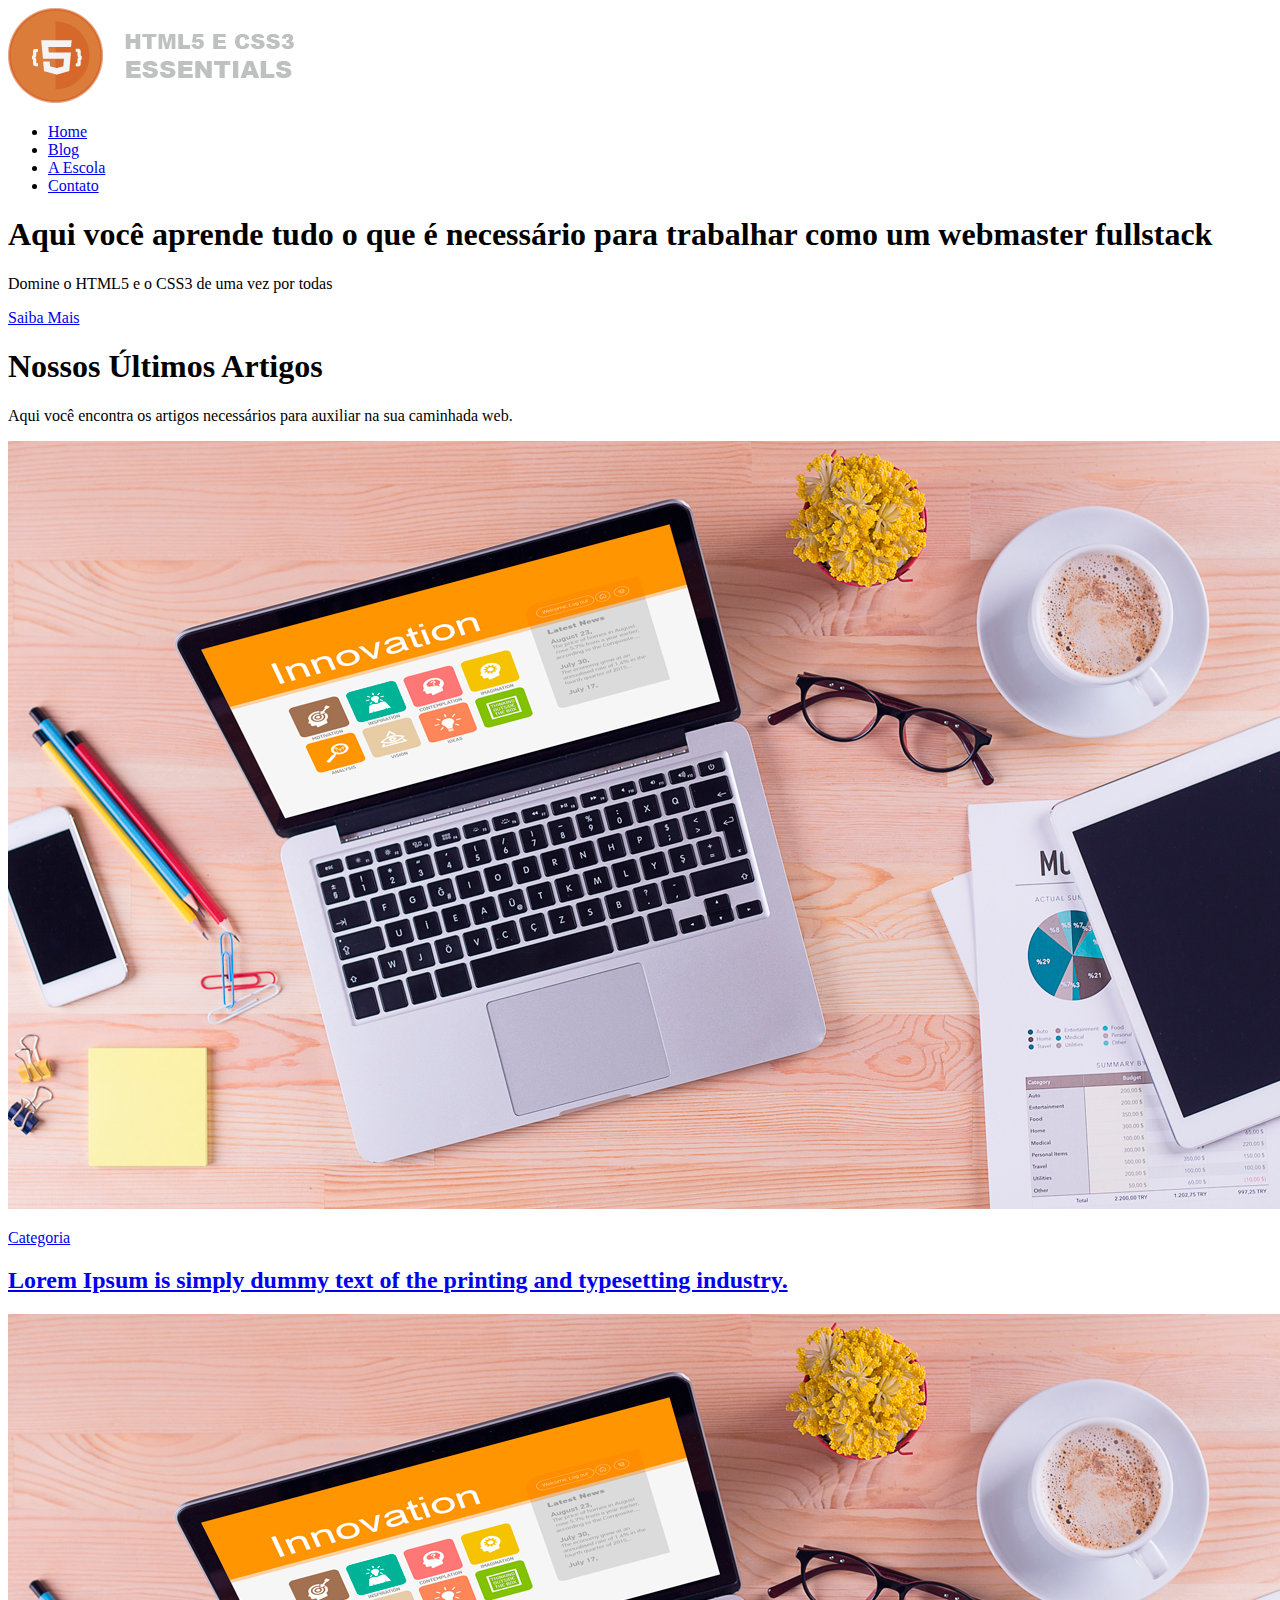
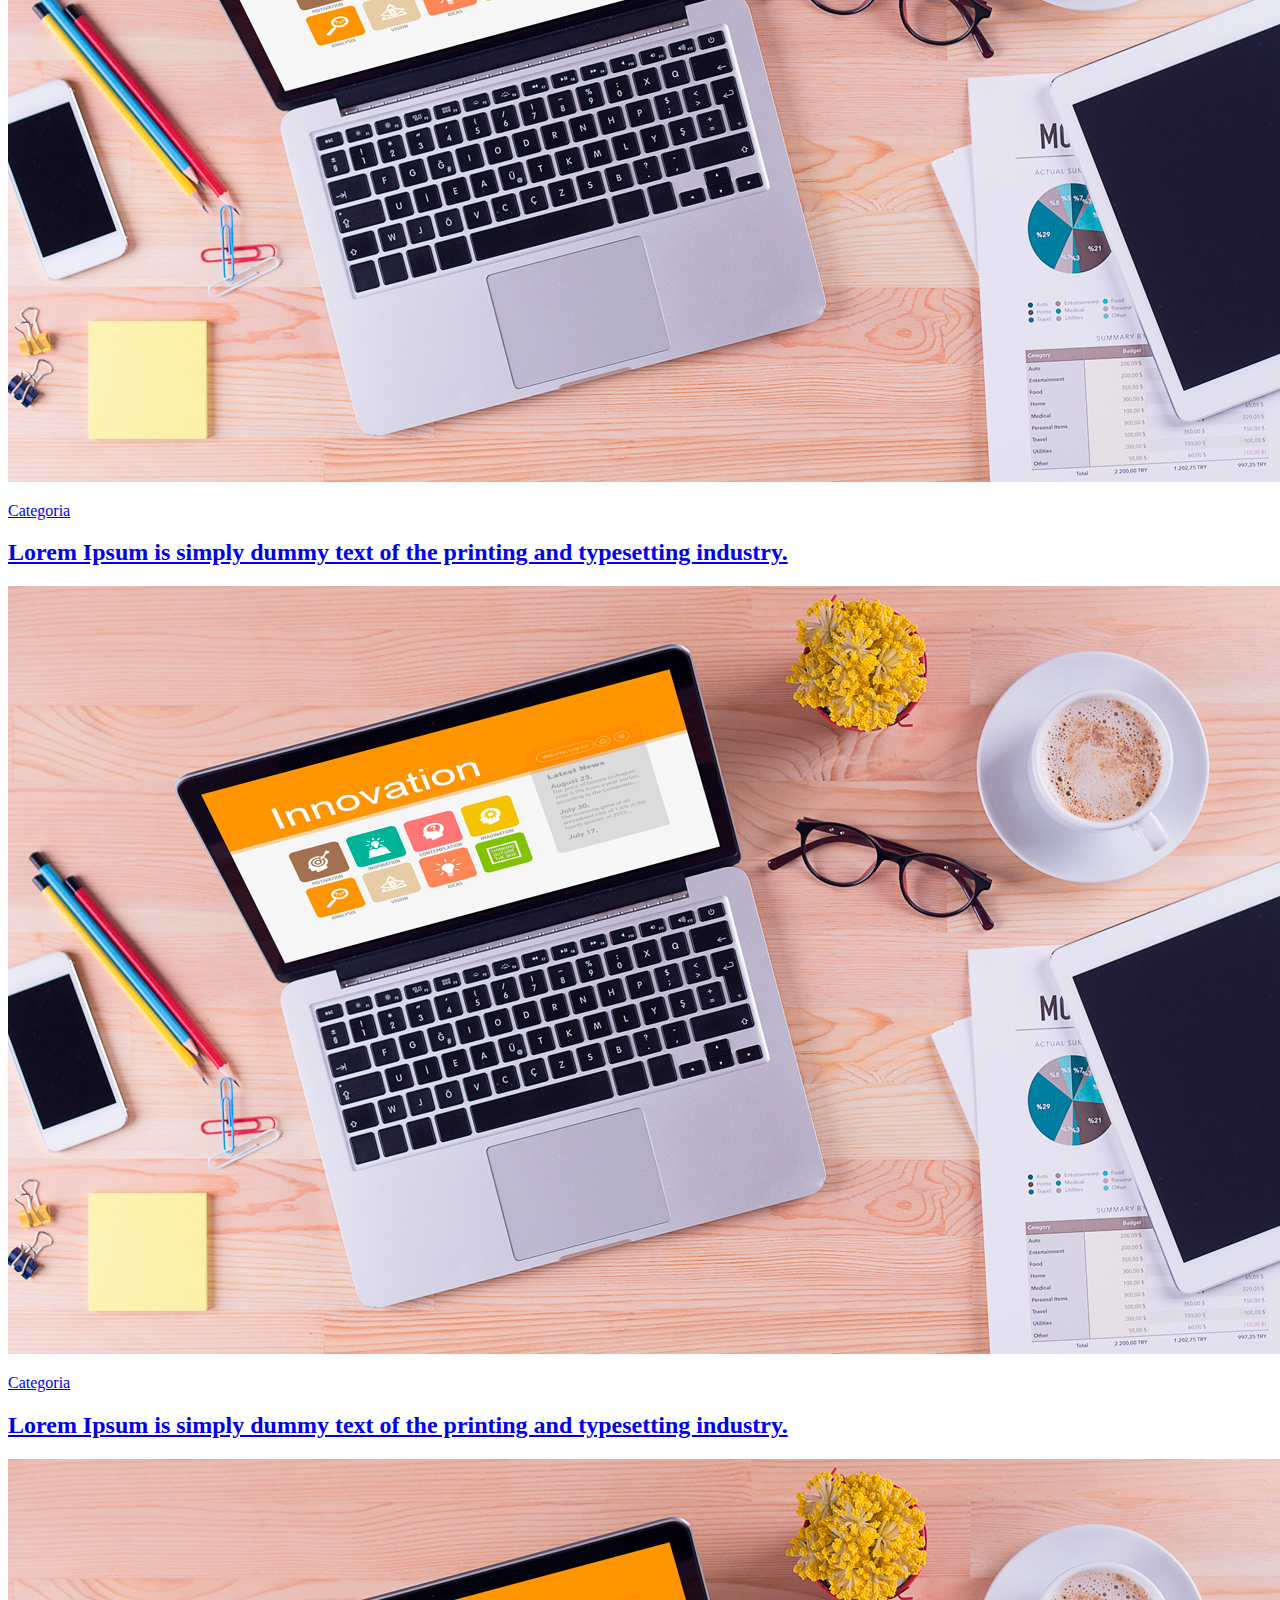
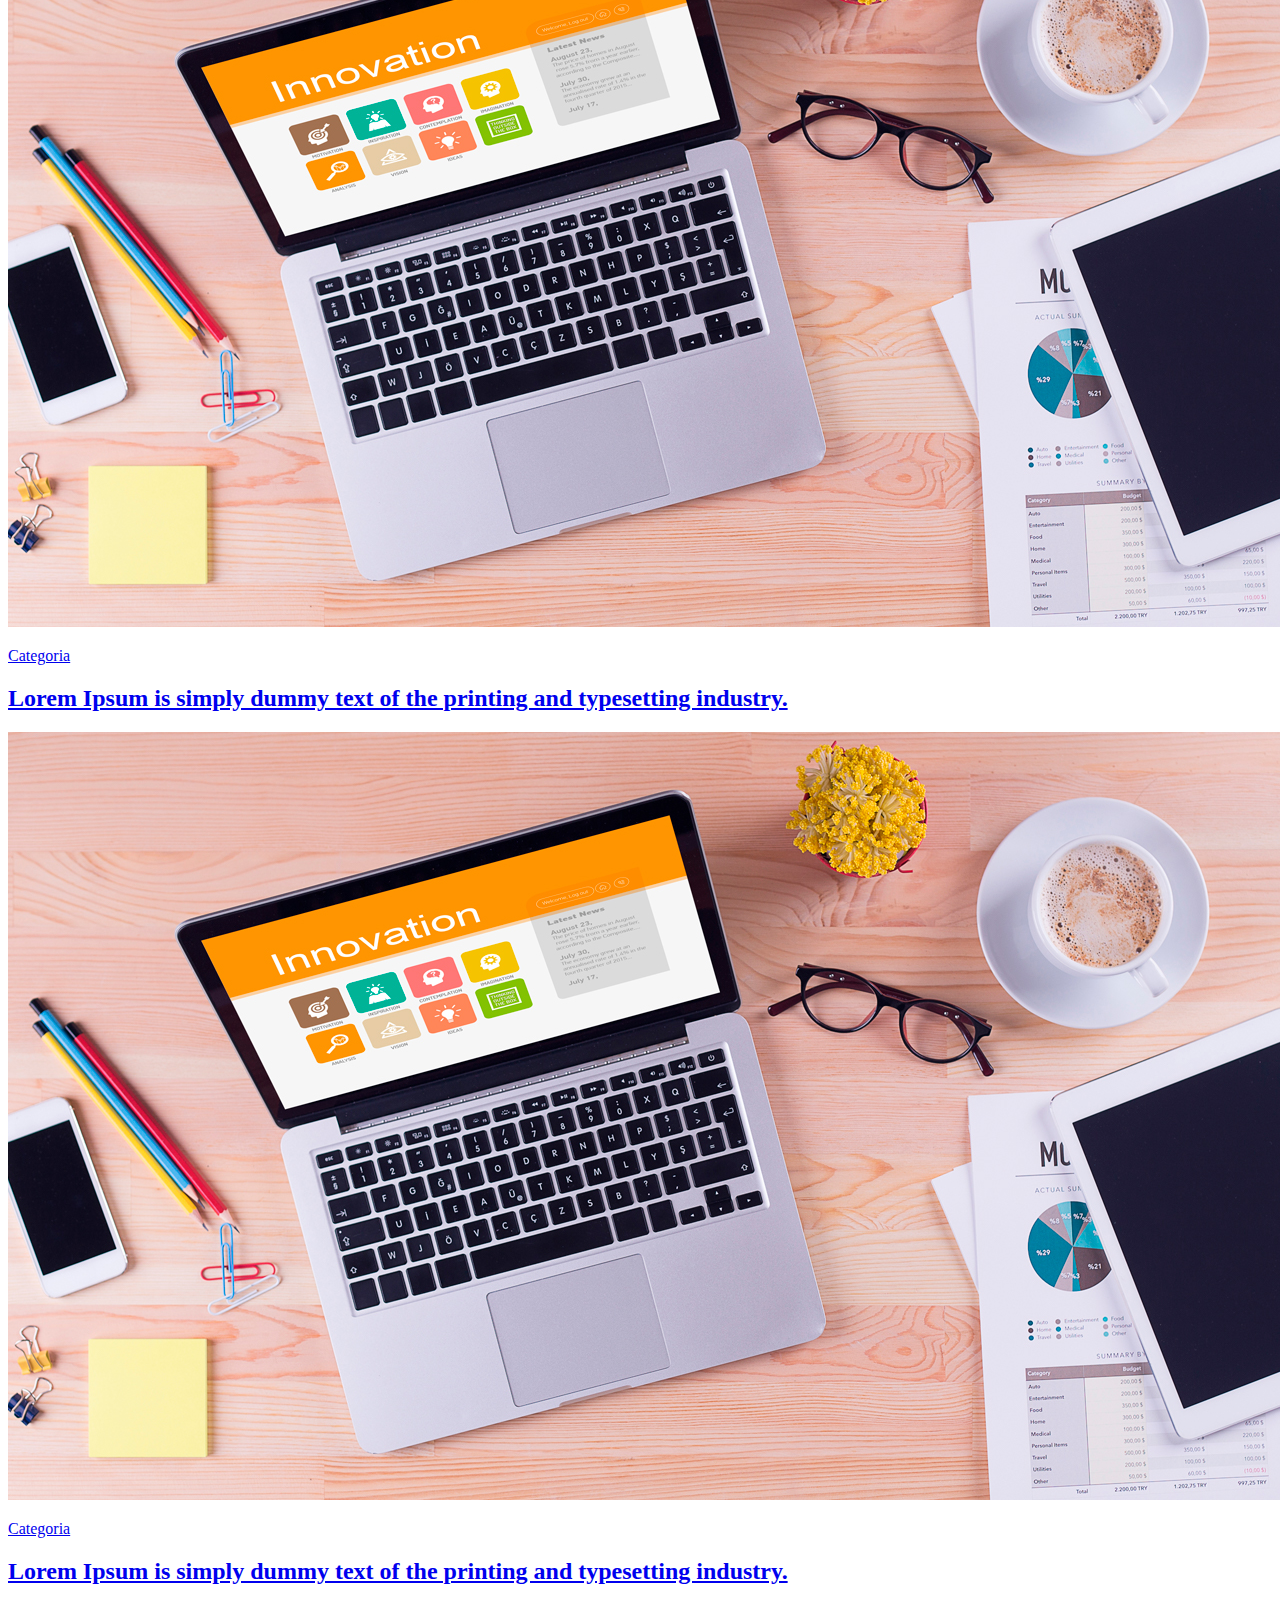
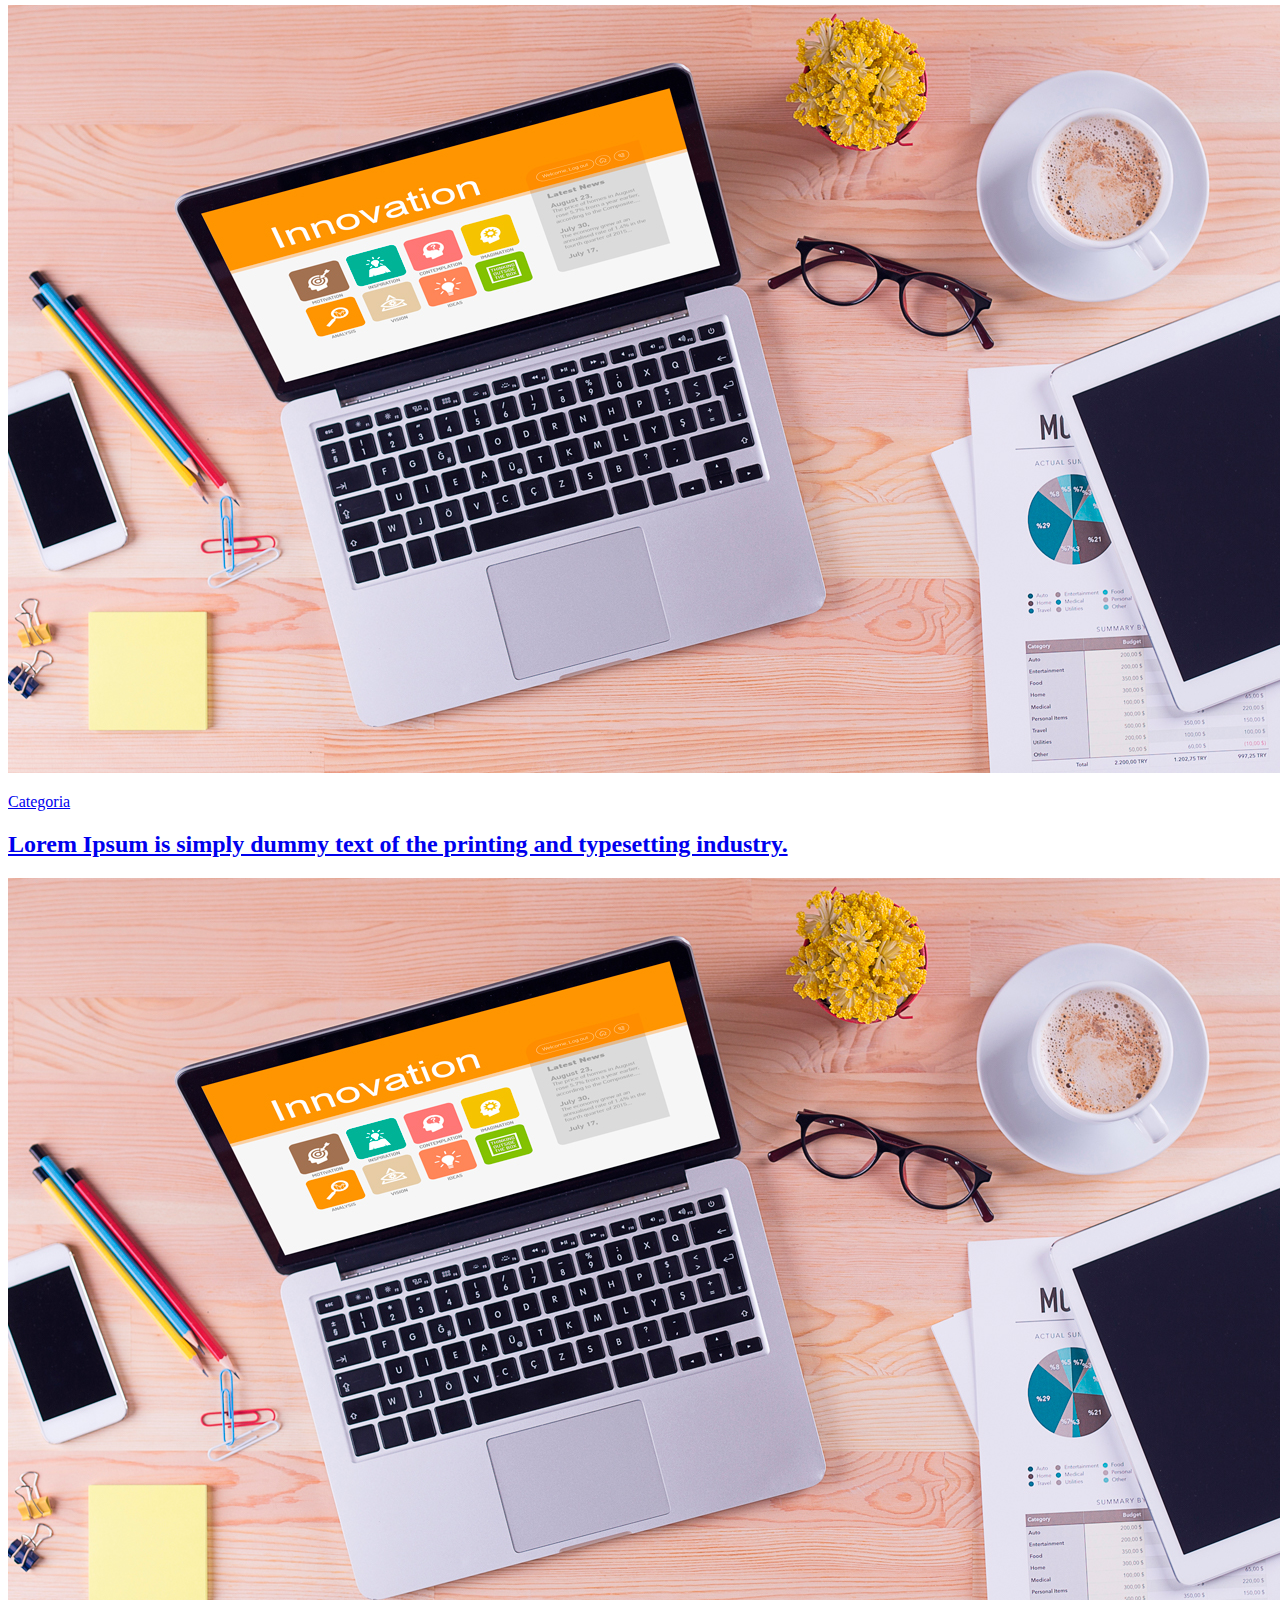
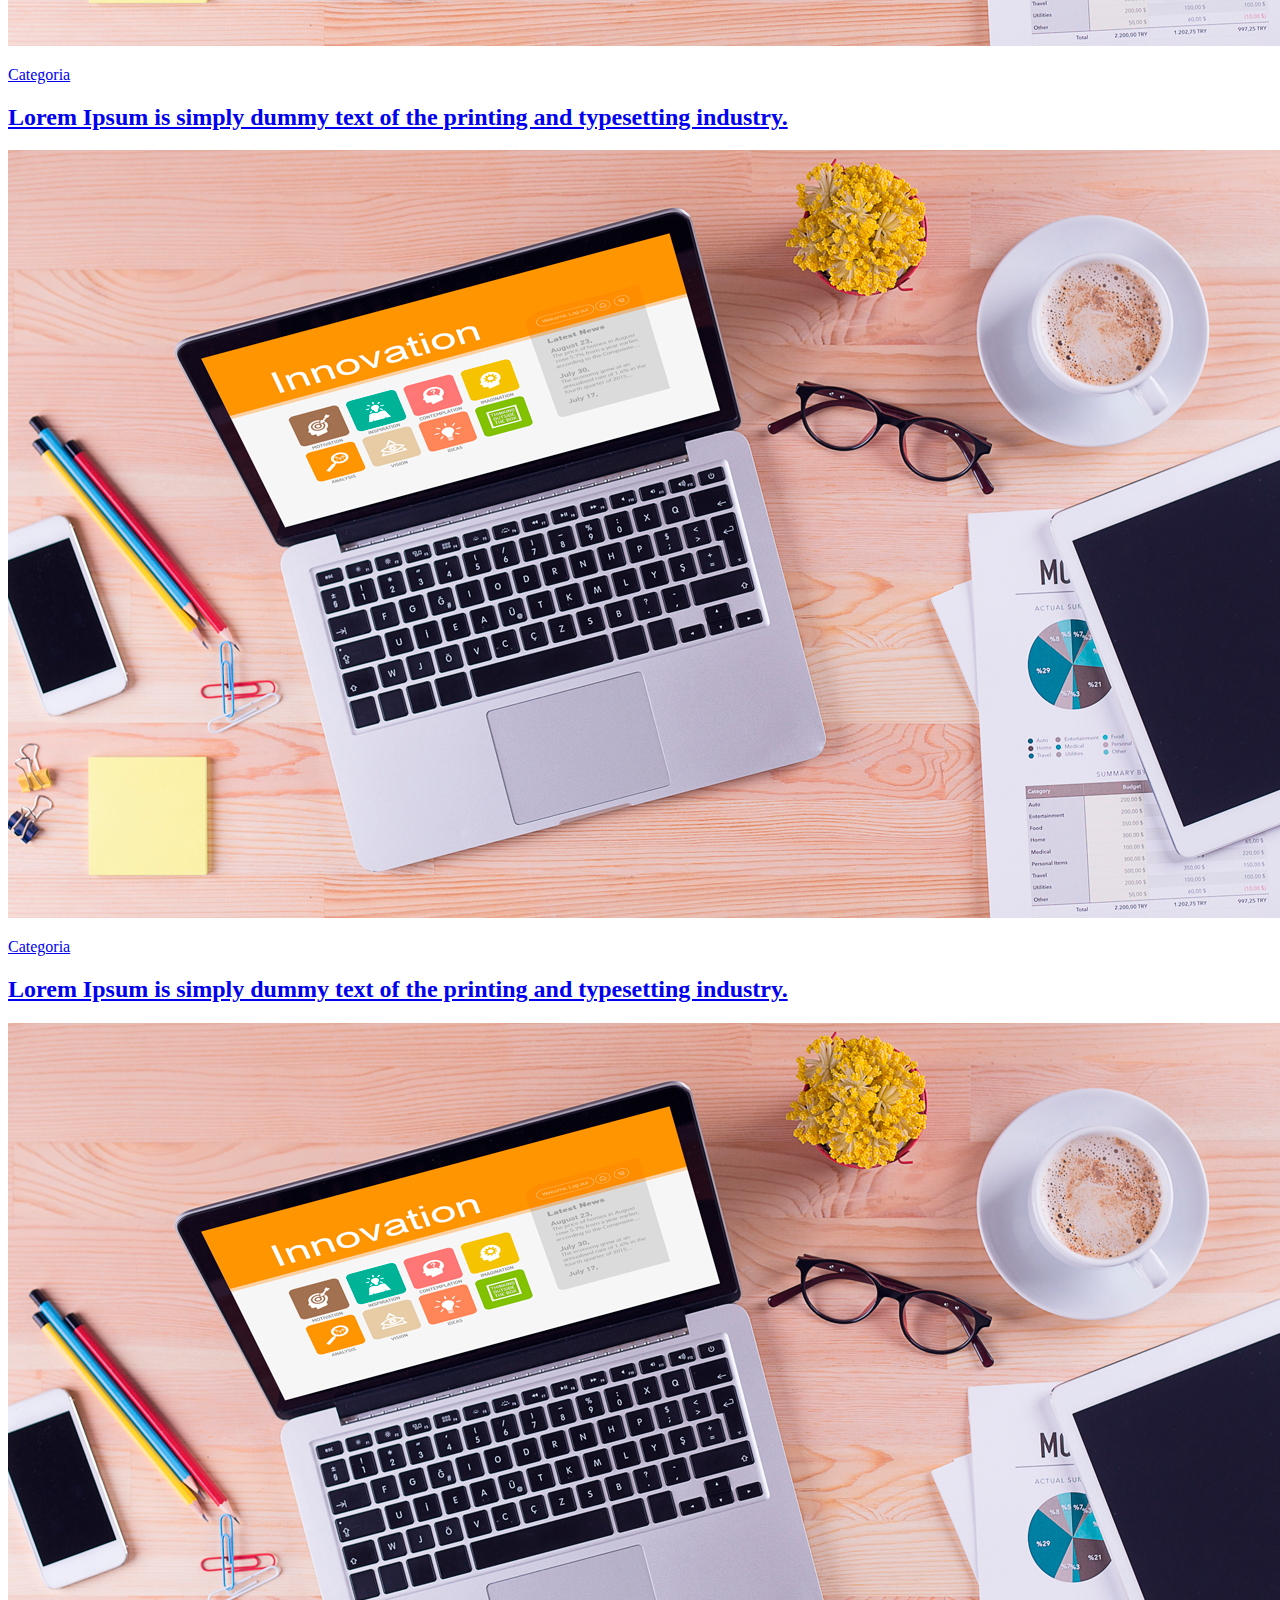
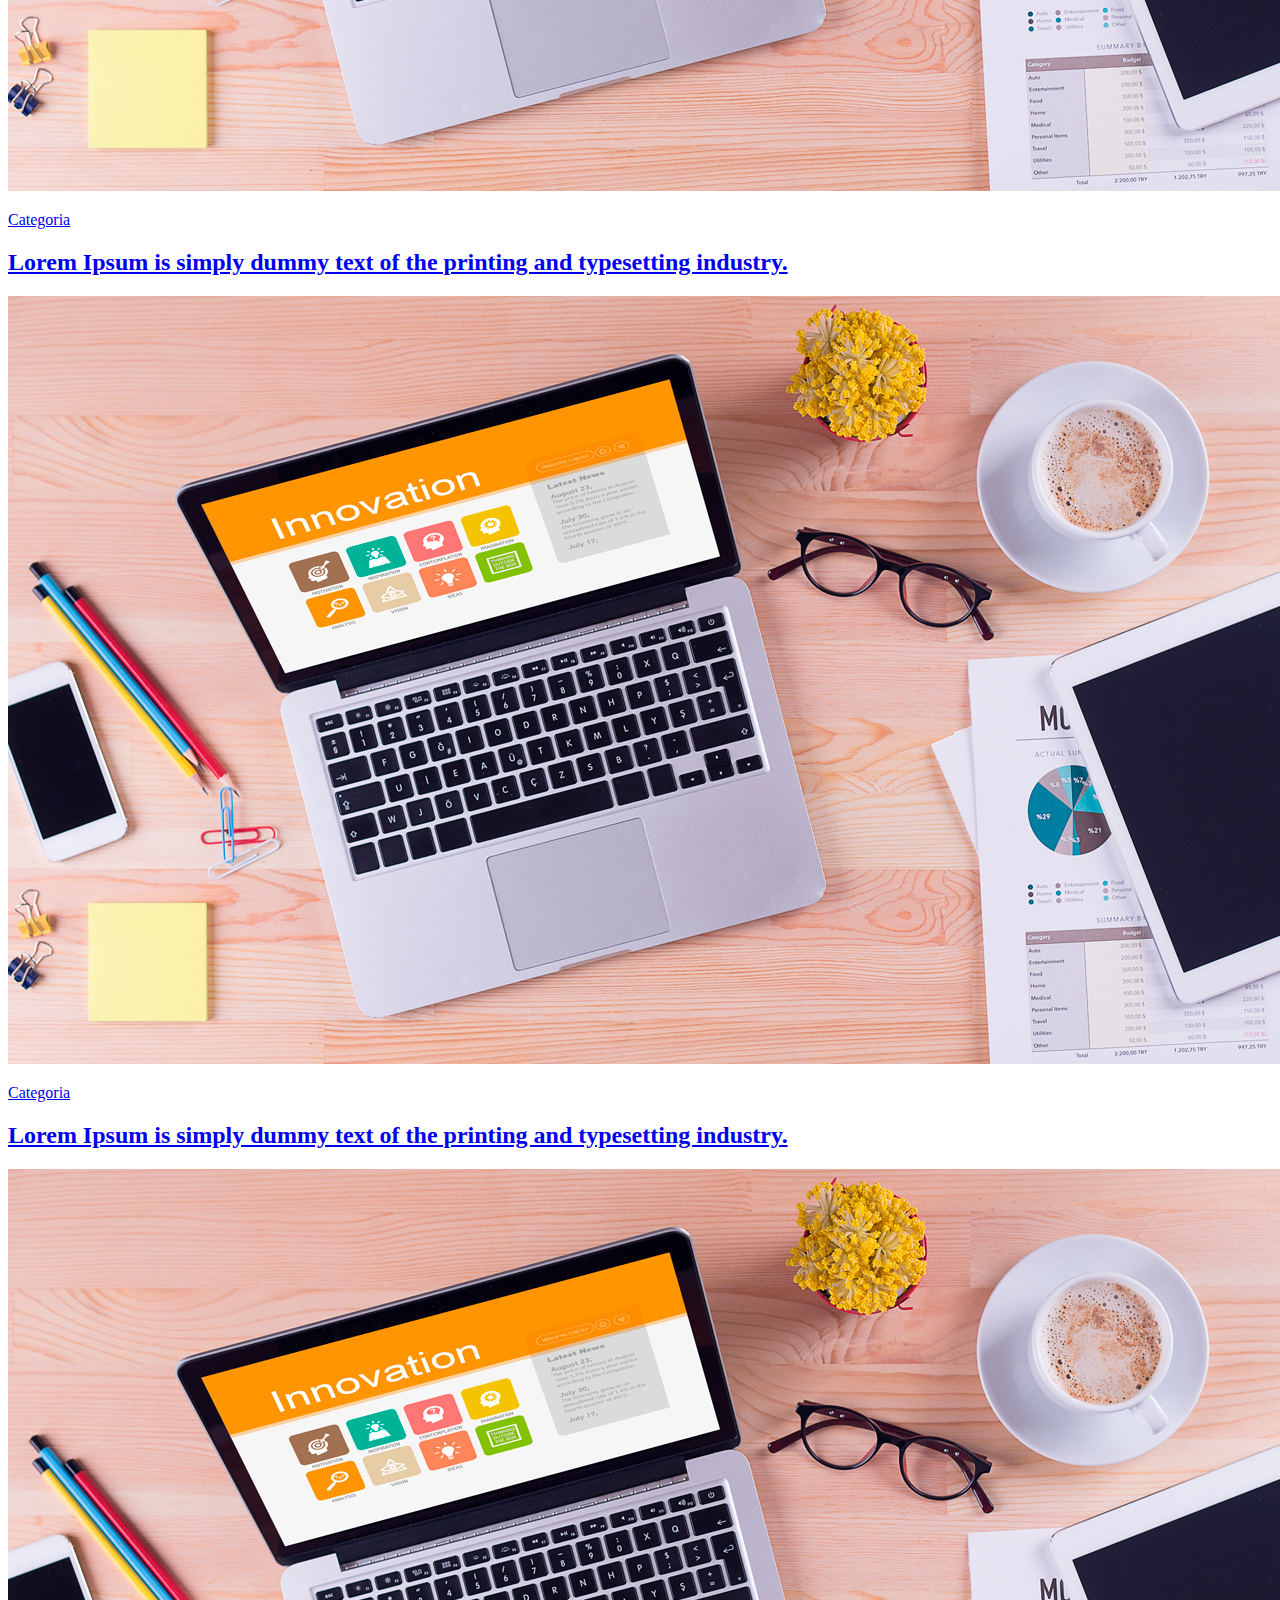
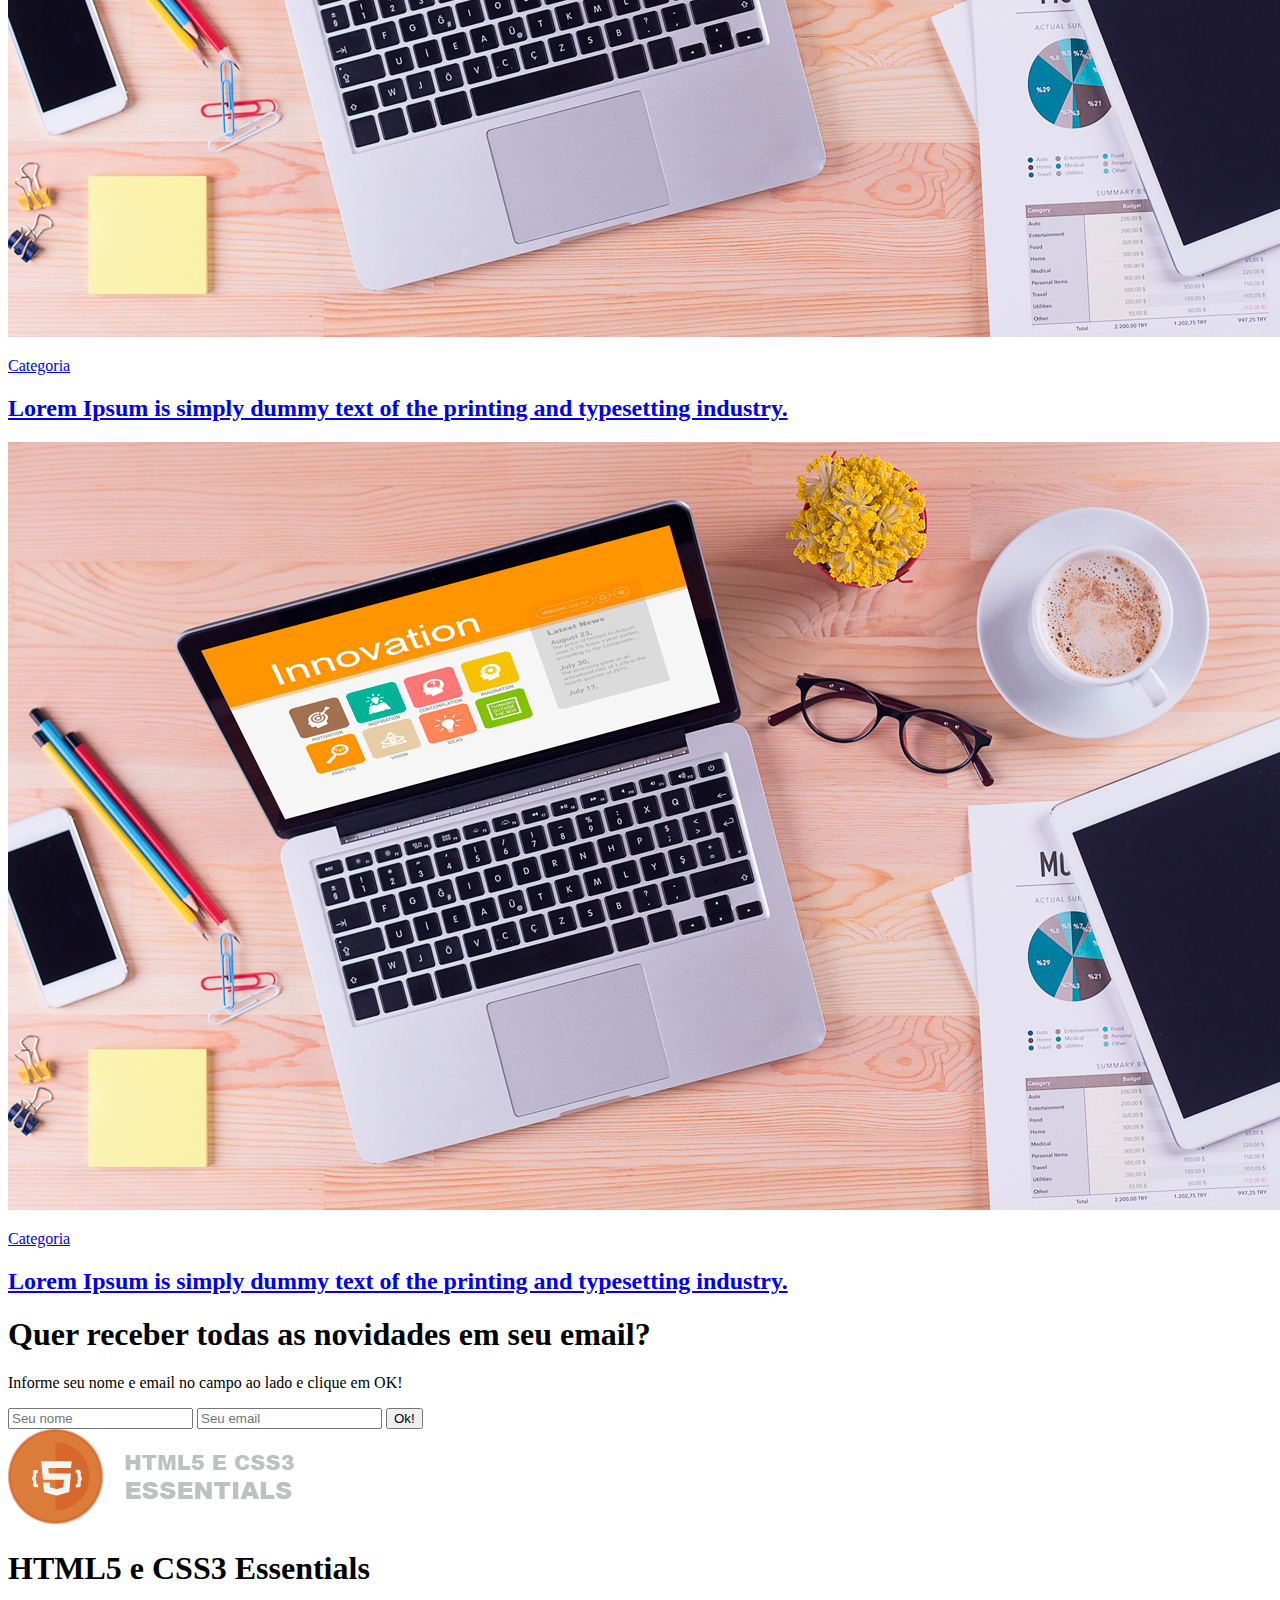
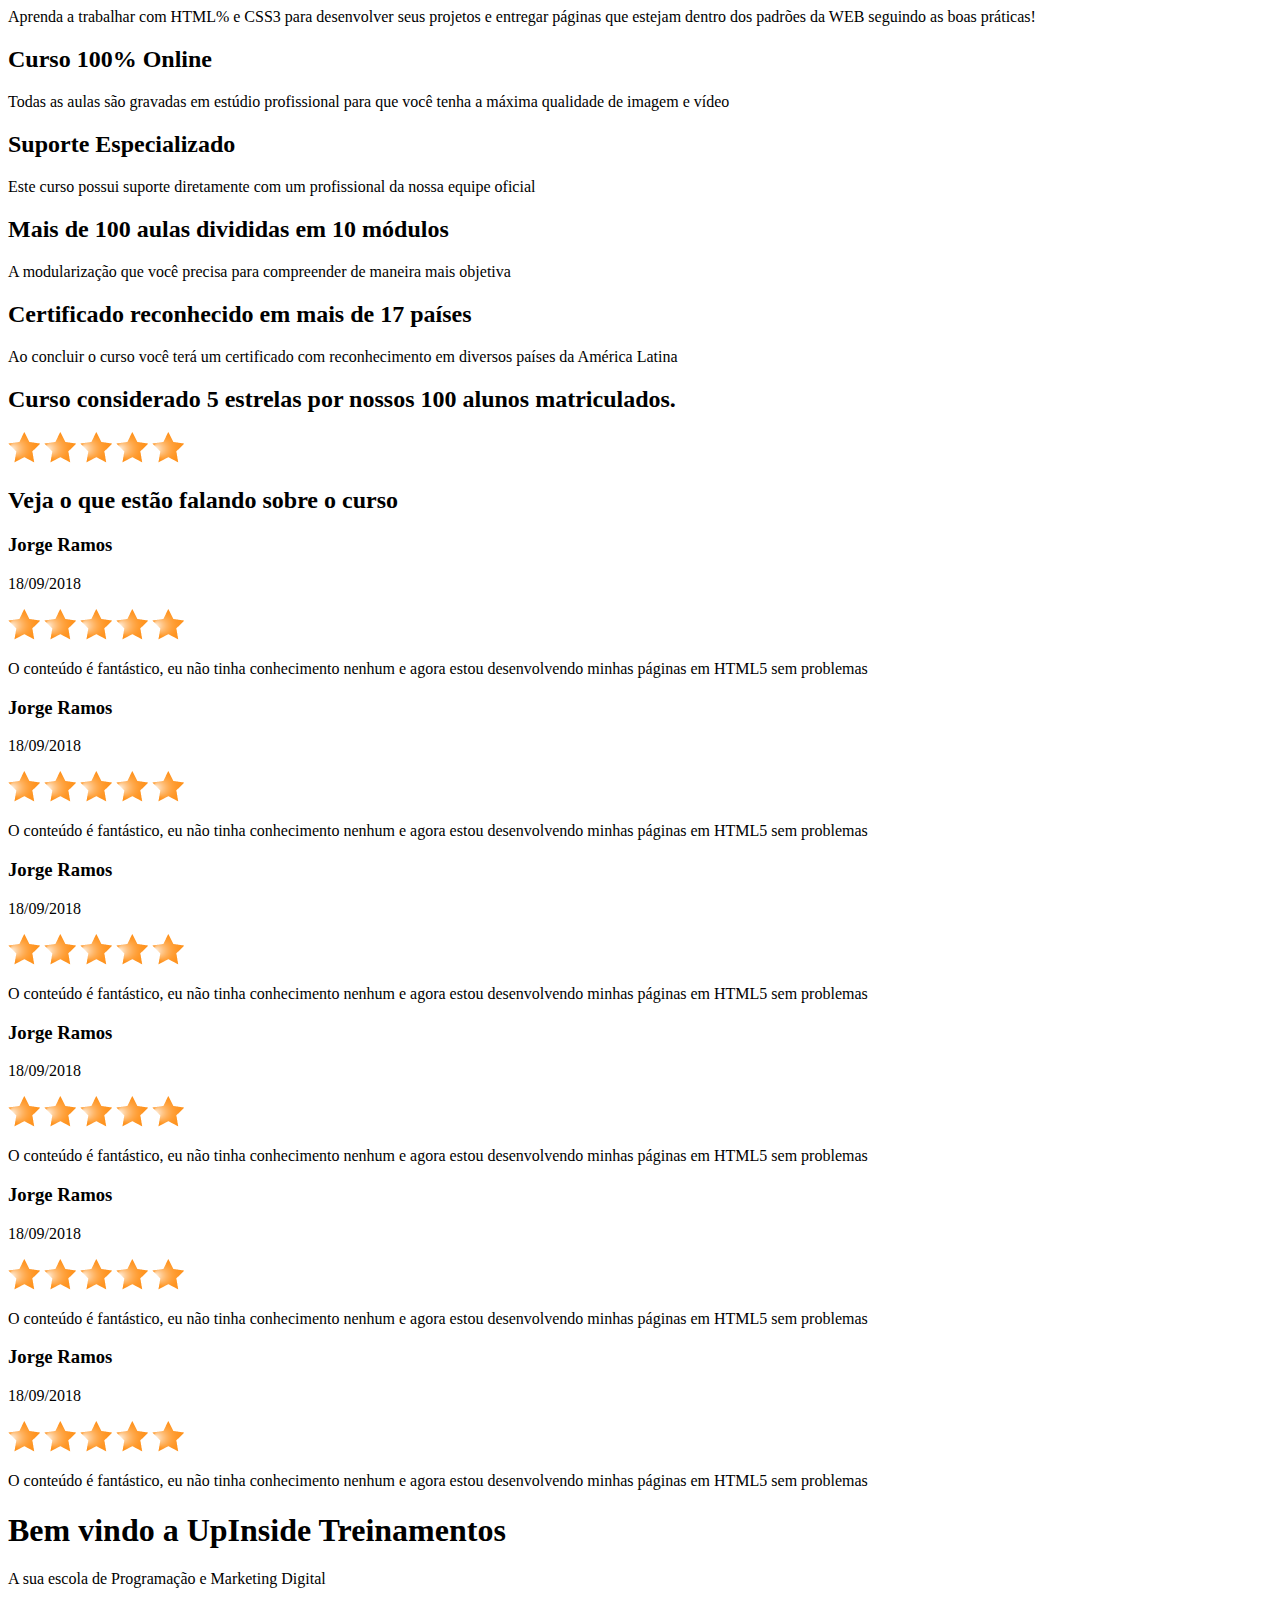
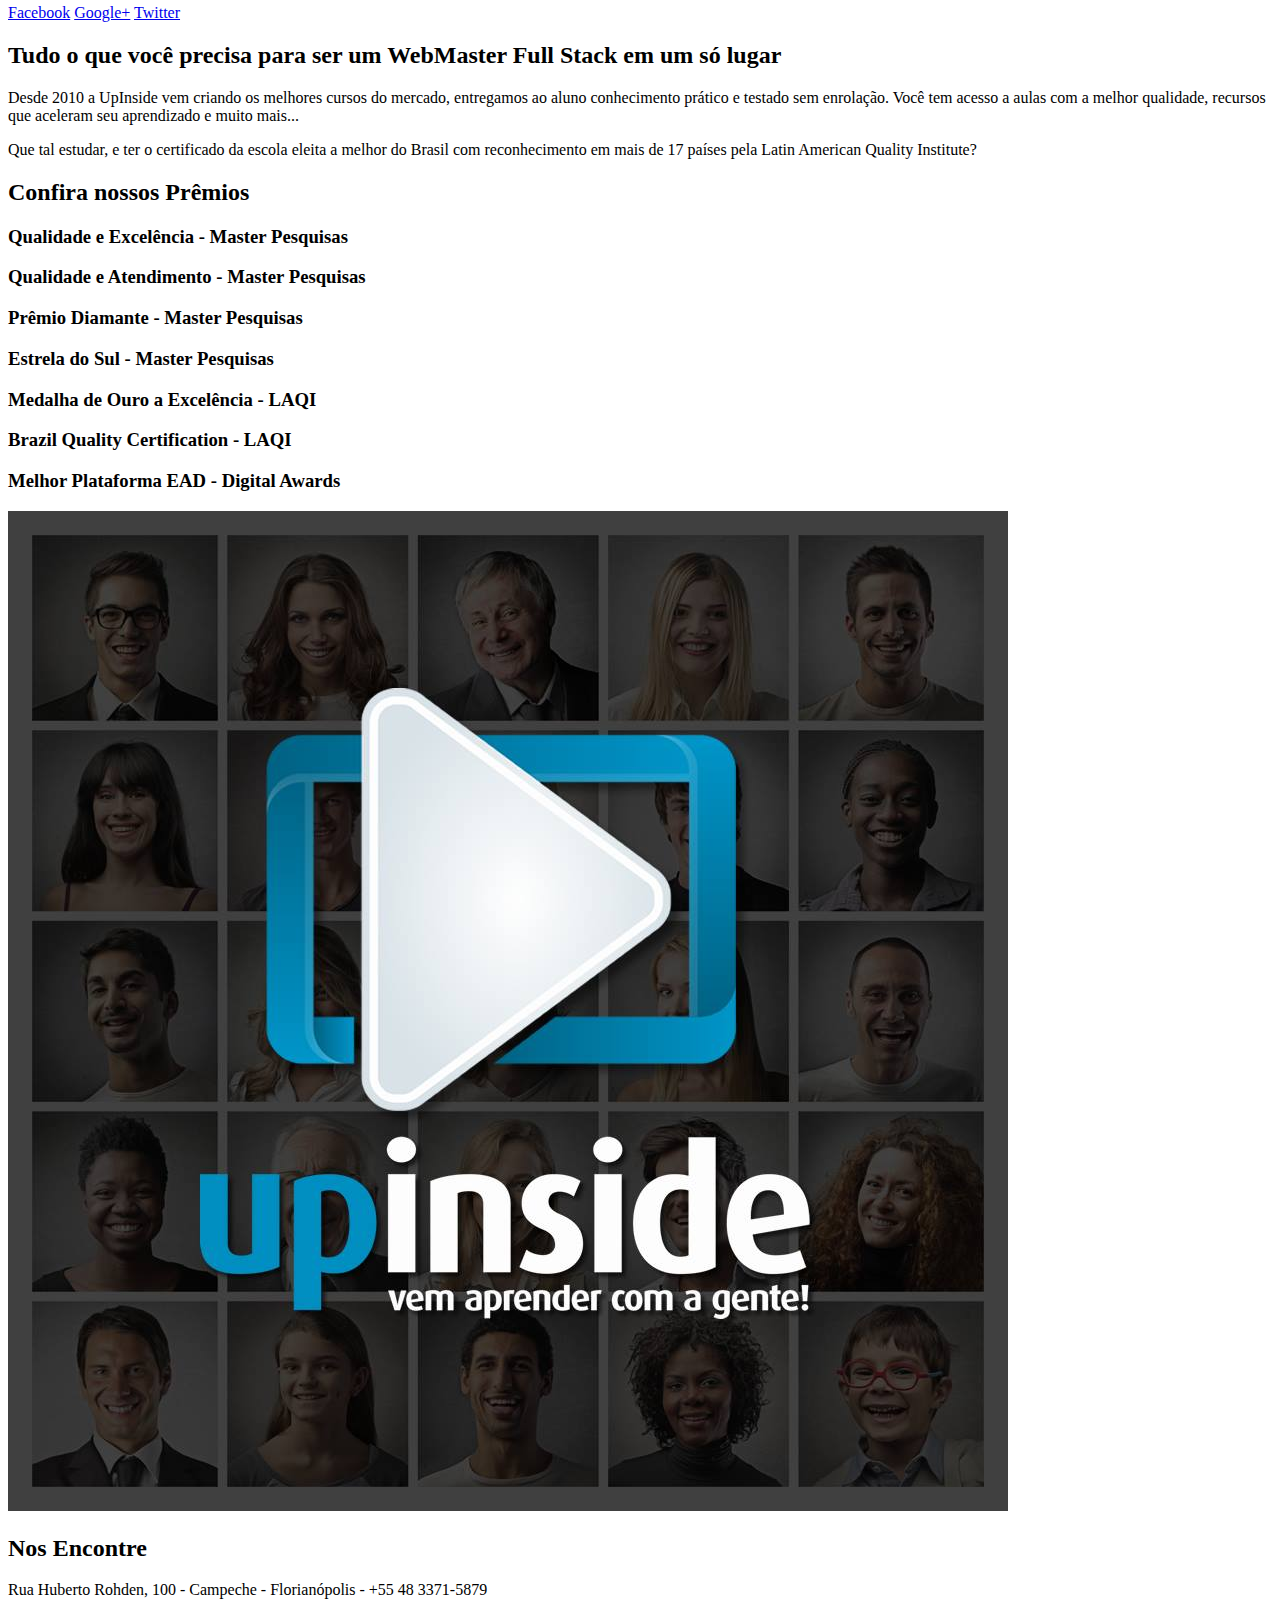
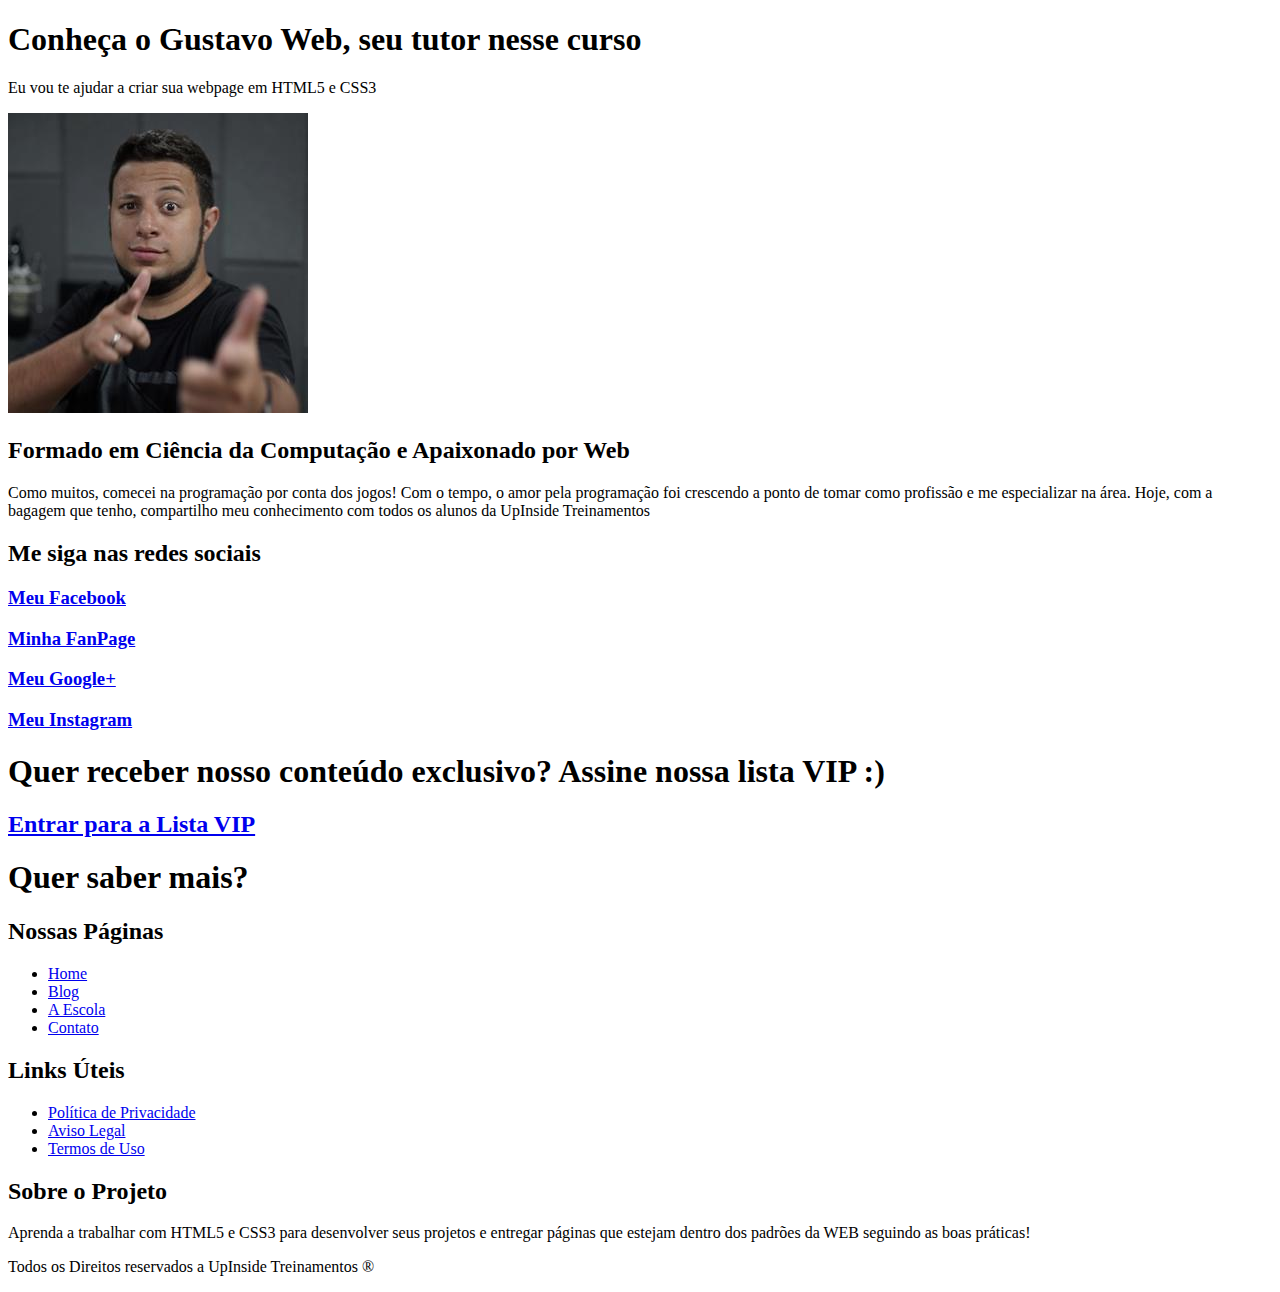
<file: 03-marcando-conteudo/index.html>
<!DOCTYPE html>
<html lang="pt-br">

<head>
    <meta charset="UTF-8">
    <meta name="viewport" content="width=device-width, initial-scale=1.0">
    <meta http-equiv="X-UA-Compatible" content="ie=edge">
    <title>Marcando Conteúdo</title>
</head>

<body>
    <header>
        <a href="">
            <img src="_img/logo.png" alt="Bem vindo ao projeto prático HTML5 e CSS3 Essentials" title="Bem vindo ao projeto prático HTML5 e CSS3 Essentials">
        </a>

        <nav>
            <ul>
                <li><a href="#">Home</a></li>
                <li><a href="#">Blog</a></li>
                <li><a href="#">A Escola</a></li>
                <li><a href="#">Contato</a></li>
            </ul>
        </nav>
    </header>

    <main>
        <article>
            <header>
                <h1>Aqui você aprende tudo o que é necessário para trabalhar como um webmaster fullstack</h1>
            </header>

            <p>Domine o HTML5 e o CSS3 de uma vez por todas</p>
            <p><a href="#">Saiba Mais</a></p>
        </article>

        <section>
            <header>
                <h1>Nossos Últimos Artigos</h1>
                <p>Aqui você encontra os artigos necessários para auxiliar na sua caminhada web.</p>
            </header>

            <article>
                <a href="#">
                    <img src="_img/post.jpg" alt="Lorem Ipsum is simply" title="Lorem Ipsum is simply">
                    <p>Categoria</p>
                    <h2>Lorem Ipsum is simply dummy text of the printing and typesetting industry.</h2>
                </a>
            </article>

            <article>
                <a href="#">
                    <img src="_img/post.jpg" alt="Lorem Ipsum is simply" title="Lorem Ipsum is simply">
                    <p>Categoria</p>
                    <h2>Lorem Ipsum is simply dummy text of the printing and typesetting industry.</h2>
                </a>
            </article>

            <article>
                <a href="#">
                    <img src="_img/post.jpg" alt="Lorem Ipsum is simply" title="Lorem Ipsum is simply">
                    <p>Categoria</p>
                    <h2>Lorem Ipsum is simply dummy text of the printing and typesetting industry.</h2>
                </a>
            </article>

            <article>
                <a href="#">
                    <img src="_img/post.jpg" alt="Lorem Ipsum is simply" title="Lorem Ipsum is simply">
                    <p>Categoria</p>
                    <h2>Lorem Ipsum is simply dummy text of the printing and typesetting industry.</h2>
                </a>
            </article>

            <article>
                <a href="#">
                    <img src="_img/post.jpg" alt="Lorem Ipsum is simply" title="Lorem Ipsum is simply">
                    <p>Categoria</p>
                    <h2>Lorem Ipsum is simply dummy text of the printing and typesetting industry.</h2>
                </a>
            </article>

            <article>
                <a href="#">
                    <img src="_img/post.jpg" alt="Lorem Ipsum is simply" title="Lorem Ipsum is simply">
                    <p>Categoria</p>
                    <h2>Lorem Ipsum is simply dummy text of the printing and typesetting industry.</h2>
                </a>
            </article>

            <article>
                <a href="#">
                    <img src="_img/post.jpg" alt="Lorem Ipsum is simply" title="Lorem Ipsum is simply">
                    <p>Categoria</p>
                    <h2>Lorem Ipsum is simply dummy text of the printing and typesetting industry.</h2>
                </a>
            </article>

            <article>
                <a href="#">
                    <img src="_img/post.jpg" alt="Lorem Ipsum is simply" title="Lorem Ipsum is simply">
                    <p>Categoria</p>
                    <h2>Lorem Ipsum is simply dummy text of the printing and typesetting industry.</h2>
                </a>
            </article>

            <article>
                <a href="#">
                    <img src="_img/post.jpg" alt="Lorem Ipsum is simply" title="Lorem Ipsum is simply">
                    <p>Categoria</p>
                    <h2>Lorem Ipsum is simply dummy text of the printing and typesetting industry.</h2>
                </a>
            </article>

            <article>
                <a href="#">
                    <img src="_img/post.jpg" alt="Lorem Ipsum is simply" title="Lorem Ipsum is simply">
                    <p>Categoria</p>
                    <h2>Lorem Ipsum is simply dummy text of the printing and typesetting industry.</h2>
                </a>
            </article>

            <article>
                <a href="#">
                    <img src="_img/post.jpg" alt="Lorem Ipsum is simply" title="Lorem Ipsum is simply">
                    <p>Categoria</p>
                    <h2>Lorem Ipsum is simply dummy text of the printing and typesetting industry.</h2>
                </a>
            </article>

            <article>
                <a href="#">
                    <img src="_img/post.jpg" alt="Lorem Ipsum is simply" title="Lorem Ipsum is simply">
                    <p>Categoria</p>
                    <h2>Lorem Ipsum is simply dummy text of the printing and typesetting industry.</h2>
                </a>
            </article>
        </section>

        <article>
            <header>
                <h1>Quer receber todas as novidades em seu email?</h1>
                <p>Informe seu nome e email no campo ao lado e clique em OK!</p>
            </header>

            <form>
                <input type="text" placeholder="Seu nome">
                <input type="email" placeholder="Seu email">
                <button type="submit">Ok!</button>
            </form>
        </article>

        <section>
            <header>
                <img src="_img/logo.png" alt="Curso HTML5 e CSS3 Essentials" title="Curso HTML5 e CSS3 Essentials">
                <h1>HTML5 e CSS3 Essentials</h1>
                <p>Aprenda a trabalhar com HTML% e CSS3 para desenvolver seus projetos e entregar páginas que estejam
                    dentro dos padrões da WEB seguindo as boas práticas!</p>
            </header>

            <article>
                <header>
                    <h2>Curso 100% Online</h2>
                    <p>Todas as aulas são gravadas em estúdio profissional para que você tenha a máxima qualidade de
                        imagem e vídeo</p>
                </header>
            </article>

            <article>
                <header>
                    <h2>Suporte Especializado</h2>
                    <p>Este curso possui suporte diretamente com um profissional da nossa equipe oficial</p>
                </header>
            </article>

            <article>
                <header>
                    <h2>Mais de 100 aulas divididas em 10 módulos</h2>
                    <p>A modularização que você precisa para compreender de maneira mais objetiva</p>
                </header>
            </article>

            <article>
                <header>
                    <h2>Certificado reconhecido em mais de 17 países</h2>
                    <p>Ao concluir o curso você terá um certificado com reconhecimento em diversos países da América
                        Latina</p>
                </header>
            </article>

            <article>
                <header>
                    <h2>Curso considerado 5 estrelas por nossos 100 alunos matriculados.</h2>
                </header>

                <img src="_img/star.png" alt="Review do Curso HTML5 e CSS3 Essentials" title="Review do Curso HTML5 e CSS3 Essentials">
                <img src="_img/star.png" alt="Review do Curso HTML5 e CSS3 Essentials" title="Review do Curso HTML5 e CSS3 Essentials">
                <img src="_img/star.png" alt="Review do Curso HTML5 e CSS3 Essentials" title="Review do Curso HTML5 e CSS3 Essentials">
                <img src="_img/star.png" alt="Review do Curso HTML5 e CSS3 Essentials" title="Review do Curso HTML5 e CSS3 Essentials">
                <img src="_img/star.png" alt="Review do Curso HTML5 e CSS3 Essentials" title="Review do Curso HTML5 e CSS3 Essentials">
            </article>

            <section>
                <header>
                    <h2>Veja o que estão falando sobre o curso</h2>
                </header>

                <article>
                    <header>
                        <h3>Jorge Ramos</h3>
                        <p>18/09/2018</p>
                        <img src="_img/star.png" alt="Review do Curso HTML5 e CSS3 Essentials" title="Review do Curso HTML5 e CSS3 Essentials">
                        <img src="_img/star.png" alt="Review do Curso HTML5 e CSS3 Essentials" title="Review do Curso HTML5 e CSS3 Essentials">
                        <img src="_img/star.png" alt="Review do Curso HTML5 e CSS3 Essentials" title="Review do Curso HTML5 e CSS3 Essentials">
                        <img src="_img/star.png" alt="Review do Curso HTML5 e CSS3 Essentials" title="Review do Curso HTML5 e CSS3 Essentials">
                        <img src="_img/star.png" alt="Review do Curso HTML5 e CSS3 Essentials" title="Review do Curso HTML5 e CSS3 Essentials">
                    </header>

                    <p>O conteúdo é fantástico, eu não tinha conhecimento nenhum e agora estou desenvolvendo minhas
                        páginas em HTML5 sem problemas</p>
                </article>

                <article>
                    <header>
                        <h3>Jorge Ramos</h3>
                        <p>18/09/2018</p>
                        <img src="_img/star.png" alt="Review do Curso HTML5 e CSS3 Essentials" title="Review do Curso HTML5 e CSS3 Essentials">
                        <img src="_img/star.png" alt="Review do Curso HTML5 e CSS3 Essentials" title="Review do Curso HTML5 e CSS3 Essentials">
                        <img src="_img/star.png" alt="Review do Curso HTML5 e CSS3 Essentials" title="Review do Curso HTML5 e CSS3 Essentials">
                        <img src="_img/star.png" alt="Review do Curso HTML5 e CSS3 Essentials" title="Review do Curso HTML5 e CSS3 Essentials">
                        <img src="_img/star.png" alt="Review do Curso HTML5 e CSS3 Essentials" title="Review do Curso HTML5 e CSS3 Essentials">
                    </header>

                    <p>O conteúdo é fantástico, eu não tinha conhecimento nenhum e agora estou desenvolvendo minhas
                        páginas em HTML5 sem problemas</p>
                </article>

                <article>
                    <header>
                        <h3>Jorge Ramos</h3>
                        <p>18/09/2018</p>
                        <img src="_img/star.png" alt="Review do Curso HTML5 e CSS3 Essentials" title="Review do Curso HTML5 e CSS3 Essentials">
                        <img src="_img/star.png" alt="Review do Curso HTML5 e CSS3 Essentials" title="Review do Curso HTML5 e CSS3 Essentials">
                        <img src="_img/star.png" alt="Review do Curso HTML5 e CSS3 Essentials" title="Review do Curso HTML5 e CSS3 Essentials">
                        <img src="_img/star.png" alt="Review do Curso HTML5 e CSS3 Essentials" title="Review do Curso HTML5 e CSS3 Essentials">
                        <img src="_img/star.png" alt="Review do Curso HTML5 e CSS3 Essentials" title="Review do Curso HTML5 e CSS3 Essentials">
                    </header>

                    <p>O conteúdo é fantástico, eu não tinha conhecimento nenhum e agora estou desenvolvendo minhas
                        páginas em HTML5 sem problemas</p>
                </article>

                <article>
                    <header>
                        <h3>Jorge Ramos</h3>
                        <p>18/09/2018</p>
                        <img src="_img/star.png" alt="Review do Curso HTML5 e CSS3 Essentials" title="Review do Curso HTML5 e CSS3 Essentials">
                        <img src="_img/star.png" alt="Review do Curso HTML5 e CSS3 Essentials" title="Review do Curso HTML5 e CSS3 Essentials">
                        <img src="_img/star.png" alt="Review do Curso HTML5 e CSS3 Essentials" title="Review do Curso HTML5 e CSS3 Essentials">
                        <img src="_img/star.png" alt="Review do Curso HTML5 e CSS3 Essentials" title="Review do Curso HTML5 e CSS3 Essentials">
                        <img src="_img/star.png" alt="Review do Curso HTML5 e CSS3 Essentials" title="Review do Curso HTML5 e CSS3 Essentials">
                    </header>

                    <p>O conteúdo é fantástico, eu não tinha conhecimento nenhum e agora estou desenvolvendo minhas
                        páginas em HTML5 sem problemas</p>
                </article>

                <article>
                    <header>
                        <h3>Jorge Ramos</h3>
                        <p>18/09/2018</p>
                        <img src="_img/star.png" alt="Review do Curso HTML5 e CSS3 Essentials" title="Review do Curso HTML5 e CSS3 Essentials">
                        <img src="_img/star.png" alt="Review do Curso HTML5 e CSS3 Essentials" title="Review do Curso HTML5 e CSS3 Essentials">
                        <img src="_img/star.png" alt="Review do Curso HTML5 e CSS3 Essentials" title="Review do Curso HTML5 e CSS3 Essentials">
                        <img src="_img/star.png" alt="Review do Curso HTML5 e CSS3 Essentials" title="Review do Curso HTML5 e CSS3 Essentials">
                        <img src="_img/star.png" alt="Review do Curso HTML5 e CSS3 Essentials" title="Review do Curso HTML5 e CSS3 Essentials">
                    </header>

                    <p>O conteúdo é fantástico, eu não tinha conhecimento nenhum e agora estou desenvolvendo minhas
                        páginas em HTML5 sem problemas</p>
                </article>

                <article>
                    <header>
                        <h3>Jorge Ramos</h3>
                        <p>18/09/2018</p>
                        <img src="_img/star.png" alt="Review do Curso HTML5 e CSS3 Essentials" title="Review do Curso HTML5 e CSS3 Essentials">
                        <img src="_img/star.png" alt="Review do Curso HTML5 e CSS3 Essentials" title="Review do Curso HTML5 e CSS3 Essentials">
                        <img src="_img/star.png" alt="Review do Curso HTML5 e CSS3 Essentials" title="Review do Curso HTML5 e CSS3 Essentials">
                        <img src="_img/star.png" alt="Review do Curso HTML5 e CSS3 Essentials" title="Review do Curso HTML5 e CSS3 Essentials">
                        <img src="_img/star.png" alt="Review do Curso HTML5 e CSS3 Essentials" title="Review do Curso HTML5 e CSS3 Essentials">
                    </header>

                    <p>O conteúdo é fantástico, eu não tinha conhecimento nenhum e agora estou desenvolvendo minhas
                        páginas em HTML5 sem problemas</p>
                </article>
            </section>

        </section>

        <section>
            <header>
                <h1>Bem vindo a UpInside Treinamentos</h1>
                <p>A sua escola de Programação e Marketing Digital</p>
            </header>

            <article>
                <header>
                    <p>
                        <a href="#">Facebook</a> <a href="#">Google+</a> <a href="#">Twitter</a>
                    </p>
                    <h2>Tudo o que você precisa para ser um WebMaster Full Stack em um só lugar</h2>
                </header>

                <p>Desde 2010 a UpInside vem criando os melhores cursos do mercado, entregamos ao aluno conhecimento
                    prático e testado sem enrolação. Você tem acesso a aulas com a melhor qualidade, recursos que
                    aceleram seu aprendizado e muito mais...</p>

                <p>Que tal estudar, e ter o certificado da escola eleita a melhor do Brasil com reconhecimento em mais
                    de 17 países pela Latin American Quality Institute?</p>
            </article>

            <section>
                <header>
                    <h2>Confira nossos Prêmios</h2>
                </header>

                <article>
                    <header>
                        <h3>Qualidade e Excelência - Master Pesquisas</h3>
                    </header>
                </article>

                <article>
                    <header>
                        <h3>Qualidade e Atendimento - Master Pesquisas</h3>
                    </header>
                </article>

                <article>
                    <header>
                        <h3>Prêmio Diamante - Master Pesquisas</h3>
                    </header>
                </article>

                <article>
                    <header>
                        <h3>Estrela do Sul - Master Pesquisas</h3>
                    </header>
                </article>

                <article>
                    <header>
                        <h3>Medalha de Ouro a Excelência - LAQI</h3>
                    </header>
                </article>

                <article>
                    <header>
                        <h3>Brazil Quality Certification - LAQI</h3>
                    </header>
                </article>

                <article>
                    <header>
                        <h3>Melhor Plataforma EAD - Digital Awards</h3>
                    </header>
                </article>
            </section>

            <img src="_img/upinside.jpg" alt="UpInside Treinamentos" title="UpInside Treinamentos">

            <article>
                <header>
                    <h2>Nos Encontre</h2>
                </header>

                <p>Rua Huberto Rohden, 100 - Campeche - Florianópolis - +55 48 3371-5879</p>
            </article>
        </section>

        <section>
            <header>
                <h1>Conheça o Gustavo Web, seu tutor nesse curso</h1>
                <p>Eu vou te ajudar a criar sua webpage em HTML5 e CSS3</p>
            </header>

            <img src="_img/gustavoweb.jpg" alt="Imagem do Gustavo Web" title="Imagem do Gustavo Web">

            <article>
                <header>
                    <h2>Formado em Ciência da Computação e Apaixonado por Web</h2>
                </header>

                <p>Como muitos, comecei na programação por conta dos jogos! Com o tempo, o amor pela programação foi
                    crescendo a ponto de tomar como profissão e me especializar na área. Hoje, com a bagagem que tenho,
                    compartilho meu conhecimento com todos os alunos da UpInside Treinamentos</p>
            </article>

            <section>
                <header>
                    <h2>Me siga nas redes sociais</h2>
                </header>

                <article>
                    <h3><a href="#">Meu Facebook</a></h3>
                </article>

                <article>
                    <h3><a href="#">Minha FanPage</a></h3>
                </article>

                <article>
                    <h3><a href="#">Meu Google+</a></h3>
                </article>

                <article>
                    <h3><a href="#">Meu Instagram</a></h3>
                </article>
            </section>
        </section>
    </main>

    <section>
        <header>
            <h1>Quer receber nosso conteúdo exclusivo? Assine nossa lista VIP :)</h1>
        </header>

        <article>
            <header>
                <h2><a href="#" class="btn">Entrar para a Lista VIP</a></h2>
            </header>
        </article>
    </section>

    <section>
        <header>
            <h1>Quer saber mais?</h1>
        </header>

        <article>
            <header>
                <h2>Nossas Páginas</h2>
            </header>

            <ul>
                <li><a href="#">Home</a></li>
                <li><a href="#">Blog</a></li>
                <li><a href="#">A Escola</a></li>
                <li><a href="#">Contato</a></li>
            </ul>
        </article>

        <article>
            <header>
                <h2>Links Úteis</h2>
            </header>

            <ul>
                <li><a href="#">Política de Privacidade</a></li>
                <li><a href="#">Aviso Legal</a></li>
                <li><a href="#">Termos de Uso</a></li>
            </ul>
        </article>

        <article>
            <header>
                <h2>Sobre o Projeto</h2>
            </header>

            <p>Aprenda a trabalhar com HTML5 e CSS3 para desenvolver seus projetos e entregar páginas que estejam
                dentro dos padrões da WEB seguindo as boas práticas!</p>
        </article>
    </section>

    <footer>
        <p>Todos os Direitos reservados a UpInside Treinamentos &#174;</p>
    </footer>
</body>

</html>
</file>
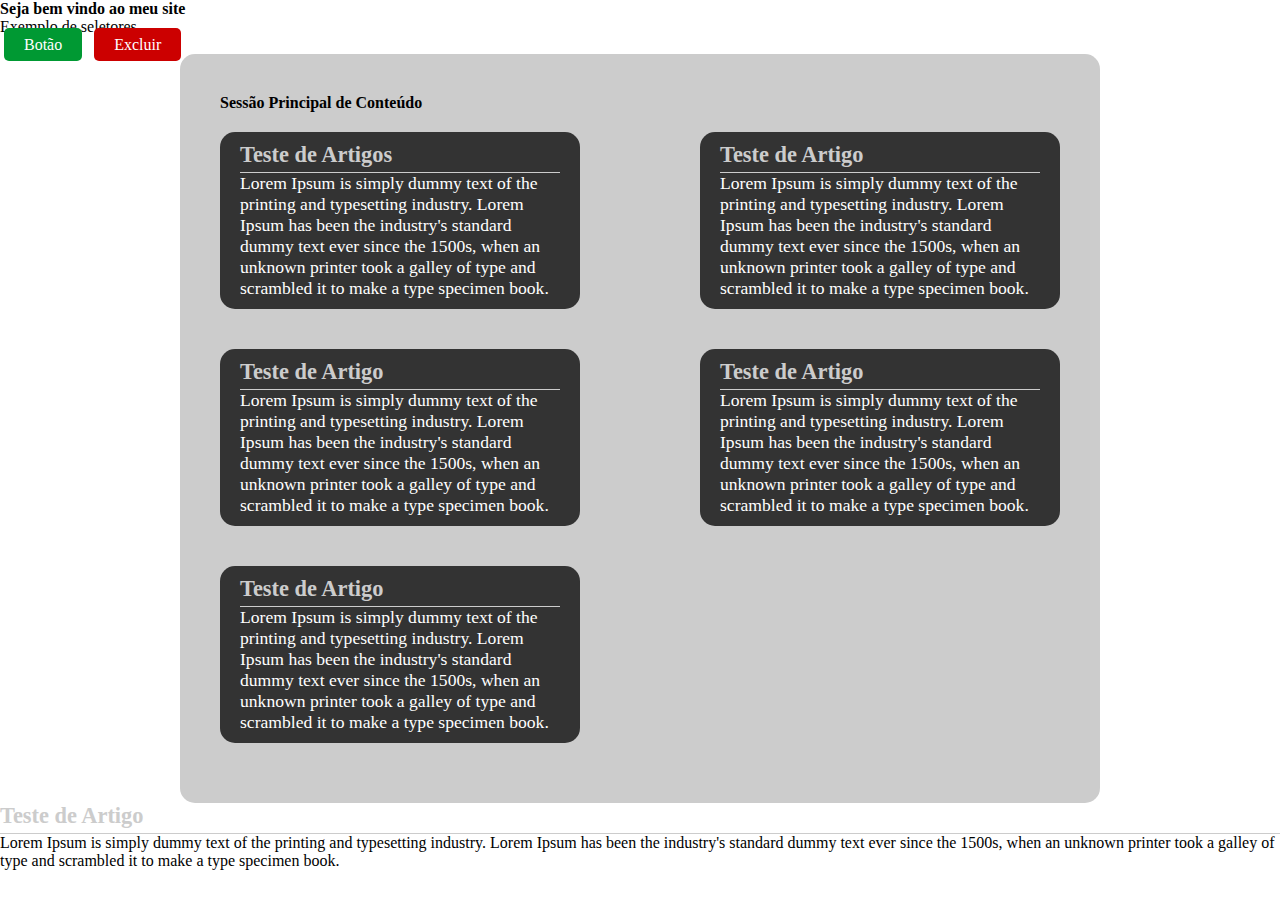
<file: 04-iniciando-com-css3/index.html>
<!DOCTYPE html>
<html lang="pt-br">

<head>
    <meta charset="UTF-8">
    <meta name="viewport" content="width=device-width, initial-scale=1.0">
    <meta http-equiv="X-UA-Compatible" content="ie=edge">
    <title>04 - Iniciando com CSS3</title>
    <link rel="stylesheet" href="boot.css">
    <link rel="stylesheet" href="estilo.css">
</head>

<body>
    <header>
        <h1>Seja bem vindo ao meu site</h1>
        <p>Exemplo de seletores</p>
    </header>

    <main>
        <a href="#" class="btn btn_green">Botão</a>
        <a href="#" class="btn btn_red">Excluir</a>

        <section class="main_blog radius">
            <header>
                <h2>Sessão Principal de Conteúdo</h2>
            </header>

            <article class="radius">
                <header>
                    <h3 class="title_medium_lightgray">Teste de Artigos</h3>
                </header>

                <p>Lorem Ipsum is simply dummy text of the printing and typesetting industry. Lorem Ipsum has been the
                    industry's standard dummy text ever since the 1500s, when an unknown printer took a galley of type
                    and scrambled it to make a type specimen book.</p>
            </article>

            <article class="radius">
                <header>
                    <h3 class="title_medium_lightgray">Teste de Artigo</h3>
                </header>

                <p>Lorem Ipsum is simply dummy text of the printing and typesetting industry. Lorem Ipsum has been the
                    industry's standard dummy text ever since the 1500s, when an unknown printer took a galley of type
                    and scrambled it to make a type specimen book.</p>
            </article>

            <article class="radius">
                <header>
                    <h3 class="title_medium_lightgray">Teste de Artigo</h3>
                </header>

                <p>Lorem Ipsum is simply dummy text of the printing and typesetting industry. Lorem Ipsum has been the
                    industry's standard dummy text ever since the 1500s, when an unknown printer took a galley of type
                    and scrambled it to make a type specimen book.</p>
            </article>

            <article class="radius">
                <header>
                    <h3 class="title_medium_lightgray">Teste de Artigo</h3>
                </header>

                <p>Lorem Ipsum is simply dummy text of the printing and typesetting industry. Lorem Ipsum has been the
                    industry's standard dummy text ever since the 1500s, when an unknown printer took a galley of type
                    and scrambled it to make a type specimen book.</p>
            </article>

            <article class="radius">
                <header>
                    <h3 class="title_medium_lightgray">Teste de Artigo</h3>
                </header>

                <p>Lorem Ipsum is simply dummy text of the printing and typesetting industry. Lorem Ipsum has been the
                    industry's standard dummy text ever since the 1500s, when an unknown printer took a galley of type
                    and scrambled it to make a type specimen book.</p>
            </article>
        </section>

        <article>
            <header>
                <h3 class="title_medium_lightgray">Teste de Artigo</h3>
            </header>

            <p>Lorem Ipsum is simply dummy text of the printing and typesetting industry. Lorem Ipsum has been the
                industry's standard dummy text ever since the 1500s, when an unknown printer took a galley of type
                and scrambled it to make a type specimen book.</p>
        </article>
    </main>
</body>

</html>
</file>
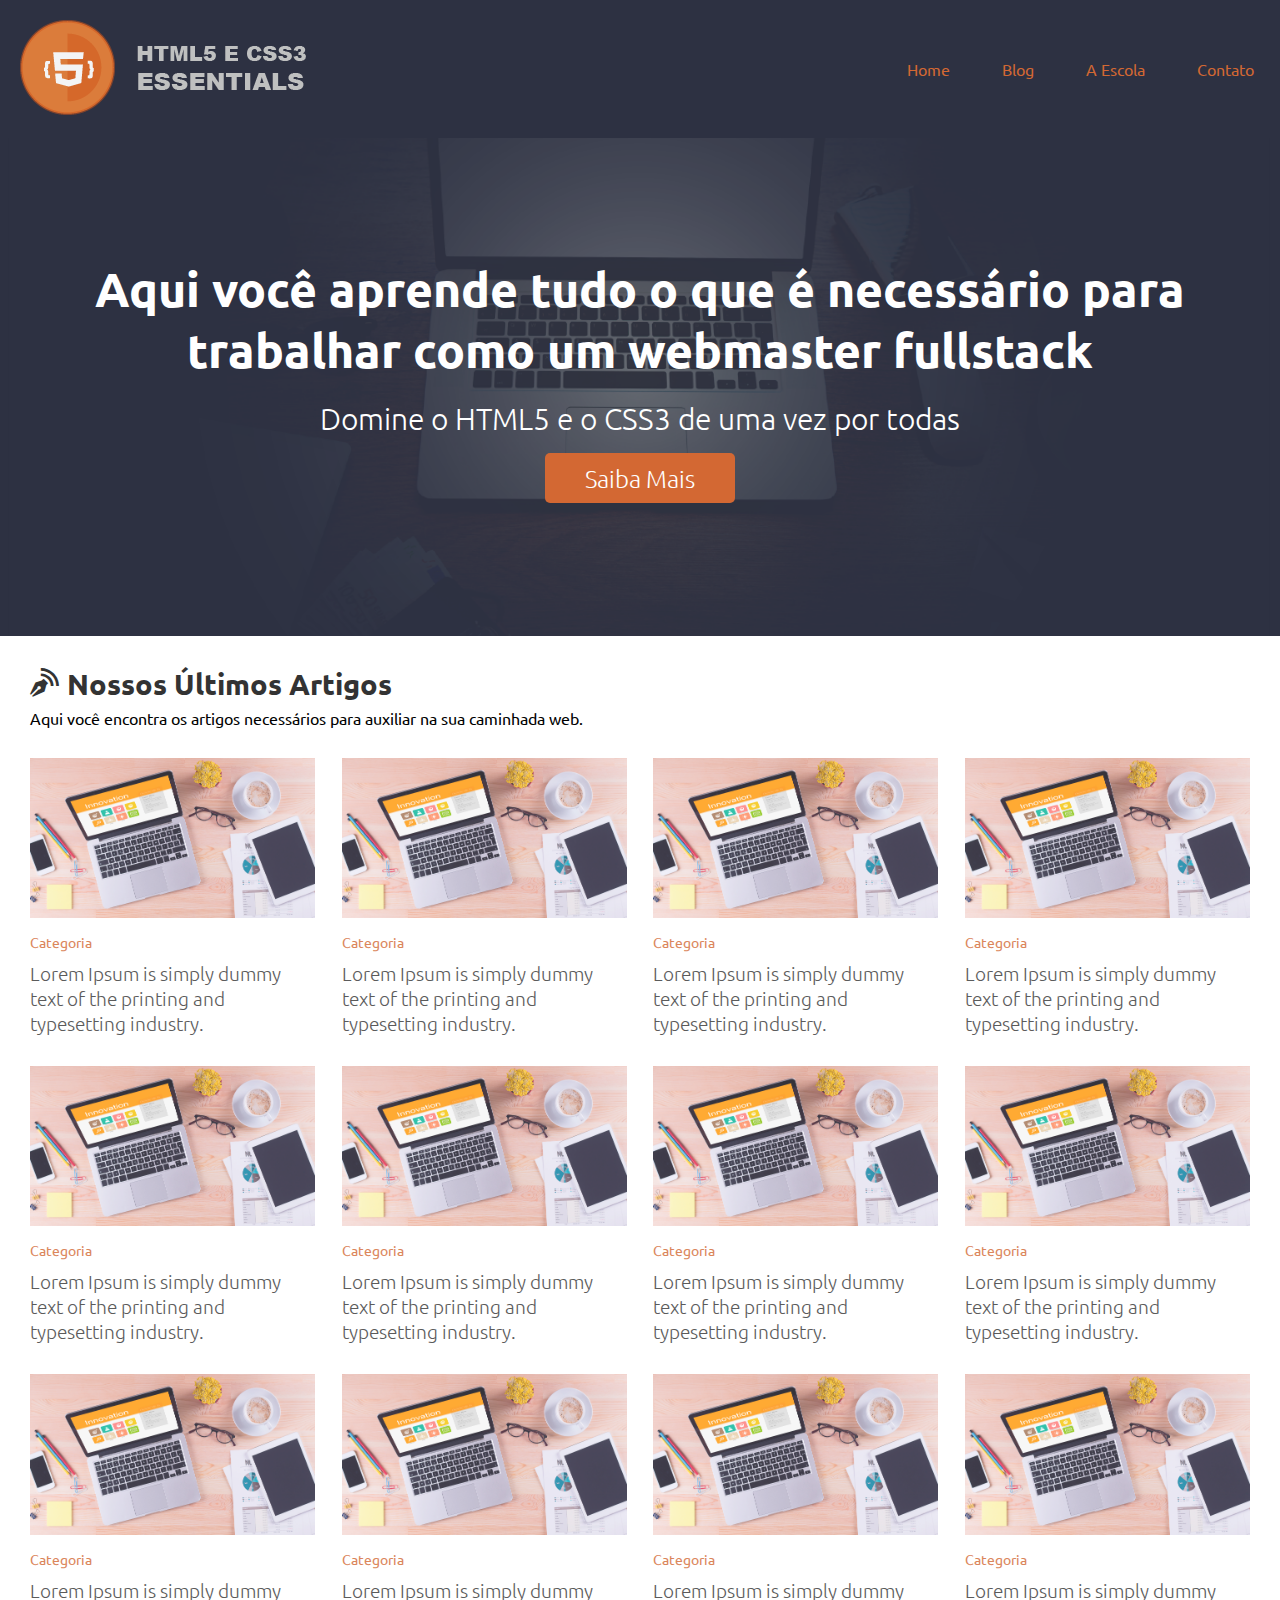
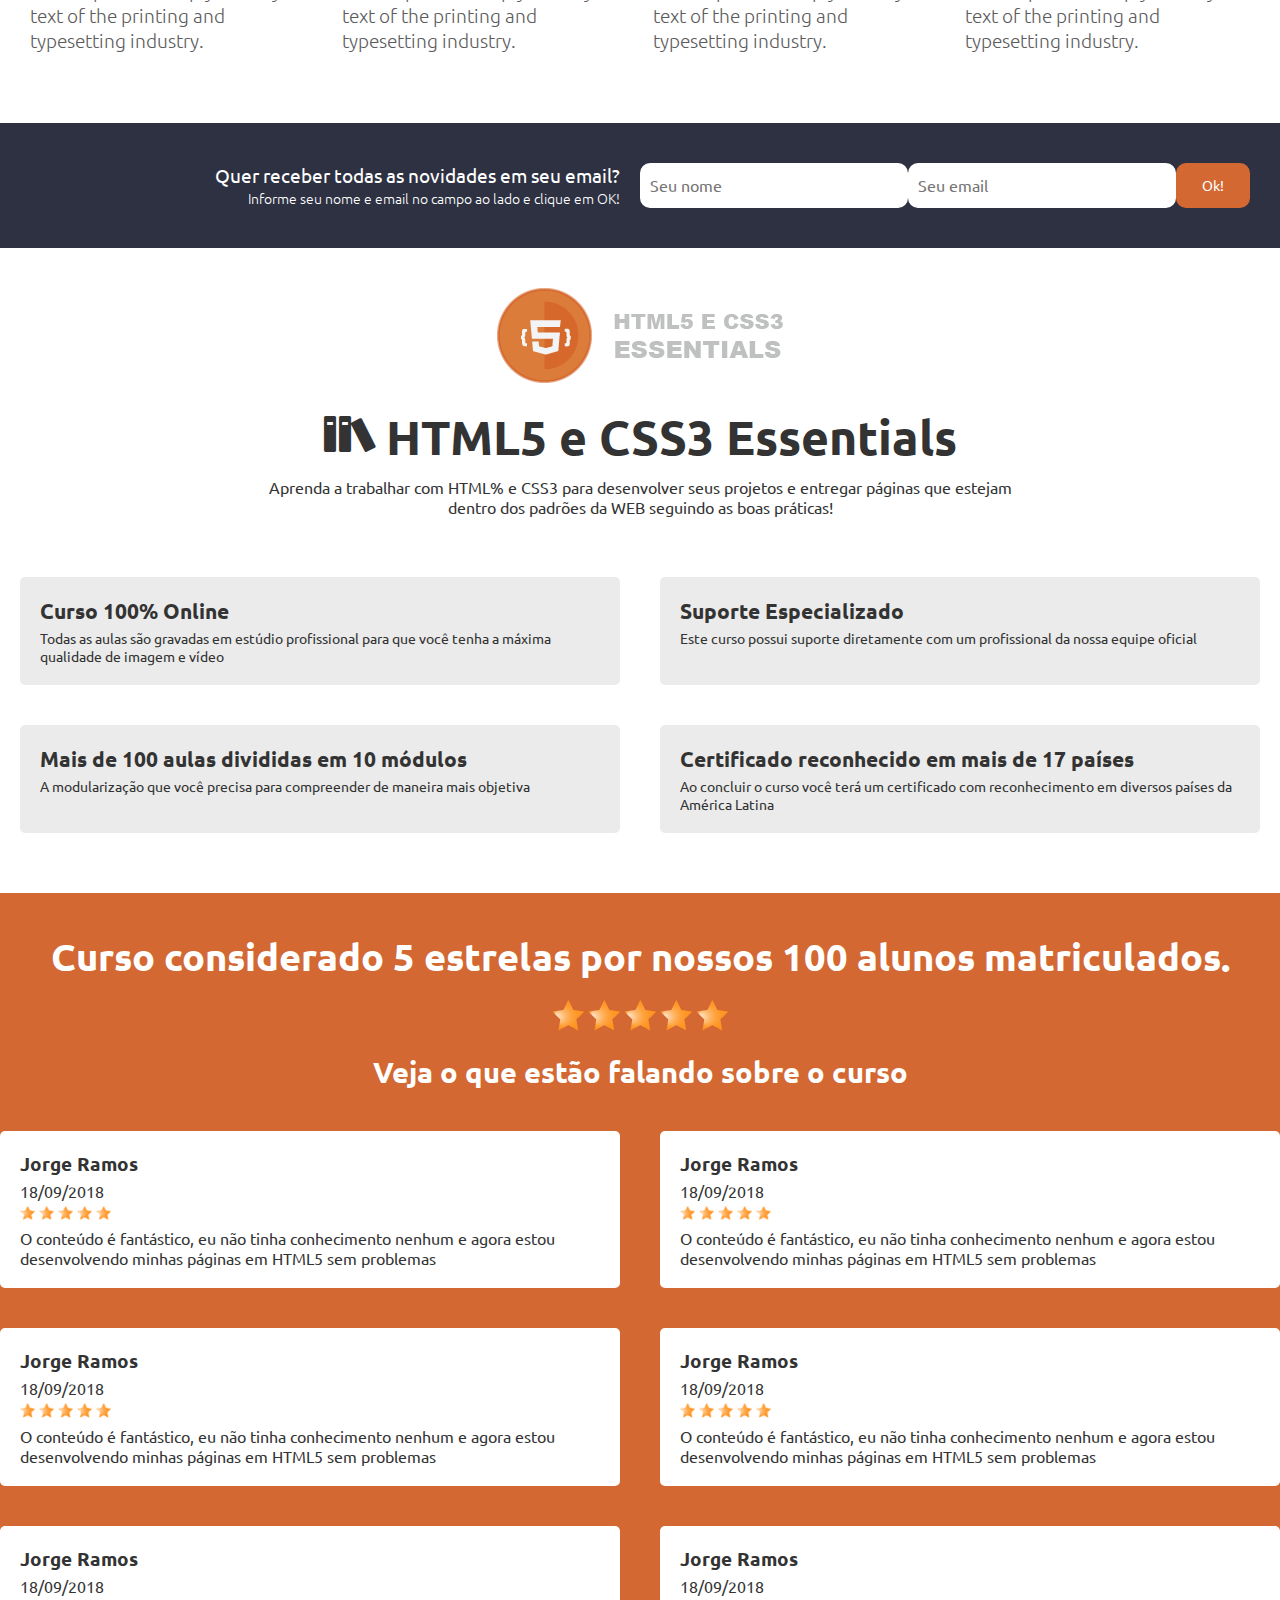
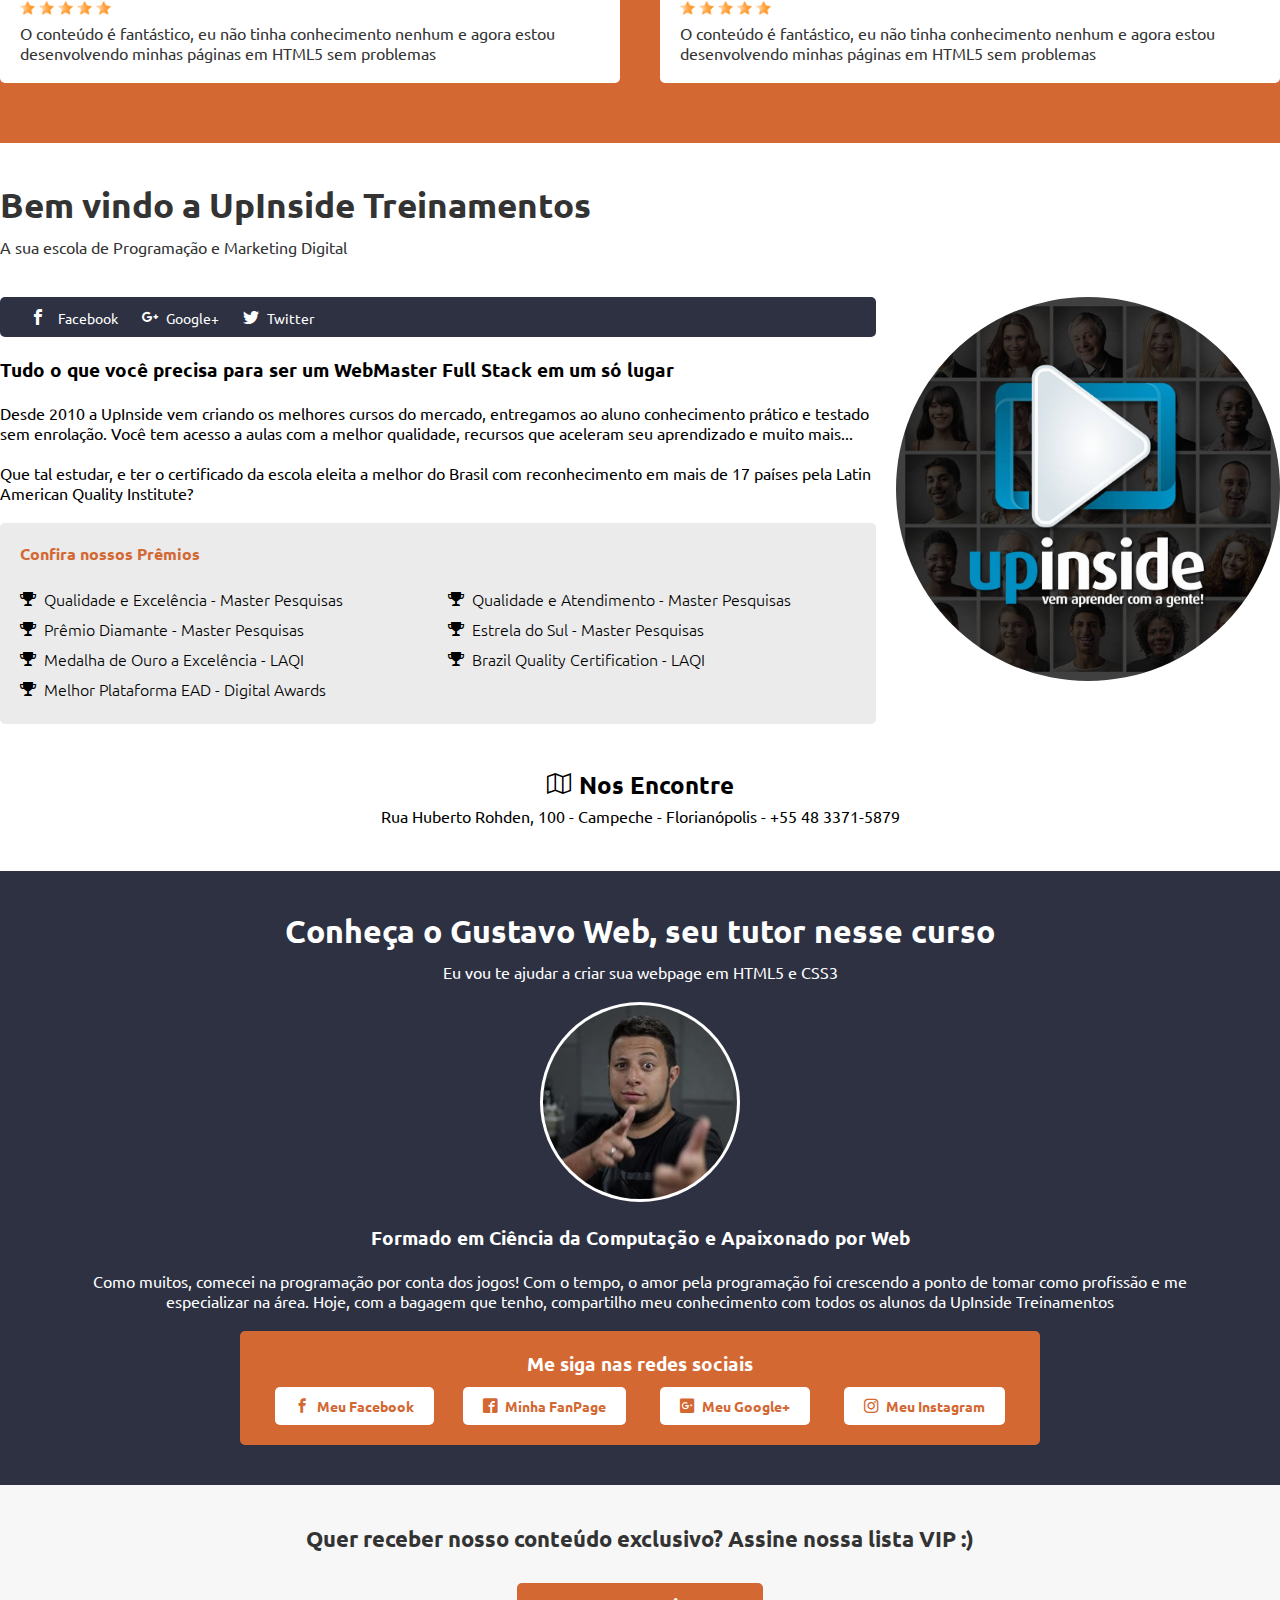
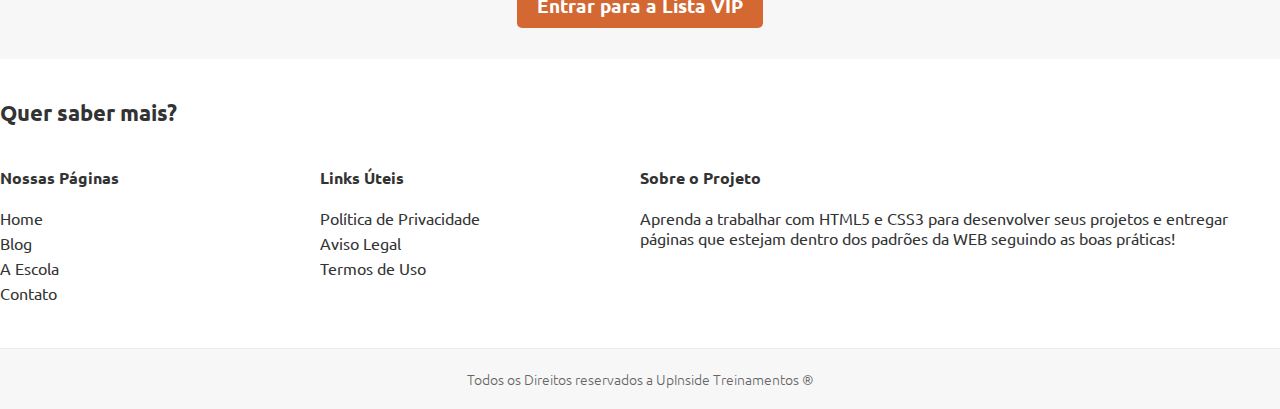
<file: 05-estilizando-projeto-pratico/index.html>
<!DOCTYPE html>
<html lang="pt-br">

<head>
    <title>Estilizando Projeto Prático</title>
    <meta charset="UTF-8">
    <meta name="viewport" content="width=device-width, initial-scale=1.0">
    <meta http-equiv="X-UA-Compatible" content="ie=edge">
    <link rel="stylesheet" href="_cdn/fonticon.css">
    <link href="https://fonts.googleapis.com/css?family=Ubuntu:300,400,500,700" rel="stylesheet">
    <link rel="stylesheet" href="_cdn/boot.css">
    <link rel="stylesheet" href="_cdn/style.css">
</head>

<body>

    <header class="main_header">
        <div class="main_header_content">
            <a href="#" class="logo">
                <img src="_img/logo.png" alt="Bem vindo ao projeto prático HTML5 e CSS3 Essentials" title="Bem vindo ao projeto prático HTML5 e CSS3 Essentials">
            </a>

            <nav class="main_header_content_menu">
                <ul>
                    <li><a href="#">Home</a></li>
                    <li><a href="#">Blog</a></li>
                    <li><a href="#">A Escola</a></li>
                    <li><a href="#">Contato</a></li>
                </ul>
            </nav>
        </div>
    </header>

    <main>
        <div class="main_cta">
            <article class="main_cta_content">
                <div class="main_cta_content_spacer">
                    <header>
                        <h1>Aqui você aprende tudo o que é necessário para trabalhar como um webmaster fullstack</h1>
                    </header>

                    <p>Domine o HTML5 e o CSS3 de uma vez por todas</p>
                    <p><a href="#" class="btn">Saiba Mais</a></p>
                </div>
            </article>
        </div>

        <section class="main_blog">
            <header class="main_blog_header">
                <h1 class="icon-blog">Nossos Últimos Artigos</h1>
                <p>Aqui você encontra os artigos necessários para auxiliar na sua caminhada web.</p>
            </header>

            <article>
                <a href="#">
                    <img src="_img/post.jpg" alt="Lorem Ipsum is simply" title="Lorem Ipsum is simply">
                </a>
                <p><a href="#" class="category">Categoria</a></p>
                <h2>
                    <a href="#" class="title">Lorem Ipsum is simply dummy text of the printing and typesetting
                        industry.</a>
                </h2>
            </article>

            <article>
                <a href="#">
                    <img src="_img/post.jpg" alt="Lorem Ipsum is simply" title="Lorem Ipsum is simply">
                </a>
                <p><a href="#" class="category">Categoria</a></p>
                <h2>
                    <a href="#" class="title">Lorem Ipsum is simply dummy text of the printing and typesetting
                        industry.</a>
                </h2>
            </article>

            <article>
                <a href="#">
                    <img src="_img/post.jpg" alt="Lorem Ipsum is simply" title="Lorem Ipsum is simply">
                </a>
                <p><a href="#" class="category">Categoria</a></p>
                <h2>
                    <a href="#" class="title">Lorem Ipsum is simply dummy text of the printing and typesetting
                        industry.</a>
                </h2>
            </article>

            <article>
                <a href="#">
                    <img src="_img/post.jpg" alt="Lorem Ipsum is simply" title="Lorem Ipsum is simply">
                </a>
                <p><a href="#" class="category">Categoria</a></p>
                <h2>
                    <a href="#" class="title">Lorem Ipsum is simply dummy text of the printing and typesetting
                        industry.</a>
                </h2>
            </article>

            <article>
                <a href="#">
                    <img src="_img/post.jpg" alt="Lorem Ipsum is simply" title="Lorem Ipsum is simply">
                </a>
                <p><a href="#" class="category">Categoria</a></p>
                <h2>
                    <a href="#" class="title">Lorem Ipsum is simply dummy text of the printing and typesetting
                        industry.</a>
                </h2>
            </article>

            <article>
                <a href="#">
                    <img src="_img/post.jpg" alt="Lorem Ipsum is simply" title="Lorem Ipsum is simply">
                </a>
                <p><a href="#" class="category">Categoria</a></p>
                <h2>
                    <a href="#" class="title">Lorem Ipsum is simply dummy text of the printing and typesetting
                        industry.</a>
                </h2>
            </article>

            <article>
                <a href="#">
                    <img src="_img/post.jpg" alt="Lorem Ipsum is simply" title="Lorem Ipsum is simply">
                </a>
                <p><a href="#" class="category">Categoria</a></p>
                <h2>
                    <a href="#" class="title">Lorem Ipsum is simply dummy text of the printing and typesetting
                        industry.</a>
                </h2>
            </article>

            <article>
                <a href="#">
                    <img src="_img/post.jpg" alt="Lorem Ipsum is simply" title="Lorem Ipsum is simply">
                </a>
                <p><a href="#" class="category">Categoria</a></p>
                <h2>
                    <a href="#" class="title">Lorem Ipsum is simply dummy text of the printing and typesetting
                        industry.</a>
                </h2>
            </article>

            <article>
                <a href="#">
                    <img src="_img/post.jpg" alt="Lorem Ipsum is simply" title="Lorem Ipsum is simply">
                </a>
                <p><a href="#" class="category">Categoria</a></p>
                <h2>
                    <a href="#" class="title">Lorem Ipsum is simply dummy text of the printing and typesetting
                        industry.</a>
                </h2>
            </article>

            <article>
                <a href="#">
                    <img src="_img/post.jpg" alt="Lorem Ipsum is simply" title="Lorem Ipsum is simply">
                </a>
                <p><a href="#" class="category">Categoria</a></p>
                <h2>
                    <a href="#" class="title">Lorem Ipsum is simply dummy text of the printing and typesetting
                        industry.</a>
                </h2>
            </article>

            <article>
                <a href="#">
                    <img src="_img/post.jpg" alt="Lorem Ipsum is simply" title="Lorem Ipsum is simply">
                </a>
                <p><a href="#" class="category">Categoria</a></p>
                <h2>
                    <a href="#" class="title">Lorem Ipsum is simply dummy text of the printing and typesetting
                        industry.</a>
                </h2>
            </article>

            <article>
                <a href="#">
                    <img src="_img/post.jpg" alt="Lorem Ipsum is simply" title="Lorem Ipsum is simply">
                </a>
                <p><a href="#" class="category">Categoria</a></p>
                <h2>
                    <a href="#" class="title">Lorem Ipsum is simply dummy text of the printing and typesetting
                        industry.</a>
                </h2>
            </article>
        </section>

        <article class="main_optin">
            <div class="main_optin_content">
                <header>
                    <h1>Quer receber todas as novidades em seu email?</h1>
                    <p>Informe seu nome e email no campo ao lado e clique em OK!</p>
                </header>

                <form>
                    <input type="text" placeholder="Seu nome">
                    <input type="email" placeholder="Seu email">
                    <button type="submit">Ok!</button>
                </form>
            </div>
        </article>

        <section class="main_course">
            <header class="main_course_header">
                <img src="_img/logo.png" alt="Curso HTML5 e CSS3 Essentials" title="Curso HTML5 e CSS3 Essentials">
                <h1 class="icon-books">HTML5 e CSS3 Essentials</h1>
                <p>Aprenda a trabalhar com HTML% e CSS3 para desenvolver seus projetos e entregar páginas que estejam
                    dentro dos padrões da WEB seguindo as boas práticas!</p>
            </header>

            <div class="main_course_content">
                <article>
                    <header>
                        <h2>Curso 100% Online</h2>
                        <p>Todas as aulas são gravadas em estúdio profissional para que você tenha a máxima qualidade
                            de
                            imagem e vídeo</p>
                    </header>
                </article>

                <article>
                    <header>
                        <h2>Suporte Especializado</h2>
                        <p>Este curso possui suporte diretamente com um profissional da nossa equipe oficial</p>
                    </header>
                </article>

                <article>
                    <header>
                        <h2>Mais de 100 aulas divididas em 10 módulos</h2>
                        <p>A modularização que você precisa para compreender de maneira mais objetiva</p>
                    </header>
                </article>

                <article>
                    <header>
                        <h2>Certificado reconhecido em mais de 17 países</h2>
                        <p>Ao concluir o curso você terá um certificado com reconhecimento em diversos países da
                            América
                            Latina</p>
                    </header>
                </article>
            </div>

            <div class="main_course_fullwidth">
                <div class="main_course_rating_content">
                    <article class="main_course_rating_content_title">
                        <header>
                            <h2>Curso considerado 5 estrelas por nossos 100 alunos matriculados.</h2>
                        </header>

                        <img src="_img/star.png" alt="Review do Curso HTML5 e CSS3 Essentials" title="Review do Curso HTML5 e CSS3 Essentials">
                        <img src="_img/star.png" alt="Review do Curso HTML5 e CSS3 Essentials" title="Review do Curso HTML5 e CSS3 Essentials">
                        <img src="_img/star.png" alt="Review do Curso HTML5 e CSS3 Essentials" title="Review do Curso HTML5 e CSS3 Essentials">
                        <img src="_img/star.png" alt="Review do Curso HTML5 e CSS3 Essentials" title="Review do Curso HTML5 e CSS3 Essentials">
                        <img src="_img/star.png" alt="Review do Curso HTML5 e CSS3 Essentials" title="Review do Curso HTML5 e CSS3 Essentials">
                    </article>

                    <section class="main_course_rating_content_comment">
                        <header>
                            <h2>Veja o que estão falando sobre o curso</h2>
                        </header>

                        <article>
                            <header>
                                <h3>Jorge Ramos</h3>
                                <p>18/09/2018</p>
                                <img src="_img/star.png" alt="Review do Curso HTML5 e CSS3 Essentials" title="Review do Curso HTML5 e CSS3 Essentials">
                                <img src="_img/star.png" alt="Review do Curso HTML5 e CSS3 Essentials" title="Review do Curso HTML5 e CSS3 Essentials">
                                <img src="_img/star.png" alt="Review do Curso HTML5 e CSS3 Essentials" title="Review do Curso HTML5 e CSS3 Essentials">
                                <img src="_img/star.png" alt="Review do Curso HTML5 e CSS3 Essentials" title="Review do Curso HTML5 e CSS3 Essentials">
                                <img src="_img/star.png" alt="Review do Curso HTML5 e CSS3 Essentials" title="Review do Curso HTML5 e CSS3 Essentials">
                            </header>

                            <p>O conteúdo é fantástico, eu não tinha conhecimento nenhum e agora estou desenvolvendo
                                minhas
                                páginas em HTML5 sem problemas</p>
                        </article>

                        <article>
                            <header>
                                <h3>Jorge Ramos</h3>
                                <p>18/09/2018</p>
                                <img src="_img/star.png" alt="Review do Curso HTML5 e CSS3 Essentials" title="Review do Curso HTML5 e CSS3 Essentials">
                                <img src="_img/star.png" alt="Review do Curso HTML5 e CSS3 Essentials" title="Review do Curso HTML5 e CSS3 Essentials">
                                <img src="_img/star.png" alt="Review do Curso HTML5 e CSS3 Essentials" title="Review do Curso HTML5 e CSS3 Essentials">
                                <img src="_img/star.png" alt="Review do Curso HTML5 e CSS3 Essentials" title="Review do Curso HTML5 e CSS3 Essentials">
                                <img src="_img/star.png" alt="Review do Curso HTML5 e CSS3 Essentials" title="Review do Curso HTML5 e CSS3 Essentials">
                            </header>

                            <p>O conteúdo é fantástico, eu não tinha conhecimento nenhum e agora estou desenvolvendo
                                minhas
                                páginas em HTML5 sem problemas</p>
                        </article>

                        <article>
                            <header>
                                <h3>Jorge Ramos</h3>
                                <p>18/09/2018</p>
                                <img src="_img/star.png" alt="Review do Curso HTML5 e CSS3 Essentials" title="Review do Curso HTML5 e CSS3 Essentials">
                                <img src="_img/star.png" alt="Review do Curso HTML5 e CSS3 Essentials" title="Review do Curso HTML5 e CSS3 Essentials">
                                <img src="_img/star.png" alt="Review do Curso HTML5 e CSS3 Essentials" title="Review do Curso HTML5 e CSS3 Essentials">
                                <img src="_img/star.png" alt="Review do Curso HTML5 e CSS3 Essentials" title="Review do Curso HTML5 e CSS3 Essentials">
                                <img src="_img/star.png" alt="Review do Curso HTML5 e CSS3 Essentials" title="Review do Curso HTML5 e CSS3 Essentials">
                            </header>

                            <p>O conteúdo é fantástico, eu não tinha conhecimento nenhum e agora estou desenvolvendo
                                minhas
                                páginas em HTML5 sem problemas</p>
                        </article>

                        <article>
                            <header>
                                <h3>Jorge Ramos</h3>
                                <p>18/09/2018</p>
                                <img src="_img/star.png" alt="Review do Curso HTML5 e CSS3 Essentials" title="Review do Curso HTML5 e CSS3 Essentials">
                                <img src="_img/star.png" alt="Review do Curso HTML5 e CSS3 Essentials" title="Review do Curso HTML5 e CSS3 Essentials">
                                <img src="_img/star.png" alt="Review do Curso HTML5 e CSS3 Essentials" title="Review do Curso HTML5 e CSS3 Essentials">
                                <img src="_img/star.png" alt="Review do Curso HTML5 e CSS3 Essentials" title="Review do Curso HTML5 e CSS3 Essentials">
                                <img src="_img/star.png" alt="Review do Curso HTML5 e CSS3 Essentials" title="Review do Curso HTML5 e CSS3 Essentials">
                            </header>

                            <p>O conteúdo é fantástico, eu não tinha conhecimento nenhum e agora estou desenvolvendo
                                minhas
                                páginas em HTML5 sem problemas</p>
                        </article>

                        <article>
                            <header>
                                <h3>Jorge Ramos</h3>
                                <p>18/09/2018</p>
                                <img src="_img/star.png" alt="Review do Curso HTML5 e CSS3 Essentials" title="Review do Curso HTML5 e CSS3 Essentials">
                                <img src="_img/star.png" alt="Review do Curso HTML5 e CSS3 Essentials" title="Review do Curso HTML5 e CSS3 Essentials">
                                <img src="_img/star.png" alt="Review do Curso HTML5 e CSS3 Essentials" title="Review do Curso HTML5 e CSS3 Essentials">
                                <img src="_img/star.png" alt="Review do Curso HTML5 e CSS3 Essentials" title="Review do Curso HTML5 e CSS3 Essentials">
                                <img src="_img/star.png" alt="Review do Curso HTML5 e CSS3 Essentials" title="Review do Curso HTML5 e CSS3 Essentials">
                            </header>

                            <p>O conteúdo é fantástico, eu não tinha conhecimento nenhum e agora estou desenvolvendo
                                minhas
                                páginas em HTML5 sem problemas</p>
                        </article>

                        <article>
                            <header>
                                <h3>Jorge Ramos</h3>
                                <p>18/09/2018</p>
                                <img src="_img/star.png" alt="Review do Curso HTML5 e CSS3 Essentials" title="Review do Curso HTML5 e CSS3 Essentials">
                                <img src="_img/star.png" alt="Review do Curso HTML5 e CSS3 Essentials" title="Review do Curso HTML5 e CSS3 Essentials">
                                <img src="_img/star.png" alt="Review do Curso HTML5 e CSS3 Essentials" title="Review do Curso HTML5 e CSS3 Essentials">
                                <img src="_img/star.png" alt="Review do Curso HTML5 e CSS3 Essentials" title="Review do Curso HTML5 e CSS3 Essentials">
                                <img src="_img/star.png" alt="Review do Curso HTML5 e CSS3 Essentials" title="Review do Curso HTML5 e CSS3 Essentials">
                            </header>

                            <p>O conteúdo é fantástico, eu não tinha conhecimento nenhum e agora estou desenvolvendo
                                minhas
                                páginas em HTML5 sem problemas</p>
                        </article>
                    </section>
                </div>
            </div>

        </section>

        <div class="main_school">
            <section class="main_school_content">
                <header class="main_school_header">
                    <h1>Bem vindo a UpInside Treinamentos</h1>
                    <p>A sua escola de Programação e Marketing Digital</p>
                </header>

                <div class="main_school_content_left">
                    <article class="main_school_content_left_content">
                        <header>
                            <p>
                                <span class="icon-facebook"> <a href="#">Facebook</a></span> <span class="icon-google-plus"><a
                                        href="#">Google+</a></span> <span class="icon-twitter"><a href="#">Twitter</a></span>
                            </p>
                            <h2>Tudo o que você precisa para ser um WebMaster
                                Full Stack em um só lugar</h2>
                        </header>

                        <p>Desde 2010 a UpInside vem criando os melhores cursos do mercado, entregamos ao aluno
                            conhecimento
                            prático e testado sem enrolação. Você tem acesso a aulas com a melhor qualidade, recursos
                            que
                            aceleram seu aprendizado e muito mais...</p>

                        <p>Que tal estudar, e ter o certificado da escola eleita a melhor do Brasil com reconhecimento
                            em
                            mais
                            de 17 países pela Latin American Quality Institute?</p>
                    </article>

                    <section class="main_school_list">
                        <header>
                            <h2>Confira nossos Prêmios</h2>
                        </header>

                        <article>
                            <header>
                                <h3 class="icon-trophy">Qualidade e Excelência - Master Pesquisas</h3>
                            </header>
                        </article>

                        <article>
                            <header>
                                <h3 class="icon-trophy">Qualidade e Atendimento - Master Pesquisas</h3>
                            </header>
                        </article>

                        <article>
                            <header>
                                <h3 class="icon-trophy">Prêmio Diamante - Master Pesquisas</h3>
                            </header>
                        </article>

                        <article>
                            <header>
                                <h3 class="icon-trophy">Estrela do Sul - Master Pesquisas</h3>
                            </header>
                        </article>

                        <article>
                            <header>
                                <h3 class="icon-trophy">Medalha de Ouro a Excelência - LAQI</h3>
                            </header>
                        </article>

                        <article>
                            <header>
                                <h3 class="icon-trophy">Brazil Quality Certification - LAQI</h3>
                            </header>
                        </article>

                        <article>
                            <header>
                                <h3 class="icon-trophy">Melhor Plataforma EAD - Digital Awards</h3>
                            </header>
                        </article>
                    </section>
                </div>

                <div class="main_school_content_right">
                    <img src="_img/upinside.jpg" alt="UpInside Treinamentos" title="UpInside Treinamentos">
                </div>

                <article class="main_school_address">
                    <header>
                        <h2 class="icon-map2">Nos Encontre</h2>
                    </header>

                    <p>Rua Huberto Rohden, 100 - Campeche - Florianópolis - +55 48 3371-5879</p>
                </article>
            </section>
        </div>

        <section class="main_tutor">
            <div class="main_tutor_content">
                <header>
                    <h1>Conheça o Gustavo Web, seu tutor nesse curso</h1>
                    <p>Eu vou te ajudar a criar sua webpage em HTML5 e CSS3</p>
                </header>

                <div class="main_tutor_content_img">
                    <img src="_img/gustavoweb.jpg" alt="Imagem do Gustavo Web" title="Imagem do Gustavo Web">
                </div>

                <article class="main_tutor_content_history">
                    <header>
                        <h2>Formado em Ciência da Computação e Apaixonado por Web</h2>
                    </header>

                    <p>Como muitos, comecei na programação por conta dos jogos! Com o tempo, o amor pela programação
                        foi
                        crescendo a ponto de tomar como profissão e me especializar na área. Hoje, com a bagagem que
                        tenho,
                        compartilho meu conhecimento com todos os alunos da UpInside Treinamentos</p>
                </article>

                <section class="main_tutor_social_network">
                    <header>
                        <h2>Me siga nas redes sociais</h2>
                    </header>

                    <article>
                        <h3><a href="#" class="icon-facebook">Meu Facebook</a></h3>
                    </article>

                    <article>
                        <h3><a href="#" class="icon-facebook2">Minha FanPage</a></h3>
                    </article>

                    <article>
                        <h3><a href="#" class="icon-google-plus2">Meu Google+</a></h3>
                    </article>

                    <article>
                        <h3><a href="#" class="icon-instagram">Meu Instagram</a></h3>
                    </article>
                </section>
            </div>
        </section>
    </main>

    <section class="main_optin_footer">
        <div class="main_optin_footer_content">
            <header>
                <h1>Quer receber nosso conteúdo exclusivo? Assine nossa lista VIP :)</h1>
            </header>

            <article>
                <header>
                    <h2><a href="#" class="btn">Entrar para a Lista VIP</a></h2>
                </header>
            </article>
        </div>
    </section>

    <section class="main_footer">
        <header>
            <h1>Quer saber mais?</h1>
        </header>

        <article class="main_footer_our_pages">
            <header>
                <h2>Nossas Páginas</h2>
            </header>

            <ul>
                <li><a href="#">Home</a></li>
                <li><a href="#">Blog</a></li>
                <li><a href="#">A Escola</a></li>
                <li><a href="#">Contato</a></li>
            </ul>
        </article>

        <article class="main_footer_links">
            <header>
                <h2>Links Úteis</h2>
            </header>

            <ul>
                <li><a href="#">Política de Privacidade</a></li>
                <li><a href="#">Aviso Legal</a></li>
                <li><a href="#">Termos de Uso</a></li>
            </ul>
        </article>

        <article class="main_footer_about">
            <header>
                <h2>Sobre o Projeto</h2>
            </header>

            <p>Aprenda a trabalhar com HTML5 e CSS3 para desenvolver seus projetos e entregar páginas que estejam
                dentro dos padrões da WEB seguindo as boas práticas!</p>
        </article>
    </section>

    <footer class="main_footer_rights">
        <p>Todos os Direitos reservados a UpInside Treinamentos &#174;</p>
    </footer>
</body>

</html>
</file>
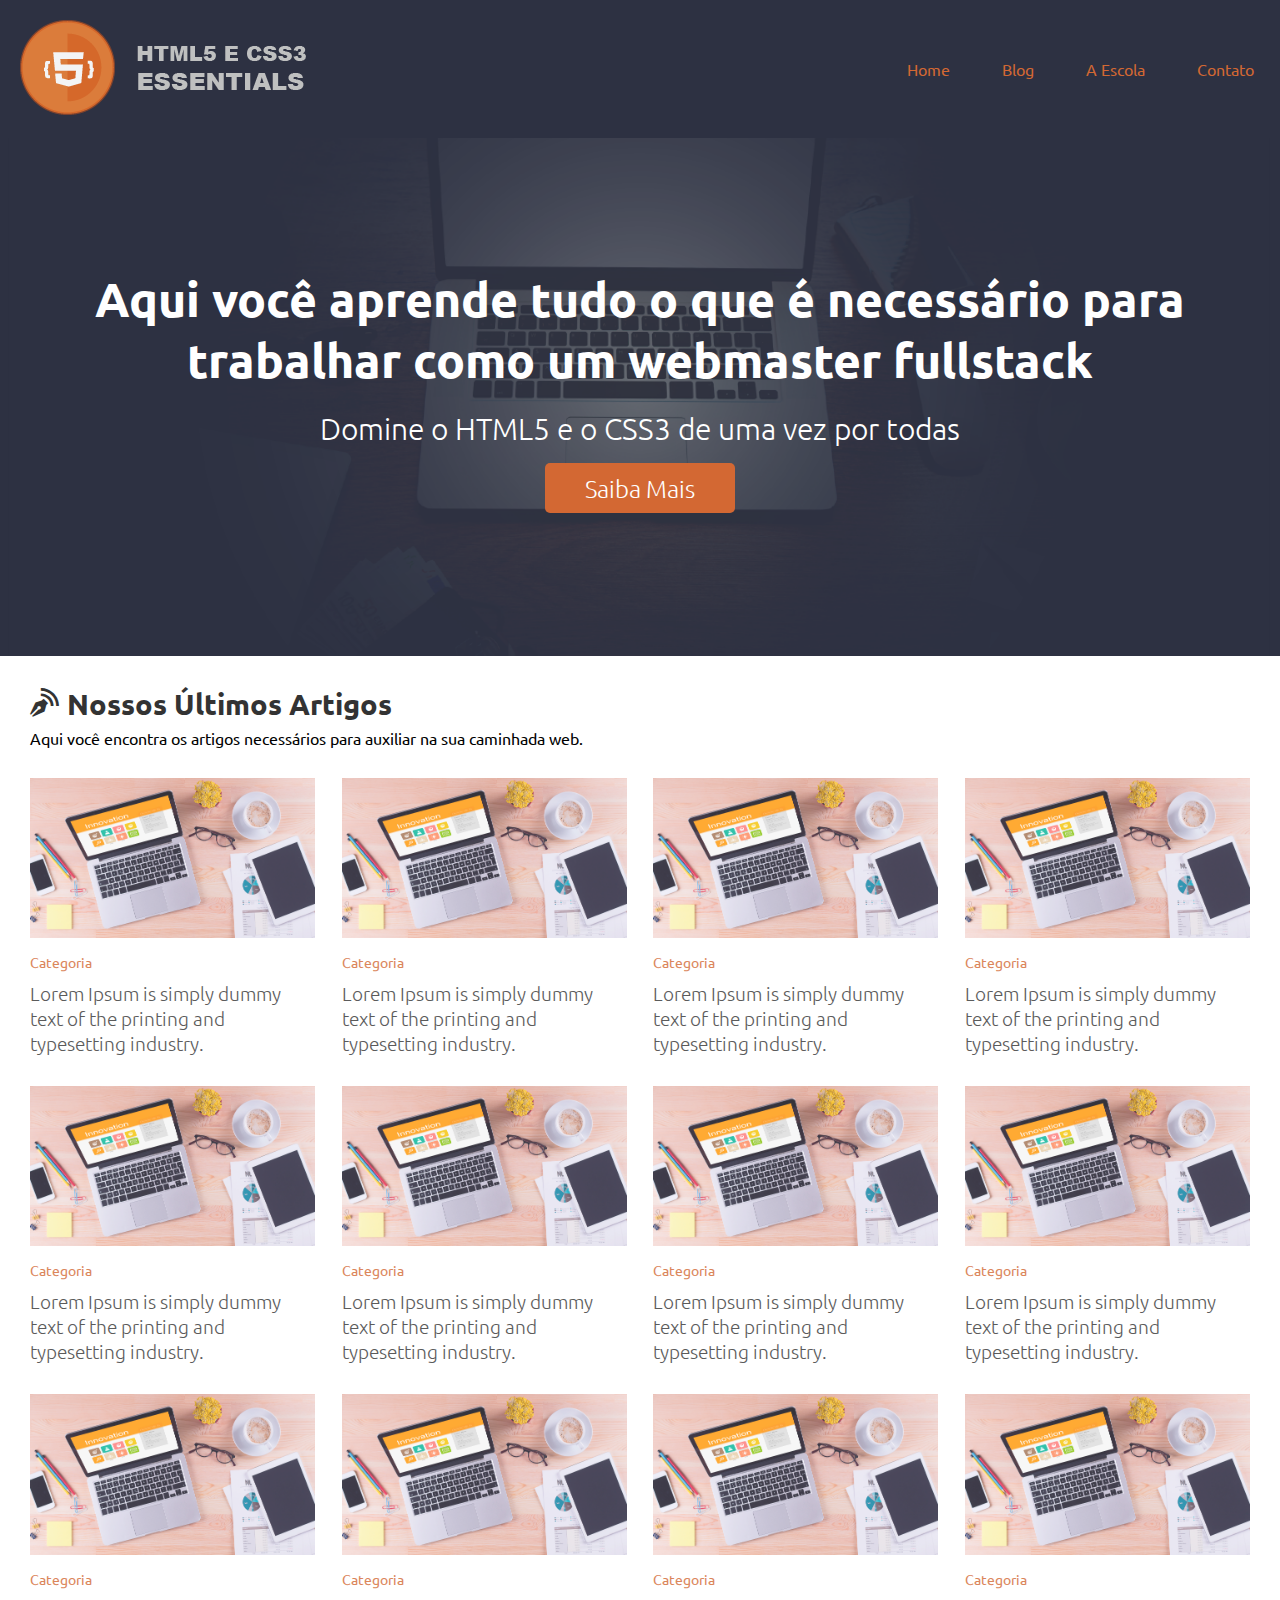
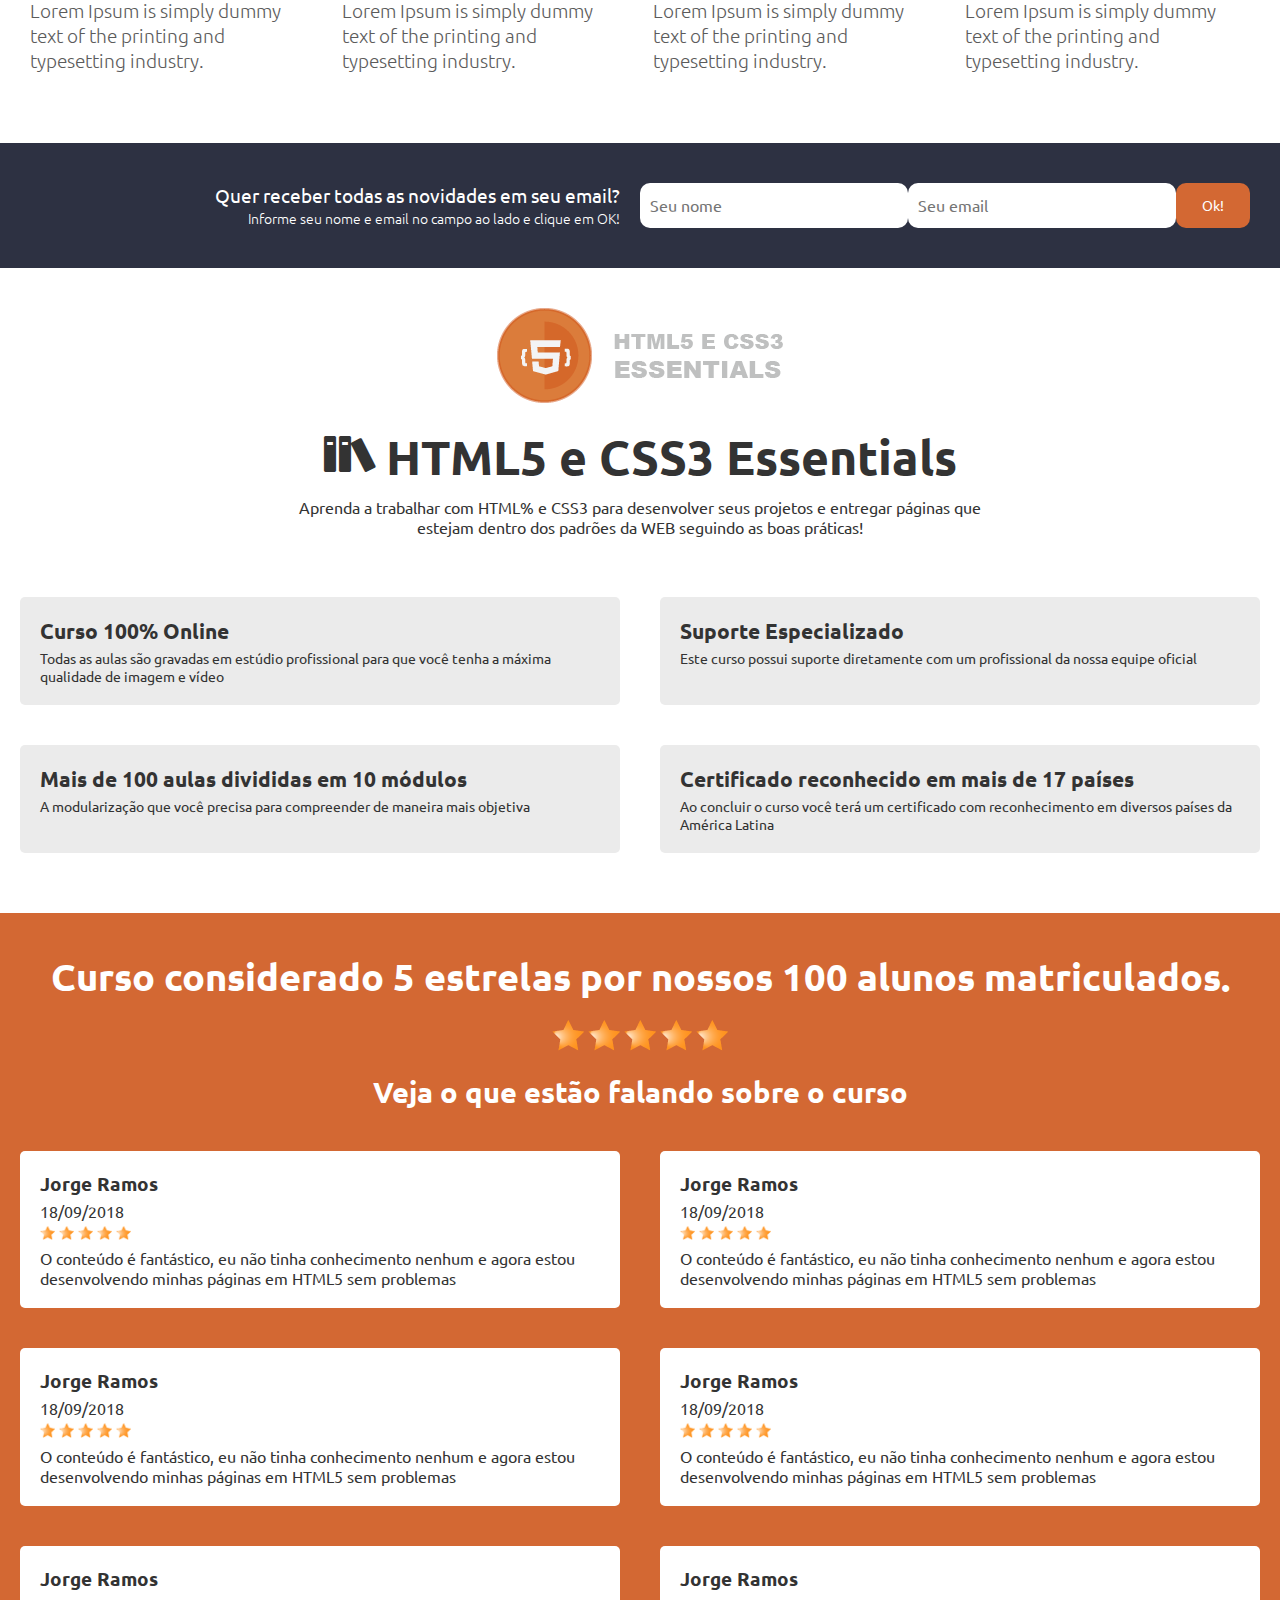
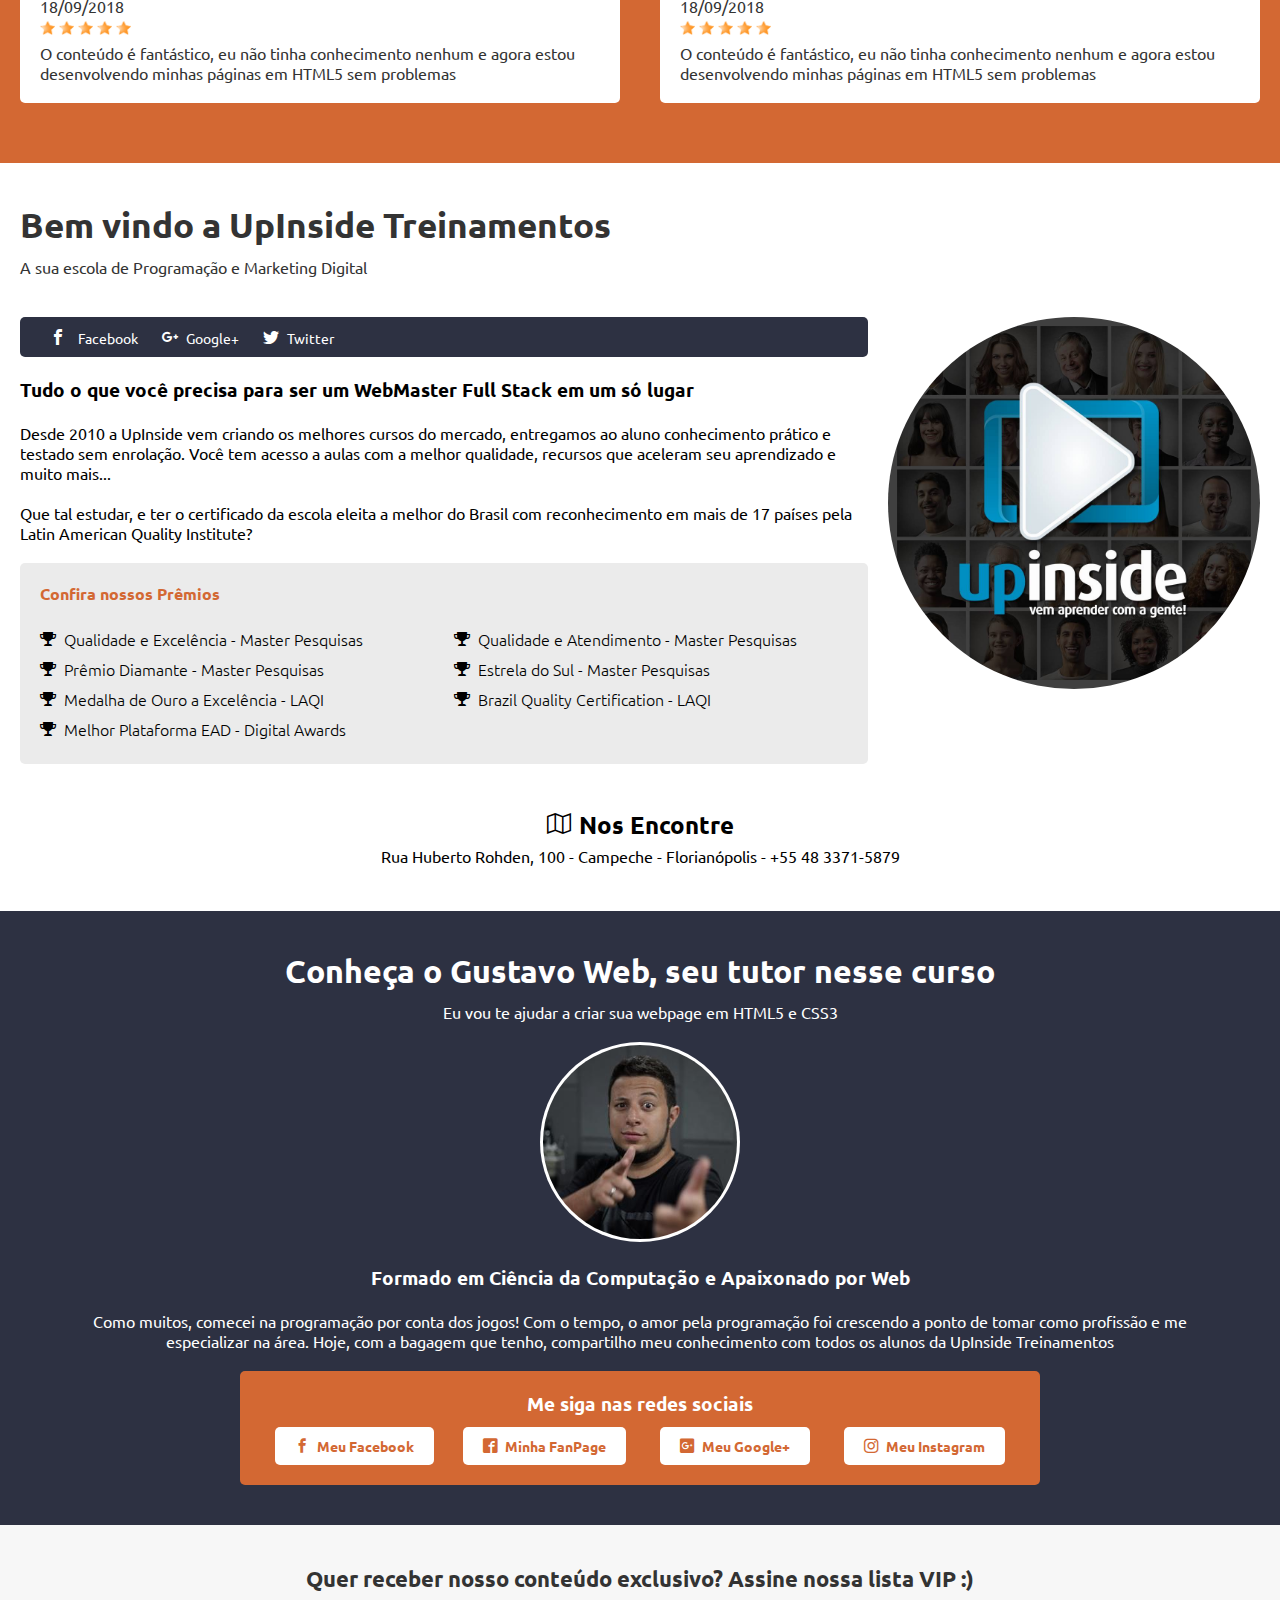
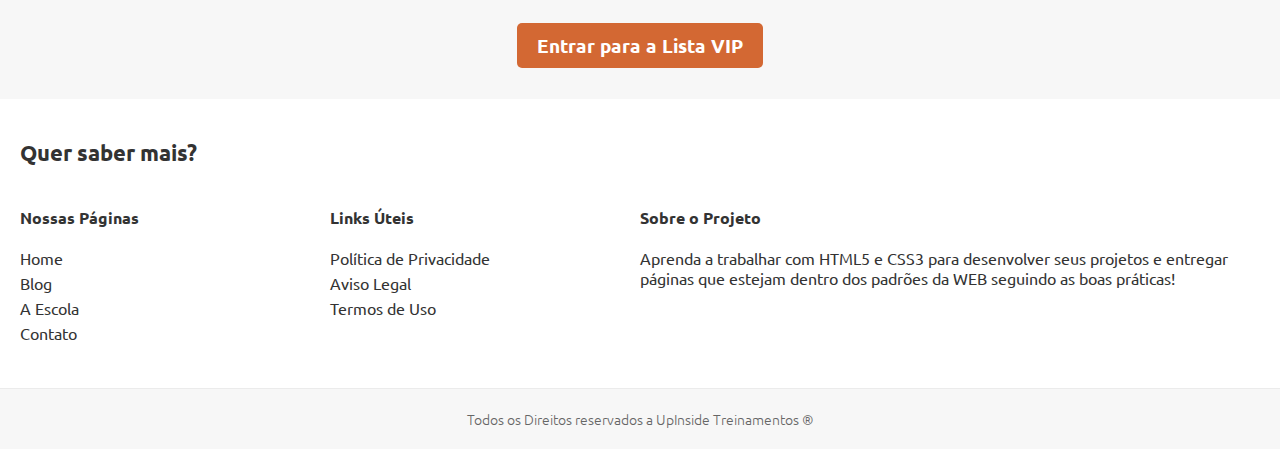
<file: 07-responsivando-layout/index.html>
<!DOCTYPE html>
<html lang="pt-br">

<head>
    <title>Estilizando Projeto Prático</title>
    <meta charset="UTF-8">
    <meta name="viewport" content="width=device-width, initial-scale=1.0">
    <meta http-equiv="X-UA-Compatible" content="ie=edge">
    <link rel="stylesheet" href="_cdn/fonticon.css">
    <link href="https://fonts.googleapis.com/css?family=Ubuntu:300,400,500,700" rel="stylesheet">
    <link rel="stylesheet" href="_cdn/boot.css">
    <link rel="stylesheet" href="_cdn/style.css">
</head>

<body>

    <header class="main_header">
        <div class="main_header_content">
            <a href="#" class="logo">
                <img src="_img/logo.png" alt="Bem vindo ao projeto prático HTML5 e CSS3 Essentials" title="Bem vindo ao projeto prático HTML5 e CSS3 Essentials">
            </a>

            <nav class="main_header_content_menu">
                <ul>
                    <li><a href="#">Home</a></li>
                    <li><a href="#">Blog</a></li>
                    <li><a href="#">A Escola</a></li>
                    <li><a href="#">Contato</a></li>
                </ul>
            </nav>

            <nav class="main_header_content_menu_mobile">
                <ul>
                    <li>
                        <span class="main_header_content_menu_mobile_obj icon-menu icon-notext"></span>
                        <ul class="main_header_content_menu_mobile_sub ds_none">
                            <li><a href="#">Home</a></li>
                            <li><a href="#">Blog</a></li>
                            <li><a href="#">A Escola</a></li>
                            <li><a href="#">Contato</a></li>
                        </ul>
                    </li>
                </ul>
            </nav>
        </div>
    </header>

    <main>
        <div class="main_cta">
            <article class="main_cta_content">
                <div class="main_cta_content_spacer">
                    <header>
                        <h1>Aqui você aprende tudo o que é necessário para trabalhar como um webmaster fullstack</h1>
                    </header>

                    <p>Domine o HTML5 e o CSS3 de uma vez por todas</p>
                    <p><a href="#" class="btn">Saiba Mais</a></p>
                </div>
            </article>
        </div>

        <section class="main_blog">
            <header class="main_blog_header">
                <h1 class="icon-blog">Nossos Últimos Artigos</h1>
                <p>Aqui você encontra os artigos necessários para auxiliar na sua caminhada web.</p>
            </header>

            <article>
                <a href="#">
                    <img src="_img/post.jpg" alt="Lorem Ipsum is simply" title="Lorem Ipsum is simply">
                </a>
                <p><a href="#" class="category">Categoria</a></p>
                <h2>
                    <a href="#" class="title">Lorem Ipsum is simply dummy text of the printing and typesetting
                        industry.</a>
                </h2>
            </article>

            <article>
                <a href="#">
                    <img src="_img/post.jpg" alt="Lorem Ipsum is simply" title="Lorem Ipsum is simply">
                </a>
                <p><a href="#" class="category">Categoria</a></p>
                <h2>
                    <a href="#" class="title">Lorem Ipsum is simply dummy text of the printing and typesetting
                        industry.</a>
                </h2>
            </article>

            <article>
                <a href="#">
                    <img src="_img/post.jpg" alt="Lorem Ipsum is simply" title="Lorem Ipsum is simply">
                </a>
                <p><a href="#" class="category">Categoria</a></p>
                <h2>
                    <a href="#" class="title">Lorem Ipsum is simply dummy text of the printing and typesetting
                        industry.</a>
                </h2>
            </article>

            <article>
                <a href="#">
                    <img src="_img/post.jpg" alt="Lorem Ipsum is simply" title="Lorem Ipsum is simply">
                </a>
                <p><a href="#" class="category">Categoria</a></p>
                <h2>
                    <a href="#" class="title">Lorem Ipsum is simply dummy text of the printing and typesetting
                        industry.</a>
                </h2>
            </article>

            <article>
                <a href="#">
                    <img src="_img/post.jpg" alt="Lorem Ipsum is simply" title="Lorem Ipsum is simply">
                </a>
                <p><a href="#" class="category">Categoria</a></p>
                <h2>
                    <a href="#" class="title">Lorem Ipsum is simply dummy text of the printing and typesetting
                        industry.</a>
                </h2>
            </article>

            <article>
                <a href="#">
                    <img src="_img/post.jpg" alt="Lorem Ipsum is simply" title="Lorem Ipsum is simply">
                </a>
                <p><a href="#" class="category">Categoria</a></p>
                <h2>
                    <a href="#" class="title">Lorem Ipsum is simply dummy text of the printing and typesetting
                        industry.</a>
                </h2>
            </article>

            <article>
                <a href="#">
                    <img src="_img/post.jpg" alt="Lorem Ipsum is simply" title="Lorem Ipsum is simply">
                </a>
                <p><a href="#" class="category">Categoria</a></p>
                <h2>
                    <a href="#" class="title">Lorem Ipsum is simply dummy text of the printing and typesetting
                        industry.</a>
                </h2>
            </article>

            <article>
                <a href="#">
                    <img src="_img/post.jpg" alt="Lorem Ipsum is simply" title="Lorem Ipsum is simply">
                </a>
                <p><a href="#" class="category">Categoria</a></p>
                <h2>
                    <a href="#" class="title">Lorem Ipsum is simply dummy text of the printing and typesetting
                        industry.</a>
                </h2>
            </article>

            <article>
                <a href="#">
                    <img src="_img/post.jpg" alt="Lorem Ipsum is simply" title="Lorem Ipsum is simply">
                </a>
                <p><a href="#" class="category">Categoria</a></p>
                <h2>
                    <a href="#" class="title">Lorem Ipsum is simply dummy text of the printing and typesetting
                        industry.</a>
                </h2>
            </article>

            <article>
                <a href="#">
                    <img src="_img/post.jpg" alt="Lorem Ipsum is simply" title="Lorem Ipsum is simply">
                </a>
                <p><a href="#" class="category">Categoria</a></p>
                <h2>
                    <a href="#" class="title">Lorem Ipsum is simply dummy text of the printing and typesetting
                        industry.</a>
                </h2>
            </article>

            <article>
                <a href="#">
                    <img src="_img/post.jpg" alt="Lorem Ipsum is simply" title="Lorem Ipsum is simply">
                </a>
                <p><a href="#" class="category">Categoria</a></p>
                <h2>
                    <a href="#" class="title">Lorem Ipsum is simply dummy text of the printing and typesetting
                        industry.</a>
                </h2>
            </article>

            <article>
                <a href="#">
                    <img src="_img/post.jpg" alt="Lorem Ipsum is simply" title="Lorem Ipsum is simply">
                </a>
                <p><a href="#" class="category">Categoria</a></p>
                <h2>
                    <a href="#" class="title">Lorem Ipsum is simply dummy text of the printing and typesetting
                        industry.</a>
                </h2>
            </article>
        </section>

        <article class="main_optin">
            <div class="main_optin_content">
                <header>
                    <h1>Quer receber todas as novidades em seu email?</h1>
                    <p>Informe seu nome e email no campo ao lado e clique em OK!</p>
                </header>

                <form>
                    <input type="text" placeholder="Seu nome">
                    <input type="email" placeholder="Seu email">
                    <button type="submit">Ok!</button>
                </form>
            </div>
        </article>

        <section class="main_course">
            <header class="main_course_header">
                <img src="_img/logo.png" alt="Curso HTML5 e CSS3 Essentials" title="Curso HTML5 e CSS3 Essentials">
                <h1 class="icon-books">HTML5 e CSS3 Essentials</h1>
                <p>Aprenda a trabalhar com HTML% e CSS3 para desenvolver seus projetos e entregar páginas que estejam
                    dentro dos padrões da WEB seguindo as boas práticas!</p>
            </header>

            <div class="main_course_content">
                <article>
                    <header>
                        <h2>Curso 100% Online</h2>
                        <p>Todas as aulas são gravadas em estúdio profissional para que você tenha a máxima qualidade
                            de
                            imagem e vídeo</p>
                    </header>
                </article>

                <article>
                    <header>
                        <h2>Suporte Especializado</h2>
                        <p>Este curso possui suporte diretamente com um profissional da nossa equipe oficial</p>
                    </header>
                </article>

                <article>
                    <header>
                        <h2>Mais de 100 aulas divididas em 10 módulos</h2>
                        <p>A modularização que você precisa para compreender de maneira mais objetiva</p>
                    </header>
                </article>

                <article>
                    <header>
                        <h2>Certificado reconhecido em mais de 17 países</h2>
                        <p>Ao concluir o curso você terá um certificado com reconhecimento em diversos países da
                            América
                            Latina</p>
                    </header>
                </article>
            </div>

            <div class="main_course_fullwidth">
                <div class="main_course_rating_content">
                    <article class="main_course_rating_content_title">
                        <header>
                            <h2>Curso considerado 5 estrelas por nossos 100 alunos matriculados.</h2>
                        </header>

                        <img src="_img/star.png" alt="Review do Curso HTML5 e CSS3 Essentials" title="Review do Curso HTML5 e CSS3 Essentials">
                        <img src="_img/star.png" alt="Review do Curso HTML5 e CSS3 Essentials" title="Review do Curso HTML5 e CSS3 Essentials">
                        <img src="_img/star.png" alt="Review do Curso HTML5 e CSS3 Essentials" title="Review do Curso HTML5 e CSS3 Essentials">
                        <img src="_img/star.png" alt="Review do Curso HTML5 e CSS3 Essentials" title="Review do Curso HTML5 e CSS3 Essentials">
                        <img src="_img/star.png" alt="Review do Curso HTML5 e CSS3 Essentials" title="Review do Curso HTML5 e CSS3 Essentials">
                    </article>

                    <section class="main_course_rating_content_comment">
                        <header>
                            <h2>Veja o que estão falando sobre o curso</h2>
                        </header>

                        <article>
                            <header>
                                <h3>Jorge Ramos</h3>
                                <p>18/09/2018</p>
                                <img src="_img/star.png" alt="Review do Curso HTML5 e CSS3 Essentials" title="Review do Curso HTML5 e CSS3 Essentials">
                                <img src="_img/star.png" alt="Review do Curso HTML5 e CSS3 Essentials" title="Review do Curso HTML5 e CSS3 Essentials">
                                <img src="_img/star.png" alt="Review do Curso HTML5 e CSS3 Essentials" title="Review do Curso HTML5 e CSS3 Essentials">
                                <img src="_img/star.png" alt="Review do Curso HTML5 e CSS3 Essentials" title="Review do Curso HTML5 e CSS3 Essentials">
                                <img src="_img/star.png" alt="Review do Curso HTML5 e CSS3 Essentials" title="Review do Curso HTML5 e CSS3 Essentials">
                            </header>

                            <p>O conteúdo é fantástico, eu não tinha conhecimento nenhum e agora estou desenvolvendo
                                minhas
                                páginas em HTML5 sem problemas</p>
                        </article>

                        <article>
                            <header>
                                <h3>Jorge Ramos</h3>
                                <p>18/09/2018</p>
                                <img src="_img/star.png" alt="Review do Curso HTML5 e CSS3 Essentials" title="Review do Curso HTML5 e CSS3 Essentials">
                                <img src="_img/star.png" alt="Review do Curso HTML5 e CSS3 Essentials" title="Review do Curso HTML5 e CSS3 Essentials">
                                <img src="_img/star.png" alt="Review do Curso HTML5 e CSS3 Essentials" title="Review do Curso HTML5 e CSS3 Essentials">
                                <img src="_img/star.png" alt="Review do Curso HTML5 e CSS3 Essentials" title="Review do Curso HTML5 e CSS3 Essentials">
                                <img src="_img/star.png" alt="Review do Curso HTML5 e CSS3 Essentials" title="Review do Curso HTML5 e CSS3 Essentials">
                            </header>

                            <p>O conteúdo é fantástico, eu não tinha conhecimento nenhum e agora estou desenvolvendo
                                minhas
                                páginas em HTML5 sem problemas</p>
                        </article>

                        <article>
                            <header>
                                <h3>Jorge Ramos</h3>
                                <p>18/09/2018</p>
                                <img src="_img/star.png" alt="Review do Curso HTML5 e CSS3 Essentials" title="Review do Curso HTML5 e CSS3 Essentials">
                                <img src="_img/star.png" alt="Review do Curso HTML5 e CSS3 Essentials" title="Review do Curso HTML5 e CSS3 Essentials">
                                <img src="_img/star.png" alt="Review do Curso HTML5 e CSS3 Essentials" title="Review do Curso HTML5 e CSS3 Essentials">
                                <img src="_img/star.png" alt="Review do Curso HTML5 e CSS3 Essentials" title="Review do Curso HTML5 e CSS3 Essentials">
                                <img src="_img/star.png" alt="Review do Curso HTML5 e CSS3 Essentials" title="Review do Curso HTML5 e CSS3 Essentials">
                            </header>

                            <p>O conteúdo é fantástico, eu não tinha conhecimento nenhum e agora estou desenvolvendo
                                minhas
                                páginas em HTML5 sem problemas</p>
                        </article>

                        <article>
                            <header>
                                <h3>Jorge Ramos</h3>
                                <p>18/09/2018</p>
                                <img src="_img/star.png" alt="Review do Curso HTML5 e CSS3 Essentials" title="Review do Curso HTML5 e CSS3 Essentials">
                                <img src="_img/star.png" alt="Review do Curso HTML5 e CSS3 Essentials" title="Review do Curso HTML5 e CSS3 Essentials">
                                <img src="_img/star.png" alt="Review do Curso HTML5 e CSS3 Essentials" title="Review do Curso HTML5 e CSS3 Essentials">
                                <img src="_img/star.png" alt="Review do Curso HTML5 e CSS3 Essentials" title="Review do Curso HTML5 e CSS3 Essentials">
                                <img src="_img/star.png" alt="Review do Curso HTML5 e CSS3 Essentials" title="Review do Curso HTML5 e CSS3 Essentials">
                            </header>

                            <p>O conteúdo é fantástico, eu não tinha conhecimento nenhum e agora estou desenvolvendo
                                minhas
                                páginas em HTML5 sem problemas</p>
                        </article>

                        <article>
                            <header>
                                <h3>Jorge Ramos</h3>
                                <p>18/09/2018</p>
                                <img src="_img/star.png" alt="Review do Curso HTML5 e CSS3 Essentials" title="Review do Curso HTML5 e CSS3 Essentials">
                                <img src="_img/star.png" alt="Review do Curso HTML5 e CSS3 Essentials" title="Review do Curso HTML5 e CSS3 Essentials">
                                <img src="_img/star.png" alt="Review do Curso HTML5 e CSS3 Essentials" title="Review do Curso HTML5 e CSS3 Essentials">
                                <img src="_img/star.png" alt="Review do Curso HTML5 e CSS3 Essentials" title="Review do Curso HTML5 e CSS3 Essentials">
                                <img src="_img/star.png" alt="Review do Curso HTML5 e CSS3 Essentials" title="Review do Curso HTML5 e CSS3 Essentials">
                            </header>

                            <p>O conteúdo é fantástico, eu não tinha conhecimento nenhum e agora estou desenvolvendo
                                minhas
                                páginas em HTML5 sem problemas</p>
                        </article>

                        <article>
                            <header>
                                <h3>Jorge Ramos</h3>
                                <p>18/09/2018</p>
                                <img src="_img/star.png" alt="Review do Curso HTML5 e CSS3 Essentials" title="Review do Curso HTML5 e CSS3 Essentials">
                                <img src="_img/star.png" alt="Review do Curso HTML5 e CSS3 Essentials" title="Review do Curso HTML5 e CSS3 Essentials">
                                <img src="_img/star.png" alt="Review do Curso HTML5 e CSS3 Essentials" title="Review do Curso HTML5 e CSS3 Essentials">
                                <img src="_img/star.png" alt="Review do Curso HTML5 e CSS3 Essentials" title="Review do Curso HTML5 e CSS3 Essentials">
                                <img src="_img/star.png" alt="Review do Curso HTML5 e CSS3 Essentials" title="Review do Curso HTML5 e CSS3 Essentials">
                            </header>

                            <p>O conteúdo é fantástico, eu não tinha conhecimento nenhum e agora estou desenvolvendo
                                minhas
                                páginas em HTML5 sem problemas</p>
                        </article>
                    </section>
                </div>
            </div>

        </section>

        <div class="main_school">
            <section class="main_school_content">
                <header class="main_school_header">
                    <h1>Bem vindo a UpInside Treinamentos</h1>
                    <p>A sua escola de Programação e Marketing Digital</p>
                </header>

                <div class="main_school_content_left">
                    <article class="main_school_content_left_content">
                        <header>
                            <p>
                                <span class="icon-facebook"> <a href="#">Facebook</a></span> <span class="icon-google-plus"><a
                                        href="#">Google+</a></span> <span class="icon-twitter"><a href="#">Twitter</a></span>
                            </p>
                            <h2>Tudo o que você precisa para ser um WebMaster
                                Full Stack em um só lugar</h2>
                        </header>

                        <p>Desde 2010 a UpInside vem criando os melhores cursos do mercado, entregamos ao aluno
                            conhecimento
                            prático e testado sem enrolação. Você tem acesso a aulas com a melhor qualidade, recursos
                            que
                            aceleram seu aprendizado e muito mais...</p>

                        <p>Que tal estudar, e ter o certificado da escola eleita a melhor do Brasil com reconhecimento
                            em
                            mais
                            de 17 países pela Latin American Quality Institute?</p>
                    </article>

                    <section class="main_school_list">
                        <header>
                            <h2>Confira nossos Prêmios</h2>
                        </header>

                        <article>
                            <header>
                                <h3 class="icon-trophy">Qualidade e Excelência - Master Pesquisas</h3>
                            </header>
                        </article>

                        <article>
                            <header>
                                <h3 class="icon-trophy">Qualidade e Atendimento - Master Pesquisas</h3>
                            </header>
                        </article>

                        <article>
                            <header>
                                <h3 class="icon-trophy">Prêmio Diamante - Master Pesquisas</h3>
                            </header>
                        </article>

                        <article>
                            <header>
                                <h3 class="icon-trophy">Estrela do Sul - Master Pesquisas</h3>
                            </header>
                        </article>

                        <article>
                            <header>
                                <h3 class="icon-trophy">Medalha de Ouro a Excelência - LAQI</h3>
                            </header>
                        </article>

                        <article>
                            <header>
                                <h3 class="icon-trophy">Brazil Quality Certification - LAQI</h3>
                            </header>
                        </article>

                        <article>
                            <header>
                                <h3 class="icon-trophy">Melhor Plataforma EAD - Digital Awards</h3>
                            </header>
                        </article>
                    </section>
                </div>

                <div class="main_school_content_right">
                    <img src="_img/upinside.jpg" alt="UpInside Treinamentos" title="UpInside Treinamentos">
                </div>

                <article class="main_school_address">
                    <header>
                        <h2 class="icon-map2">Nos Encontre</h2>
                    </header>

                    <p>Rua Huberto Rohden, 100 - Campeche - Florianópolis - +55 48 3371-5879</p>
                </article>
            </section>
        </div>

        <section class="main_tutor">
            <div class="main_tutor_content">
                <header>
                    <h1>Conheça o Gustavo Web, seu tutor nesse curso</h1>
                    <p>Eu vou te ajudar a criar sua webpage em HTML5 e CSS3</p>
                </header>

                <div class="main_tutor_content_img">
                    <img src="_img/gustavoweb.jpg" alt="Imagem do Gustavo Web" title="Imagem do Gustavo Web">
                </div>

                <article class="main_tutor_content_history">
                    <header>
                        <h2>Formado em Ciência da Computação e Apaixonado por Web</h2>
                    </header>

                    <p>Como muitos, comecei na programação por conta dos jogos! Com o tempo, o amor pela programação
                        foi
                        crescendo a ponto de tomar como profissão e me especializar na área. Hoje, com a bagagem que
                        tenho,
                        compartilho meu conhecimento com todos os alunos da UpInside Treinamentos</p>
                </article>

                <section class="main_tutor_social_network">
                    <header>
                        <h2>Me siga nas redes sociais</h2>
                    </header>

                    <article>
                        <h3><a href="#" class="icon-facebook">Meu Facebook</a></h3>
                    </article>

                    <article>
                        <h3><a href="#" class="icon-facebook2">Minha FanPage</a></h3>
                    </article>

                    <article>
                        <h3><a href="#" class="icon-google-plus2">Meu Google+</a></h3>
                    </article>

                    <article>
                        <h3><a href="#" class="icon-instagram">Meu Instagram</a></h3>
                    </article>
                </section>
            </div>
        </section>
    </main>

    <section class="main_optin_footer">
        <div class="main_optin_footer_content">
            <header>
                <h1>Quer receber nosso conteúdo exclusivo? Assine nossa lista VIP :)</h1>
            </header>

            <article>
                <header>
                    <h2><a href="#" class="btn">Entrar para a Lista VIP</a></h2>
                </header>
            </article>
        </div>
    </section>

    <section class="main_footer">
        <header>
            <h1>Quer saber mais?</h1>
        </header>

        <article class="main_footer_our_pages">
            <header>
                <h2>Nossas Páginas</h2>
            </header>

            <ul>
                <li><a href="#">Home</a></li>
                <li><a href="#">Blog</a></li>
                <li><a href="#">A Escola</a></li>
                <li><a href="#">Contato</a></li>
            </ul>
        </article>

        <article class="main_footer_links">
            <header>
                <h2>Links Úteis</h2>
            </header>

            <ul>
                <li><a href="#">Política de Privacidade</a></li>
                <li><a href="#">Aviso Legal</a></li>
                <li><a href="#">Termos de Uso</a></li>
            </ul>
        </article>

        <article class="main_footer_about">
            <header>
                <h2>Sobre o Projeto</h2>
            </header>

            <p>Aprenda a trabalhar com HTML5 e CSS3 para desenvolver seus projetos e entregar páginas que estejam
                dentro dos padrões da WEB seguindo as boas práticas!</p>
        </article>
    </section>

    <footer class="main_footer_rights">
        <p>Todos os Direitos reservados a UpInside Treinamentos &#174;</p>
    </footer>

    <script src="_cdn/jquery-3.3.1.min.js"></script>
    <script src="_cdn/main.js"></script>
</body>

</html>
</file>
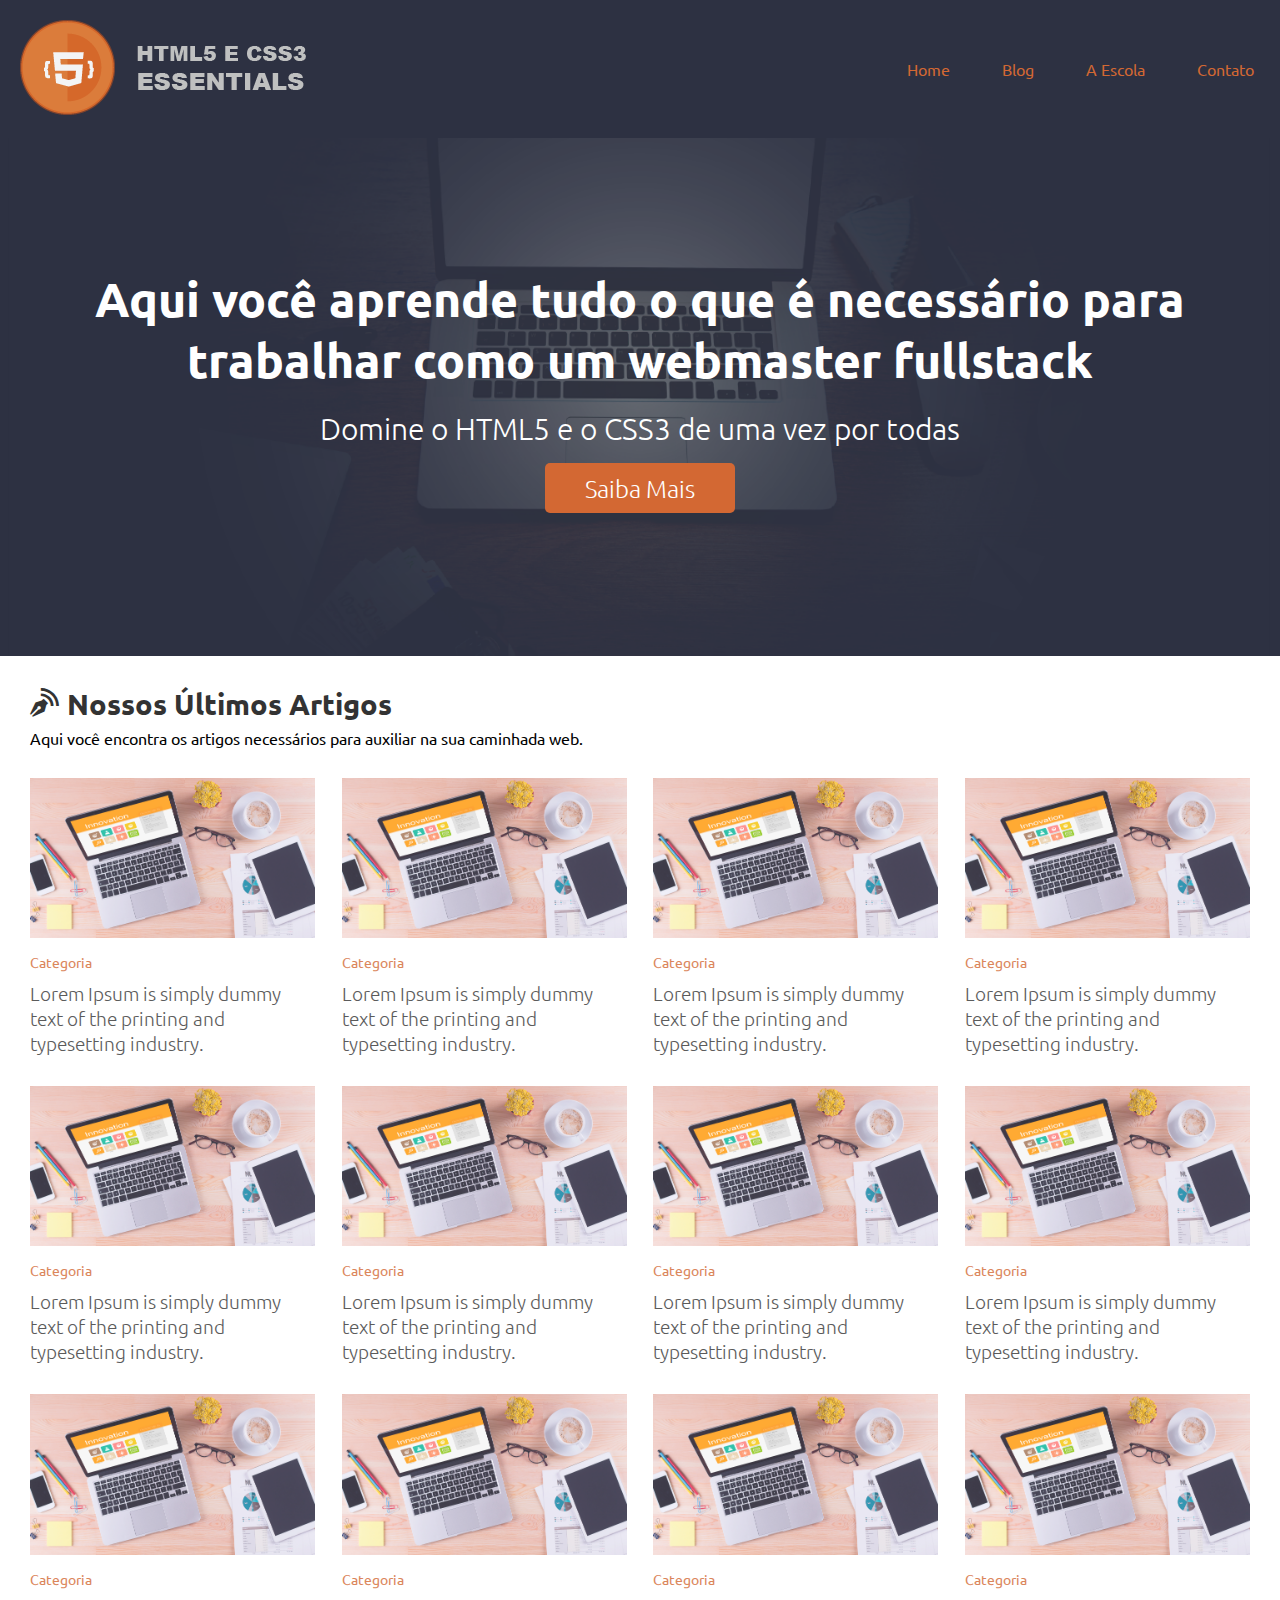
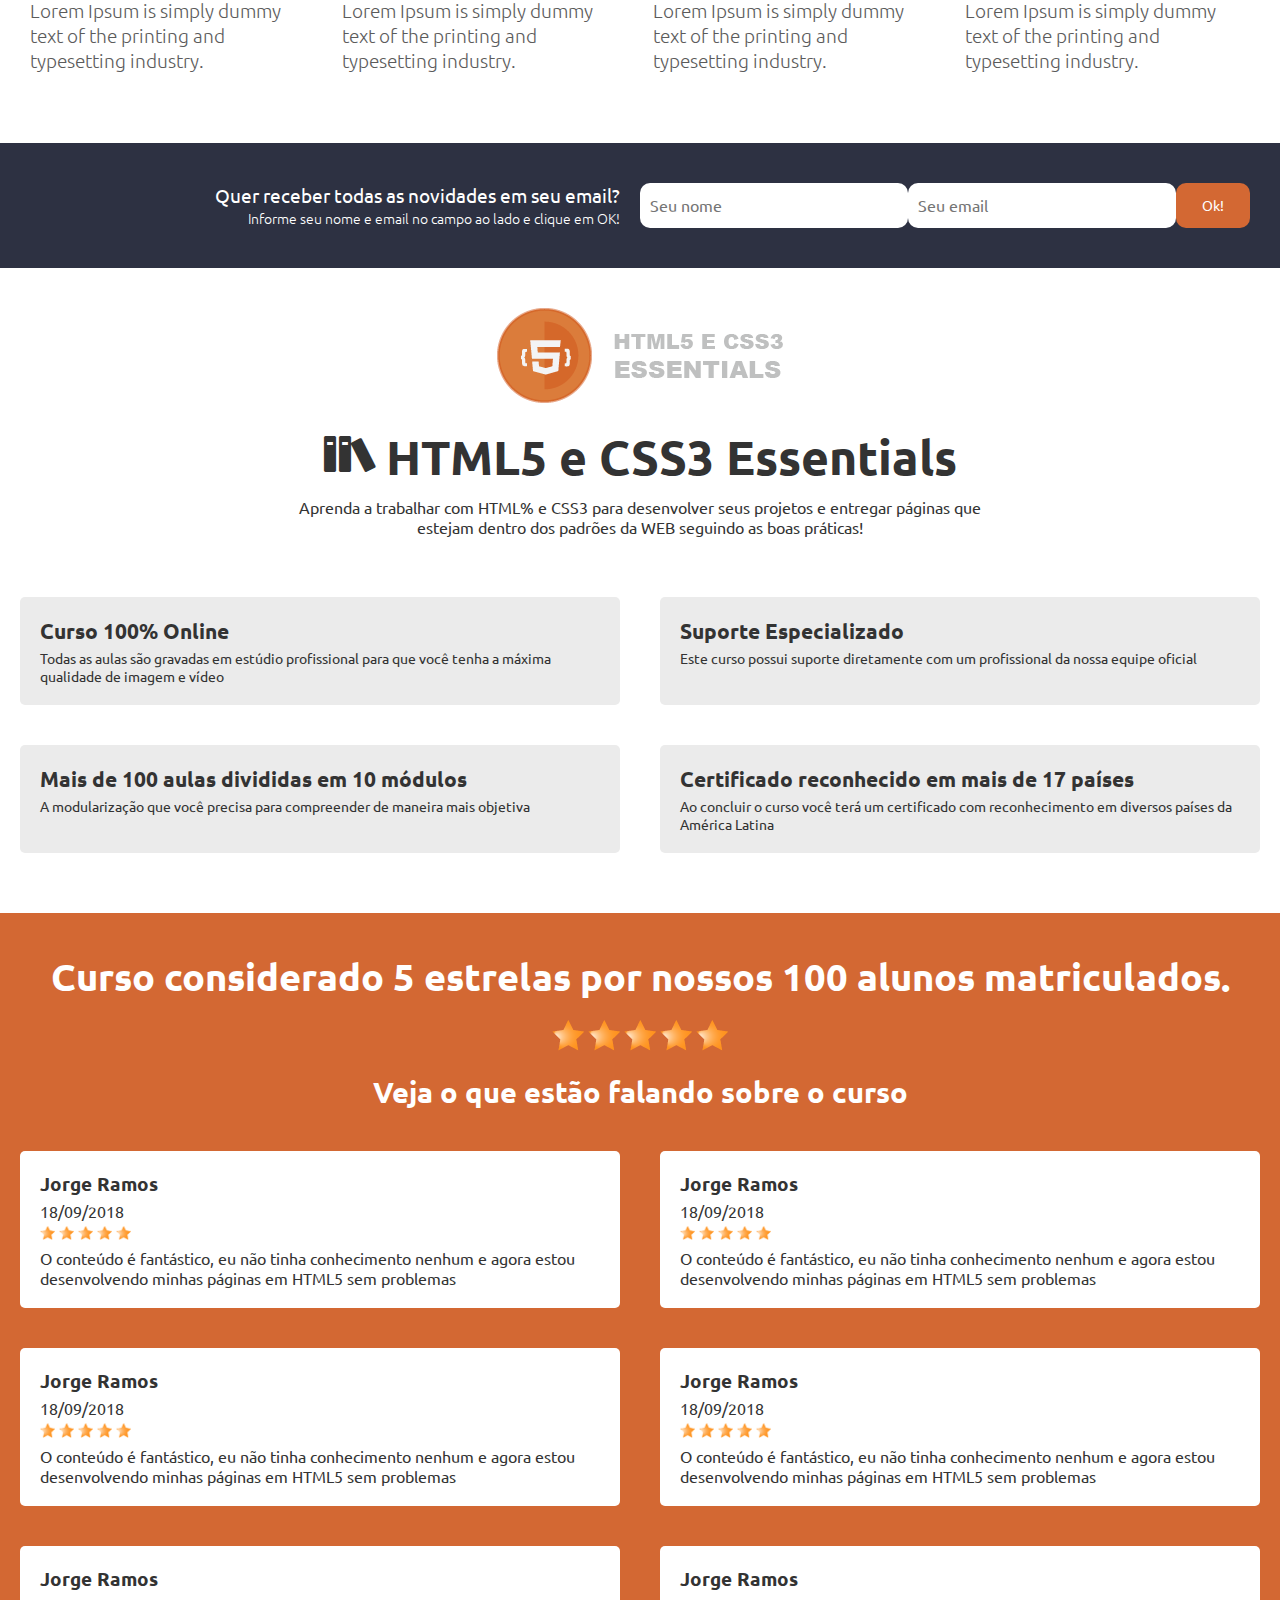
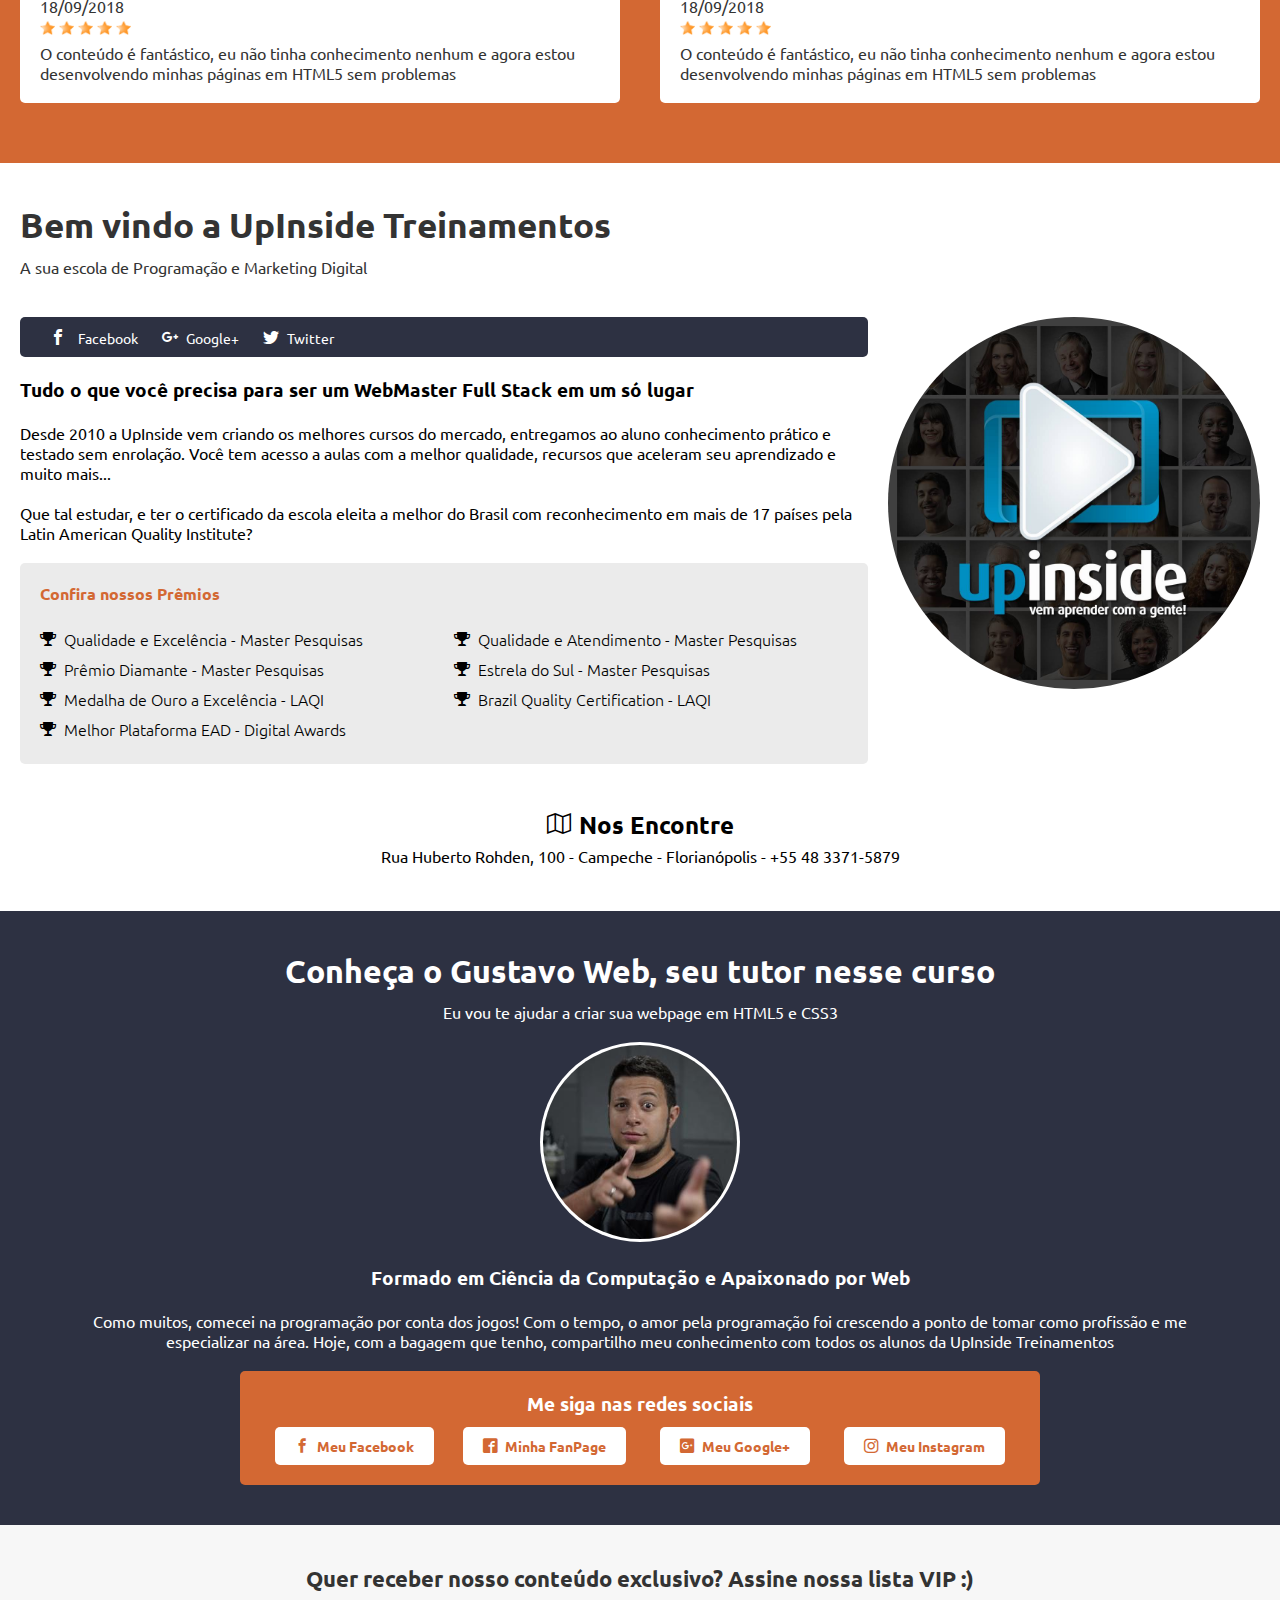
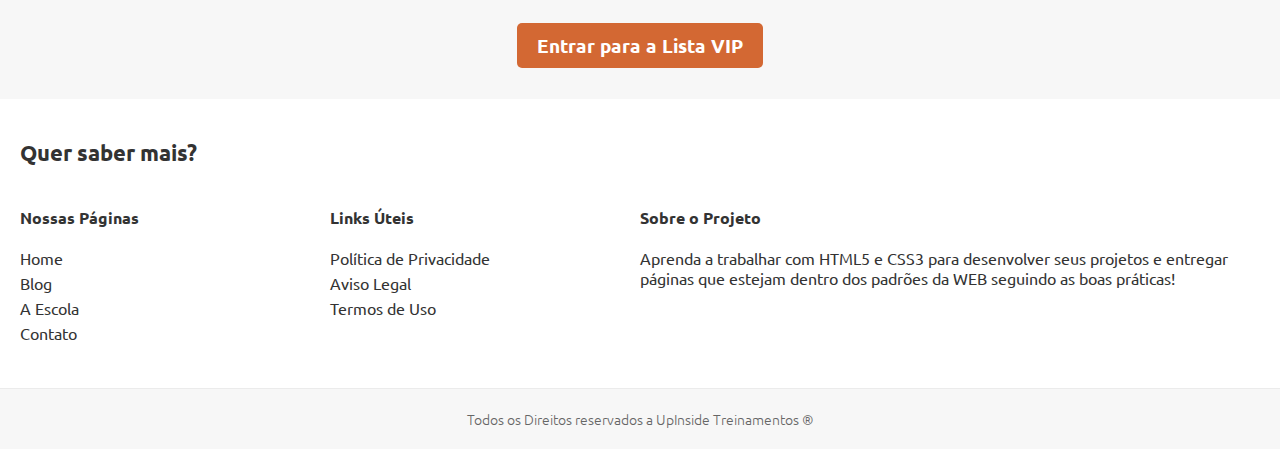
<file: 08-otimizacao-seo/index.html>
<!DOCTYPE html>
<html lang="pt-br" itemscope itemtype="https://schema.org/WebSite">

<head>
    <title>Projeto Prático HTML5 e CSS3 Essentials</title>
    <meta charset="UTF-8">
    <meta name="viewport" content="width=device-width, initial-scale=1.0">
    <meta http-equiv="X-UA-Compatible" content="ie=edge">

    <meta name="description" content="Projeto Prático do curso HTML5 e CSS3 Essentials criado pela UpInside Treinamentos">
    <meta name="robots" content="index, follow">

    <link rel="canonical" href="https://localhost/html5_css3_essentials/08-otimizacao-seo">

    <meta itemprop="name" content="Projeto Prático HTML5 e CSS3 Essentials">
    <meta itemprop="description" content="Projeto Prático do curso HTML5 e CSS3 Essentials criado pela UpInside Treinamentos">
    <meta itemprop="img" content="https://localhost/html5_css3_essentials/08-otimizacao-seo/_img/post.jpg">
    <meta itemprop="url" content="https://localhost/html5_css3_essentials/08-otimizacao-seo/">

    <meta property="og:url" content="https://localhost/html5_css3_essentials/08-otimizacao-seo/" />
    <meta property="og:type" content="article" />
    <meta property="og:title" content="Projeto Prático HTML5 e CSS3 Essentials" />
    <meta property="og:description" content="Projeto Prático do curso HTML5 e CSS3 Essentials criado pela UpInside Treinamentos" />
    <meta property="og:image" content="https://localhost/html5_css3_essentials/08-otimizacao-seo/_img/post.jpg" />
    <meta property="og:image:width" content="1200" />
    <meta property="og:image:height" content="630" />
    <meta property="og:locale" content="pt_BR" />

    <meta name="twitter:card" content="summary_large_image">
    <meta name="twitter:site" content="@jorginhodev">
    <meta name="twitter:creator" content="@jorginhodev">
    <meta name="twitter:title" content="Projeto Prático HTML5 e CSS3 Essentials">
    <meta name="twitter:description" content="Projeto Prático do curso HTML5 e CSS3 Essentials criado pela UpInside Treinamentos">
    <meta name="twitter:image" content="https://localhost/html5_css3_essentials/08-otimizacao-seo/_img/post.jpg">
    <meta name="twitter:url" content="https://localhost/html5_css3_essentials/08-otimizacao-seo/">

    <link rel="stylesheet" href="_cdn/fonticon.css">
    <link href="https://fonts.googleapis.com/css?family=Ubuntu:300,400,500,700" rel="stylesheet">
    <link rel="stylesheet" href="_cdn/boot.css">
    <link rel="stylesheet" href="_cdn/style.css">
</head>

<body>

    <header class="main_header">
        <div class="main_header_content">
            <a href="#" class="logo">
                <img src="_img/logo.png" alt="Bem vindo ao projeto prático HTML5 e CSS3 Essentials" title="Bem vindo ao projeto prático HTML5 e CSS3 Essentials">
            </a>

            <nav class="main_header_content_menu">
                <ul>
                    <li><a href="#">Home</a></li>
                    <li><a href="#">Blog</a></li>
                    <li><a href="#">A Escola</a></li>
                    <li><a href="#">Contato</a></li>
                </ul>
            </nav>

            <nav class="main_header_content_menu_mobile">
                <ul>
                    <li>
                        <span class="main_header_content_menu_mobile_obj icon-menu icon-notext"></span>
                        <ul class="main_header_content_menu_mobile_sub ds_none">
                            <li><a href="#">Home</a></li>
                            <li><a href="#">Blog</a></li>
                            <li><a href="#">A Escola</a></li>
                            <li><a href="#">Contato</a></li>
                        </ul>
                    </li>
                </ul>
            </nav>
        </div>
    </header>

    <main>
        <div class="main_cta">
            <article class="main_cta_content">
                <div class="main_cta_content_spacer">
                    <header>
                        <h1>Aqui você aprende tudo o que é necessário para trabalhar como um webmaster fullstack</h1>
                    </header>

                    <p>Domine o HTML5 e o CSS3 de uma vez por todas</p>
                    <p><a href="#" class="btn">Saiba Mais</a></p>
                </div>
            </article>
        </div>

        <section class="main_blog">
            <header class="main_blog_header">
                <h1 class="icon-blog">Nossos Últimos Artigos</h1>
                <p>Aqui você encontra os artigos necessários para auxiliar na sua caminhada web.</p>
            </header>

            <article>
                <a href="#">
                    <img src="_img/post.jpg" alt="Lorem Ipsum is simply" title="Lorem Ipsum is simply">
                </a>
                <p><a href="#" class="category">Categoria</a></p>
                <h2>
                    <a href="#" class="title">Lorem Ipsum is simply dummy text of the printing and typesetting
                        industry.</a>
                </h2>
            </article>

            <article>
                <a href="#">
                    <img src="_img/post.jpg" alt="Lorem Ipsum is simply" title="Lorem Ipsum is simply">
                </a>
                <p><a href="#" class="category">Categoria</a></p>
                <h2>
                    <a href="#" class="title">Lorem Ipsum is simply dummy text of the printing and typesetting
                        industry.</a>
                </h2>
            </article>

            <article>
                <a href="#">
                    <img src="_img/post.jpg" alt="Lorem Ipsum is simply" title="Lorem Ipsum is simply">
                </a>
                <p><a href="#" class="category">Categoria</a></p>
                <h2>
                    <a href="#" class="title">Lorem Ipsum is simply dummy text of the printing and typesetting
                        industry.</a>
                </h2>
            </article>

            <article>
                <a href="#">
                    <img src="_img/post.jpg" alt="Lorem Ipsum is simply" title="Lorem Ipsum is simply">
                </a>
                <p><a href="#" class="category">Categoria</a></p>
                <h2>
                    <a href="#" class="title">Lorem Ipsum is simply dummy text of the printing and typesetting
                        industry.</a>
                </h2>
            </article>

            <article>
                <a href="#">
                    <img src="_img/post.jpg" alt="Lorem Ipsum is simply" title="Lorem Ipsum is simply">
                </a>
                <p><a href="#" class="category">Categoria</a></p>
                <h2>
                    <a href="#" class="title">Lorem Ipsum is simply dummy text of the printing and typesetting
                        industry.</a>
                </h2>
            </article>

            <article>
                <a href="#">
                    <img src="_img/post.jpg" alt="Lorem Ipsum is simply" title="Lorem Ipsum is simply">
                </a>
                <p><a href="#" class="category">Categoria</a></p>
                <h2>
                    <a href="#" class="title">Lorem Ipsum is simply dummy text of the printing and typesetting
                        industry.</a>
                </h2>
            </article>

            <article>
                <a href="#">
                    <img src="_img/post.jpg" alt="Lorem Ipsum is simply" title="Lorem Ipsum is simply">
                </a>
                <p><a href="#" class="category">Categoria</a></p>
                <h2>
                    <a href="#" class="title">Lorem Ipsum is simply dummy text of the printing and typesetting
                        industry.</a>
                </h2>
            </article>

            <article>
                <a href="#">
                    <img src="_img/post.jpg" alt="Lorem Ipsum is simply" title="Lorem Ipsum is simply">
                </a>
                <p><a href="#" class="category">Categoria</a></p>
                <h2>
                    <a href="#" class="title">Lorem Ipsum is simply dummy text of the printing and typesetting
                        industry.</a>
                </h2>
            </article>

            <article>
                <a href="#">
                    <img src="_img/post.jpg" alt="Lorem Ipsum is simply" title="Lorem Ipsum is simply">
                </a>
                <p><a href="#" class="category">Categoria</a></p>
                <h2>
                    <a href="#" class="title">Lorem Ipsum is simply dummy text of the printing and typesetting
                        industry.</a>
                </h2>
            </article>

            <article>
                <a href="#">
                    <img src="_img/post.jpg" alt="Lorem Ipsum is simply" title="Lorem Ipsum is simply">
                </a>
                <p><a href="#" class="category">Categoria</a></p>
                <h2>
                    <a href="#" class="title">Lorem Ipsum is simply dummy text of the printing and typesetting
                        industry.</a>
                </h2>
            </article>

            <article>
                <a href="#">
                    <img src="_img/post.jpg" alt="Lorem Ipsum is simply" title="Lorem Ipsum is simply">
                </a>
                <p><a href="#" class="category">Categoria</a></p>
                <h2>
                    <a href="#" class="title">Lorem Ipsum is simply dummy text of the printing and typesetting
                        industry.</a>
                </h2>
            </article>

            <article>
                <a href="#">
                    <img src="_img/post.jpg" alt="Lorem Ipsum is simply" title="Lorem Ipsum is simply">
                </a>
                <p><a href="#" class="category">Categoria</a></p>
                <h2>
                    <a href="#" class="title">Lorem Ipsum is simply dummy text of the printing and typesetting
                        industry.</a>
                </h2>
            </article>
        </section>

        <article class="main_optin">
            <div class="main_optin_content">
                <header>
                    <h1>Quer receber todas as novidades em seu email?</h1>
                    <p>Informe seu nome e email no campo ao lado e clique em OK!</p>
                </header>

                <form>
                    <input type="text" placeholder="Seu nome">
                    <input type="email" placeholder="Seu email">
                    <button type="submit">Ok!</button>
                </form>
            </div>
        </article>

        <section class="main_course">
            <header class="main_course_header">
                <img src="_img/logo.png" alt="Curso HTML5 e CSS3 Essentials" title="Curso HTML5 e CSS3 Essentials">
                <h1 class="icon-books">HTML5 e CSS3 Essentials</h1>
                <p>Aprenda a trabalhar com HTML% e CSS3 para desenvolver seus projetos e entregar páginas que estejam
                    dentro dos padrões da WEB seguindo as boas práticas!</p>
            </header>

            <div class="main_course_content">
                <article>
                    <header>
                        <h2>Curso 100% Online</h2>
                        <p>Todas as aulas são gravadas em estúdio profissional para que você tenha a máxima qualidade
                            de
                            imagem e vídeo</p>
                    </header>
                </article>

                <article>
                    <header>
                        <h2>Suporte Especializado</h2>
                        <p>Este curso possui suporte diretamente com um profissional da nossa equipe oficial</p>
                    </header>
                </article>

                <article>
                    <header>
                        <h2>Mais de 100 aulas divididas em 10 módulos</h2>
                        <p>A modularização que você precisa para compreender de maneira mais objetiva</p>
                    </header>
                </article>

                <article>
                    <header>
                        <h2>Certificado reconhecido em mais de 17 países</h2>
                        <p>Ao concluir o curso você terá um certificado com reconhecimento em diversos países da
                            América
                            Latina</p>
                    </header>
                </article>
            </div>

            <div class="main_course_fullwidth">
                <div class="main_course_rating_content">
                    <article class="main_course_rating_content_title">
                        <header>
                            <h2>Curso considerado 5 estrelas por nossos 100 alunos matriculados.</h2>
                        </header>

                        <img src="_img/star.png" alt="Review do Curso HTML5 e CSS3 Essentials" title="Review do Curso HTML5 e CSS3 Essentials">
                        <img src="_img/star.png" alt="Review do Curso HTML5 e CSS3 Essentials" title="Review do Curso HTML5 e CSS3 Essentials">
                        <img src="_img/star.png" alt="Review do Curso HTML5 e CSS3 Essentials" title="Review do Curso HTML5 e CSS3 Essentials">
                        <img src="_img/star.png" alt="Review do Curso HTML5 e CSS3 Essentials" title="Review do Curso HTML5 e CSS3 Essentials">
                        <img src="_img/star.png" alt="Review do Curso HTML5 e CSS3 Essentials" title="Review do Curso HTML5 e CSS3 Essentials">
                    </article>

                    <section class="main_course_rating_content_comment">
                        <header>
                            <h2>Veja o que estão falando sobre o curso</h2>
                        </header>

                        <article>
                            <header>
                                <h3>Jorge Ramos</h3>
                                <p>18/09/2018</p>
                                <img src="_img/star.png" alt="Review do Curso HTML5 e CSS3 Essentials" title="Review do Curso HTML5 e CSS3 Essentials">
                                <img src="_img/star.png" alt="Review do Curso HTML5 e CSS3 Essentials" title="Review do Curso HTML5 e CSS3 Essentials">
                                <img src="_img/star.png" alt="Review do Curso HTML5 e CSS3 Essentials" title="Review do Curso HTML5 e CSS3 Essentials">
                                <img src="_img/star.png" alt="Review do Curso HTML5 e CSS3 Essentials" title="Review do Curso HTML5 e CSS3 Essentials">
                                <img src="_img/star.png" alt="Review do Curso HTML5 e CSS3 Essentials" title="Review do Curso HTML5 e CSS3 Essentials">
                            </header>

                            <p>O conteúdo é fantástico, eu não tinha conhecimento nenhum e agora estou desenvolvendo
                                minhas
                                páginas em HTML5 sem problemas</p>
                        </article>

                        <article>
                            <header>
                                <h3>Jorge Ramos</h3>
                                <p>18/09/2018</p>
                                <img src="_img/star.png" alt="Review do Curso HTML5 e CSS3 Essentials" title="Review do Curso HTML5 e CSS3 Essentials">
                                <img src="_img/star.png" alt="Review do Curso HTML5 e CSS3 Essentials" title="Review do Curso HTML5 e CSS3 Essentials">
                                <img src="_img/star.png" alt="Review do Curso HTML5 e CSS3 Essentials" title="Review do Curso HTML5 e CSS3 Essentials">
                                <img src="_img/star.png" alt="Review do Curso HTML5 e CSS3 Essentials" title="Review do Curso HTML5 e CSS3 Essentials">
                                <img src="_img/star.png" alt="Review do Curso HTML5 e CSS3 Essentials" title="Review do Curso HTML5 e CSS3 Essentials">
                            </header>

                            <p>O conteúdo é fantástico, eu não tinha conhecimento nenhum e agora estou desenvolvendo
                                minhas
                                páginas em HTML5 sem problemas</p>
                        </article>

                        <article>
                            <header>
                                <h3>Jorge Ramos</h3>
                                <p>18/09/2018</p>
                                <img src="_img/star.png" alt="Review do Curso HTML5 e CSS3 Essentials" title="Review do Curso HTML5 e CSS3 Essentials">
                                <img src="_img/star.png" alt="Review do Curso HTML5 e CSS3 Essentials" title="Review do Curso HTML5 e CSS3 Essentials">
                                <img src="_img/star.png" alt="Review do Curso HTML5 e CSS3 Essentials" title="Review do Curso HTML5 e CSS3 Essentials">
                                <img src="_img/star.png" alt="Review do Curso HTML5 e CSS3 Essentials" title="Review do Curso HTML5 e CSS3 Essentials">
                                <img src="_img/star.png" alt="Review do Curso HTML5 e CSS3 Essentials" title="Review do Curso HTML5 e CSS3 Essentials">
                            </header>

                            <p>O conteúdo é fantástico, eu não tinha conhecimento nenhum e agora estou desenvolvendo
                                minhas
                                páginas em HTML5 sem problemas</p>
                        </article>

                        <article>
                            <header>
                                <h3>Jorge Ramos</h3>
                                <p>18/09/2018</p>
                                <img src="_img/star.png" alt="Review do Curso HTML5 e CSS3 Essentials" title="Review do Curso HTML5 e CSS3 Essentials">
                                <img src="_img/star.png" alt="Review do Curso HTML5 e CSS3 Essentials" title="Review do Curso HTML5 e CSS3 Essentials">
                                <img src="_img/star.png" alt="Review do Curso HTML5 e CSS3 Essentials" title="Review do Curso HTML5 e CSS3 Essentials">
                                <img src="_img/star.png" alt="Review do Curso HTML5 e CSS3 Essentials" title="Review do Curso HTML5 e CSS3 Essentials">
                                <img src="_img/star.png" alt="Review do Curso HTML5 e CSS3 Essentials" title="Review do Curso HTML5 e CSS3 Essentials">
                            </header>

                            <p>O conteúdo é fantástico, eu não tinha conhecimento nenhum e agora estou desenvolvendo
                                minhas
                                páginas em HTML5 sem problemas</p>
                        </article>

                        <article>
                            <header>
                                <h3>Jorge Ramos</h3>
                                <p>18/09/2018</p>
                                <img src="_img/star.png" alt="Review do Curso HTML5 e CSS3 Essentials" title="Review do Curso HTML5 e CSS3 Essentials">
                                <img src="_img/star.png" alt="Review do Curso HTML5 e CSS3 Essentials" title="Review do Curso HTML5 e CSS3 Essentials">
                                <img src="_img/star.png" alt="Review do Curso HTML5 e CSS3 Essentials" title="Review do Curso HTML5 e CSS3 Essentials">
                                <img src="_img/star.png" alt="Review do Curso HTML5 e CSS3 Essentials" title="Review do Curso HTML5 e CSS3 Essentials">
                                <img src="_img/star.png" alt="Review do Curso HTML5 e CSS3 Essentials" title="Review do Curso HTML5 e CSS3 Essentials">
                            </header>

                            <p>O conteúdo é fantástico, eu não tinha conhecimento nenhum e agora estou desenvolvendo
                                minhas
                                páginas em HTML5 sem problemas</p>
                        </article>

                        <article>
                            <header>
                                <h3>Jorge Ramos</h3>
                                <p>18/09/2018</p>
                                <img src="_img/star.png" alt="Review do Curso HTML5 e CSS3 Essentials" title="Review do Curso HTML5 e CSS3 Essentials">
                                <img src="_img/star.png" alt="Review do Curso HTML5 e CSS3 Essentials" title="Review do Curso HTML5 e CSS3 Essentials">
                                <img src="_img/star.png" alt="Review do Curso HTML5 e CSS3 Essentials" title="Review do Curso HTML5 e CSS3 Essentials">
                                <img src="_img/star.png" alt="Review do Curso HTML5 e CSS3 Essentials" title="Review do Curso HTML5 e CSS3 Essentials">
                                <img src="_img/star.png" alt="Review do Curso HTML5 e CSS3 Essentials" title="Review do Curso HTML5 e CSS3 Essentials">
                            </header>

                            <p>O conteúdo é fantástico, eu não tinha conhecimento nenhum e agora estou desenvolvendo
                                minhas
                                páginas em HTML5 sem problemas</p>
                        </article>
                    </section>
                </div>
            </div>

        </section>

        <div class="main_school">
            <section class="main_school_content">
                <header class="main_school_header">
                    <h1>Bem vindo a UpInside Treinamentos</h1>
                    <p>A sua escola de Programação e Marketing Digital</p>
                </header>

                <div class="main_school_content_left">
                    <article class="main_school_content_left_content">
                        <header>
                            <p>
                                <span class="icon-facebook"> <a href="#">Facebook</a></span> <span class="icon-google-plus"><a
                                        href="#">Google+</a></span> <span class="icon-twitter"><a href="#">Twitter</a></span>
                            </p>
                            <h2>Tudo o que você precisa para ser um WebMaster
                                Full Stack em um só lugar</h2>
                        </header>

                        <p>Desde 2010 a UpInside vem criando os melhores cursos do mercado, entregamos ao aluno
                            conhecimento
                            prático e testado sem enrolação. Você tem acesso a aulas com a melhor qualidade, recursos
                            que
                            aceleram seu aprendizado e muito mais...</p>

                        <p>Que tal estudar, e ter o certificado da escola eleita a melhor do Brasil com reconhecimento
                            em
                            mais
                            de 17 países pela Latin American Quality Institute?</p>
                    </article>

                    <section class="main_school_list">
                        <header>
                            <h2>Confira nossos Prêmios</h2>
                        </header>

                        <article>
                            <header>
                                <h3 class="icon-trophy">Qualidade e Excelência - Master Pesquisas</h3>
                            </header>
                        </article>

                        <article>
                            <header>
                                <h3 class="icon-trophy">Qualidade e Atendimento - Master Pesquisas</h3>
                            </header>
                        </article>

                        <article>
                            <header>
                                <h3 class="icon-trophy">Prêmio Diamante - Master Pesquisas</h3>
                            </header>
                        </article>

                        <article>
                            <header>
                                <h3 class="icon-trophy">Estrela do Sul - Master Pesquisas</h3>
                            </header>
                        </article>

                        <article>
                            <header>
                                <h3 class="icon-trophy">Medalha de Ouro a Excelência - LAQI</h3>
                            </header>
                        </article>

                        <article>
                            <header>
                                <h3 class="icon-trophy">Brazil Quality Certification - LAQI</h3>
                            </header>
                        </article>

                        <article>
                            <header>
                                <h3 class="icon-trophy">Melhor Plataforma EAD - Digital Awards</h3>
                            </header>
                        </article>
                    </section>
                </div>

                <div class="main_school_content_right">
                    <img src="_img/upinside.jpg" alt="UpInside Treinamentos" title="UpInside Treinamentos">
                </div>

                <article class="main_school_address">
                    <header>
                        <h2 class="icon-map2">Nos Encontre</h2>
                    </header>

                    <p>Rua Huberto Rohden, 100 - Campeche - Florianópolis - +55 48 3371-5879</p>
                </article>
            </section>
        </div>

        <section class="main_tutor">
            <div class="main_tutor_content">
                <header>
                    <h1>Conheça o Gustavo Web, seu tutor nesse curso</h1>
                    <p>Eu vou te ajudar a criar sua webpage em HTML5 e CSS3</p>
                </header>

                <div class="main_tutor_content_img">
                    <img src="_img/gustavoweb.jpg" alt="Imagem do Gustavo Web" title="Imagem do Gustavo Web">
                </div>

                <article class="main_tutor_content_history">
                    <header>
                        <h2>Formado em Ciência da Computação e Apaixonado por Web</h2>
                    </header>

                    <p>Como muitos, comecei na programação por conta dos jogos! Com o tempo, o amor pela programação
                        foi
                        crescendo a ponto de tomar como profissão e me especializar na área. Hoje, com a bagagem que
                        tenho,
                        compartilho meu conhecimento com todos os alunos da UpInside Treinamentos</p>
                </article>

                <section class="main_tutor_social_network">
                    <header>
                        <h2>Me siga nas redes sociais</h2>
                    </header>

                    <article>
                        <h3><a href="#" class="icon-facebook">Meu Facebook</a></h3>
                    </article>

                    <article>
                        <h3><a href="#" class="icon-facebook2">Minha FanPage</a></h3>
                    </article>

                    <article>
                        <h3><a href="#" class="icon-google-plus2">Meu Google+</a></h3>
                    </article>

                    <article>
                        <h3><a href="#" class="icon-instagram">Meu Instagram</a></h3>
                    </article>
                </section>
            </div>
        </section>
    </main>

    <section class="main_optin_footer">
        <div class="main_optin_footer_content">
            <header>
                <h1>Quer receber nosso conteúdo exclusivo? Assine nossa lista VIP :)</h1>
            </header>

            <article>
                <header>
                    <h2><a href="#" class="btn">Entrar para a Lista VIP</a></h2>
                </header>
            </article>
        </div>
    </section>

    <section class="main_footer">
        <header>
            <h1>Quer saber mais?</h1>
        </header>

        <article class="main_footer_our_pages">
            <header>
                <h2>Nossas Páginas</h2>
            </header>

            <ul>
                <li><a href="#">Home</a></li>
                <li><a href="#">Blog</a></li>
                <li><a href="#">A Escola</a></li>
                <li><a href="#">Contato</a></li>
            </ul>
        </article>

        <article class="main_footer_links">
            <header>
                <h2>Links Úteis</h2>
            </header>

            <ul>
                <li><a href="#">Política de Privacidade</a></li>
                <li><a href="#">Aviso Legal</a></li>
                <li><a href="#">Termos de Uso</a></li>
            </ul>
        </article>

        <article class="main_footer_about">
            <header>
                <h2>Sobre o Projeto</h2>
            </header>

            <p>Aprenda a trabalhar com HTML5 e CSS3 para desenvolver seus projetos e entregar páginas que estejam
                dentro dos padrões da WEB seguindo as boas práticas!</p>
        </article>
    </section>

    <footer class="main_footer_rights">
        <p>Todos os Direitos reservados a UpInside Treinamentos &#174;</p>
    </footer>

    <script src="_cdn/jquery-3.3.1.min.js"></script>
    <script src="_cdn/main.js"></script>
</body>

</html>
</file>
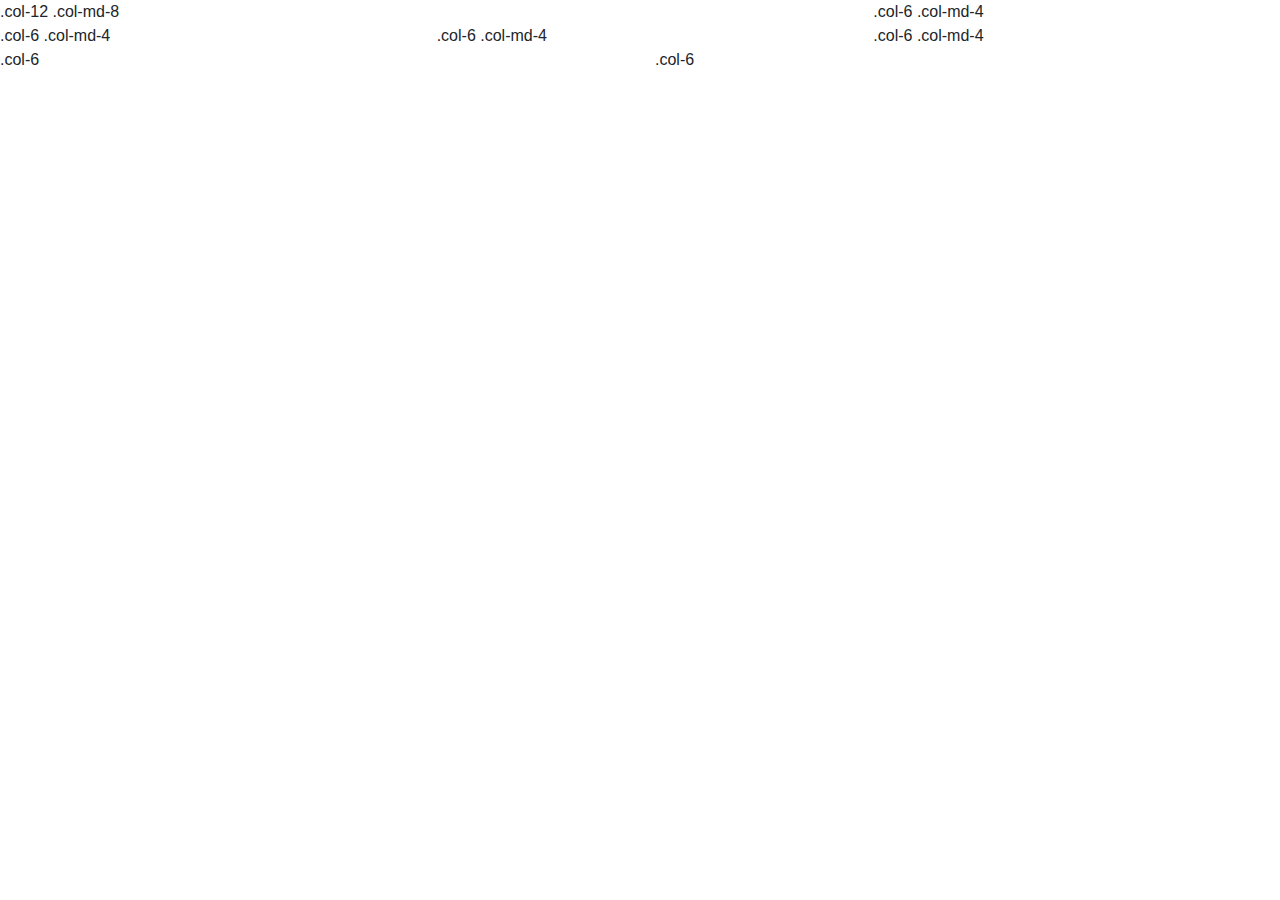
<file: 06-iniciando-com-design-responsivo/grid-layout/index.html>
<!DOCTYPE html>
<html lang="pt-br">

<head>
    <meta charset="UTF-8">
    <meta name="viewport" content="width=device-width, initial-scale=1.0">
    <meta http-equiv="X-UA-Compatible" content="ie=edge">
    <title>06 - Iniciando com Design Responsivo</title>

    <link rel="stylesheet" href="https://maxcdn.bootstrapcdn.com/bootstrap/4.0.0/css/bootstrap.min.css">
</head>

<body>
    <!-- Stack the columns on mobile by making one full-width and the other half-width -->
    <div class="row">
        <div class="col-12 col-md-8">.col-12 .col-md-8</div>
        <div class="col-6 col-md-4">.col-6 .col-md-4</div>
    </div>

    <!-- Columns start at 50% wide on mobile and bump up to 33.3% wide on desktop -->
    <div class="row">
        <div class="col-6 col-md-4">.col-6 .col-md-4</div>
        <div class="col-6 col-md-4">.col-6 .col-md-4</div>
        <div class="col-6 col-md-4">.col-6 .col-md-4</div>
    </div>

    <!-- Columns are always 50% wide, on mobile and desktop -->
    <div class="row">
        <div class="col-6">.col-6</div>
        <div class="col-6">.col-6</div>
    </div>

    <script src="https://code.jquery.com/jquery-3.2.1.slim.min.js"></script>
    <script src="https://maxcdn.bootstrapcdn.com/bootstrap/4.0.0/js/bootstrap.min.js"></script>
</body>

</html>
</file>
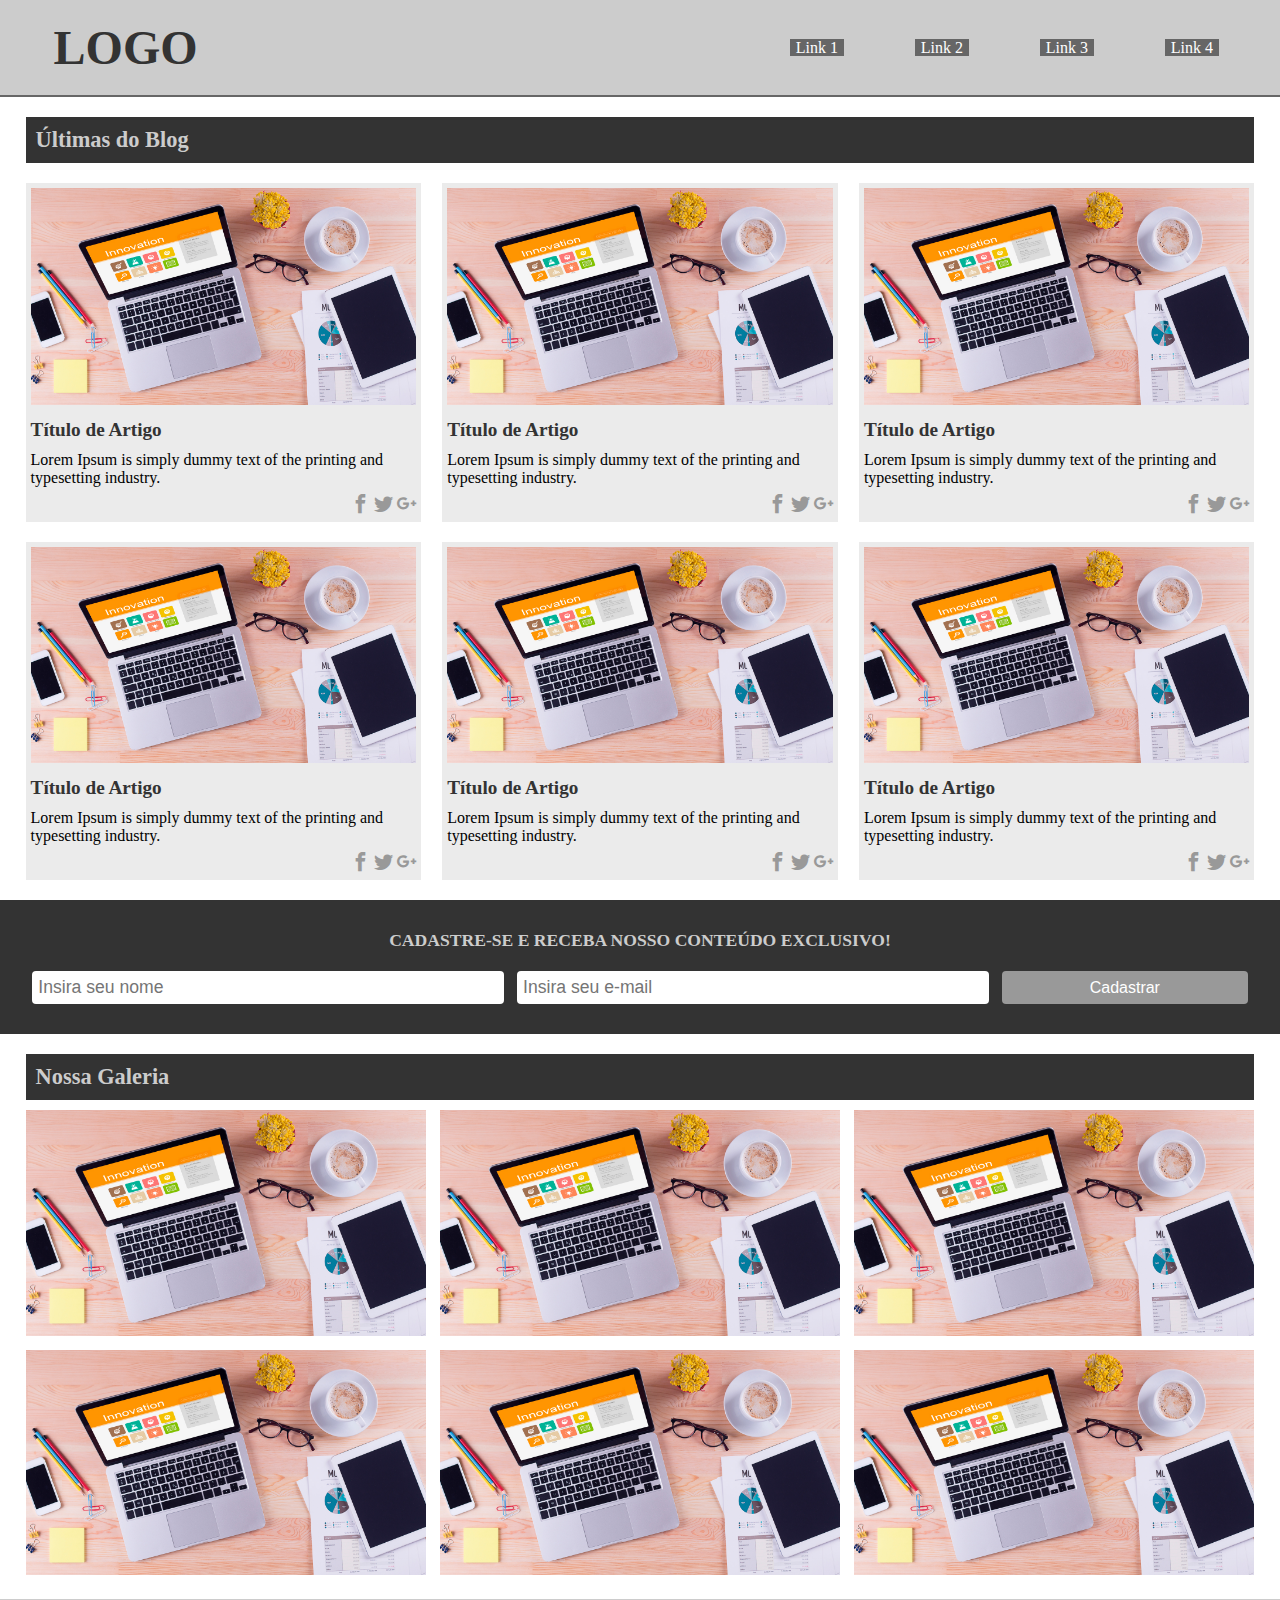
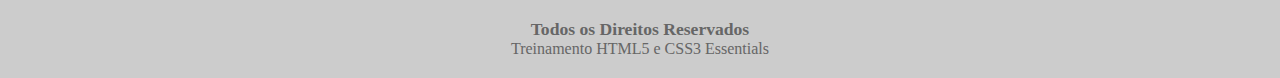
<file: 06-iniciando-com-design-responsivo/mobile_first/index.html>
<!DOCTYPE html>
<html lang="pt-br">
    <head>
        <title>TODO supply a title</title>
        <meta charset="UTF-8">
        <meta name="viewport" content="width=device-width, initial-scale=1.0">

        <link href="_cdn/fonticon.css" rel="stylesheet" type="text/css"/>
        <link href="_cdn/reset.css" rel="stylesheet" type="text/css"/>
        <link href="style.css" rel="stylesheet" type="text/css"/>
    </head>
    <body>

        <header class="main_header">
            <div class="main_header_content">
                <h1 class="main_header_content_logo">Logo</h1>

                <nav class="main_header_content_menu">
                    <ul>
                        <li><a href="">Link 1</a></li>
                        <li><a href="">Link 2</a></li>
                        <li><a href="">Link 3</a></li>
                        <li><a href="">Link 4</a></li>
                    </ul>
                </nav>
            </div>
        </header>

        <main>

            <section class="main_blog">
                <div class="main_blog_content">
                    <header class="main_blog_content_header">
                        <h1>Últimas do Blog</h1>
                    </header>

                    <article class="main_blog_content_article">
                        <img src="post.jpg">
                        <h2>Título de Artigo</h2>
                        <p>Lorem Ipsum is simply dummy text of the printing and typesetting industry.</p>

                        <div class="main_blog_content_article_actions">
                            <a href="#" class="icon-facebook icon-notext"></a> <a href="#" class="icon-twitter icon-notext"></a> <a href="#" class="icon-google-plus icon-notext"></a>
                        </div>
                    </article>

                    <article class="main_blog_content_article">
                        <img src="post.jpg">
                        <h2>Título de Artigo</h2>
                        <p>Lorem Ipsum is simply dummy text of the printing and typesetting industry.</p>

                        <div class="main_blog_content_article_actions">
                            <a href="#" class="icon-facebook icon-notext"></a> <a href="#" class="icon-twitter icon-notext"></a> <a href="#" class="icon-google-plus icon-notext"></a>
                        </div>
                    </article>

                    <article class="main_blog_content_article">
                        <img src="post.jpg">
                        <h2>Título de Artigo</h2>
                        <p>Lorem Ipsum is simply dummy text of the printing and typesetting industry.</p>

                        <div class="main_blog_content_article_actions">
                            <a href="#" class="icon-facebook icon-notext"></a> <a href="#" class="icon-twitter icon-notext"></a> <a href="#" class="icon-google-plus icon-notext"></a>
                        </div>
                    </article>

                    <article class="main_blog_content_article">
                        <img src="post.jpg">
                        <h2>Título de Artigo</h2>
                        <p>Lorem Ipsum is simply dummy text of the printing and typesetting industry.</p>

                        <div class="main_blog_content_article_actions">
                            <a href="#" class="icon-facebook icon-notext"></a> <a href="#" class="icon-twitter icon-notext"></a> <a href="#" class="icon-google-plus icon-notext"></a>
                        </div>
                    </article>

                    <article class="main_blog_content_article">
                        <img src="post.jpg">
                        <h2>Título de Artigo</h2>
                        <p>Lorem Ipsum is simply dummy text of the printing and typesetting industry.</p>

                        <div class="main_blog_content_article_actions">
                            <a href="#" class="icon-facebook icon-notext"></a> <a href="#" class="icon-twitter icon-notext"></a> <a href="#" class="icon-google-plus icon-notext"></a>
                        </div>
                    </article>

                    <article class="main_blog_content_article">
                        <img src="post.jpg">
                        <h2>Título de Artigo</h2>
                        <p>Lorem Ipsum is simply dummy text of the printing and typesetting industry.</p>

                        <div class="main_blog_content_article_actions">
                            <a href="#" class="icon-facebook icon-notext"></a> <a href="#" class="icon-twitter icon-notext"></a> <a href="#" class="icon-google-plus icon-notext"></a>
                        </div>
                    </article>
                </div>
            </section>

            <article class="main_optin">
                <div class="main_optin_content">
                    <header>
                        <h1>Cadastre-se e receba nosso conteúdo exclusivo!</h1>
                    </header>

                    <form>
                        <input type="text" placeholder="Insira seu nome">
                        <input type="email" placeholder="Insira seu e-mail">
                        <button>Cadastrar</button>
                    </form>
                </div>
            </article>

            <section class="main_gallery">
                <div class="main_gallery_content">
                    <header>
                        <h1>Nossa Galeria</h1>
                    </header>

                    <article>
                        <img src="post.jpg">
                    </article>

                    <article>
                        <img src="post.jpg">
                    </article>

                    <article>
                        <img src="post.jpg">
                    </article>

                    <article>
                        <img src="post.jpg">
                    </article>

                    <article>
                        <img src="post.jpg">
                    </article>

                    <article>
                        <img src="post.jpg">
                    </article>
                </div>
            </section>
        </main>

        <article class="main_footer">
            <div class="main_footer_content">
                <header>
                    <h1>Todos os Direitos Reservados</h1>
                </header>
                <p>Treinamento HTML5 e CSS3 Essentials</p>
            </div>
        </article>
    </body>
</html>
</file>
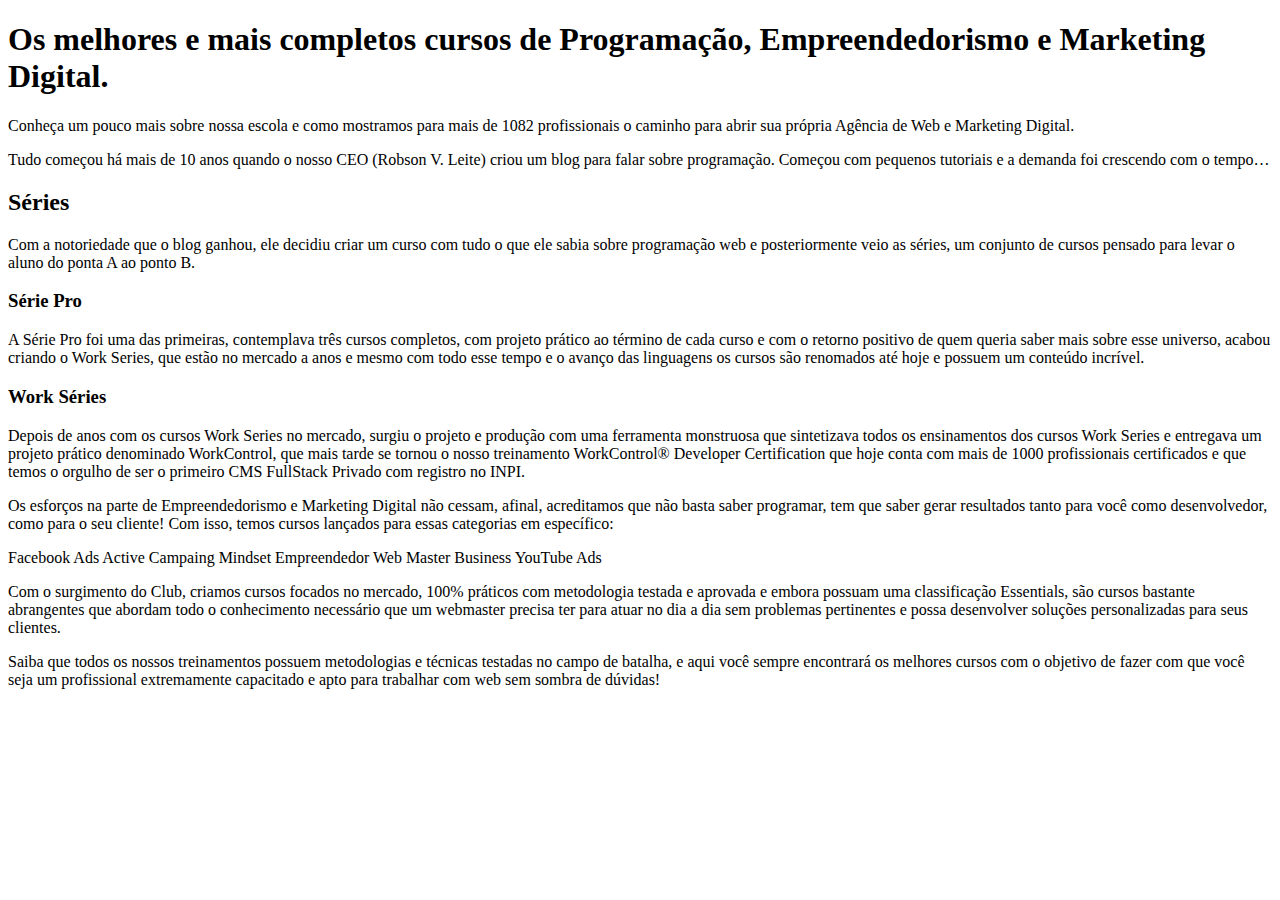
<file: 02 - iniciando com html5/02-servindo-tags-para-conteudo.html>
<!DOCTYPE html>
<html lang="pt-br">

<head>
    <meta charset="UTF-8">
    <meta name="viewport" content="width=device-width, initial-scale=1.0">
    <meta http-equiv="X-UA-Compatible" content="ie=edge">
    <title>02.02 - Servindo tags para conteúdo</title>
</head>

<body>
    <h1>Os melhores e mais completos cursos de Programação, Empreendedorismo e Marketing Digital.</h1>
    <p>Conheça um pouco mais sobre nossa escola e como mostramos para mais de 1082 profissionais o caminho para abrir
        sua própria Agência de Web e Marketing Digital.</p>

    <p>Tudo começou há mais de 10 anos quando o nosso CEO (Robson V. Leite) criou um blog para falar sobre programação.
        Começou com pequenos tutoriais e a demanda foi crescendo com o tempo…</p>
    <h2>Séries</h2>
    <p>Com a notoriedade que o blog ganhou, ele decidiu criar um curso com tudo o que ele sabia sobre programação web e
        posteriormente veio as séries, um conjunto de cursos pensado para levar o aluno do ponta A ao ponto B.</p>
    <h3>Série Pro</h3>
    <p>A Série Pro foi uma das primeiras, contemplava três cursos completos, com projeto prático ao término de cada
        curso e com o retorno positivo de quem queria saber mais sobre esse universo, acabou criando o Work Series, que
        estão no mercado a anos e mesmo com todo esse tempo e o avanço das linguagens os cursos são renomados até hoje
        e possuem um conteúdo incrível.</p>
    <h3>Work Séries</h3>
    <p>Depois de anos com os cursos Work Series no mercado, surgiu o projeto e produção com uma ferramenta monstruosa
        que sintetizava todos os ensinamentos dos cursos Work Series e entregava um projeto prático denominado
        WorkControl, que mais tarde se tornou o nosso treinamento WorkControl® Developer Certification que hoje conta
        com mais de 1000 profissionais certificados e que temos o orgulho de ser o primeiro CMS FullStack Privado com
        registro no INPI.</p>
    <p>Os esforços na parte de Empreendedorismo e Marketing Digital não cessam, afinal, acreditamos que não basta saber
        programar, tem que saber gerar resultados tanto para você como desenvolvedor, como para o seu cliente! Com
        isso, temos cursos lançados para essas categorias em específico:</p>
    Facebook Ads
    Active Campaing
    Mindset Empreendedor
    Web Master Business
    YouTube Ads
    <p>Com o surgimento do Club, criamos cursos focados no mercado, 100% práticos com metodologia testada e aprovada e
        embora possuam uma classificação Essentials, são cursos bastante abrangentes que abordam todo o conhecimento
        necessário que um webmaster precisa ter para atuar no dia a dia sem problemas pertinentes e possa desenvolver
        soluções personalizadas para seus clientes.</p>
    <p>Saiba que todos os nossos treinamentos possuem metodologias e técnicas testadas no campo de batalha, e aqui você
        sempre encontrará os melhores cursos com o objetivo de fazer com que você seja um profissional extremamente
        capacitado e apto para trabalhar com web sem sombra de dúvidas!</p>
</body>

</html>
</file>
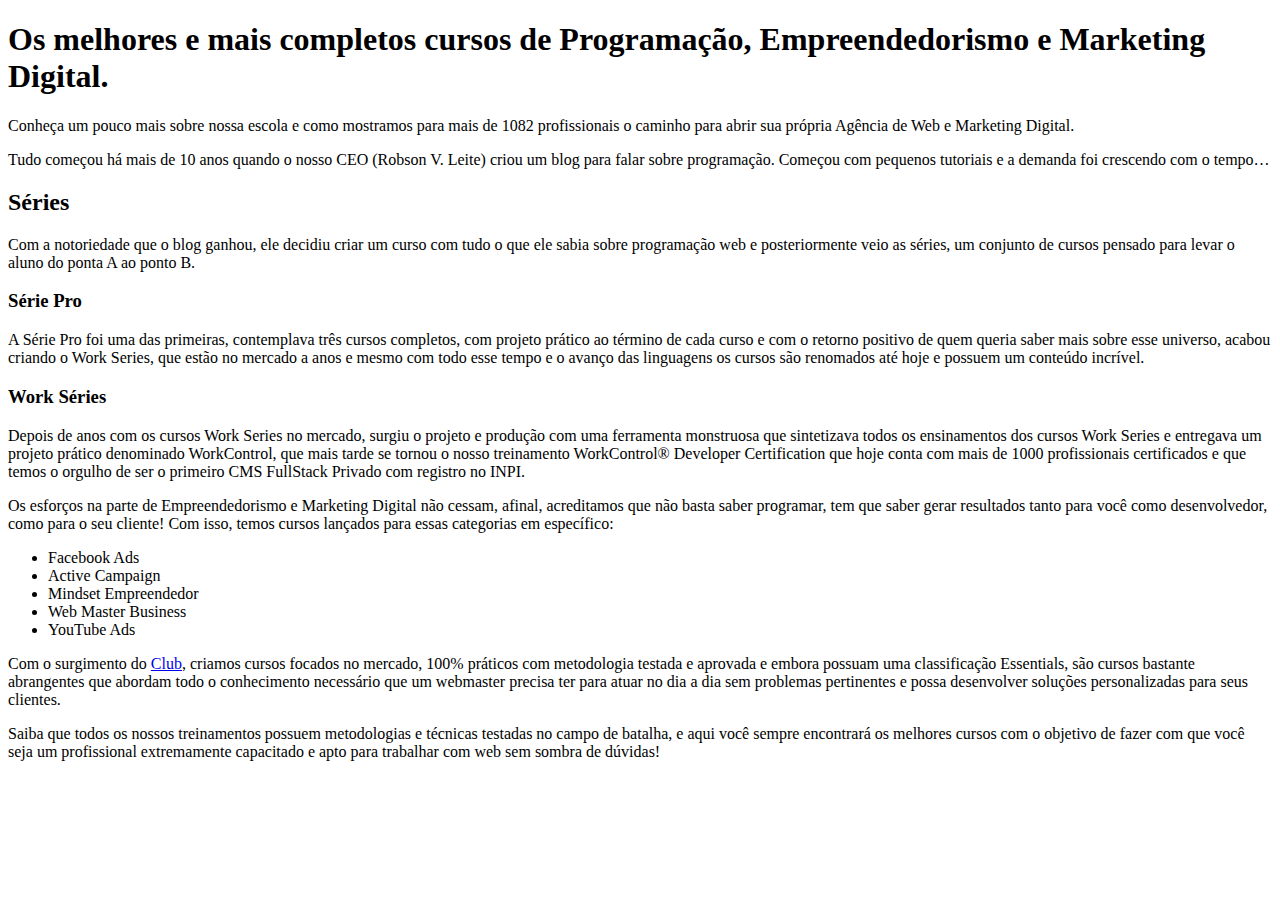
<file: 02 - iniciando com html5/03-servindo-tags-para-conteudo_pt2.html>
<!DOCTYPE html>
<html lang="pt-br">

<head>
    <meta charset="UTF-8">
    <meta name="viewport" content="width=device-width, initial-scale=1.0">
    <meta http-equiv="X-UA-Compatible" content="ie=edge">
    <title>02.03 - Servindo tags para conteúdo parte 2</title>
</head>

<body>
    <h1>Os melhores e mais completos cursos de Programação, Empreendedorismo e Marketing Digital.</h1>
    <p>Conheça um pouco mais sobre nossa escola e como mostramos para mais de 1082 profissionais o caminho para abrir
        sua própria Agência de Web e Marketing Digital.</p>

    <p>Tudo começou há mais de 10 anos quando o nosso CEO (Robson V. Leite) criou um blog para falar sobre programação.
        Começou com pequenos tutoriais e a demanda foi crescendo com o tempo…</p>
    <h2>Séries</h2>
    <p>Com a notoriedade que o blog ganhou, ele decidiu criar um curso com tudo o que ele sabia sobre programação web e
        posteriormente veio as séries, um conjunto de cursos pensado para levar o aluno do ponta A ao ponto B.</p>
    <h3>Série Pro</h3>
    <p>A Série Pro foi uma das primeiras, contemplava três cursos completos, com projeto prático ao término de cada
        curso e com o retorno positivo de quem queria saber mais sobre esse universo, acabou criando o Work Series, que
        estão no mercado a anos e mesmo com todo esse tempo e o avanço das linguagens os cursos são renomados até hoje
        e possuem um conteúdo incrível.</p>
    <h3>Work Séries</h3>
    <p>Depois de anos com os cursos Work Series no mercado, surgiu o projeto e produção com uma ferramenta monstruosa
        que sintetizava todos os ensinamentos dos cursos Work Series e entregava um projeto prático denominado
        WorkControl, que mais tarde se tornou o nosso treinamento WorkControl® Developer Certification que hoje conta
        com mais de 1000 profissionais certificados e que temos o orgulho de ser o primeiro CMS FullStack Privado com
        registro no INPI.</p>
    <p>Os esforços na parte de Empreendedorismo e Marketing Digital não cessam, afinal, acreditamos que não basta saber
        programar, tem que saber gerar resultados tanto para você como desenvolvedor, como para o seu cliente! Com
        isso, temos cursos lançados para essas categorias em específico:</p>
    <ul>
        <li>Facebook Ads</li>
        <li>Active Campaign</li>
        <li>Mindset Empreendedor</li>
        <li>Web Master Business</li>
        <li>YouTube Ads</li>
    </ul>
    <p>Com o surgimento do <a href="https://www.upinside.com.br" target="_blank" title="Upinside Treinamentos" alt="Upinside Treinamentos">
            Club</a>, criamos cursos focados no mercado, 100% práticos com metodologia testada e aprovada e
        embora possuam uma classificação Essentials, são cursos bastante abrangentes que abordam todo o conhecimento
        necessário que um webmaster precisa ter para atuar no dia a dia sem problemas pertinentes e possa desenvolver
        soluções personalizadas para seus clientes.</p>
    <p>Saiba que todos os nossos treinamentos possuem metodologias e técnicas testadas no campo de batalha, e aqui você
        sempre encontrará os melhores cursos com o objetivo de fazer com que você seja um profissional extremamente
        capacitado e apto para trabalhar com web sem sombra de dúvidas!</p>
</body>

</html>
</file>
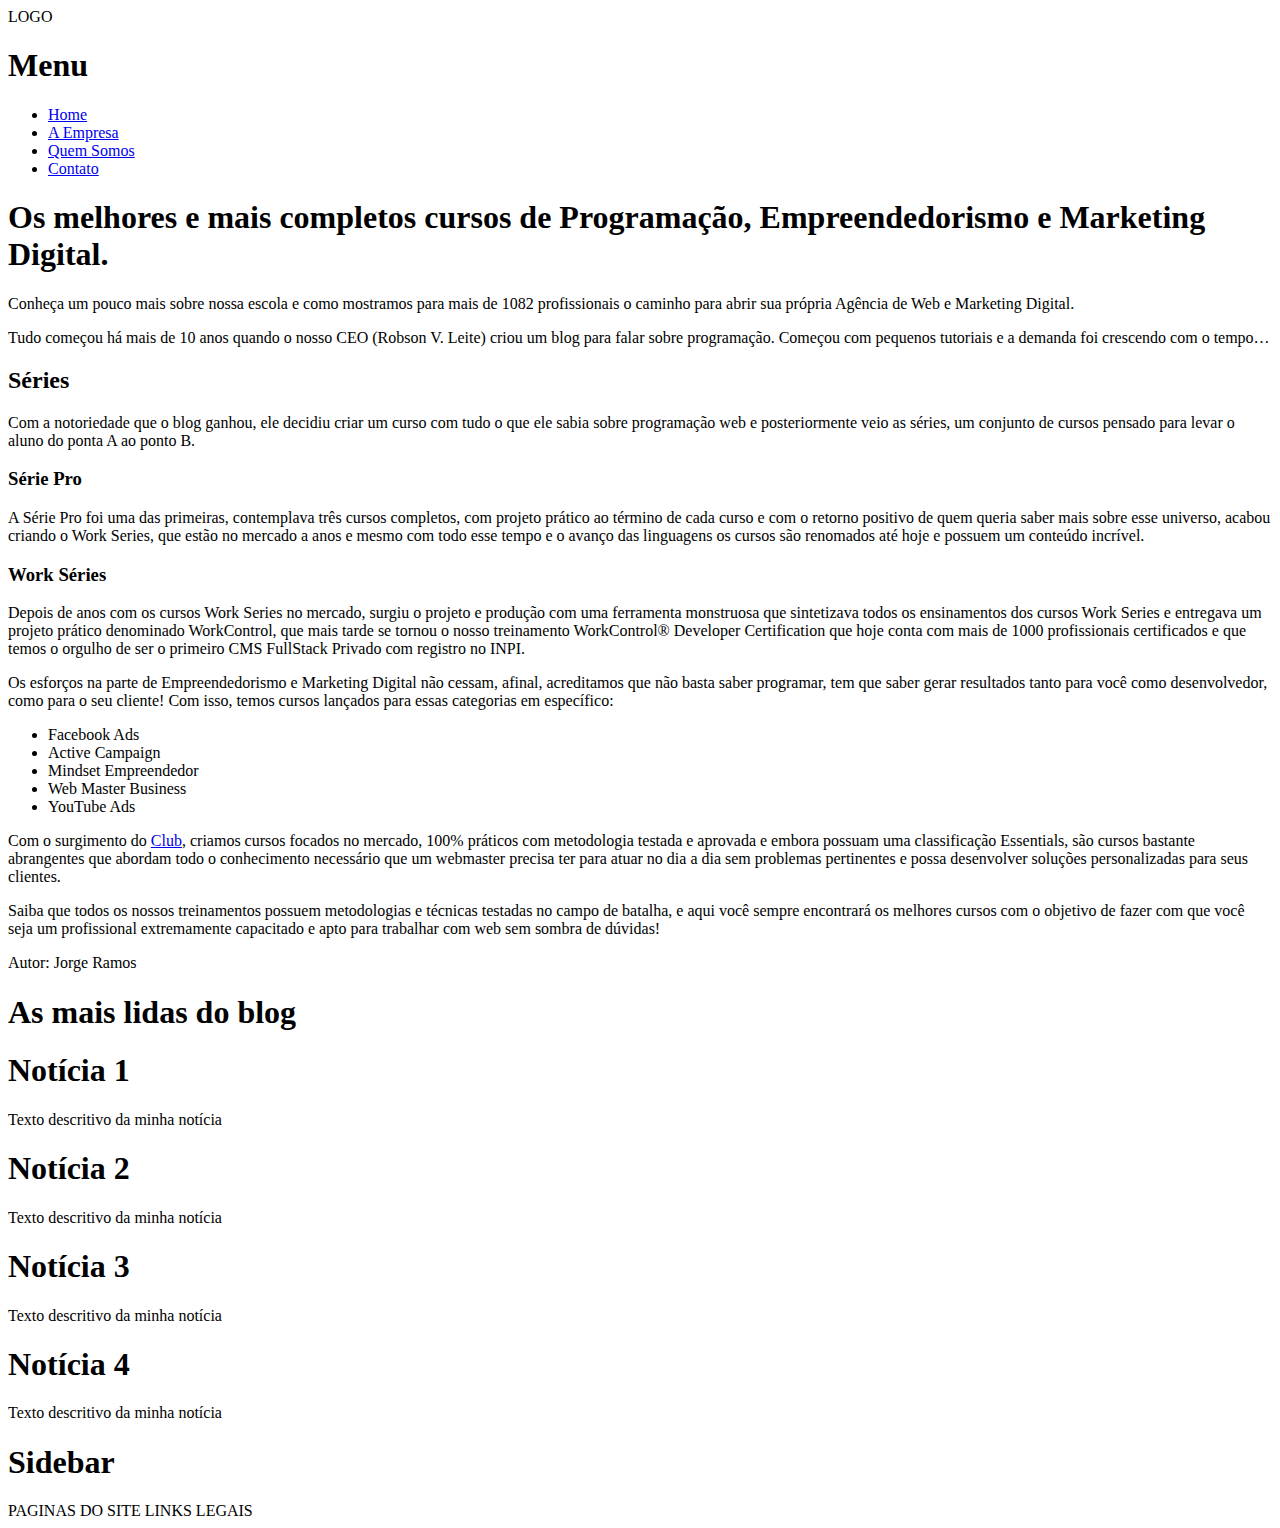
<file: 02 - iniciando com html5/04-servindo-tags-semanticas.html>
<!DOCTYPE html>
<html lang="pt-br">

<head>
    <meta charset="UTF-8">
    <meta name="viewport" content="width=device-width, initial-scale=1.0">
    <meta http-equiv="X-UA-Compatible" content="ie=edge">
    <title>02.04 - Servindo tags semânticas</title>
</head>

<body>
    <header>
        LOGO
        <nav>
            <h1>Menu</h1>
            <ul>
                <li><a href="#">Home</a></li>
                <li><a href="#">A Empresa</a></li>
                <li><a href="#">Quem Somos</a></li>
                <li><a href="#">Contato</a></li>
            </ul>
        </nav>
    </header>

    <main>
        <article>
            <header>
                <h1>Os melhores e mais completos cursos de Programação, Empreendedorismo e Marketing Digital.</h1>
                <p>Conheça um pouco mais sobre nossa escola e como mostramos para mais de 1082 profissionais o caminho
                    para
                    abrir
                    sua própria Agência de Web e Marketing Digital.</p>
            </header>

            <div>
                <p>Tudo começou há mais de 10 anos quando o nosso CEO (Robson V. Leite) criou um blog para falar sobre
                    programação.
                    Começou com pequenos tutoriais e a demanda foi crescendo com o tempo…</p>
                <h2>Séries</h2>
                <p>Com a notoriedade que o blog ganhou, ele decidiu criar um curso com tudo o que ele sabia sobre
                    programação
                    web e
                    posteriormente veio as séries, um conjunto de cursos pensado para levar o aluno do ponta A ao ponto
                    B.</p>
                <h3>Série Pro</h3>
                <p>A Série Pro foi uma das primeiras, contemplava três cursos completos, com projeto prático ao término
                    de cada
                    curso e com o retorno positivo de quem queria saber mais sobre esse universo, acabou criando o Work
                    Series,
                    que
                    estão no mercado a anos e mesmo com todo esse tempo e o avanço das linguagens os cursos são
                    renomados até
                    hoje
                    e possuem um conteúdo incrível.</p>
                <h3>Work Séries</h3>
                <p>Depois de anos com os cursos Work Series no mercado, surgiu o projeto e produção com uma ferramenta
                    monstruosa
                    que sintetizava todos os ensinamentos dos cursos Work Series e entregava um projeto prático
                    denominado
                    WorkControl, que mais tarde se tornou o nosso treinamento WorkControl® Developer Certification que
                    hoje
                    conta
                    com mais de 1000 profissionais certificados e que temos o orgulho de ser o primeiro CMS FullStack
                    Privado
                    com
                    registro no INPI.</p>
                <p>Os esforços na parte de Empreendedorismo e Marketing Digital não cessam, afinal, acreditamos que não
                    basta
                    saber
                    programar, tem que saber gerar resultados tanto para você como desenvolvedor, como para o seu
                    cliente! Com
                    isso, temos cursos lançados para essas categorias em específico:</p>
                <ul>
                    <li>Facebook Ads</li>
                    <li>Active Campaign</li>
                    <li>Mindset Empreendedor</li>
                    <li>Web Master Business</li>
                    <li>YouTube Ads</li>
                </ul>
                <p>Com o surgimento do <a href="https://www.upinside.com.br" target="_blank" title="Upinside Treinamentos"
                        alt="Upinside Treinamentos">
                        Club</a>, criamos cursos focados no mercado, 100% práticos com metodologia testada e aprovada e
                    embora possuam uma classificação Essentials, são cursos bastante abrangentes que abordam todo o
                    conhecimento
                    necessário que um webmaster precisa ter para atuar no dia a dia sem problemas pertinentes e possa
                    desenvolver
                    soluções personalizadas para seus clientes.</p>
                <p>Saiba que todos os nossos treinamentos possuem metodologias e técnicas testadas no campo de batalha,
                    e aqui
                    você
                    sempre encontrará os melhores cursos com o objetivo de fazer com que você seja um profissional
                    extremamente
                    capacitado e apto para trabalhar com web sem sombra de dúvidas!</p>
            </div>

            <footer>
                <p>Autor: Jorge Ramos</p>
            </footer>
        </article>

        <section>
            <header>
                <h1>As mais lidas do blog</h1>
            </header>

            <article>
                <header>
                    <h1>Notícia 1</h1>
                    <p>Texto descritivo da minha notícia</p>
                </header>
            </article>

            <article>
                <header>
                    <h1>Notícia 2</h1>
                    <p>Texto descritivo da minha notícia</p>
                </header>
            </article>

            <article>
                <header>
                    <h1>Notícia 3</h1>
                    <p>Texto descritivo da minha notícia</p>
                </header>
            </article>

            <article>
                <header>
                    <h1>Notícia 4</h1>
                    <p>Texto descritivo da minha notícia</p>
                </header>
            </article>
        </section>
    </main>

    <aside>
        <header>
            <h1>Sidebar</h1>
        </header>
    </aside>

    <footer>
        PAGINAS DO SITE
        LINKS LEGAIS
    </footer>
</body>

</html>
</file>
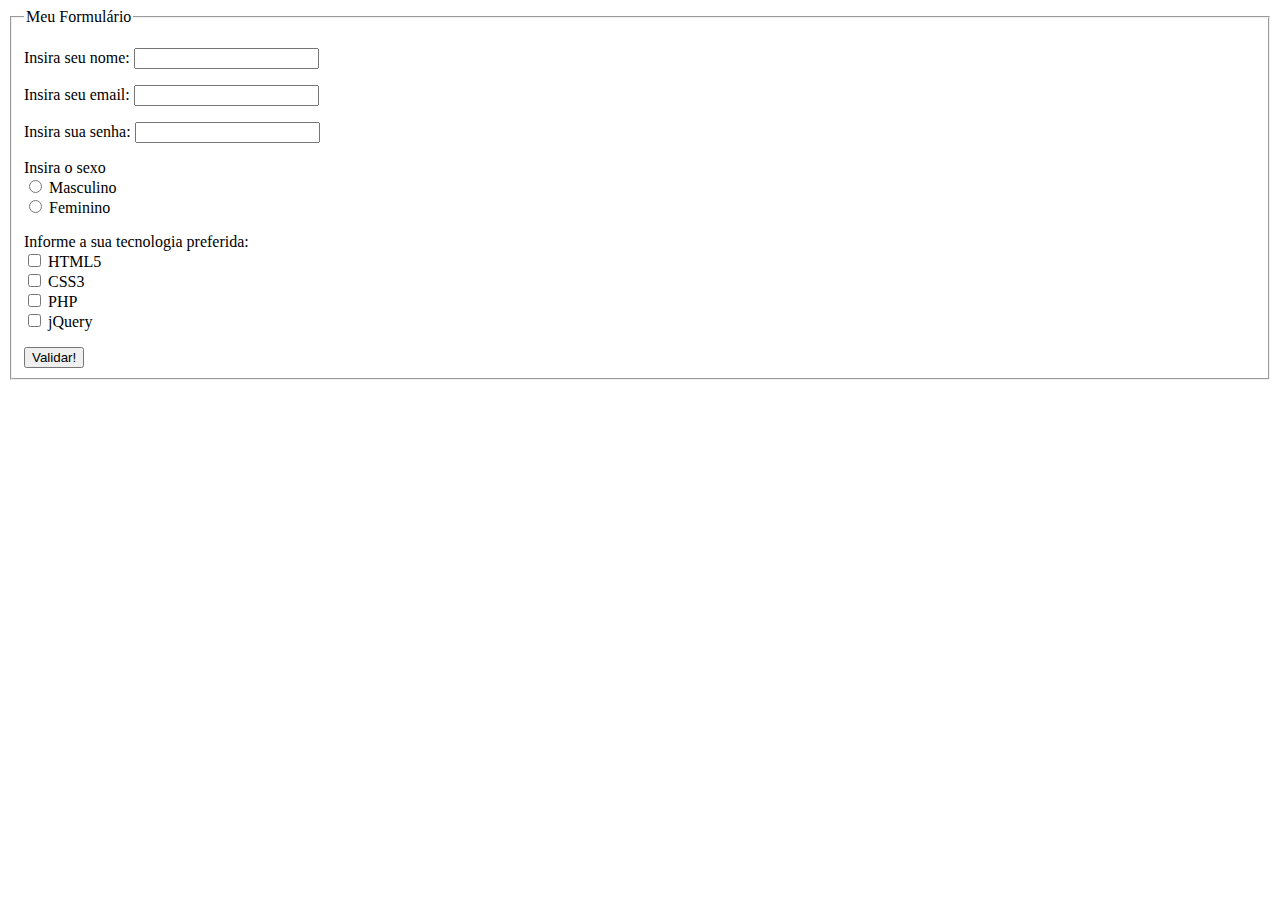
<file: 02 - iniciando com html5/06-servindo-tags-para-formularios.html>
<!DOCTYPE html>
<html>

<head>
    <meta charset="UTF-8">
    <meta name="viewport" content="width=device-width, initial-scale=1.0">
    <meta http-equiv="X-UA-Compatible" content="ie=edge">
    <title>02.06 - Servindo tags para Formulários</title>
</head>

<body>
    <main>
        <form>
            <fieldset>
                <legend>Meu Formulário</legend>

                <p>
                    Insira seu nome: <input type="text">
                </p>

                <p>
                    Insira seu email: <input type="email">
                </p>

                <p>
                    Insira sua senha: <input type="password">
                </p>

                <p>
                    Insira o sexo <br>
                    <input type="radio" name="sexo"> Masculino<br>
                    <input type="radio" name="sexo"> Feminino<br>
                </p>

                <p>
                    Informe a sua tecnologia preferida:<br>
                    <input type="checkbox"> HTML5 <br>
                    <input type="checkbox"> CSS3 <br>
                    <input type="checkbox"> PHP <br>
                    <input type="checkbox"> jQuery <br>
                </p>

                <button type="submit">Validar!</button>
            </fieldset>
        </form>
    </main>
</body>

</html>
</file>
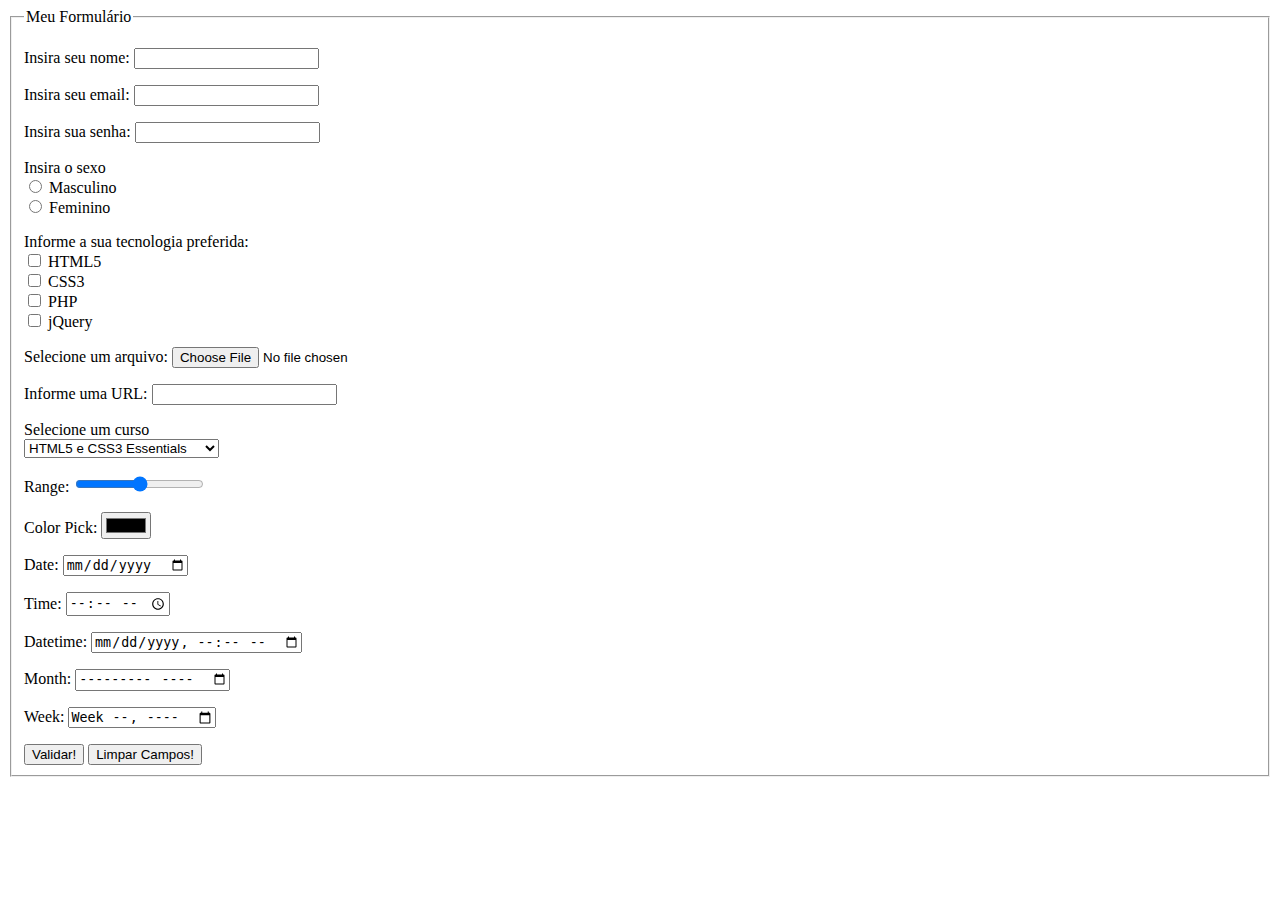
<file: 02 - iniciando com html5/07-servindo-tags-para-formularios_pt2.html>
<!DOCTYPE html>
<html>

<head>
    <meta charset="UTF-8">
    <meta name="viewport" content="width=device-width, initial-scale=1.0">
    <meta http-equiv="X-UA-Compatible" content="ie=edge">
    <title>02.07 - Servindo tags para Formulários Pt2</title>
</head>

<body>
    <main>
        <form>
            <fieldset>
                <legend>Meu Formulário</legend>

                <p>
                    Insira seu nome: <input type="text">
                </p>

                <p>
                    Insira seu email: <input type="email">
                </p>

                <p>
                    Insira sua senha: <input type="password">
                </p>

                <p>
                    Insira o sexo <br>
                    <input type="radio" name="sexo"> Masculino<br>
                    <input type="radio" name="sexo"> Feminino<br>
                </p>

                <p>
                    Informe a sua tecnologia preferida:<br>
                    <input type="checkbox"> HTML5 <br>
                    <input type="checkbox"> CSS3 <br>
                    <input type="checkbox"> PHP <br>
                    <input type="checkbox"> jQuery <br>
                </p>

                <p>
                    Selecione um arquivo: <input type="file">
                </p>

                <p>
                    Informe uma URL: <input type="url">
                </p>

                <p>
                    Selecione um curso<br>
                    <select>
                        <optgroup label="Curso de Desenvolvimento">
                            <option>HTML5 e CSS3 Essentials</option>
                            <option>Git Workflow</option>
                        </optgroup>
                        <optgroup label="Curso de Programação">
                            <option>jQuery Essentials</option>
                        </optgroup>
                    </select>
                </p>

                <p>
                    Range: <input type="range">
                </p>

                <p>
                    Color Pick: <input type="color">
                </p>

                <p>
                    Date: <input type="date">
                </p>

                <p>
                    Time: <input type="time">
                </p>

                <p>
                    Datetime: <input type="datetime-local">
                </p>

                <p>
                    Month: <input type="month">
                </p>

                <p>
                    Week: <input type="week">
                </p>

                <button type="submit">Validar!</button>
                <button type="reset">Limpar Campos!</button>
            </fieldset>
        </form>
    </main>
</body>

</html>
</file>
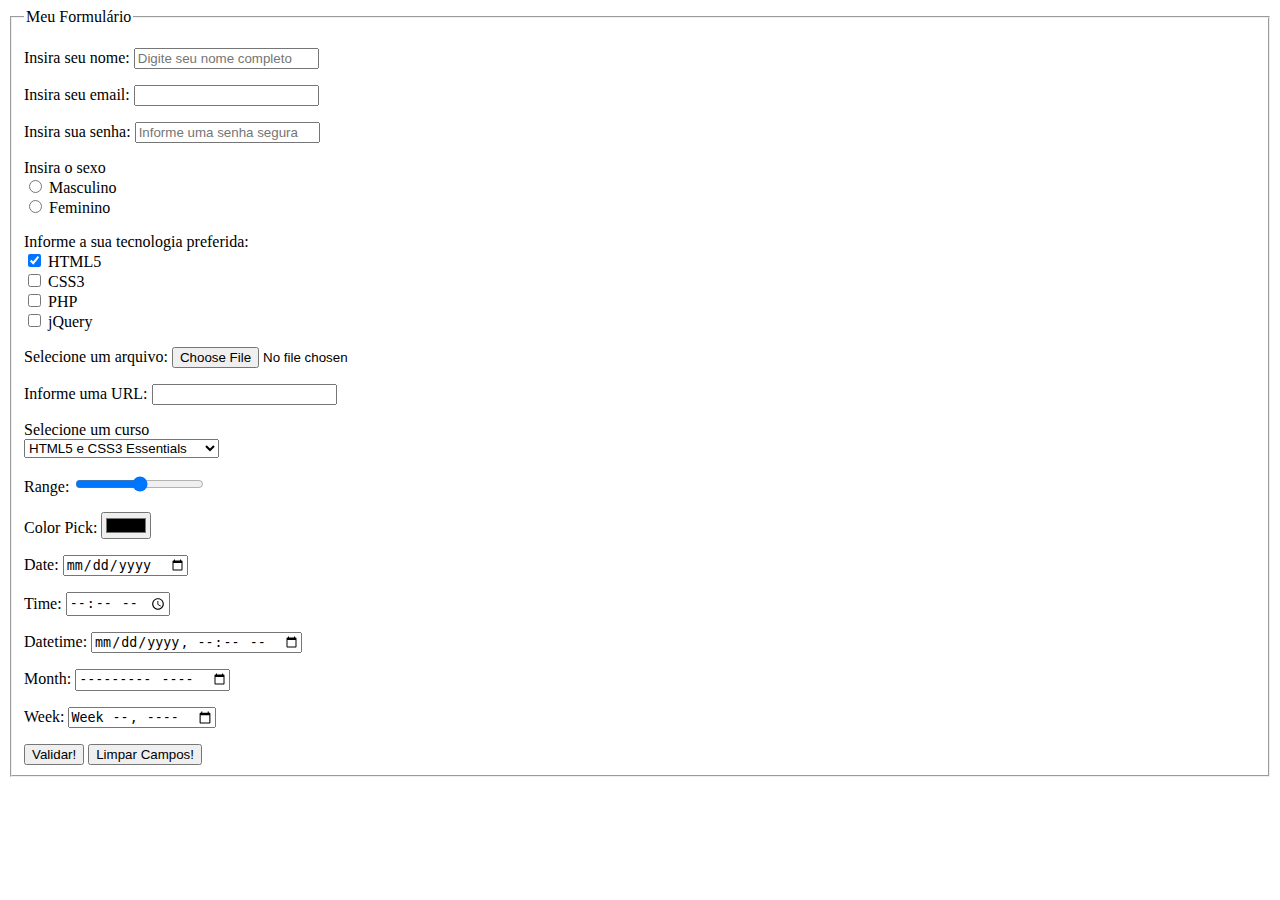
<file: 02 - iniciando com html5/08-servindo-tags-para-formularios_propriedades.html>
<!DOCTYPE html>
<html>

<head>
    <meta charset="UTF-8">
    <meta name="viewport" content="width=device-width, initial-scale=1.0">
    <meta http-equiv="X-UA-Compatible" content="ie=edge">
    <title>02.08 - Servindo tags para Formulários [Propriedades]</title>
</head>

<body>
    <main>
        <form>
            <fieldset>
                <legend>Meu Formulário</legend>

                <p>
                    Insira seu nome: <input type="text" required placeholder="Digite seu nome completo">
                </p>

                <p>
                    Insira seu email: <input type="email" required="">
                </p>

                <p>
                    Insira sua senha: <input type="password" required="required" placeholder="Informe uma senha segura">
                </p>

                <p>
                    Insira o sexo <br>
                    <input type="radio" name="sexo"> Masculino<br>
                    <input type="radio" name="sexo"> Feminino<br>
                </p>

                <p>
                    Informe a sua tecnologia preferida:<br>
                    <input type="checkbox" checked> HTML5 <br>
                    <input type="checkbox"> CSS3 <br>
                    <input type="checkbox"> PHP <br>
                    <input type="checkbox"> jQuery <br>
                </p>

                <p>
                    Selecione um arquivo: <input type="file">
                </p>

                <p>
                    Informe uma URL: <input type="url">
                </p>

                <p>
                    Selecione um curso<br>
                    <select>
                        <optgroup label="Curso de Desenvolvimento">
                            <option>HTML5 e CSS3 Essentials</option>
                            <option>Git Workflow</option>
                        </optgroup>
                        <optgroup label="Curso de Programação">
                            <option>jQuery Essentials</option>
                        </optgroup>
                    </select>
                </p>

                <p>
                    Range: <input type="range">
                </p>

                <p>
                    Color Pick: <input type="color">
                </p>

                <p>
                    Date: <input type="date">
                </p>

                <p>
                    Time: <input type="time">
                </p>

                <p>
                    Datetime: <input type="datetime-local">
                </p>

                <p>
                    Month: <input type="month">
                </p>

                <p>
                    Week: <input type="week">
                </p>

                <button type="submit">Validar!</button>
                <button type="reset">Limpar Campos!</button>
            </fieldset>
        </form>
    </main>
</body>

</html>
</file>
<file: 04-iniciando-com-css3/boot.css>
*,
*::after,
*::before {
    margin: 0;
    padding: 0;
    text-decoration: none;
    font-size: 1em;
    box-sizing: border-box;
}

.radius {
    border-radius: 15px;
    -moz-border-radius: 15px;
    -webkit-border-radius: 15px;
}

.btn {
    padding: 8px 20px;
    font-weight: normal;
    margin: 0 4px;
    border-radius: 5px;
    -moz-border-radius: 5px;
    -webkit-border-radius: 5px;
    text-decoration: none;
}

.btn:hover {
    cursor: pointer;
}

.btn_green {
    background-color: #009933;
    color: #fff;
}

.btn_green:hover {
    background-color: #00cc66;
}

.btn_red {
    background-color: #cc0000;
    color: #fff;
}

.btn_red:hover {
    background-color: #ff3333;
}
</file>
<file: 04-iniciando-com-css3/estilo.css>
.main_blog {
    max-width: calc(1000px - 80px);
    width: calc(96% - 80px);
    background-color: #ccc;
    padding: 40px;
    margin: 0 auto;
    display: flex;
    flex-wrap: wrap;
    justify-content: space-between;
}

.main_blog header {
    flex-basis: 100%;
}
.main_blog article {
    flex-basis: calc(50% - 40px - 20px);
    padding: 10px 20px;
    background-color: #333;
    color: #fff;
    margin: 20px 0;
}

.main_blog article p {
    font-size: 1.1em;
}

.title_medium_lightgray {
    color: #ccc;
    font-size: 1.4em;
    font-weight: bold;
    border-bottom: 1px solid #ccc;
    padding-bottom: 4px;
}

@media (max-width: 640px) {
    .main_blog article {
        flex-basis: calc(100% - 40px);
    }
}
</file>
<file: 05-estilizando-projeto-pratico/_cdn/fonticon.css>
@font-face {
    font-family: 'icomoon';
    src:    url('fonts/icomoon.eot?y0waze');
    src:    url('fonts/icomoon.eot?y0waze#iefix') format('embedded-opentype'),
        url('fonts/icomoon.ttf?y0waze') format('truetype'),
        url('fonts/icomoon.woff?y0waze') format('woff'),
        url('fonts/icomoon.svg?y0waze#icomoon') format('svg');
    font-weight: normal;
    font-style: normal;
}

[class^="icon-"]:before, [class*=" icon-"]:before {
    font-family: 'icomoon';
    speak: none;
    font-style: normal;
    font-weight: normal;
    font-variant: normal;
    text-transform: none;
    line-height: 1.2;
    font-size: 1em;
    margin-right: 8px;


    /* Render Font */
    -webkit-font-smoothing: antialiased;
    -moz-osx-font-smoothing: grayscale;
}

.icon-notext,
.icon-notext:before{
    margin: 0 !important;
    text-align: center;
}

.icon-home:before {
    content: "\e900";
}
.icon-home2:before {
    content: "\e901";
}
.icon-home3:before {
    content: "\e902";
}
.icon-office:before {
    content: "\e903";
}
.icon-newspaper:before {
    content: "\e904";
}
.icon-pencil:before {
    content: "\e905";
}
.icon-pencil2:before {
    content: "\e906";
}
.icon-quill:before {
    content: "\e907";
}
.icon-pen:before {
    content: "\e908";
}
.icon-blog:before {
    content: "\e909";
}
.icon-eyedropper:before {
    content: "\e90a";
}
.icon-droplet:before {
    content: "\e90b";
}
.icon-paint-format:before {
    content: "\e90c";
}
.icon-image:before {
    content: "\e90d";
}
.icon-images:before {
    content: "\e90e";
}
.icon-camera:before {
    content: "\e90f";
}
.icon-headphones:before {
    content: "\e910";
}
.icon-music:before {
    content: "\e911";
}
.icon-play:before {
    content: "\e912";
}
.icon-film:before {
    content: "\e913";
}
.icon-video-camera:before {
    content: "\e914";
}
.icon-dice:before {
    content: "\e915";
}
.icon-pacman:before {
    content: "\e916";
}
.icon-spades:before {
    content: "\e917";
}
.icon-clubs:before {
    content: "\e918";
}
.icon-diamonds:before {
    content: "\e919";
}
.icon-bullhorn:before {
    content: "\e91a";
}
.icon-connection:before {
    content: "\e91b";
}
.icon-podcast:before {
    content: "\e91c";
}
.icon-feed:before {
    content: "\e91d";
}
.icon-mic:before {
    content: "\e91e";
}
.icon-book:before {
    content: "\e91f";
}
.icon-books:before {
    content: "\e920";
}
.icon-library:before {
    content: "\e921";
}
.icon-file-text:before {
    content: "\e922";
}
.icon-profile:before {
    content: "\e923";
}
.icon-file-empty:before {
    content: "\e924";
}
.icon-files-empty:before {
    content: "\e925";
}
.icon-file-text2:before {
    content: "\e926";
}
.icon-file-picture:before {
    content: "\e927";
}
.icon-file-music:before {
    content: "\e928";
}
.icon-file-play:before {
    content: "\e929";
}
.icon-file-video:before {
    content: "\e92a";
}
.icon-file-zip:before {
    content: "\e92b";
}
.icon-copy:before {
    content: "\e92c";
}
.icon-paste:before {
    content: "\e92d";
}
.icon-stack:before {
    content: "\e92e";
}
.icon-folder:before {
    content: "\e92f";
}
.icon-folder-open:before {
    content: "\e930";
}
.icon-folder-plus:before {
    content: "\e931";
}
.icon-folder-minus:before {
    content: "\e932";
}
.icon-folder-download:before {
    content: "\e933";
}
.icon-folder-upload:before {
    content: "\e934";
}
.icon-price-tag:before {
    content: "\e935";
}
.icon-price-tags:before {
    content: "\e936";
}
.icon-barcode:before {
    content: "\e937";
}
.icon-qrcode:before {
    content: "\e938";
}
.icon-ticket:before {
    content: "\e939";
}
.icon-cart:before {
    content: "\e93a";
}
.icon-coin-dollar:before {
    content: "\e93b";
}
.icon-coin-euro:before {
    content: "\e93c";
}
.icon-coin-pound:before {
    content: "\e93d";
}
.icon-coin-yen:before {
    content: "\e93e";
}
.icon-credit-card:before {
    content: "\e93f";
}
.icon-calculator:before {
    content: "\e940";
}
.icon-lifebuoy:before {
    content: "\e941";
}
.icon-phone:before {
    content: "\e942";
}
.icon-phone-hang-up:before {
    content: "\e943";
}
.icon-address-book:before {
    content: "\e944";
}
.icon-envelop:before {
    content: "\e945";
}
.icon-pushpin:before {
    content: "\e946";
}
.icon-location:before {
    content: "\e947";
}
.icon-location2:before {
    content: "\e948";
}
.icon-compass:before {
    content: "\e949";
}
.icon-compass2:before {
    content: "\e94a";
}
.icon-map:before {
    content: "\e94b";
}
.icon-map2:before {
    content: "\e94c";
}
.icon-history:before {
    content: "\e94d";
}
.icon-clock:before {
    content: "\e94e";
}
.icon-clock2:before {
    content: "\e94f";
}
.icon-alarm:before {
    content: "\e950";
}
.icon-bell:before {
    content: "\e951";
}
.icon-stopwatch:before {
    content: "\e952";
}
.icon-calendar:before {
    content: "\e953";
}
.icon-printer:before {
    content: "\e954";
}
.icon-keyboard:before {
    content: "\e955";
}
.icon-display:before {
    content: "\e956";
}
.icon-laptop:before {
    content: "\e957";
}
.icon-mobile:before {
    content: "\e958";
}
.icon-mobile2:before {
    content: "\e959";
}
.icon-tablet:before {
    content: "\e95a";
}
.icon-tv:before {
    content: "\e95b";
}
.icon-drawer:before {
    content: "\e95c";
}
.icon-drawer2:before {
    content: "\e95d";
}
.icon-box-add:before {
    content: "\e95e";
}
.icon-box-remove:before {
    content: "\e95f";
}
.icon-download:before {
    content: "\e960";
}
.icon-upload:before {
    content: "\e961";
}
.icon-floppy-disk:before {
    content: "\e962";
}
.icon-drive:before {
    content: "\e963";
}
.icon-database:before {
    content: "\e964";
}
.icon-undo:before {
    content: "\e965";
}
.icon-redo:before {
    content: "\e966";
}
.icon-undo2:before {
    content: "\e967";
}
.icon-redo2:before {
    content: "\e968";
}
.icon-forward:before {
    content: "\e969";
}
.icon-reply:before {
    content: "\e96a";
}
.icon-bubble:before {
    content: "\e96b";
}
.icon-bubbles:before {
    content: "\e96c";
}
.icon-bubbles2:before {
    content: "\e96d";
}
.icon-bubble2:before {
    content: "\e96e";
}
.icon-bubbles3:before {
    content: "\e96f";
}
.icon-bubbles4:before {
    content: "\e970";
}
.icon-user:before {
    content: "\e971";
}
.icon-users:before {
    content: "\e972";
}
.icon-user-plus:before {
    content: "\e973";
}
.icon-user-minus:before {
    content: "\e974";
}
.icon-user-check:before {
    content: "\e975";
}
.icon-user-tie:before {
    content: "\e976";
}
.icon-quotes-left:before {
    content: "\e977";
}
.icon-quotes-right:before {
    content: "\e978";
}
.icon-hour-glass:before {
    content: "\e979";
}
.icon-spinner:before {
    content: "\e97a";
}
.icon-spinner2:before {
    content: "\e97b";
}
.icon-spinner3:before {
    content: "\e97c";
}
.icon-spinner4:before {
    content: "\e97d";
}
.icon-spinner5:before {
    content: "\e97e";
}
.icon-spinner6:before {
    content: "\e97f";
}
.icon-spinner7:before {
    content: "\e980";
}
.icon-spinner8:before {
    content: "\e981";
}
.icon-spinner9:before {
    content: "\e982";
}
.icon-spinner10:before {
    content: "\e983";
}
.icon-spinner11:before {
    content: "\e984";
}
.icon-binoculars:before {
    content: "\e985";
}
.icon-search:before {
    content: "\e986";
}
.icon-zoom-in:before {
    content: "\e987";
}
.icon-zoom-out:before {
    content: "\e988";
}
.icon-enlarge:before {
    content: "\e989";
}
.icon-shrink:before {
    content: "\e98a";
}
.icon-enlarge2:before {
    content: "\e98b";
}
.icon-shrink2:before {
    content: "\e98c";
}
.icon-key:before {
    content: "\e98d";
}
.icon-key2:before {
    content: "\e98e";
}
.icon-lock:before {
    content: "\e98f";
}
.icon-unlocked:before {
    content: "\e990";
}
.icon-wrench:before {
    content: "\e991";
}
.icon-equalizer:before {
    content: "\e992";
}
.icon-equalizer2:before {
    content: "\e993";
}
.icon-cog:before {
    content: "\e994";
}
.icon-cogs:before {
    content: "\e995";
}
.icon-hammer:before {
    content: "\e996";
}
.icon-magic-wand:before {
    content: "\e997";
}
.icon-aid-kit:before {
    content: "\e998";
}
.icon-bug:before {
    content: "\e999";
}
.icon-pie-chart:before {
    content: "\e99a";
}
.icon-stats-dots:before {
    content: "\e99b";
}
.icon-stats-bars:before {
    content: "\e99c";
}
.icon-stats-bars2:before {
    content: "\e99d";
}
.icon-trophy:before {
    content: "\e99e";
}
.icon-gift:before {
    content: "\e99f";
}
.icon-glass:before {
    content: "\e9a0";
}
.icon-glass2:before {
    content: "\e9a1";
}
.icon-mug:before {
    content: "\e9a2";
}
.icon-spoon-knife:before {
    content: "\e9a3";
}
.icon-leaf:before {
    content: "\e9a4";
}
.icon-rocket:before {
    content: "\e9a5";
}
.icon-meter:before {
    content: "\e9a6";
}
.icon-meter2:before {
    content: "\e9a7";
}
.icon-hammer2:before {
    content: "\e9a8";
}
.icon-fire:before {
    content: "\e9a9";
}
.icon-lab:before {
    content: "\e9aa";
}
.icon-magnet:before {
    content: "\e9ab";
}
.icon-bin:before {
    content: "\e9ac";
}
.icon-bin2:before {
    content: "\e9ad";
}
.icon-briefcase:before {
    content: "\e9ae";
}
.icon-airplane:before {
    content: "\e9af";
}
.icon-truck:before {
    content: "\e9b0";
}
.icon-road:before {
    content: "\e9b1";
}
.icon-accessibility:before {
    content: "\e9b2";
}
.icon-target:before {
    content: "\e9b3";
}
.icon-shield:before {
    content: "\e9b4";
}
.icon-power:before {
    content: "\e9b5";
}
.icon-switch:before {
    content: "\e9b6";
}
.icon-power-cord:before {
    content: "\e9b7";
}
.icon-clipboard:before {
    content: "\e9b8";
}
.icon-list-numbered:before {
    content: "\e9b9";
}
.icon-list:before {
    content: "\e9ba";
}
.icon-list2:before {
    content: "\e9bb";
}
.icon-tree:before {
    content: "\e9bc";
}
.icon-menu:before {
    content: "\e9bd";
}
.icon-menu2:before {
    content: "\e9be";
}
.icon-menu3:before {
    content: "\e9bf";
}
.icon-menu4:before {
    content: "\e9c0";
}
.icon-cloud:before {
    content: "\e9c1";
}
.icon-cloud-download:before {
    content: "\e9c2";
}
.icon-cloud-upload:before {
    content: "\e9c3";
}
.icon-cloud-check:before {
    content: "\e9c4";
}
.icon-download2:before {
    content: "\e9c5";
}
.icon-upload2:before {
    content: "\e9c6";
}
.icon-download3:before {
    content: "\e9c7";
}
.icon-upload3:before {
    content: "\e9c8";
}
.icon-sphere:before {
    content: "\e9c9";
}
.icon-earth:before {
    content: "\e9ca";
}
.icon-link:before {
    content: "\e9cb";
}
.icon-flag:before {
    content: "\e9cc";
}
.icon-attachment:before {
    content: "\e9cd";
}
.icon-eye:before {
    content: "\e9ce";
}
.icon-eye-plus:before {
    content: "\e9cf";
}
.icon-eye-minus:before {
    content: "\e9d0";
}
.icon-eye-blocked:before {
    content: "\e9d1";
}
.icon-bookmark:before {
    content: "\e9d2";
}
.icon-bookmarks:before {
    content: "\e9d3";
}
.icon-sun:before {
    content: "\e9d4";
}
.icon-contrast:before {
    content: "\e9d5";
}
.icon-brightness-contrast:before {
    content: "\e9d6";
}
.icon-star-empty:before {
    content: "\e9d7";
}
.icon-star-half:before {
    content: "\e9d8";
}
.icon-star-full:before {
    content: "\e9d9";
}
.icon-heart:before {
    content: "\e9da";
}
.icon-heart-broken:before {
    content: "\e9db";
}
.icon-man:before {
    content: "\e9dc";
}
.icon-woman:before {
    content: "\e9dd";
}
.icon-man-woman:before {
    content: "\e9de";
}
.icon-happy:before {
    content: "\e9df";
}
.icon-happy2:before {
    content: "\e9e0";
}
.icon-smile:before {
    content: "\e9e1";
}
.icon-smile2:before {
    content: "\e9e2";
}
.icon-tongue:before {
    content: "\e9e3";
}
.icon-tongue2:before {
    content: "\e9e4";
}
.icon-sad:before {
    content: "\e9e5";
}
.icon-sad2:before {
    content: "\e9e6";
}
.icon-wink:before {
    content: "\e9e7";
}
.icon-wink2:before {
    content: "\e9e8";
}
.icon-grin:before {
    content: "\e9e9";
}
.icon-grin2:before {
    content: "\e9ea";
}
.icon-cool:before {
    content: "\e9eb";
}
.icon-cool2:before {
    content: "\e9ec";
}
.icon-angry:before {
    content: "\e9ed";
}
.icon-angry2:before {
    content: "\e9ee";
}
.icon-evil:before {
    content: "\e9ef";
}
.icon-evil2:before {
    content: "\e9f0";
}
.icon-shocked:before {
    content: "\e9f1";
}
.icon-shocked2:before {
    content: "\e9f2";
}
.icon-baffled:before {
    content: "\e9f3";
}
.icon-baffled2:before {
    content: "\e9f4";
}
.icon-confused:before {
    content: "\e9f5";
}
.icon-confused2:before {
    content: "\e9f6";
}
.icon-neutral:before {
    content: "\e9f7";
}
.icon-neutral2:before {
    content: "\e9f8";
}
.icon-hipster:before {
    content: "\e9f9";
}
.icon-hipster2:before {
    content: "\e9fa";
}
.icon-wondering:before {
    content: "\e9fb";
}
.icon-wondering2:before {
    content: "\e9fc";
}
.icon-sleepy:before {
    content: "\e9fd";
}
.icon-sleepy2:before {
    content: "\e9fe";
}
.icon-frustrated:before {
    content: "\e9ff";
}
.icon-frustrated2:before {
    content: "\ea00";
}
.icon-crying:before {
    content: "\ea01";
}
.icon-crying2:before {
    content: "\ea02";
}
.icon-point-up:before {
    content: "\ea03";
}
.icon-point-right:before {
    content: "\ea04";
}
.icon-point-down:before {
    content: "\ea05";
}
.icon-point-left:before {
    content: "\ea06";
}
.icon-warning:before {
    content: "\ea07";
}
.icon-notification:before {
    content: "\ea08";
}
.icon-question:before {
    content: "\ea09";
}
.icon-plus:before {
    content: "\ea0a";
}
.icon-minus:before {
    content: "\ea0b";
}
.icon-info:before {
    content: "\ea0c";
}
.icon-cancel-circle:before {
    content: "\ea0d";
}
.icon-blocked:before {
    content: "\ea0e";
}
.icon-cross:before {
    content: "\ea0f";
}
.icon-checkmark:before {
    content: "\ea10";
}
.icon-checkmark2:before {
    content: "\ea11";
}
.icon-spell-check:before {
    content: "\ea12";
}
.icon-enter:before {
    content: "\ea13";
}
.icon-exit:before {
    content: "\ea14";
}
.icon-play2:before {
    content: "\ea15";
}
.icon-pause:before {
    content: "\ea16";
}
.icon-stop:before {
    content: "\ea17";
}
.icon-previous:before {
    content: "\ea18";
}
.icon-next:before {
    content: "\ea19";
}
.icon-backward:before {
    content: "\ea1a";
}
.icon-forward2:before {
    content: "\ea1b";
}
.icon-play3:before {
    content: "\ea1c";
}
.icon-pause2:before {
    content: "\ea1d";
}
.icon-stop2:before {
    content: "\ea1e";
}
.icon-backward2:before {
    content: "\ea1f";
}
.icon-forward3:before {
    content: "\ea20";
}
.icon-first:before {
    content: "\ea21";
}
.icon-last:before {
    content: "\ea22";
}
.icon-previous2:before {
    content: "\ea23";
}
.icon-next2:before {
    content: "\ea24";
}
.icon-eject:before {
    content: "\ea25";
}
.icon-volume-high:before {
    content: "\ea26";
}
.icon-volume-medium:before {
    content: "\ea27";
}
.icon-volume-low:before {
    content: "\ea28";
}
.icon-volume-mute:before {
    content: "\ea29";
}
.icon-volume-mute2:before {
    content: "\ea2a";
}
.icon-volume-increase:before {
    content: "\ea2b";
}
.icon-volume-decrease:before {
    content: "\ea2c";
}
.icon-loop:before {
    content: "\ea2d";
}
.icon-loop2:before {
    content: "\ea2e";
}
.icon-infinite:before {
    content: "\ea2f";
}
.icon-shuffle:before {
    content: "\ea30";
}
.icon-arrow-up-left:before {
    content: "\ea31";
}
.icon-arrow-up:before {
    content: "\ea32";
}
.icon-arrow-up-right:before {
    content: "\ea33";
}
.icon-arrow-right:before {
    content: "\ea34";
}
.icon-arrow-down-right:before {
    content: "\ea35";
}
.icon-arrow-down:before {
    content: "\ea36";
}
.icon-arrow-down-left:before {
    content: "\ea37";
}
.icon-arrow-left:before {
    content: "\ea38";
}
.icon-arrow-up-left2:before {
    content: "\ea39";
}
.icon-arrow-up2:before {
    content: "\ea3a";
}
.icon-arrow-up-right2:before {
    content: "\ea3b";
}
.icon-arrow-right2:before {
    content: "\ea3c";
}
.icon-arrow-down-right2:before {
    content: "\ea3d";
}
.icon-arrow-down2:before {
    content: "\ea3e";
}
.icon-arrow-down-left2:before {
    content: "\ea3f";
}
.icon-arrow-left2:before {
    content: "\ea40";
}
.icon-circle-up:before {
    content: "\ea41";
}
.icon-circle-right:before {
    content: "\ea42";
}
.icon-circle-down:before {
    content: "\ea43";
}
.icon-circle-left:before {
    content: "\ea44";
}
.icon-tab:before {
    content: "\ea45";
}
.icon-move-up:before {
    content: "\ea46";
}
.icon-move-down:before {
    content: "\ea47";
}
.icon-sort-alpha-asc:before {
    content: "\ea48";
}
.icon-sort-alpha-desc:before {
    content: "\ea49";
}
.icon-sort-numeric-asc:before {
    content: "\ea4a";
}
.icon-sort-numberic-desc:before {
    content: "\ea4b";
}
.icon-sort-amount-asc:before {
    content: "\ea4c";
}
.icon-sort-amount-desc:before {
    content: "\ea4d";
}
.icon-command:before {
    content: "\ea4e";
}
.icon-shift:before {
    content: "\ea4f";
}
.icon-ctrl:before {
    content: "\ea50";
}
.icon-opt:before {
    content: "\ea51";
}
.icon-checkbox-checked:before {
    content: "\ea52";
}
.icon-checkbox-unchecked:before {
    content: "\ea53";
}
.icon-radio-checked:before {
    content: "\ea54";
}
.icon-radio-checked2:before {
    content: "\ea55";
}
.icon-radio-unchecked:before {
    content: "\ea56";
}
.icon-crop:before {
    content: "\ea57";
}
.icon-make-group:before {
    content: "\ea58";
}
.icon-ungroup:before {
    content: "\ea59";
}
.icon-scissors:before {
    content: "\ea5a";
}
.icon-filter:before {
    content: "\ea5b";
}
.icon-font:before {
    content: "\ea5c";
}
.icon-ligature:before {
    content: "\ea5d";
}
.icon-ligature2:before {
    content: "\ea5e";
}
.icon-text-height:before {
    content: "\ea5f";
}
.icon-text-width:before {
    content: "\ea60";
}
.icon-font-size:before {
    content: "\ea61";
}
.icon-bold:before {
    content: "\ea62";
}
.icon-underline:before {
    content: "\ea63";
}
.icon-italic:before {
    content: "\ea64";
}
.icon-strikethrough:before {
    content: "\ea65";
}
.icon-omega:before {
    content: "\ea66";
}
.icon-sigma:before {
    content: "\ea67";
}
.icon-page-break:before {
    content: "\ea68";
}
.icon-superscript:before {
    content: "\ea69";
}
.icon-subscript:before {
    content: "\ea6a";
}
.icon-superscript2:before {
    content: "\ea6b";
}
.icon-subscript2:before {
    content: "\ea6c";
}
.icon-text-color:before {
    content: "\ea6d";
}
.icon-pagebreak:before {
    content: "\ea6e";
}
.icon-clear-formatting:before {
    content: "\ea6f";
}
.icon-table:before {
    content: "\ea70";
}
.icon-table2:before {
    content: "\ea71";
}
.icon-insert-template:before {
    content: "\ea72";
}
.icon-pilcrow:before {
    content: "\ea73";
}
.icon-ltr:before {
    content: "\ea74";
}
.icon-rtl:before {
    content: "\ea75";
}
.icon-section:before {
    content: "\ea76";
}
.icon-paragraph-left:before {
    content: "\ea77";
}
.icon-paragraph-center:before {
    content: "\ea78";
}
.icon-paragraph-right:before {
    content: "\ea79";
}
.icon-paragraph-justify:before {
    content: "\ea7a";
}
.icon-indent-increase:before {
    content: "\ea7b";
}
.icon-indent-decrease:before {
    content: "\ea7c";
}
.icon-share:before {
    content: "\ea7d";
}
.icon-new-tab:before {
    content: "\ea7e";
}
.icon-embed:before {
    content: "\ea7f";
}
.icon-embed2:before {
    content: "\ea80";
}
.icon-terminal:before {
    content: "\ea81";
}
.icon-share2:before {
    content: "\ea82";
}
.icon-mail:before {
    content: "\ea83";
}
.icon-mail2:before {
    content: "\ea84";
}
.icon-mail3:before {
    content: "\ea85";
}
.icon-mail4:before {
    content: "\ea86";
}
.icon-amazon:before {
    content: "\ea87";
}
.icon-google:before {
    content: "\ea88";
}
.icon-google2:before {
    content: "\ea89";
}
.icon-google3:before {
    content: "\ea8a";
}
.icon-google-plus:before {
    content: "\ea8b";
}
.icon-google-plus2:before {
    content: "\ea8c";
}
.icon-google-plus3:before {
    content: "\ea8d";
}
.icon-hangouts:before {
    content: "\ea8e";
}
.icon-google-drive:before {
    content: "\ea8f";
}
.icon-facebook:before {
    content: "\ea90";
}
.icon-facebook2:before {
    content: "\ea91";
}
.icon-instagram:before {
    content: "\ea92";
}
.icon-whatsapp:before {
    content: "\ea93";
}
.icon-spotify:before {
    content: "\ea94";
}
.icon-telegram:before {
    content: "\ea95";
}
.icon-twitter:before {
    content: "\ea96";
}
.icon-vine:before {
    content: "\ea97";
}
.icon-vk:before {
    content: "\ea98";
}
.icon-renren:before {
    content: "\ea99";
}
.icon-sina-weibo:before {
    content: "\ea9a";
}
.icon-rss:before {
    content: "\ea9b";
}
.icon-rss2:before {
    content: "\ea9c";
}
.icon-youtube:before {
    content: "\ea9d";
}
.icon-youtube2:before {
    content: "\ea9e";
}
.icon-twitch:before {
    content: "\ea9f";
}
.icon-vimeo:before {
    content: "\eaa0";
}
.icon-vimeo2:before {
    content: "\eaa1";
}
.icon-lanyrd:before {
    content: "\eaa2";
}
.icon-flickr:before {
    content: "\eaa3";
}
.icon-flickr2:before {
    content: "\eaa4";
}
.icon-flickr3:before {
    content: "\eaa5";
}
.icon-flickr4:before {
    content: "\eaa6";
}
.icon-dribbble:before {
    content: "\eaa7";
}
.icon-behance:before {
    content: "\eaa8";
}
.icon-behance2:before {
    content: "\eaa9";
}
.icon-deviantart:before {
    content: "\eaaa";
}
.icon-500px:before {
    content: "\eaab";
}
.icon-steam:before {
    content: "\eaac";
}
.icon-steam2:before {
    content: "\eaad";
}
.icon-dropbox:before {
    content: "\eaae";
}
.icon-onedrive:before {
    content: "\eaaf";
}
.icon-github:before {
    content: "\eab0";
}
.icon-npm:before {
    content: "\eab1";
}
.icon-basecamp:before {
    content: "\eab2";
}
.icon-trello:before {
    content: "\eab3";
}
.icon-wordpress:before {
    content: "\eab4";
}
.icon-joomla:before {
    content: "\eab5";
}
.icon-ello:before {
    content: "\eab6";
}
.icon-blogger:before {
    content: "\eab7";
}
.icon-blogger2:before {
    content: "\eab8";
}
.icon-tumblr:before {
    content: "\eab9";
}
.icon-tumblr2:before {
    content: "\eaba";
}
.icon-yahoo:before {
    content: "\eabb";
}
.icon-yahoo2:before {
    content: "\eabc";
}
.icon-tux:before {
    content: "\eabd";
}
.icon-appleinc:before {
    content: "\eabe";
}
.icon-finder:before {
    content: "\eabf";
}
.icon-android:before {
    content: "\eac0";
}
.icon-windows:before {
    content: "\eac1";
}
.icon-windows8:before {
    content: "\eac2";
}
.icon-soundcloud:before {
    content: "\eac3";
}
.icon-soundcloud2:before {
    content: "\eac4";
}
.icon-skype:before {
    content: "\eac5";
}
.icon-reddit:before {
    content: "\eac6";
}
.icon-hackernews:before {
    content: "\eac7";
}
.icon-wikipedia:before {
    content: "\eac8";
}
.icon-linkedin:before {
    content: "\eac9";
}
.icon-linkedin2:before {
    content: "\eaca";
}
.icon-lastfm:before {
    content: "\eacb";
}
.icon-lastfm2:before {
    content: "\eacc";
}
.icon-delicious:before {
    content: "\eacd";
}
.icon-stumbleupon:before {
    content: "\eace";
}
.icon-stumbleupon2:before {
    content: "\eacf";
}
.icon-stackoverflow:before {
    content: "\ead0";
}
.icon-pinterest:before {
    content: "\ead1";
}
.icon-pinterest2:before {
    content: "\ead2";
}
.icon-xing:before {
    content: "\ead3";
}
.icon-xing2:before {
    content: "\ead4";
}
.icon-flattr:before {
    content: "\ead5";
}
.icon-foursquare:before {
    content: "\ead6";
}
.icon-yelp:before {
    content: "\ead7";
}
.icon-paypal:before {
    content: "\ead8";
}
.icon-chrome:before {
    content: "\ead9";
}
.icon-firefox:before {
    content: "\eada";
}
.icon-IE:before {
    content: "\eadb";
}
.icon-edge:before {
    content: "\eadc";
}
.icon-safari:before {
    content: "\eadd";
}
.icon-opera:before {
    content: "\eade";
}
.icon-file-pdf:before {
    content: "\eadf";
}
.icon-file-openoffice:before {
    content: "\eae0";
}
.icon-file-word:before {
    content: "\eae1";
}
.icon-file-excel:before {
    content: "\eae2";
}
.icon-libreoffice:before {
    content: "\eae3";
}
.icon-html-five:before {
    content: "\eae4";
}
.icon-html-five2:before {
    content: "\eae5";
}
.icon-css3:before {
    content: "\eae6";
}
.icon-git:before {
    content: "\eae7";
}
.icon-codepen:before {
    content: "\eae8";
}
.icon-svg:before {
    content: "\eae9";
}
.icon-IcoMoon:before {
    content: "\eaea";
}
</file>
<file: 05-estilizando-projeto-pratico/_cdn/boot.css>
* {
    padding: 0;
    margin: 0;
    box-sizing: border-box;
    text-decoration: none;
    font-size: 1em;
    font-family: 'Ubuntu', sans-serif;
}
</file>
<file: 05-estilizando-projeto-pratico/_cdn/style.css>
.main_header {
    width: 100%;
    background-color: #2d3142;
}

.main_header .main_header_content {
    max-width: 1300px;
    margin: 0 auto;
    display: flex;
}

.main_header .main_header_content .logo {
    flex-basis: 330px;
    padding: 20px;
    width: 290px;
}

.main_header .main_header_content .main_header_content_menu {
    flex-basis: calc(100% - 330px);
    display: flex;
    justify-content: flex-end;
}

.main_header_content_menu ul {
    display: flex;
    align-items: stretch;
}

.main_header_content_menu ul li {
    list-style: none;
    display: flex;
    align-items: center;
}

.main_header_content_menu ul li a {
    padding: 0 26px;
    display: flex;
    align-items: center;
    height: 100%;
    color: #d36833;
}

.main_header_content_menu ul li a:hover {
    background-color: #d36833;
    color: #ffffff;
}

.main_cta {
    width: 100%;
    background-image: url('../_img/bg_main_home.png');
    background-color: #2d3142;
    background-repeat: no-repeat;
    background-position: center center;
    background-size: cover;
}

.main_cta .main_cta_content {
    max-width: 1300px;
    margin: 0 auto;
}

.main_cta .main_cta_content h1 {
    font-size: 3em;
    color: #ffffff;
    font-weight: 700;
    text-align: center;
}

.main_cta .main_cta_content p {
    font-size: 1.875em;
    color: #ffffff;
    font-weight: 300;
    text-align: center;
    margin: 20px 0;
}

.main_cta .main_cta_content .btn {
    background-color: #d36833;
    color: #ffffff;
    font-size: .8em;
    padding: 10px 40px;
    border-radius: 5px;
    -moz-border-radius: 5px;
    -webkit-border-radius: 5px;
}

.main_cta .main_cta_content .main_cta_content_spacer {
    margin: 0 auto;
    max-width: 1300px;
    padding: 120px 40px;
}

.main_blog {
    max-width: calc(1300px - 40px);
    padding: 0 20px;
    margin: 0 auto;
    display: flex;
    justify-content: space-between;
    flex-wrap: wrap;
}

.main_blog .main_blog_header {
    flex-basis: 100%;
    margin: 30px 0;
}

.main_blog .main_blog_header h1 {
    color: #333;
    margin-bottom: 5px;
    font-size: 1.8em;
}

.main_blog article {
    flex-basis: calc(25% - 20px);
    margin-bottom: 30px;
    opacity: .8;
    transition: .5s;
}
.main_blog article:hover {
    opacity: 1;
}

.main_blog article img {
    width: 100%;
}

.main_blog article p {
    margin: 10px 0;
}

.main_blog article .category {
    font-size: 0.875em;
    color: #d36833;
}

.main_blog article h2 {
    font-weight: 300;
    color: #333;
    font-size: 1.2em;
}

.main_blog article h2 a {
    color: #333;
}

.main_optin {
    width: 100%;
    background-color: #2d3142;
    margin: 40px 0;
}

.main_optin .main_optin_content {
    max-width: calc(1300px - 40px);
    padding: 40px 20px;
    margin: 0 auto;
    display: flex;
}

.main_optin_content header,
.main_optin_content form {
    flex-basis: 50%;
}

.main_optin_content header h1,
.main_optin_content header p {
    color: #fff;
    margin-right: 20px;
    text-align: right;
}

.main_optin_content header h1 {
    font-size: 1.2em;
    font-weight: 400;
}

.main_optin_content header p {
    font-weight: 300;
    font-size: 0.875em;
}

.main_optin_content form {
    display: flex;
    justify-content: space-between;
}

.main_optin_content form input[type=text],
.main_optin_content form input[type=email] {
    flex-basis: 37%;
    border-radius: 10px;
    -moz-border-radius: 10px;
    -webkit-border-radius: 10px;
    border: none;
    padding: 0 10px;
}

.main_optin_content form button {
    flex-basis: 20%;
    border-radius: 10px;
    -moz-border-radius: 10px;
    -webkit-border-radius: 10px;
    color: #fff;
    background-color: #d36833;
    border: none;
    font-size: 0.875em;
}

.main_course {
    width: 100%;
}

.main_course .main_course_header {
    max-width: 780px;
    margin: 0 auto;
    text-align: center;
    color: #333;
    margin-bottom: 40px;
}

.main_course .main_course_header img {
    margin-bottom: 20px;
}

.main_course .main_course_header h1 {
    font-size: 3em;
    margin-bottom: 10px;
}

.main_course_content {
    max-width: 1300px;
    margin: 0 auto;
    display: flex;
    flex-wrap: wrap;
    justify-content: space-around;
    margin-bottom: 40px;
}

.main_course_content article {
    flex-basis: calc(50% - 40px);
    margin: 20px 0;
    background-color: #ebebeb;
    border-radius: 5px;
    -moz-border-radius: 5px;
    -webkit-border-radius: 5px;
    padding: 20px;
}

.main_course_content article h2 {
    font-size: 1.3em;
    color: #333;
    margin-bottom: 4px;
}

.main_course_content article p {
    font-size: .9em;
    color: #333;
}

.main_course_fullwidth {
    width: 100%;
    background-color: #d36833;
    padding: 40px 0;
}

.main_course_rating_content {
    max-width: 1300px;
    margin: 0 auto;
}

.main_course_rating_content_title {
    color: #fff;
    text-align: center;
}

.main_course_rating_content_title h2 {
    font-size: 2.4em;
    margin-bottom: 20px;
}

.main_course_rating_content_comment {
    display: flex;
    flex-wrap: wrap;
    justify-content: space-between;
}

.main_course_rating_content_comment > header {
    flex-basis: 100%;
    color: #fff;
    text-align: center;
    margin-top: 20px;
    font-size: 1.8em;
    margin-bottom: 20px;
}

.main_course_rating_content_comment > article {
    flex-basis: calc(50% - 20px);
    margin: 20px 0;
    background-color: #fff;
    border-radius: 5px;
    -moz-border-radius: 5px;
    -webkit-border-radius: 5px;
    padding: 20px;
    color: #333;
}

.main_course_rating_content_comment > article h3 {
    font-size: 1.2em;
    margin-bottom: 4px;
}

.main_course_rating_content_comment > article img {
    width: 15px;
    margin-top: 5px;
    margin-bottom: 5px;
}

.main_school {
    width: 100%;
}

.main_school .main_school_content {
    max-width: 1300px;
    margin: 0 auto;
    display: flex;
    flex-wrap: wrap;
    justify-content: space-between;
}

.main_school_header {
    flex-basis: 100%;
    padding: 40px 0;
    color: #333;
}

.main_school_header h1 {
    font-size: 2.2em;
    margin-bottom: 10px;
}

.main_school_content_left {
    flex-basis: calc(70% - 20px);
}

.main_school_content_left_content > header > p {
    padding: 10px 10px;
    background-color: #2d3142;
    border-radius: 5px;
    -moz-border-radius: 5px;
    -webkit-border-radius: 5px;
    color: #fff;
    margin-bottom: 20px;
}

.main_school_content_left_content > header > p span {
    margin-left: 20px;
}

.main_school_content_left_content > header > p a {
    color: #fff;
    font-size: .9em;
}

.main_school_content_left_content > header > p a:hover {
    text-decoration: underline;
}

.main_school_content_left_content > header > h2 {
    font-size: 1.2em;
    margin-bottom: 20px;
}

.main_school_content_left_content > p {
    margin-bottom: 20px;
}

.main_school_list {
    width: 100%;
    background-color: #ebebeb;
    border-radius: 5px;
    -moz-border-radius: 5px;
    -webkit-border-radius: 5px;
    padding: 20px;
    display: flex;
    flex-wrap: wrap;
    justify-content: space-between;
}

.main_school_list > header {
    flex-basis: 100%;
    color: #d36833;
    margin-bottom: 20px;
}

.main_school_list > article {
    flex-basis: calc(50% - 10px);
    margin: 4px 0;
}

.main_school_list > article h3 {
    font-weight: 300;
}

.main_school_content_right {
    flex-basis: 30%;
}

.main_school_content_right img {
    width: 100%;
    border-radius: 50%;
    -moz-border-radius: 50%;
    -webkit-border-radius: 50%;
}

.main_school_address {
    flex-basis: 100%;
    padding: 45px 0;
    text-align: center;
}

.main_school_address h2 {
    font-size: 1.5em;
    margin-bottom: 5px;
}

.main_tutor {
    width: 100%;
    background-color: #2d3142;
}

.main_tutor_content {
    max-width: calc(1300px - 80px);
    padding: 40px;
    margin: 0 auto;
    text-align: center;
    color: #fff;
}

.main_tutor_content > header h1 {
    font-size: 2em;
    margin-bottom: 10px;
}

.main_tutor_content_img {
    margin: 20px auto;
}

.main_tutor_content_img img {
    max-width: 200px;
    border-radius: 50%;
    -moz-border-radius: 50%;
    -webkit-border-radius: 50%;
    padding: 3px;
    background-color: #fff;
}

.main_tutor_content_history h2 {
    font-size: 1.2em;
    margin-bottom: 20px;
}

.main_tutor_content_history p {
    margin-bottom: 20px;
    padding: 0 20px;
}

.main_tutor_social_network {
    max-width: 800px;
    margin: 0 auto;
    background-color: #d36833;
    border-radius: 5px;
    -moz-border-radius: 5px;
    -webkit-border-radius: 5px;
    padding: 20px;
    display: flex;
    flex-wrap: wrap;
    justify-content: space-around;
}

.main_tutor_social_network > header {
    flex-basis: 100%;
    font-size: 1.2em;
    margin-bottom: 20px;
}

.main_tutor_social_network > article {
    flex-basis: 24%;
}

.main_tutor_social_network > article h3 {
    font-size: 0.9em;
    margin-bottom: 10px;
}

.main_tutor_social_network > article h3 a {
    background-color: #fff;
    color: #d36833;
    border-radius: 5px;
    -moz-border-radius: 5px;
    -webkit-border-radius: 5px;
    padding: 10px 20px;
}

.main_tutor_social_network > article h3 a:hover {
    background-color: #2d3142;
    color: #fff;
    transition: .6s;
}

.main_optin_footer {
    width: 100%;
    background-color: #f7f7f7;
}

.main_optin_footer_content {
    max-width: 1300px;
    padding: 40px 0;
    text-align: center;
    color: #333;
}

.main_optin_footer_content h1 {
    font-size: 1.4em;
    margin-bottom: 40px;
}

.main_optin_footer_content .btn {
    color: #fff;
    border-radius: 5px;
    -moz-border-radius: 5px;
    -webkit-border-radius: 5px;
    background-color: #d36833;
    font-size: 1.2em;
    padding: 10px 20px;
}

.main_footer {
    max-width: 1300px;
    padding: 40px 0;
    display: flex;
    flex-wrap: wrap;
    justify-content: space-between;
    margin: 0 auto;
    color: #333;
}

.main_footer > header {
    flex-basis: 100%;
}

.main_footer > header h1 {
    font-size: 1.4em;
    margin-bottom: 40px;
}

.main_footer_our_pages,
.main_footer_links {
    flex-basis: 25%;
}

.main_footer_about {
    flex-basis: 50%;
}

.main_footer > article h2 {
    margin-bottom: 20px;
}

.main_footer > article ul li {
    list-style: none;
    margin: 5px 0;
}

.main_footer > article ul li a {
    color: #333;
}

.main_footer > article ul li a:hover {
    text-decoration: underline;
}

.main_footer_rights {
    width: 100%;
    text-align: center;
    padding: 20px 0;
    background-color: #f7f7f7;
    border-top: 1px solid #ebebeb;
    font-size: 0.9em;
    color: #666;
    font-weight: 300;
}
</file>
<file: 07-responsivando-layout/_cdn/fonticon.css>
@font-face {
    font-family: 'icomoon';
    src:    url('fonts/icomoon.eot?y0waze');
    src:    url('fonts/icomoon.eot?y0waze#iefix') format('embedded-opentype'),
        url('fonts/icomoon.ttf?y0waze') format('truetype'),
        url('fonts/icomoon.woff?y0waze') format('woff'),
        url('fonts/icomoon.svg?y0waze#icomoon') format('svg');
    font-weight: normal;
    font-style: normal;
}

[class^="icon-"]:before, [class*=" icon-"]:before {
    font-family: 'icomoon';
    speak: none;
    font-style: normal;
    font-weight: normal;
    font-variant: normal;
    text-transform: none;
    line-height: 1.2;
    font-size: 1em;
    margin-right: 8px;


    /* Render Font */
    -webkit-font-smoothing: antialiased;
    -moz-osx-font-smoothing: grayscale;
}

.icon-notext,
.icon-notext:before{
    margin: 0 !important;
    text-align: center;
}

.icon-home:before {
    content: "\e900";
}
.icon-home2:before {
    content: "\e901";
}
.icon-home3:before {
    content: "\e902";
}
.icon-office:before {
    content: "\e903";
}
.icon-newspaper:before {
    content: "\e904";
}
.icon-pencil:before {
    content: "\e905";
}
.icon-pencil2:before {
    content: "\e906";
}
.icon-quill:before {
    content: "\e907";
}
.icon-pen:before {
    content: "\e908";
}
.icon-blog:before {
    content: "\e909";
}
.icon-eyedropper:before {
    content: "\e90a";
}
.icon-droplet:before {
    content: "\e90b";
}
.icon-paint-format:before {
    content: "\e90c";
}
.icon-image:before {
    content: "\e90d";
}
.icon-images:before {
    content: "\e90e";
}
.icon-camera:before {
    content: "\e90f";
}
.icon-headphones:before {
    content: "\e910";
}
.icon-music:before {
    content: "\e911";
}
.icon-play:before {
    content: "\e912";
}
.icon-film:before {
    content: "\e913";
}
.icon-video-camera:before {
    content: "\e914";
}
.icon-dice:before {
    content: "\e915";
}
.icon-pacman:before {
    content: "\e916";
}
.icon-spades:before {
    content: "\e917";
}
.icon-clubs:before {
    content: "\e918";
}
.icon-diamonds:before {
    content: "\e919";
}
.icon-bullhorn:before {
    content: "\e91a";
}
.icon-connection:before {
    content: "\e91b";
}
.icon-podcast:before {
    content: "\e91c";
}
.icon-feed:before {
    content: "\e91d";
}
.icon-mic:before {
    content: "\e91e";
}
.icon-book:before {
    content: "\e91f";
}
.icon-books:before {
    content: "\e920";
}
.icon-library:before {
    content: "\e921";
}
.icon-file-text:before {
    content: "\e922";
}
.icon-profile:before {
    content: "\e923";
}
.icon-file-empty:before {
    content: "\e924";
}
.icon-files-empty:before {
    content: "\e925";
}
.icon-file-text2:before {
    content: "\e926";
}
.icon-file-picture:before {
    content: "\e927";
}
.icon-file-music:before {
    content: "\e928";
}
.icon-file-play:before {
    content: "\e929";
}
.icon-file-video:before {
    content: "\e92a";
}
.icon-file-zip:before {
    content: "\e92b";
}
.icon-copy:before {
    content: "\e92c";
}
.icon-paste:before {
    content: "\e92d";
}
.icon-stack:before {
    content: "\e92e";
}
.icon-folder:before {
    content: "\e92f";
}
.icon-folder-open:before {
    content: "\e930";
}
.icon-folder-plus:before {
    content: "\e931";
}
.icon-folder-minus:before {
    content: "\e932";
}
.icon-folder-download:before {
    content: "\e933";
}
.icon-folder-upload:before {
    content: "\e934";
}
.icon-price-tag:before {
    content: "\e935";
}
.icon-price-tags:before {
    content: "\e936";
}
.icon-barcode:before {
    content: "\e937";
}
.icon-qrcode:before {
    content: "\e938";
}
.icon-ticket:before {
    content: "\e939";
}
.icon-cart:before {
    content: "\e93a";
}
.icon-coin-dollar:before {
    content: "\e93b";
}
.icon-coin-euro:before {
    content: "\e93c";
}
.icon-coin-pound:before {
    content: "\e93d";
}
.icon-coin-yen:before {
    content: "\e93e";
}
.icon-credit-card:before {
    content: "\e93f";
}
.icon-calculator:before {
    content: "\e940";
}
.icon-lifebuoy:before {
    content: "\e941";
}
.icon-phone:before {
    content: "\e942";
}
.icon-phone-hang-up:before {
    content: "\e943";
}
.icon-address-book:before {
    content: "\e944";
}
.icon-envelop:before {
    content: "\e945";
}
.icon-pushpin:before {
    content: "\e946";
}
.icon-location:before {
    content: "\e947";
}
.icon-location2:before {
    content: "\e948";
}
.icon-compass:before {
    content: "\e949";
}
.icon-compass2:before {
    content: "\e94a";
}
.icon-map:before {
    content: "\e94b";
}
.icon-map2:before {
    content: "\e94c";
}
.icon-history:before {
    content: "\e94d";
}
.icon-clock:before {
    content: "\e94e";
}
.icon-clock2:before {
    content: "\e94f";
}
.icon-alarm:before {
    content: "\e950";
}
.icon-bell:before {
    content: "\e951";
}
.icon-stopwatch:before {
    content: "\e952";
}
.icon-calendar:before {
    content: "\e953";
}
.icon-printer:before {
    content: "\e954";
}
.icon-keyboard:before {
    content: "\e955";
}
.icon-display:before {
    content: "\e956";
}
.icon-laptop:before {
    content: "\e957";
}
.icon-mobile:before {
    content: "\e958";
}
.icon-mobile2:before {
    content: "\e959";
}
.icon-tablet:before {
    content: "\e95a";
}
.icon-tv:before {
    content: "\e95b";
}
.icon-drawer:before {
    content: "\e95c";
}
.icon-drawer2:before {
    content: "\e95d";
}
.icon-box-add:before {
    content: "\e95e";
}
.icon-box-remove:before {
    content: "\e95f";
}
.icon-download:before {
    content: "\e960";
}
.icon-upload:before {
    content: "\e961";
}
.icon-floppy-disk:before {
    content: "\e962";
}
.icon-drive:before {
    content: "\e963";
}
.icon-database:before {
    content: "\e964";
}
.icon-undo:before {
    content: "\e965";
}
.icon-redo:before {
    content: "\e966";
}
.icon-undo2:before {
    content: "\e967";
}
.icon-redo2:before {
    content: "\e968";
}
.icon-forward:before {
    content: "\e969";
}
.icon-reply:before {
    content: "\e96a";
}
.icon-bubble:before {
    content: "\e96b";
}
.icon-bubbles:before {
    content: "\e96c";
}
.icon-bubbles2:before {
    content: "\e96d";
}
.icon-bubble2:before {
    content: "\e96e";
}
.icon-bubbles3:before {
    content: "\e96f";
}
.icon-bubbles4:before {
    content: "\e970";
}
.icon-user:before {
    content: "\e971";
}
.icon-users:before {
    content: "\e972";
}
.icon-user-plus:before {
    content: "\e973";
}
.icon-user-minus:before {
    content: "\e974";
}
.icon-user-check:before {
    content: "\e975";
}
.icon-user-tie:before {
    content: "\e976";
}
.icon-quotes-left:before {
    content: "\e977";
}
.icon-quotes-right:before {
    content: "\e978";
}
.icon-hour-glass:before {
    content: "\e979";
}
.icon-spinner:before {
    content: "\e97a";
}
.icon-spinner2:before {
    content: "\e97b";
}
.icon-spinner3:before {
    content: "\e97c";
}
.icon-spinner4:before {
    content: "\e97d";
}
.icon-spinner5:before {
    content: "\e97e";
}
.icon-spinner6:before {
    content: "\e97f";
}
.icon-spinner7:before {
    content: "\e980";
}
.icon-spinner8:before {
    content: "\e981";
}
.icon-spinner9:before {
    content: "\e982";
}
.icon-spinner10:before {
    content: "\e983";
}
.icon-spinner11:before {
    content: "\e984";
}
.icon-binoculars:before {
    content: "\e985";
}
.icon-search:before {
    content: "\e986";
}
.icon-zoom-in:before {
    content: "\e987";
}
.icon-zoom-out:before {
    content: "\e988";
}
.icon-enlarge:before {
    content: "\e989";
}
.icon-shrink:before {
    content: "\e98a";
}
.icon-enlarge2:before {
    content: "\e98b";
}
.icon-shrink2:before {
    content: "\e98c";
}
.icon-key:before {
    content: "\e98d";
}
.icon-key2:before {
    content: "\e98e";
}
.icon-lock:before {
    content: "\e98f";
}
.icon-unlocked:before {
    content: "\e990";
}
.icon-wrench:before {
    content: "\e991";
}
.icon-equalizer:before {
    content: "\e992";
}
.icon-equalizer2:before {
    content: "\e993";
}
.icon-cog:before {
    content: "\e994";
}
.icon-cogs:before {
    content: "\e995";
}
.icon-hammer:before {
    content: "\e996";
}
.icon-magic-wand:before {
    content: "\e997";
}
.icon-aid-kit:before {
    content: "\e998";
}
.icon-bug:before {
    content: "\e999";
}
.icon-pie-chart:before {
    content: "\e99a";
}
.icon-stats-dots:before {
    content: "\e99b";
}
.icon-stats-bars:before {
    content: "\e99c";
}
.icon-stats-bars2:before {
    content: "\e99d";
}
.icon-trophy:before {
    content: "\e99e";
}
.icon-gift:before {
    content: "\e99f";
}
.icon-glass:before {
    content: "\e9a0";
}
.icon-glass2:before {
    content: "\e9a1";
}
.icon-mug:before {
    content: "\e9a2";
}
.icon-spoon-knife:before {
    content: "\e9a3";
}
.icon-leaf:before {
    content: "\e9a4";
}
.icon-rocket:before {
    content: "\e9a5";
}
.icon-meter:before {
    content: "\e9a6";
}
.icon-meter2:before {
    content: "\e9a7";
}
.icon-hammer2:before {
    content: "\e9a8";
}
.icon-fire:before {
    content: "\e9a9";
}
.icon-lab:before {
    content: "\e9aa";
}
.icon-magnet:before {
    content: "\e9ab";
}
.icon-bin:before {
    content: "\e9ac";
}
.icon-bin2:before {
    content: "\e9ad";
}
.icon-briefcase:before {
    content: "\e9ae";
}
.icon-airplane:before {
    content: "\e9af";
}
.icon-truck:before {
    content: "\e9b0";
}
.icon-road:before {
    content: "\e9b1";
}
.icon-accessibility:before {
    content: "\e9b2";
}
.icon-target:before {
    content: "\e9b3";
}
.icon-shield:before {
    content: "\e9b4";
}
.icon-power:before {
    content: "\e9b5";
}
.icon-switch:before {
    content: "\e9b6";
}
.icon-power-cord:before {
    content: "\e9b7";
}
.icon-clipboard:before {
    content: "\e9b8";
}
.icon-list-numbered:before {
    content: "\e9b9";
}
.icon-list:before {
    content: "\e9ba";
}
.icon-list2:before {
    content: "\e9bb";
}
.icon-tree:before {
    content: "\e9bc";
}
.icon-menu:before {
    content: "\e9bd";
}
.icon-menu2:before {
    content: "\e9be";
}
.icon-menu3:before {
    content: "\e9bf";
}
.icon-menu4:before {
    content: "\e9c0";
}
.icon-cloud:before {
    content: "\e9c1";
}
.icon-cloud-download:before {
    content: "\e9c2";
}
.icon-cloud-upload:before {
    content: "\e9c3";
}
.icon-cloud-check:before {
    content: "\e9c4";
}
.icon-download2:before {
    content: "\e9c5";
}
.icon-upload2:before {
    content: "\e9c6";
}
.icon-download3:before {
    content: "\e9c7";
}
.icon-upload3:before {
    content: "\e9c8";
}
.icon-sphere:before {
    content: "\e9c9";
}
.icon-earth:before {
    content: "\e9ca";
}
.icon-link:before {
    content: "\e9cb";
}
.icon-flag:before {
    content: "\e9cc";
}
.icon-attachment:before {
    content: "\e9cd";
}
.icon-eye:before {
    content: "\e9ce";
}
.icon-eye-plus:before {
    content: "\e9cf";
}
.icon-eye-minus:before {
    content: "\e9d0";
}
.icon-eye-blocked:before {
    content: "\e9d1";
}
.icon-bookmark:before {
    content: "\e9d2";
}
.icon-bookmarks:before {
    content: "\e9d3";
}
.icon-sun:before {
    content: "\e9d4";
}
.icon-contrast:before {
    content: "\e9d5";
}
.icon-brightness-contrast:before {
    content: "\e9d6";
}
.icon-star-empty:before {
    content: "\e9d7";
}
.icon-star-half:before {
    content: "\e9d8";
}
.icon-star-full:before {
    content: "\e9d9";
}
.icon-heart:before {
    content: "\e9da";
}
.icon-heart-broken:before {
    content: "\e9db";
}
.icon-man:before {
    content: "\e9dc";
}
.icon-woman:before {
    content: "\e9dd";
}
.icon-man-woman:before {
    content: "\e9de";
}
.icon-happy:before {
    content: "\e9df";
}
.icon-happy2:before {
    content: "\e9e0";
}
.icon-smile:before {
    content: "\e9e1";
}
.icon-smile2:before {
    content: "\e9e2";
}
.icon-tongue:before {
    content: "\e9e3";
}
.icon-tongue2:before {
    content: "\e9e4";
}
.icon-sad:before {
    content: "\e9e5";
}
.icon-sad2:before {
    content: "\e9e6";
}
.icon-wink:before {
    content: "\e9e7";
}
.icon-wink2:before {
    content: "\e9e8";
}
.icon-grin:before {
    content: "\e9e9";
}
.icon-grin2:before {
    content: "\e9ea";
}
.icon-cool:before {
    content: "\e9eb";
}
.icon-cool2:before {
    content: "\e9ec";
}
.icon-angry:before {
    content: "\e9ed";
}
.icon-angry2:before {
    content: "\e9ee";
}
.icon-evil:before {
    content: "\e9ef";
}
.icon-evil2:before {
    content: "\e9f0";
}
.icon-shocked:before {
    content: "\e9f1";
}
.icon-shocked2:before {
    content: "\e9f2";
}
.icon-baffled:before {
    content: "\e9f3";
}
.icon-baffled2:before {
    content: "\e9f4";
}
.icon-confused:before {
    content: "\e9f5";
}
.icon-confused2:before {
    content: "\e9f6";
}
.icon-neutral:before {
    content: "\e9f7";
}
.icon-neutral2:before {
    content: "\e9f8";
}
.icon-hipster:before {
    content: "\e9f9";
}
.icon-hipster2:before {
    content: "\e9fa";
}
.icon-wondering:before {
    content: "\e9fb";
}
.icon-wondering2:before {
    content: "\e9fc";
}
.icon-sleepy:before {
    content: "\e9fd";
}
.icon-sleepy2:before {
    content: "\e9fe";
}
.icon-frustrated:before {
    content: "\e9ff";
}
.icon-frustrated2:before {
    content: "\ea00";
}
.icon-crying:before {
    content: "\ea01";
}
.icon-crying2:before {
    content: "\ea02";
}
.icon-point-up:before {
    content: "\ea03";
}
.icon-point-right:before {
    content: "\ea04";
}
.icon-point-down:before {
    content: "\ea05";
}
.icon-point-left:before {
    content: "\ea06";
}
.icon-warning:before {
    content: "\ea07";
}
.icon-notification:before {
    content: "\ea08";
}
.icon-question:before {
    content: "\ea09";
}
.icon-plus:before {
    content: "\ea0a";
}
.icon-minus:before {
    content: "\ea0b";
}
.icon-info:before {
    content: "\ea0c";
}
.icon-cancel-circle:before {
    content: "\ea0d";
}
.icon-blocked:before {
    content: "\ea0e";
}
.icon-cross:before {
    content: "\ea0f";
}
.icon-checkmark:before {
    content: "\ea10";
}
.icon-checkmark2:before {
    content: "\ea11";
}
.icon-spell-check:before {
    content: "\ea12";
}
.icon-enter:before {
    content: "\ea13";
}
.icon-exit:before {
    content: "\ea14";
}
.icon-play2:before {
    content: "\ea15";
}
.icon-pause:before {
    content: "\ea16";
}
.icon-stop:before {
    content: "\ea17";
}
.icon-previous:before {
    content: "\ea18";
}
.icon-next:before {
    content: "\ea19";
}
.icon-backward:before {
    content: "\ea1a";
}
.icon-forward2:before {
    content: "\ea1b";
}
.icon-play3:before {
    content: "\ea1c";
}
.icon-pause2:before {
    content: "\ea1d";
}
.icon-stop2:before {
    content: "\ea1e";
}
.icon-backward2:before {
    content: "\ea1f";
}
.icon-forward3:before {
    content: "\ea20";
}
.icon-first:before {
    content: "\ea21";
}
.icon-last:before {
    content: "\ea22";
}
.icon-previous2:before {
    content: "\ea23";
}
.icon-next2:before {
    content: "\ea24";
}
.icon-eject:before {
    content: "\ea25";
}
.icon-volume-high:before {
    content: "\ea26";
}
.icon-volume-medium:before {
    content: "\ea27";
}
.icon-volume-low:before {
    content: "\ea28";
}
.icon-volume-mute:before {
    content: "\ea29";
}
.icon-volume-mute2:before {
    content: "\ea2a";
}
.icon-volume-increase:before {
    content: "\ea2b";
}
.icon-volume-decrease:before {
    content: "\ea2c";
}
.icon-loop:before {
    content: "\ea2d";
}
.icon-loop2:before {
    content: "\ea2e";
}
.icon-infinite:before {
    content: "\ea2f";
}
.icon-shuffle:before {
    content: "\ea30";
}
.icon-arrow-up-left:before {
    content: "\ea31";
}
.icon-arrow-up:before {
    content: "\ea32";
}
.icon-arrow-up-right:before {
    content: "\ea33";
}
.icon-arrow-right:before {
    content: "\ea34";
}
.icon-arrow-down-right:before {
    content: "\ea35";
}
.icon-arrow-down:before {
    content: "\ea36";
}
.icon-arrow-down-left:before {
    content: "\ea37";
}
.icon-arrow-left:before {
    content: "\ea38";
}
.icon-arrow-up-left2:before {
    content: "\ea39";
}
.icon-arrow-up2:before {
    content: "\ea3a";
}
.icon-arrow-up-right2:before {
    content: "\ea3b";
}
.icon-arrow-right2:before {
    content: "\ea3c";
}
.icon-arrow-down-right2:before {
    content: "\ea3d";
}
.icon-arrow-down2:before {
    content: "\ea3e";
}
.icon-arrow-down-left2:before {
    content: "\ea3f";
}
.icon-arrow-left2:before {
    content: "\ea40";
}
.icon-circle-up:before {
    content: "\ea41";
}
.icon-circle-right:before {
    content: "\ea42";
}
.icon-circle-down:before {
    content: "\ea43";
}
.icon-circle-left:before {
    content: "\ea44";
}
.icon-tab:before {
    content: "\ea45";
}
.icon-move-up:before {
    content: "\ea46";
}
.icon-move-down:before {
    content: "\ea47";
}
.icon-sort-alpha-asc:before {
    content: "\ea48";
}
.icon-sort-alpha-desc:before {
    content: "\ea49";
}
.icon-sort-numeric-asc:before {
    content: "\ea4a";
}
.icon-sort-numberic-desc:before {
    content: "\ea4b";
}
.icon-sort-amount-asc:before {
    content: "\ea4c";
}
.icon-sort-amount-desc:before {
    content: "\ea4d";
}
.icon-command:before {
    content: "\ea4e";
}
.icon-shift:before {
    content: "\ea4f";
}
.icon-ctrl:before {
    content: "\ea50";
}
.icon-opt:before {
    content: "\ea51";
}
.icon-checkbox-checked:before {
    content: "\ea52";
}
.icon-checkbox-unchecked:before {
    content: "\ea53";
}
.icon-radio-checked:before {
    content: "\ea54";
}
.icon-radio-checked2:before {
    content: "\ea55";
}
.icon-radio-unchecked:before {
    content: "\ea56";
}
.icon-crop:before {
    content: "\ea57";
}
.icon-make-group:before {
    content: "\ea58";
}
.icon-ungroup:before {
    content: "\ea59";
}
.icon-scissors:before {
    content: "\ea5a";
}
.icon-filter:before {
    content: "\ea5b";
}
.icon-font:before {
    content: "\ea5c";
}
.icon-ligature:before {
    content: "\ea5d";
}
.icon-ligature2:before {
    content: "\ea5e";
}
.icon-text-height:before {
    content: "\ea5f";
}
.icon-text-width:before {
    content: "\ea60";
}
.icon-font-size:before {
    content: "\ea61";
}
.icon-bold:before {
    content: "\ea62";
}
.icon-underline:before {
    content: "\ea63";
}
.icon-italic:before {
    content: "\ea64";
}
.icon-strikethrough:before {
    content: "\ea65";
}
.icon-omega:before {
    content: "\ea66";
}
.icon-sigma:before {
    content: "\ea67";
}
.icon-page-break:before {
    content: "\ea68";
}
.icon-superscript:before {
    content: "\ea69";
}
.icon-subscript:before {
    content: "\ea6a";
}
.icon-superscript2:before {
    content: "\ea6b";
}
.icon-subscript2:before {
    content: "\ea6c";
}
.icon-text-color:before {
    content: "\ea6d";
}
.icon-pagebreak:before {
    content: "\ea6e";
}
.icon-clear-formatting:before {
    content: "\ea6f";
}
.icon-table:before {
    content: "\ea70";
}
.icon-table2:before {
    content: "\ea71";
}
.icon-insert-template:before {
    content: "\ea72";
}
.icon-pilcrow:before {
    content: "\ea73";
}
.icon-ltr:before {
    content: "\ea74";
}
.icon-rtl:before {
    content: "\ea75";
}
.icon-section:before {
    content: "\ea76";
}
.icon-paragraph-left:before {
    content: "\ea77";
}
.icon-paragraph-center:before {
    content: "\ea78";
}
.icon-paragraph-right:before {
    content: "\ea79";
}
.icon-paragraph-justify:before {
    content: "\ea7a";
}
.icon-indent-increase:before {
    content: "\ea7b";
}
.icon-indent-decrease:before {
    content: "\ea7c";
}
.icon-share:before {
    content: "\ea7d";
}
.icon-new-tab:before {
    content: "\ea7e";
}
.icon-embed:before {
    content: "\ea7f";
}
.icon-embed2:before {
    content: "\ea80";
}
.icon-terminal:before {
    content: "\ea81";
}
.icon-share2:before {
    content: "\ea82";
}
.icon-mail:before {
    content: "\ea83";
}
.icon-mail2:before {
    content: "\ea84";
}
.icon-mail3:before {
    content: "\ea85";
}
.icon-mail4:before {
    content: "\ea86";
}
.icon-amazon:before {
    content: "\ea87";
}
.icon-google:before {
    content: "\ea88";
}
.icon-google2:before {
    content: "\ea89";
}
.icon-google3:before {
    content: "\ea8a";
}
.icon-google-plus:before {
    content: "\ea8b";
}
.icon-google-plus2:before {
    content: "\ea8c";
}
.icon-google-plus3:before {
    content: "\ea8d";
}
.icon-hangouts:before {
    content: "\ea8e";
}
.icon-google-drive:before {
    content: "\ea8f";
}
.icon-facebook:before {
    content: "\ea90";
}
.icon-facebook2:before {
    content: "\ea91";
}
.icon-instagram:before {
    content: "\ea92";
}
.icon-whatsapp:before {
    content: "\ea93";
}
.icon-spotify:before {
    content: "\ea94";
}
.icon-telegram:before {
    content: "\ea95";
}
.icon-twitter:before {
    content: "\ea96";
}
.icon-vine:before {
    content: "\ea97";
}
.icon-vk:before {
    content: "\ea98";
}
.icon-renren:before {
    content: "\ea99";
}
.icon-sina-weibo:before {
    content: "\ea9a";
}
.icon-rss:before {
    content: "\ea9b";
}
.icon-rss2:before {
    content: "\ea9c";
}
.icon-youtube:before {
    content: "\ea9d";
}
.icon-youtube2:before {
    content: "\ea9e";
}
.icon-twitch:before {
    content: "\ea9f";
}
.icon-vimeo:before {
    content: "\eaa0";
}
.icon-vimeo2:before {
    content: "\eaa1";
}
.icon-lanyrd:before {
    content: "\eaa2";
}
.icon-flickr:before {
    content: "\eaa3";
}
.icon-flickr2:before {
    content: "\eaa4";
}
.icon-flickr3:before {
    content: "\eaa5";
}
.icon-flickr4:before {
    content: "\eaa6";
}
.icon-dribbble:before {
    content: "\eaa7";
}
.icon-behance:before {
    content: "\eaa8";
}
.icon-behance2:before {
    content: "\eaa9";
}
.icon-deviantart:before {
    content: "\eaaa";
}
.icon-500px:before {
    content: "\eaab";
}
.icon-steam:before {
    content: "\eaac";
}
.icon-steam2:before {
    content: "\eaad";
}
.icon-dropbox:before {
    content: "\eaae";
}
.icon-onedrive:before {
    content: "\eaaf";
}
.icon-github:before {
    content: "\eab0";
}
.icon-npm:before {
    content: "\eab1";
}
.icon-basecamp:before {
    content: "\eab2";
}
.icon-trello:before {
    content: "\eab3";
}
.icon-wordpress:before {
    content: "\eab4";
}
.icon-joomla:before {
    content: "\eab5";
}
.icon-ello:before {
    content: "\eab6";
}
.icon-blogger:before {
    content: "\eab7";
}
.icon-blogger2:before {
    content: "\eab8";
}
.icon-tumblr:before {
    content: "\eab9";
}
.icon-tumblr2:before {
    content: "\eaba";
}
.icon-yahoo:before {
    content: "\eabb";
}
.icon-yahoo2:before {
    content: "\eabc";
}
.icon-tux:before {
    content: "\eabd";
}
.icon-appleinc:before {
    content: "\eabe";
}
.icon-finder:before {
    content: "\eabf";
}
.icon-android:before {
    content: "\eac0";
}
.icon-windows:before {
    content: "\eac1";
}
.icon-windows8:before {
    content: "\eac2";
}
.icon-soundcloud:before {
    content: "\eac3";
}
.icon-soundcloud2:before {
    content: "\eac4";
}
.icon-skype:before {
    content: "\eac5";
}
.icon-reddit:before {
    content: "\eac6";
}
.icon-hackernews:before {
    content: "\eac7";
}
.icon-wikipedia:before {
    content: "\eac8";
}
.icon-linkedin:before {
    content: "\eac9";
}
.icon-linkedin2:before {
    content: "\eaca";
}
.icon-lastfm:before {
    content: "\eacb";
}
.icon-lastfm2:before {
    content: "\eacc";
}
.icon-delicious:before {
    content: "\eacd";
}
.icon-stumbleupon:before {
    content: "\eace";
}
.icon-stumbleupon2:before {
    content: "\eacf";
}
.icon-stackoverflow:before {
    content: "\ead0";
}
.icon-pinterest:before {
    content: "\ead1";
}
.icon-pinterest2:before {
    content: "\ead2";
}
.icon-xing:before {
    content: "\ead3";
}
.icon-xing2:before {
    content: "\ead4";
}
.icon-flattr:before {
    content: "\ead5";
}
.icon-foursquare:before {
    content: "\ead6";
}
.icon-yelp:before {
    content: "\ead7";
}
.icon-paypal:before {
    content: "\ead8";
}
.icon-chrome:before {
    content: "\ead9";
}
.icon-firefox:before {
    content: "\eada";
}
.icon-IE:before {
    content: "\eadb";
}
.icon-edge:before {
    content: "\eadc";
}
.icon-safari:before {
    content: "\eadd";
}
.icon-opera:before {
    content: "\eade";
}
.icon-file-pdf:before {
    content: "\eadf";
}
.icon-file-openoffice:before {
    content: "\eae0";
}
.icon-file-word:before {
    content: "\eae1";
}
.icon-file-excel:before {
    content: "\eae2";
}
.icon-libreoffice:before {
    content: "\eae3";
}
.icon-html-five:before {
    content: "\eae4";
}
.icon-html-five2:before {
    content: "\eae5";
}
.icon-css3:before {
    content: "\eae6";
}
.icon-git:before {
    content: "\eae7";
}
.icon-codepen:before {
    content: "\eae8";
}
.icon-svg:before {
    content: "\eae9";
}
.icon-IcoMoon:before {
    content: "\eaea";
}
</file>
<file: 07-responsivando-layout/_cdn/boot.css>
* {
    padding: 0;
    margin: 0;
    box-sizing: border-box;
    text-decoration: none;
    font-size: 1em;
    font-family: 'Ubuntu', sans-serif;
}

.ds_none {
    display: none !important;
}
</file>
<file: 07-responsivando-layout/_cdn/style.css>
.main_header {
    width: 100%;
    background-color: #2d3142;
}

.main_header .main_header_content {
    max-width: 1300px;
    margin: 0 auto;
    display: flex;
}

.main_header .main_header_content .logo {
    flex-basis: 330px;
    padding: 20px;
    width: 290px;
}

.main_header .main_header_content .main_header_content_menu {
    flex-basis: calc(100% - 330px);
    display: flex;
    justify-content: flex-end;
}

.main_header_content_menu ul {
    display: flex;
    align-items: stretch;
}

.main_header_content_menu ul li {
    list-style: none;
    display: flex;
    align-items: center;
}

.main_header_content_menu ul li a {
    padding: 0 26px;
    display: flex;
    align-items: center;
    height: 100%;
    color: #d36833;
}

.main_header_content_menu ul li a:hover {
    background-color: #d36833;
    color: #ffffff;
}

.main_cta {
    width: 100%;
    background-image: url('../_img/bg_main_home.png');
    background-color: #2d3142;
    background-repeat: no-repeat;
    background-position: center center;
    background-size: cover;
}

.main_cta .main_cta_content {
    max-width: 1300px;
    margin: 0 auto;
}

.main_cta .main_cta_content h1 {
    font-size: 3em;
    color: #ffffff;
    font-weight: 700;
    text-align: center;
}

.main_cta .main_cta_content p {
    font-size: 1.875em;
    color: #ffffff;
    font-weight: 300;
    text-align: center;
    margin: 20px 0;
}

.main_cta .main_cta_content .btn {
    background-color: #d36833;
    color: #ffffff;
    font-size: .8em;
    padding: 10px 40px;
    border-radius: 5px;
    -moz-border-radius: 5px;
    -webkit-border-radius: 5px;
}

.main_cta .main_cta_content .main_cta_content_spacer {
    margin: 0 auto;
    max-width: 1300px;
    padding: 130px 40px;
}

.main_blog {
    max-width: calc(1300px - 40px);
    padding: 0 20px;
    margin: 0 auto;
    display: flex;
    justify-content: space-between;
    flex-wrap: wrap;
}

.main_blog .main_blog_header {
    flex-basis: 100%;
    margin: 30px 0;
}

.main_blog .main_blog_header h1 {
    color: #333;
    margin-bottom: 5px;
    font-size: 1.8em;
}

.main_blog article {
    flex-basis: calc(25% - 20px);
    margin-bottom: 30px;
    opacity: .8;
    transition: .5s;
}
.main_blog article:hover {
    opacity: 1;
}

.main_blog article img {
    width: 100%;
}

.main_blog article p {
    margin: 10px 0;
}

.main_blog article .category {
    font-size: 0.875em;
    color: #d36833;
}

.main_blog article h2 {
    font-weight: 300;
    color: #333;
    font-size: 1.2em;
}

.main_blog article h2 a {
    color: #333;
}

.main_optin {
    width: 100%;
    background-color: #2d3142;
    margin: 40px 0;
}

.main_optin .main_optin_content {
    max-width: calc(1300px - 40px);
    padding: 40px 20px;
    margin: 0 auto;
    display: flex;
}

.main_optin_content header,
.main_optin_content form {
    flex-basis: 50%;
}

.main_optin_content header h1,
.main_optin_content header p {
    color: #fff;
    margin-right: 20px;
    text-align: right;
}

.main_optin_content header h1 {
    font-size: 1.2em;
    font-weight: 400;
}

.main_optin_content header p {
    font-weight: 300;
    font-size: 0.875em;
}

.main_optin_content form {
    display: flex;
    justify-content: space-between;
}

.main_optin_content form input[type=text],
.main_optin_content form input[type=email] {
    flex-basis: 37%;
    border-radius: 10px;
    -moz-border-radius: 10px;
    -webkit-border-radius: 10px;
    border: none;
    padding: 0 10px;
}

.main_optin_content form button {
    flex-basis: 20%;
    border-radius: 10px;
    -moz-border-radius: 10px;
    -webkit-border-radius: 10px;
    color: #fff;
    background-color: #d36833;
    border: none;
    font-size: 0.875em;
}

.main_course {
    width: 100%;
}

.main_course .main_course_header {
    max-width: 780px;
    padding: 0 20px;
    margin: 0 auto;
    text-align: center;
    color: #333;
    margin-bottom: 40px;
}

.main_course .main_course_header img {
    margin-bottom: 20px;
}

.main_course .main_course_header h1 {
    font-size: 3em;
    margin-bottom: 10px;
}

.main_course_content {
    max-width: 1300px;
    margin: 0 auto;
    display: flex;
    flex-wrap: wrap;
    justify-content: space-around;
    margin-bottom: 40px;
}

.main_course_content article {
    flex-basis: calc(50% - 40px);
    margin: 20px 0;
    background-color: #ebebeb;
    border-radius: 5px;
    -moz-border-radius: 5px;
    -webkit-border-radius: 5px;
    padding: 20px;
}

.main_course_content article h2 {
    font-size: 1.3em;
    color: #333;
    margin-bottom: 4px;
}

.main_course_content article p {
    font-size: .9em;
    color: #333;
}

.main_course_fullwidth {
    width: 100%;
    background-color: #d36833;
    padding: 40px 0;
}

.main_course_rating_content {
    max-width: 1300px;
    padding: 0 20px;
    margin: 0 auto;
}

.main_course_rating_content_title {
    color: #fff;
    text-align: center;
}

.main_course_rating_content_title h2 {
    font-size: 2.4em;
    margin-bottom: 20px;
}

.main_course_rating_content_comment {
    display: flex;
    flex-wrap: wrap;
    justify-content: space-between;
}

.main_course_rating_content_comment > header {
    flex-basis: 100%;
    color: #fff;
    text-align: center;
    margin-top: 20px;
    font-size: 1.8em;
    margin-bottom: 20px;
}

.main_course_rating_content_comment > article {
    flex-basis: calc(50% - 20px);
    margin: 20px 0;
    background-color: #fff;
    border-radius: 5px;
    -moz-border-radius: 5px;
    -webkit-border-radius: 5px;
    padding: 20px;
    color: #333;
}

.main_course_rating_content_comment > article h3 {
    font-size: 1.2em;
    margin-bottom: 4px;
}

.main_course_rating_content_comment > article img {
    width: 15px;
    margin-top: 5px;
    margin-bottom: 5px;
}

.main_school {
    width: 100%;
}

.main_school_content {
    max-width: 1300px;
    padding: 0 20px;
    margin: 0 auto;
    display: flex;
    flex-wrap: wrap;
    justify-content: space-between;
}

.main_school_header {
    flex-basis: 100%;
    padding: 40px 0;
    color: #333;
}

.main_school_header h1 {
    font-size: 2.2em;
    margin-bottom: 10px;
}

.main_school_content_left {
    flex-basis: calc(70% - 20px);
}

.main_school_content_left_content > header > p {
    padding: 10px 10px;
    background-color: #2d3142;
    border-radius: 5px;
    -moz-border-radius: 5px;
    -webkit-border-radius: 5px;
    color: #fff;
    margin-bottom: 20px;
}

.main_school_content_left_content > header > p span {
    margin-left: 20px;
}

.main_school_content_left_content > header > p a {
    color: #fff;
    font-size: .9em;
}

.main_school_content_left_content > header > p a:hover {
    text-decoration: underline;
}

.main_school_content_left_content > header > h2 {
    font-size: 1.2em;
    margin-bottom: 20px;
}

.main_school_content_left_content > p {
    margin-bottom: 20px;
}

.main_school_list {
    width: 100%;
    background-color: #ebebeb;
    border-radius: 5px;
    -moz-border-radius: 5px;
    -webkit-border-radius: 5px;
    padding: 20px;
    display: flex;
    flex-wrap: wrap;
    justify-content: space-between;
}

.main_school_list > header {
    flex-basis: 100%;
    color: #d36833;
    margin-bottom: 20px;
}

.main_school_list > article {
    flex-basis: calc(50% - 10px);
    margin: 4px 0;
}

.main_school_list > article h3 {
    font-weight: 300;
}

.main_school_content_right {
    flex-basis: 30%;
}

.main_school_content_right img {
    width: 100%;
    border-radius: 50%;
    -moz-border-radius: 50%;
    -webkit-border-radius: 50%;
}

.main_school_address {
    flex-basis: 100%;
    padding: 45px 0;
    text-align: center;
}

.main_school_address h2 {
    font-size: 1.5em;
    margin-bottom: 5px;
}

.main_tutor {
    width: 100%;
    background-color: #2d3142;
}

.main_tutor_content {
    max-width: calc(1300px - 80px);
    padding: 40px;
    margin: 0 auto;
    text-align: center;
    color: #fff;
}

.main_tutor_content > header h1 {
    font-size: 2em;
    margin-bottom: 10px;
}

.main_tutor_content_img {
    margin: 20px auto;
}

.main_tutor_content_img img {
    max-width: 200px;
    border-radius: 50%;
    -moz-border-radius: 50%;
    -webkit-border-radius: 50%;
    padding: 3px;
    background-color: #fff;
}

.main_tutor_content_history h2 {
    font-size: 1.2em;
    margin-bottom: 20px;
}

.main_tutor_content_history p {
    margin-bottom: 20px;
    padding: 0 20px;
}

.main_tutor_social_network {
    max-width: 800px;
    margin: 0 auto;
    background-color: #d36833;
    border-radius: 5px;
    -moz-border-radius: 5px;
    -webkit-border-radius: 5px;
    padding: 20px;
    display: flex;
    flex-wrap: wrap;
    justify-content: space-around;
}

.main_tutor_social_network > header {
    flex-basis: 100%;
    font-size: 1.2em;
    margin-bottom: 20px;
}

.main_tutor_social_network > article {
    flex-basis: 24%;
}

.main_tutor_social_network > article h3 {
    font-size: 0.9em;
    margin-bottom: 10px;
}

.main_tutor_social_network > article h3 a {
    background-color: #fff;
    color: #d36833;
    border-radius: 5px;
    -moz-border-radius: 5px;
    -webkit-border-radius: 5px;
    padding: 10px 20px;
}

.main_tutor_social_network > article h3 a:hover {
    background-color: #2d3142;
    color: #fff;
    transition: .6s;
}

.main_optin_footer {
    width: 100%;
    background-color: #f7f7f7;
}

.main_optin_footer_content {
    max-width: 1300px;
    padding: 40px 20px;
    text-align: center;
    color: #333;
}

.main_optin_footer_content h1 {
    font-size: 1.4em;
    margin-bottom: 40px;
}

.main_optin_footer_content .btn {
    color: #fff;
    border-radius: 5px;
    -moz-border-radius: 5px;
    -webkit-border-radius: 5px;
    background-color: #d36833;
    font-size: 1.2em;
    padding: 10px 20px;
}

.main_footer {
    max-width: 1300px;
    padding: 40px 20px;
    display: flex;
    flex-wrap: wrap;
    justify-content: space-between;
    margin: 0 auto;
    color: #333;
}

.main_footer > header {
    flex-basis: 100%;
}

.main_footer > header h1 {
    font-size: 1.4em;
    margin-bottom: 40px;
}

.main_footer_our_pages,
.main_footer_links {
    flex-basis: 25%;
}

.main_footer_about {
    flex-basis: 50%;
}

.main_footer > article h2 {
    margin-bottom: 20px;
}

.main_footer > article ul li {
    list-style: none;
    margin: 5px 0;
}

.main_footer > article ul li a {
    color: #333;
}

.main_footer > article ul li a:hover {
    text-decoration: underline;
}

.main_footer_rights {
    width: 100%;
    text-align: center;
    padding: 20px 0;
    background-color: #f7f7f7;
    border-top: 1px solid #ebebeb;
    font-size: 0.9em;
    color: #666;
    font-weight: 300;
}






.main_header_content_menu_mobile {
    flex-basis: calc(100% - 330px);
    justify-content: flex-end;
    display: none;
}

.main_header_content_menu_mobile ul {
    display: flex;
    align-items: center;
    margin-right: 20px;
}

.main_header_content_menu_mobile ul li {
    display: flex;
    align-items: center;
    list-style: none;
    position: relative;
}

.main_header_content_menu_mobile_obj {
    display: flex;
    align-items: center;
    padding: 20px;
    color: #d36833;
    border-radius: 4px 4px 0 0;
    -moz-border-radius: 4px 4px 0 0;
    -webkit-border-radius: 4px 4px 0 0;
}

.main_header_content_menu_mobile_obj:hover,
.main_header_content_menu_mobile_obj_active {
    background-color: #fff;
    transition: .5s;
}

.main_header_content_menu_mobile_sub {
    min-width: 200px;
    background-color: #fff;
    border-radius: 4px 0 4px 4px;
    -moz-border-radius: 4px 0 4px 4px;
    -webkit-border-radius: 4px 0 4px 4px;
    display: flex;
    justify-content: flex-end;
    flex-wrap: wrap;
    position: absolute;
    top: 100%;
    right: -20px;
}

.main_header_content_menu_mobile_sub > li {
    flex-basis: 100%;
}

.main_header_content_menu_mobile_sub > li a {
    width: 100%;
    text-align: center;
    color: #d36833;
    padding: 10px 0;
}

.main_header_content_menu_mobile_sub > li a:hover {
    background-color: #d36833;
    color: #fff;
}

/* 1024px */
@media (max-width: 64em) {
    .main_cta .main_cta_content h1 {
        font-size: 2.5em;
    }

    .main_cta .main_cta_content .main_cta_content_spacer {
        padding: 100px 30px;
    }

    .main_optin_content {
        flex-wrap: wrap;
    }

    .main_optin_content header, .main_optin_content form {
        flex-basis: 100%;
        margin: 0 auto;
    }

    .main_optin_content header {
        margin-bottom: 40px;
    }

    .main_optin_content header h1,
    .main_optin_content header p {
        text-align: center;
    }

    .main_optin_content form input[type=text],
    .main_optin_content form input[type=email] {
        padding: 6px 12px;
    }

    .main_school_content_left {
        flex-basis: 100%;
    }

    .main_school_content_right {
        flex-basis: 200px;
        max-width: 200px;
        padding: 20px;
    }

    .main_school_address {
        flex-basis: calc(100% - 200px);
        margin: auto;
    }
}

/* 768px */
@media (max-width: 48em) {
    .main_header_content_menu {
        display: none !important;
    }

    .main_header_content_menu_mobile {
        display: flex;
    }

    .main_cta .main_cta_content h1 {
        font-size: 2em;
    }

    .main_cta .main_cta_content .main_cta_content_spacer {
        padding: 60px 30px;
    }

    .main_cta .main_cta_content .btn {
        font-size: 0.5em;
    }

    .main_blog article {
        flex-basis: calc(33% - 10px);
    }

    .main_course_rating_content_title h2 {
        font-size: 2em;
    }

    .main_school_list > article {
        flex-basis: 100%;
        margin: 10px 0;
        font-size: 0.9em;
        line-height: 2em;
    }

    .main_tutor_social_network h2 {
        margin-bottom: 20px;
    }

    .main_tutor_social_network {
        max-width: 80%;
    }

    .main_tutor_social_network > article {
        flex-basis: 50%;
        margin-bottom: 20px;
    }

    .main_footer_our_pages,
    .main_footer_links {
        flex-basis: calc(50% - 10px);
    }

    .main_footer_about {
        flex-basis: 100%;
        margin-top: 20px;
    }
}

/* 640px */
@media (max-width: 40em) {
    .main_blog article {
        flex-basis: calc(50% - 10px);
    }

    .main_optin_content form {
        flex-wrap: wrap;
    }

    .main_optin_content form input[type=text],
    .main_optin_content form input[type=email] {
        flex-basis: 100%;
        margin-bottom: 10px;
    }

    .main_optin_content form button {
        margin: 0 auto;
        padding: 6px 12px;
    }

    .main_course_rating_content_title h2 {
        font-size: 1.6em;
    }

    .main_course_rating_content_comment > header {
        font-size: 1.2em;
    }

    .main_course_rating_content_comment > article {
        flex-basis: 100%;
    }
}

/* 580px */
@media (max-width: 36em) {
    .main_tutor_social_network > article {
        flex-basis: 100%;
        width: 250px;
    }
}

/* 520px */
@media (max-width: 32em) {
    .main_school_content_right {
        display: none;
    }

    .main_school_address {
        flex-basis: 100%;
    }
}

/* 480px */
@media (max-width: 30em) {
    .main_header .main_header_content .logo {
        flex-basis: 220px !important;
    }

    .main_header .main_header_content .logo img {
        width: 100% !important;
    }

    .main_header_content_menu_mobile {
        flex-basis: calc(100% - 200px) !important;
    }

    .main_blog article {
        flex-basis: 100%;
    
    }
    .main_course_content article {
        flex-basis: calc(100% - 40px);
        margin: 10px 0;
    }
}
</file>
<file: 08-otimizacao-seo/_cdn/fonticon.css>
@font-face {
    font-family: 'icomoon';
    src:    url('fonts/icomoon.eot?y0waze');
    src:    url('fonts/icomoon.eot?y0waze#iefix') format('embedded-opentype'),
        url('fonts/icomoon.ttf?y0waze') format('truetype'),
        url('fonts/icomoon.woff?y0waze') format('woff'),
        url('fonts/icomoon.svg?y0waze#icomoon') format('svg');
    font-weight: normal;
    font-style: normal;
}

[class^="icon-"]:before, [class*=" icon-"]:before {
    font-family: 'icomoon';
    speak: none;
    font-style: normal;
    font-weight: normal;
    font-variant: normal;
    text-transform: none;
    line-height: 1.2;
    font-size: 1em;
    margin-right: 8px;


    /* Render Font */
    -webkit-font-smoothing: antialiased;
    -moz-osx-font-smoothing: grayscale;
}

.icon-notext,
.icon-notext:before{
    margin: 0 !important;
    text-align: center;
}

.icon-home:before {
    content: "\e900";
}
.icon-home2:before {
    content: "\e901";
}
.icon-home3:before {
    content: "\e902";
}
.icon-office:before {
    content: "\e903";
}
.icon-newspaper:before {
    content: "\e904";
}
.icon-pencil:before {
    content: "\e905";
}
.icon-pencil2:before {
    content: "\e906";
}
.icon-quill:before {
    content: "\e907";
}
.icon-pen:before {
    content: "\e908";
}
.icon-blog:before {
    content: "\e909";
}
.icon-eyedropper:before {
    content: "\e90a";
}
.icon-droplet:before {
    content: "\e90b";
}
.icon-paint-format:before {
    content: "\e90c";
}
.icon-image:before {
    content: "\e90d";
}
.icon-images:before {
    content: "\e90e";
}
.icon-camera:before {
    content: "\e90f";
}
.icon-headphones:before {
    content: "\e910";
}
.icon-music:before {
    content: "\e911";
}
.icon-play:before {
    content: "\e912";
}
.icon-film:before {
    content: "\e913";
}
.icon-video-camera:before {
    content: "\e914";
}
.icon-dice:before {
    content: "\e915";
}
.icon-pacman:before {
    content: "\e916";
}
.icon-spades:before {
    content: "\e917";
}
.icon-clubs:before {
    content: "\e918";
}
.icon-diamonds:before {
    content: "\e919";
}
.icon-bullhorn:before {
    content: "\e91a";
}
.icon-connection:before {
    content: "\e91b";
}
.icon-podcast:before {
    content: "\e91c";
}
.icon-feed:before {
    content: "\e91d";
}
.icon-mic:before {
    content: "\e91e";
}
.icon-book:before {
    content: "\e91f";
}
.icon-books:before {
    content: "\e920";
}
.icon-library:before {
    content: "\e921";
}
.icon-file-text:before {
    content: "\e922";
}
.icon-profile:before {
    content: "\e923";
}
.icon-file-empty:before {
    content: "\e924";
}
.icon-files-empty:before {
    content: "\e925";
}
.icon-file-text2:before {
    content: "\e926";
}
.icon-file-picture:before {
    content: "\e927";
}
.icon-file-music:before {
    content: "\e928";
}
.icon-file-play:before {
    content: "\e929";
}
.icon-file-video:before {
    content: "\e92a";
}
.icon-file-zip:before {
    content: "\e92b";
}
.icon-copy:before {
    content: "\e92c";
}
.icon-paste:before {
    content: "\e92d";
}
.icon-stack:before {
    content: "\e92e";
}
.icon-folder:before {
    content: "\e92f";
}
.icon-folder-open:before {
    content: "\e930";
}
.icon-folder-plus:before {
    content: "\e931";
}
.icon-folder-minus:before {
    content: "\e932";
}
.icon-folder-download:before {
    content: "\e933";
}
.icon-folder-upload:before {
    content: "\e934";
}
.icon-price-tag:before {
    content: "\e935";
}
.icon-price-tags:before {
    content: "\e936";
}
.icon-barcode:before {
    content: "\e937";
}
.icon-qrcode:before {
    content: "\e938";
}
.icon-ticket:before {
    content: "\e939";
}
.icon-cart:before {
    content: "\e93a";
}
.icon-coin-dollar:before {
    content: "\e93b";
}
.icon-coin-euro:before {
    content: "\e93c";
}
.icon-coin-pound:before {
    content: "\e93d";
}
.icon-coin-yen:before {
    content: "\e93e";
}
.icon-credit-card:before {
    content: "\e93f";
}
.icon-calculator:before {
    content: "\e940";
}
.icon-lifebuoy:before {
    content: "\e941";
}
.icon-phone:before {
    content: "\e942";
}
.icon-phone-hang-up:before {
    content: "\e943";
}
.icon-address-book:before {
    content: "\e944";
}
.icon-envelop:before {
    content: "\e945";
}
.icon-pushpin:before {
    content: "\e946";
}
.icon-location:before {
    content: "\e947";
}
.icon-location2:before {
    content: "\e948";
}
.icon-compass:before {
    content: "\e949";
}
.icon-compass2:before {
    content: "\e94a";
}
.icon-map:before {
    content: "\e94b";
}
.icon-map2:before {
    content: "\e94c";
}
.icon-history:before {
    content: "\e94d";
}
.icon-clock:before {
    content: "\e94e";
}
.icon-clock2:before {
    content: "\e94f";
}
.icon-alarm:before {
    content: "\e950";
}
.icon-bell:before {
    content: "\e951";
}
.icon-stopwatch:before {
    content: "\e952";
}
.icon-calendar:before {
    content: "\e953";
}
.icon-printer:before {
    content: "\e954";
}
.icon-keyboard:before {
    content: "\e955";
}
.icon-display:before {
    content: "\e956";
}
.icon-laptop:before {
    content: "\e957";
}
.icon-mobile:before {
    content: "\e958";
}
.icon-mobile2:before {
    content: "\e959";
}
.icon-tablet:before {
    content: "\e95a";
}
.icon-tv:before {
    content: "\e95b";
}
.icon-drawer:before {
    content: "\e95c";
}
.icon-drawer2:before {
    content: "\e95d";
}
.icon-box-add:before {
    content: "\e95e";
}
.icon-box-remove:before {
    content: "\e95f";
}
.icon-download:before {
    content: "\e960";
}
.icon-upload:before {
    content: "\e961";
}
.icon-floppy-disk:before {
    content: "\e962";
}
.icon-drive:before {
    content: "\e963";
}
.icon-database:before {
    content: "\e964";
}
.icon-undo:before {
    content: "\e965";
}
.icon-redo:before {
    content: "\e966";
}
.icon-undo2:before {
    content: "\e967";
}
.icon-redo2:before {
    content: "\e968";
}
.icon-forward:before {
    content: "\e969";
}
.icon-reply:before {
    content: "\e96a";
}
.icon-bubble:before {
    content: "\e96b";
}
.icon-bubbles:before {
    content: "\e96c";
}
.icon-bubbles2:before {
    content: "\e96d";
}
.icon-bubble2:before {
    content: "\e96e";
}
.icon-bubbles3:before {
    content: "\e96f";
}
.icon-bubbles4:before {
    content: "\e970";
}
.icon-user:before {
    content: "\e971";
}
.icon-users:before {
    content: "\e972";
}
.icon-user-plus:before {
    content: "\e973";
}
.icon-user-minus:before {
    content: "\e974";
}
.icon-user-check:before {
    content: "\e975";
}
.icon-user-tie:before {
    content: "\e976";
}
.icon-quotes-left:before {
    content: "\e977";
}
.icon-quotes-right:before {
    content: "\e978";
}
.icon-hour-glass:before {
    content: "\e979";
}
.icon-spinner:before {
    content: "\e97a";
}
.icon-spinner2:before {
    content: "\e97b";
}
.icon-spinner3:before {
    content: "\e97c";
}
.icon-spinner4:before {
    content: "\e97d";
}
.icon-spinner5:before {
    content: "\e97e";
}
.icon-spinner6:before {
    content: "\e97f";
}
.icon-spinner7:before {
    content: "\e980";
}
.icon-spinner8:before {
    content: "\e981";
}
.icon-spinner9:before {
    content: "\e982";
}
.icon-spinner10:before {
    content: "\e983";
}
.icon-spinner11:before {
    content: "\e984";
}
.icon-binoculars:before {
    content: "\e985";
}
.icon-search:before {
    content: "\e986";
}
.icon-zoom-in:before {
    content: "\e987";
}
.icon-zoom-out:before {
    content: "\e988";
}
.icon-enlarge:before {
    content: "\e989";
}
.icon-shrink:before {
    content: "\e98a";
}
.icon-enlarge2:before {
    content: "\e98b";
}
.icon-shrink2:before {
    content: "\e98c";
}
.icon-key:before {
    content: "\e98d";
}
.icon-key2:before {
    content: "\e98e";
}
.icon-lock:before {
    content: "\e98f";
}
.icon-unlocked:before {
    content: "\e990";
}
.icon-wrench:before {
    content: "\e991";
}
.icon-equalizer:before {
    content: "\e992";
}
.icon-equalizer2:before {
    content: "\e993";
}
.icon-cog:before {
    content: "\e994";
}
.icon-cogs:before {
    content: "\e995";
}
.icon-hammer:before {
    content: "\e996";
}
.icon-magic-wand:before {
    content: "\e997";
}
.icon-aid-kit:before {
    content: "\e998";
}
.icon-bug:before {
    content: "\e999";
}
.icon-pie-chart:before {
    content: "\e99a";
}
.icon-stats-dots:before {
    content: "\e99b";
}
.icon-stats-bars:before {
    content: "\e99c";
}
.icon-stats-bars2:before {
    content: "\e99d";
}
.icon-trophy:before {
    content: "\e99e";
}
.icon-gift:before {
    content: "\e99f";
}
.icon-glass:before {
    content: "\e9a0";
}
.icon-glass2:before {
    content: "\e9a1";
}
.icon-mug:before {
    content: "\e9a2";
}
.icon-spoon-knife:before {
    content: "\e9a3";
}
.icon-leaf:before {
    content: "\e9a4";
}
.icon-rocket:before {
    content: "\e9a5";
}
.icon-meter:before {
    content: "\e9a6";
}
.icon-meter2:before {
    content: "\e9a7";
}
.icon-hammer2:before {
    content: "\e9a8";
}
.icon-fire:before {
    content: "\e9a9";
}
.icon-lab:before {
    content: "\e9aa";
}
.icon-magnet:before {
    content: "\e9ab";
}
.icon-bin:before {
    content: "\e9ac";
}
.icon-bin2:before {
    content: "\e9ad";
}
.icon-briefcase:before {
    content: "\e9ae";
}
.icon-airplane:before {
    content: "\e9af";
}
.icon-truck:before {
    content: "\e9b0";
}
.icon-road:before {
    content: "\e9b1";
}
.icon-accessibility:before {
    content: "\e9b2";
}
.icon-target:before {
    content: "\e9b3";
}
.icon-shield:before {
    content: "\e9b4";
}
.icon-power:before {
    content: "\e9b5";
}
.icon-switch:before {
    content: "\e9b6";
}
.icon-power-cord:before {
    content: "\e9b7";
}
.icon-clipboard:before {
    content: "\e9b8";
}
.icon-list-numbered:before {
    content: "\e9b9";
}
.icon-list:before {
    content: "\e9ba";
}
.icon-list2:before {
    content: "\e9bb";
}
.icon-tree:before {
    content: "\e9bc";
}
.icon-menu:before {
    content: "\e9bd";
}
.icon-menu2:before {
    content: "\e9be";
}
.icon-menu3:before {
    content: "\e9bf";
}
.icon-menu4:before {
    content: "\e9c0";
}
.icon-cloud:before {
    content: "\e9c1";
}
.icon-cloud-download:before {
    content: "\e9c2";
}
.icon-cloud-upload:before {
    content: "\e9c3";
}
.icon-cloud-check:before {
    content: "\e9c4";
}
.icon-download2:before {
    content: "\e9c5";
}
.icon-upload2:before {
    content: "\e9c6";
}
.icon-download3:before {
    content: "\e9c7";
}
.icon-upload3:before {
    content: "\e9c8";
}
.icon-sphere:before {
    content: "\e9c9";
}
.icon-earth:before {
    content: "\e9ca";
}
.icon-link:before {
    content: "\e9cb";
}
.icon-flag:before {
    content: "\e9cc";
}
.icon-attachment:before {
    content: "\e9cd";
}
.icon-eye:before {
    content: "\e9ce";
}
.icon-eye-plus:before {
    content: "\e9cf";
}
.icon-eye-minus:before {
    content: "\e9d0";
}
.icon-eye-blocked:before {
    content: "\e9d1";
}
.icon-bookmark:before {
    content: "\e9d2";
}
.icon-bookmarks:before {
    content: "\e9d3";
}
.icon-sun:before {
    content: "\e9d4";
}
.icon-contrast:before {
    content: "\e9d5";
}
.icon-brightness-contrast:before {
    content: "\e9d6";
}
.icon-star-empty:before {
    content: "\e9d7";
}
.icon-star-half:before {
    content: "\e9d8";
}
.icon-star-full:before {
    content: "\e9d9";
}
.icon-heart:before {
    content: "\e9da";
}
.icon-heart-broken:before {
    content: "\e9db";
}
.icon-man:before {
    content: "\e9dc";
}
.icon-woman:before {
    content: "\e9dd";
}
.icon-man-woman:before {
    content: "\e9de";
}
.icon-happy:before {
    content: "\e9df";
}
.icon-happy2:before {
    content: "\e9e0";
}
.icon-smile:before {
    content: "\e9e1";
}
.icon-smile2:before {
    content: "\e9e2";
}
.icon-tongue:before {
    content: "\e9e3";
}
.icon-tongue2:before {
    content: "\e9e4";
}
.icon-sad:before {
    content: "\e9e5";
}
.icon-sad2:before {
    content: "\e9e6";
}
.icon-wink:before {
    content: "\e9e7";
}
.icon-wink2:before {
    content: "\e9e8";
}
.icon-grin:before {
    content: "\e9e9";
}
.icon-grin2:before {
    content: "\e9ea";
}
.icon-cool:before {
    content: "\e9eb";
}
.icon-cool2:before {
    content: "\e9ec";
}
.icon-angry:before {
    content: "\e9ed";
}
.icon-angry2:before {
    content: "\e9ee";
}
.icon-evil:before {
    content: "\e9ef";
}
.icon-evil2:before {
    content: "\e9f0";
}
.icon-shocked:before {
    content: "\e9f1";
}
.icon-shocked2:before {
    content: "\e9f2";
}
.icon-baffled:before {
    content: "\e9f3";
}
.icon-baffled2:before {
    content: "\e9f4";
}
.icon-confused:before {
    content: "\e9f5";
}
.icon-confused2:before {
    content: "\e9f6";
}
.icon-neutral:before {
    content: "\e9f7";
}
.icon-neutral2:before {
    content: "\e9f8";
}
.icon-hipster:before {
    content: "\e9f9";
}
.icon-hipster2:before {
    content: "\e9fa";
}
.icon-wondering:before {
    content: "\e9fb";
}
.icon-wondering2:before {
    content: "\e9fc";
}
.icon-sleepy:before {
    content: "\e9fd";
}
.icon-sleepy2:before {
    content: "\e9fe";
}
.icon-frustrated:before {
    content: "\e9ff";
}
.icon-frustrated2:before {
    content: "\ea00";
}
.icon-crying:before {
    content: "\ea01";
}
.icon-crying2:before {
    content: "\ea02";
}
.icon-point-up:before {
    content: "\ea03";
}
.icon-point-right:before {
    content: "\ea04";
}
.icon-point-down:before {
    content: "\ea05";
}
.icon-point-left:before {
    content: "\ea06";
}
.icon-warning:before {
    content: "\ea07";
}
.icon-notification:before {
    content: "\ea08";
}
.icon-question:before {
    content: "\ea09";
}
.icon-plus:before {
    content: "\ea0a";
}
.icon-minus:before {
    content: "\ea0b";
}
.icon-info:before {
    content: "\ea0c";
}
.icon-cancel-circle:before {
    content: "\ea0d";
}
.icon-blocked:before {
    content: "\ea0e";
}
.icon-cross:before {
    content: "\ea0f";
}
.icon-checkmark:before {
    content: "\ea10";
}
.icon-checkmark2:before {
    content: "\ea11";
}
.icon-spell-check:before {
    content: "\ea12";
}
.icon-enter:before {
    content: "\ea13";
}
.icon-exit:before {
    content: "\ea14";
}
.icon-play2:before {
    content: "\ea15";
}
.icon-pause:before {
    content: "\ea16";
}
.icon-stop:before {
    content: "\ea17";
}
.icon-previous:before {
    content: "\ea18";
}
.icon-next:before {
    content: "\ea19";
}
.icon-backward:before {
    content: "\ea1a";
}
.icon-forward2:before {
    content: "\ea1b";
}
.icon-play3:before {
    content: "\ea1c";
}
.icon-pause2:before {
    content: "\ea1d";
}
.icon-stop2:before {
    content: "\ea1e";
}
.icon-backward2:before {
    content: "\ea1f";
}
.icon-forward3:before {
    content: "\ea20";
}
.icon-first:before {
    content: "\ea21";
}
.icon-last:before {
    content: "\ea22";
}
.icon-previous2:before {
    content: "\ea23";
}
.icon-next2:before {
    content: "\ea24";
}
.icon-eject:before {
    content: "\ea25";
}
.icon-volume-high:before {
    content: "\ea26";
}
.icon-volume-medium:before {
    content: "\ea27";
}
.icon-volume-low:before {
    content: "\ea28";
}
.icon-volume-mute:before {
    content: "\ea29";
}
.icon-volume-mute2:before {
    content: "\ea2a";
}
.icon-volume-increase:before {
    content: "\ea2b";
}
.icon-volume-decrease:before {
    content: "\ea2c";
}
.icon-loop:before {
    content: "\ea2d";
}
.icon-loop2:before {
    content: "\ea2e";
}
.icon-infinite:before {
    content: "\ea2f";
}
.icon-shuffle:before {
    content: "\ea30";
}
.icon-arrow-up-left:before {
    content: "\ea31";
}
.icon-arrow-up:before {
    content: "\ea32";
}
.icon-arrow-up-right:before {
    content: "\ea33";
}
.icon-arrow-right:before {
    content: "\ea34";
}
.icon-arrow-down-right:before {
    content: "\ea35";
}
.icon-arrow-down:before {
    content: "\ea36";
}
.icon-arrow-down-left:before {
    content: "\ea37";
}
.icon-arrow-left:before {
    content: "\ea38";
}
.icon-arrow-up-left2:before {
    content: "\ea39";
}
.icon-arrow-up2:before {
    content: "\ea3a";
}
.icon-arrow-up-right2:before {
    content: "\ea3b";
}
.icon-arrow-right2:before {
    content: "\ea3c";
}
.icon-arrow-down-right2:before {
    content: "\ea3d";
}
.icon-arrow-down2:before {
    content: "\ea3e";
}
.icon-arrow-down-left2:before {
    content: "\ea3f";
}
.icon-arrow-left2:before {
    content: "\ea40";
}
.icon-circle-up:before {
    content: "\ea41";
}
.icon-circle-right:before {
    content: "\ea42";
}
.icon-circle-down:before {
    content: "\ea43";
}
.icon-circle-left:before {
    content: "\ea44";
}
.icon-tab:before {
    content: "\ea45";
}
.icon-move-up:before {
    content: "\ea46";
}
.icon-move-down:before {
    content: "\ea47";
}
.icon-sort-alpha-asc:before {
    content: "\ea48";
}
.icon-sort-alpha-desc:before {
    content: "\ea49";
}
.icon-sort-numeric-asc:before {
    content: "\ea4a";
}
.icon-sort-numberic-desc:before {
    content: "\ea4b";
}
.icon-sort-amount-asc:before {
    content: "\ea4c";
}
.icon-sort-amount-desc:before {
    content: "\ea4d";
}
.icon-command:before {
    content: "\ea4e";
}
.icon-shift:before {
    content: "\ea4f";
}
.icon-ctrl:before {
    content: "\ea50";
}
.icon-opt:before {
    content: "\ea51";
}
.icon-checkbox-checked:before {
    content: "\ea52";
}
.icon-checkbox-unchecked:before {
    content: "\ea53";
}
.icon-radio-checked:before {
    content: "\ea54";
}
.icon-radio-checked2:before {
    content: "\ea55";
}
.icon-radio-unchecked:before {
    content: "\ea56";
}
.icon-crop:before {
    content: "\ea57";
}
.icon-make-group:before {
    content: "\ea58";
}
.icon-ungroup:before {
    content: "\ea59";
}
.icon-scissors:before {
    content: "\ea5a";
}
.icon-filter:before {
    content: "\ea5b";
}
.icon-font:before {
    content: "\ea5c";
}
.icon-ligature:before {
    content: "\ea5d";
}
.icon-ligature2:before {
    content: "\ea5e";
}
.icon-text-height:before {
    content: "\ea5f";
}
.icon-text-width:before {
    content: "\ea60";
}
.icon-font-size:before {
    content: "\ea61";
}
.icon-bold:before {
    content: "\ea62";
}
.icon-underline:before {
    content: "\ea63";
}
.icon-italic:before {
    content: "\ea64";
}
.icon-strikethrough:before {
    content: "\ea65";
}
.icon-omega:before {
    content: "\ea66";
}
.icon-sigma:before {
    content: "\ea67";
}
.icon-page-break:before {
    content: "\ea68";
}
.icon-superscript:before {
    content: "\ea69";
}
.icon-subscript:before {
    content: "\ea6a";
}
.icon-superscript2:before {
    content: "\ea6b";
}
.icon-subscript2:before {
    content: "\ea6c";
}
.icon-text-color:before {
    content: "\ea6d";
}
.icon-pagebreak:before {
    content: "\ea6e";
}
.icon-clear-formatting:before {
    content: "\ea6f";
}
.icon-table:before {
    content: "\ea70";
}
.icon-table2:before {
    content: "\ea71";
}
.icon-insert-template:before {
    content: "\ea72";
}
.icon-pilcrow:before {
    content: "\ea73";
}
.icon-ltr:before {
    content: "\ea74";
}
.icon-rtl:before {
    content: "\ea75";
}
.icon-section:before {
    content: "\ea76";
}
.icon-paragraph-left:before {
    content: "\ea77";
}
.icon-paragraph-center:before {
    content: "\ea78";
}
.icon-paragraph-right:before {
    content: "\ea79";
}
.icon-paragraph-justify:before {
    content: "\ea7a";
}
.icon-indent-increase:before {
    content: "\ea7b";
}
.icon-indent-decrease:before {
    content: "\ea7c";
}
.icon-share:before {
    content: "\ea7d";
}
.icon-new-tab:before {
    content: "\ea7e";
}
.icon-embed:before {
    content: "\ea7f";
}
.icon-embed2:before {
    content: "\ea80";
}
.icon-terminal:before {
    content: "\ea81";
}
.icon-share2:before {
    content: "\ea82";
}
.icon-mail:before {
    content: "\ea83";
}
.icon-mail2:before {
    content: "\ea84";
}
.icon-mail3:before {
    content: "\ea85";
}
.icon-mail4:before {
    content: "\ea86";
}
.icon-amazon:before {
    content: "\ea87";
}
.icon-google:before {
    content: "\ea88";
}
.icon-google2:before {
    content: "\ea89";
}
.icon-google3:before {
    content: "\ea8a";
}
.icon-google-plus:before {
    content: "\ea8b";
}
.icon-google-plus2:before {
    content: "\ea8c";
}
.icon-google-plus3:before {
    content: "\ea8d";
}
.icon-hangouts:before {
    content: "\ea8e";
}
.icon-google-drive:before {
    content: "\ea8f";
}
.icon-facebook:before {
    content: "\ea90";
}
.icon-facebook2:before {
    content: "\ea91";
}
.icon-instagram:before {
    content: "\ea92";
}
.icon-whatsapp:before {
    content: "\ea93";
}
.icon-spotify:before {
    content: "\ea94";
}
.icon-telegram:before {
    content: "\ea95";
}
.icon-twitter:before {
    content: "\ea96";
}
.icon-vine:before {
    content: "\ea97";
}
.icon-vk:before {
    content: "\ea98";
}
.icon-renren:before {
    content: "\ea99";
}
.icon-sina-weibo:before {
    content: "\ea9a";
}
.icon-rss:before {
    content: "\ea9b";
}
.icon-rss2:before {
    content: "\ea9c";
}
.icon-youtube:before {
    content: "\ea9d";
}
.icon-youtube2:before {
    content: "\ea9e";
}
.icon-twitch:before {
    content: "\ea9f";
}
.icon-vimeo:before {
    content: "\eaa0";
}
.icon-vimeo2:before {
    content: "\eaa1";
}
.icon-lanyrd:before {
    content: "\eaa2";
}
.icon-flickr:before {
    content: "\eaa3";
}
.icon-flickr2:before {
    content: "\eaa4";
}
.icon-flickr3:before {
    content: "\eaa5";
}
.icon-flickr4:before {
    content: "\eaa6";
}
.icon-dribbble:before {
    content: "\eaa7";
}
.icon-behance:before {
    content: "\eaa8";
}
.icon-behance2:before {
    content: "\eaa9";
}
.icon-deviantart:before {
    content: "\eaaa";
}
.icon-500px:before {
    content: "\eaab";
}
.icon-steam:before {
    content: "\eaac";
}
.icon-steam2:before {
    content: "\eaad";
}
.icon-dropbox:before {
    content: "\eaae";
}
.icon-onedrive:before {
    content: "\eaaf";
}
.icon-github:before {
    content: "\eab0";
}
.icon-npm:before {
    content: "\eab1";
}
.icon-basecamp:before {
    content: "\eab2";
}
.icon-trello:before {
    content: "\eab3";
}
.icon-wordpress:before {
    content: "\eab4";
}
.icon-joomla:before {
    content: "\eab5";
}
.icon-ello:before {
    content: "\eab6";
}
.icon-blogger:before {
    content: "\eab7";
}
.icon-blogger2:before {
    content: "\eab8";
}
.icon-tumblr:before {
    content: "\eab9";
}
.icon-tumblr2:before {
    content: "\eaba";
}
.icon-yahoo:before {
    content: "\eabb";
}
.icon-yahoo2:before {
    content: "\eabc";
}
.icon-tux:before {
    content: "\eabd";
}
.icon-appleinc:before {
    content: "\eabe";
}
.icon-finder:before {
    content: "\eabf";
}
.icon-android:before {
    content: "\eac0";
}
.icon-windows:before {
    content: "\eac1";
}
.icon-windows8:before {
    content: "\eac2";
}
.icon-soundcloud:before {
    content: "\eac3";
}
.icon-soundcloud2:before {
    content: "\eac4";
}
.icon-skype:before {
    content: "\eac5";
}
.icon-reddit:before {
    content: "\eac6";
}
.icon-hackernews:before {
    content: "\eac7";
}
.icon-wikipedia:before {
    content: "\eac8";
}
.icon-linkedin:before {
    content: "\eac9";
}
.icon-linkedin2:before {
    content: "\eaca";
}
.icon-lastfm:before {
    content: "\eacb";
}
.icon-lastfm2:before {
    content: "\eacc";
}
.icon-delicious:before {
    content: "\eacd";
}
.icon-stumbleupon:before {
    content: "\eace";
}
.icon-stumbleupon2:before {
    content: "\eacf";
}
.icon-stackoverflow:before {
    content: "\ead0";
}
.icon-pinterest:before {
    content: "\ead1";
}
.icon-pinterest2:before {
    content: "\ead2";
}
.icon-xing:before {
    content: "\ead3";
}
.icon-xing2:before {
    content: "\ead4";
}
.icon-flattr:before {
    content: "\ead5";
}
.icon-foursquare:before {
    content: "\ead6";
}
.icon-yelp:before {
    content: "\ead7";
}
.icon-paypal:before {
    content: "\ead8";
}
.icon-chrome:before {
    content: "\ead9";
}
.icon-firefox:before {
    content: "\eada";
}
.icon-IE:before {
    content: "\eadb";
}
.icon-edge:before {
    content: "\eadc";
}
.icon-safari:before {
    content: "\eadd";
}
.icon-opera:before {
    content: "\eade";
}
.icon-file-pdf:before {
    content: "\eadf";
}
.icon-file-openoffice:before {
    content: "\eae0";
}
.icon-file-word:before {
    content: "\eae1";
}
.icon-file-excel:before {
    content: "\eae2";
}
.icon-libreoffice:before {
    content: "\eae3";
}
.icon-html-five:before {
    content: "\eae4";
}
.icon-html-five2:before {
    content: "\eae5";
}
.icon-css3:before {
    content: "\eae6";
}
.icon-git:before {
    content: "\eae7";
}
.icon-codepen:before {
    content: "\eae8";
}
.icon-svg:before {
    content: "\eae9";
}
.icon-IcoMoon:before {
    content: "\eaea";
}
</file>
<file: 08-otimizacao-seo/_cdn/boot.css>
* {
    padding: 0;
    margin: 0;
    box-sizing: border-box;
    text-decoration: none;
    font-size: 1em;
    font-family: 'Ubuntu', sans-serif;
}

.ds_none {
    display: none !important;
}
</file>
<file: 08-otimizacao-seo/_cdn/style.css>
.main_header {
    width: 100%;
    background-color: #2d3142;
}

.main_header .main_header_content {
    max-width: 1300px;
    margin: 0 auto;
    display: flex;
}

.main_header .main_header_content .logo {
    flex-basis: 330px;
    padding: 20px;
    width: 290px;
}

.main_header .main_header_content .main_header_content_menu {
    flex-basis: calc(100% - 330px);
    display: flex;
    justify-content: flex-end;
}

.main_header_content_menu ul {
    display: flex;
    align-items: stretch;
}

.main_header_content_menu ul li {
    list-style: none;
    display: flex;
    align-items: center;
}

.main_header_content_menu ul li a {
    padding: 0 26px;
    display: flex;
    align-items: center;
    height: 100%;
    color: #d36833;
}

.main_header_content_menu ul li a:hover {
    background-color: #d36833;
    color: #ffffff;
}

.main_cta {
    width: 100%;
    background-image: url('../_img/bg_main_home.png');
    background-color: #2d3142;
    background-repeat: no-repeat;
    background-position: center center;
    background-size: cover;
}

.main_cta .main_cta_content {
    max-width: 1300px;
    margin: 0 auto;
}

.main_cta .main_cta_content h1 {
    font-size: 3em;
    color: #ffffff;
    font-weight: 700;
    text-align: center;
}

.main_cta .main_cta_content p {
    font-size: 1.875em;
    color: #ffffff;
    font-weight: 300;
    text-align: center;
    margin: 20px 0;
}

.main_cta .main_cta_content .btn {
    background-color: #d36833;
    color: #ffffff;
    font-size: .8em;
    padding: 10px 40px;
    border-radius: 5px;
    -moz-border-radius: 5px;
    -webkit-border-radius: 5px;
}

.main_cta .main_cta_content .main_cta_content_spacer {
    margin: 0 auto;
    max-width: 1300px;
    padding: 130px 40px;
}

.main_blog {
    max-width: calc(1300px - 40px);
    padding: 0 20px;
    margin: 0 auto;
    display: flex;
    justify-content: space-between;
    flex-wrap: wrap;
}

.main_blog .main_blog_header {
    flex-basis: 100%;
    margin: 30px 0;
}

.main_blog .main_blog_header h1 {
    color: #333;
    margin-bottom: 5px;
    font-size: 1.8em;
}

.main_blog article {
    flex-basis: calc(25% - 20px);
    margin-bottom: 30px;
    opacity: .8;
    transition: .5s;
}
.main_blog article:hover {
    opacity: 1;
}

.main_blog article img {
    width: 100%;
}

.main_blog article p {
    margin: 10px 0;
}

.main_blog article .category {
    font-size: 0.875em;
    color: #d36833;
}

.main_blog article h2 {
    font-weight: 300;
    color: #333;
    font-size: 1.2em;
}

.main_blog article h2 a {
    color: #333;
}

.main_optin {
    width: 100%;
    background-color: #2d3142;
    margin: 40px 0;
}

.main_optin .main_optin_content {
    max-width: calc(1300px - 40px);
    padding: 40px 20px;
    margin: 0 auto;
    display: flex;
}

.main_optin_content header,
.main_optin_content form {
    flex-basis: 50%;
}

.main_optin_content header h1,
.main_optin_content header p {
    color: #fff;
    margin-right: 20px;
    text-align: right;
}

.main_optin_content header h1 {
    font-size: 1.2em;
    font-weight: 400;
}

.main_optin_content header p {
    font-weight: 300;
    font-size: 0.875em;
}

.main_optin_content form {
    display: flex;
    justify-content: space-between;
}

.main_optin_content form input[type=text],
.main_optin_content form input[type=email] {
    flex-basis: 37%;
    border-radius: 10px;
    -moz-border-radius: 10px;
    -webkit-border-radius: 10px;
    border: none;
    padding: 0 10px;
}

.main_optin_content form button {
    flex-basis: 20%;
    border-radius: 10px;
    -moz-border-radius: 10px;
    -webkit-border-radius: 10px;
    color: #fff;
    background-color: #d36833;
    border: none;
    font-size: 0.875em;
}

.main_course {
    width: 100%;
}

.main_course .main_course_header {
    max-width: 780px;
    padding: 0 20px;
    margin: 0 auto;
    text-align: center;
    color: #333;
    margin-bottom: 40px;
}

.main_course .main_course_header img {
    margin-bottom: 20px;
}

.main_course .main_course_header h1 {
    font-size: 3em;
    margin-bottom: 10px;
}

.main_course_content {
    max-width: 1300px;
    margin: 0 auto;
    display: flex;
    flex-wrap: wrap;
    justify-content: space-around;
    margin-bottom: 40px;
}

.main_course_content article {
    flex-basis: calc(50% - 40px);
    margin: 20px 0;
    background-color: #ebebeb;
    border-radius: 5px;
    -moz-border-radius: 5px;
    -webkit-border-radius: 5px;
    padding: 20px;
}

.main_course_content article h2 {
    font-size: 1.3em;
    color: #333;
    margin-bottom: 4px;
}

.main_course_content article p {
    font-size: .9em;
    color: #333;
}

.main_course_fullwidth {
    width: 100%;
    background-color: #d36833;
    padding: 40px 0;
}

.main_course_rating_content {
    max-width: 1300px;
    padding: 0 20px;
    margin: 0 auto;
}

.main_course_rating_content_title {
    color: #fff;
    text-align: center;
}

.main_course_rating_content_title h2 {
    font-size: 2.4em;
    margin-bottom: 20px;
}

.main_course_rating_content_comment {
    display: flex;
    flex-wrap: wrap;
    justify-content: space-between;
}

.main_course_rating_content_comment > header {
    flex-basis: 100%;
    color: #fff;
    text-align: center;
    margin-top: 20px;
    font-size: 1.8em;
    margin-bottom: 20px;
}

.main_course_rating_content_comment > article {
    flex-basis: calc(50% - 20px);
    margin: 20px 0;
    background-color: #fff;
    border-radius: 5px;
    -moz-border-radius: 5px;
    -webkit-border-radius: 5px;
    padding: 20px;
    color: #333;
}

.main_course_rating_content_comment > article h3 {
    font-size: 1.2em;
    margin-bottom: 4px;
}

.main_course_rating_content_comment > article img {
    width: 15px;
    margin-top: 5px;
    margin-bottom: 5px;
}

.main_school {
    width: 100%;
}

.main_school_content {
    max-width: 1300px;
    padding: 0 20px;
    margin: 0 auto;
    display: flex;
    flex-wrap: wrap;
    justify-content: space-between;
}

.main_school_header {
    flex-basis: 100%;
    padding: 40px 0;
    color: #333;
}

.main_school_header h1 {
    font-size: 2.2em;
    margin-bottom: 10px;
}

.main_school_content_left {
    flex-basis: calc(70% - 20px);
}

.main_school_content_left_content > header > p {
    padding: 10px 10px;
    background-color: #2d3142;
    border-radius: 5px;
    -moz-border-radius: 5px;
    -webkit-border-radius: 5px;
    color: #fff;
    margin-bottom: 20px;
}

.main_school_content_left_content > header > p span {
    margin-left: 20px;
}

.main_school_content_left_content > header > p a {
    color: #fff;
    font-size: .9em;
}

.main_school_content_left_content > header > p a:hover {
    text-decoration: underline;
}

.main_school_content_left_content > header > h2 {
    font-size: 1.2em;
    margin-bottom: 20px;
}

.main_school_content_left_content > p {
    margin-bottom: 20px;
}

.main_school_list {
    width: 100%;
    background-color: #ebebeb;
    border-radius: 5px;
    -moz-border-radius: 5px;
    -webkit-border-radius: 5px;
    padding: 20px;
    display: flex;
    flex-wrap: wrap;
    justify-content: space-between;
}

.main_school_list > header {
    flex-basis: 100%;
    color: #d36833;
    margin-bottom: 20px;
}

.main_school_list > article {
    flex-basis: calc(50% - 10px);
    margin: 4px 0;
}

.main_school_list > article h3 {
    font-weight: 300;
}

.main_school_content_right {
    flex-basis: 30%;
}

.main_school_content_right img {
    width: 100%;
    border-radius: 50%;
    -moz-border-radius: 50%;
    -webkit-border-radius: 50%;
}

.main_school_address {
    flex-basis: 100%;
    padding: 45px 0;
    text-align: center;
}

.main_school_address h2 {
    font-size: 1.5em;
    margin-bottom: 5px;
}

.main_tutor {
    width: 100%;
    background-color: #2d3142;
}

.main_tutor_content {
    max-width: calc(1300px - 80px);
    padding: 40px;
    margin: 0 auto;
    text-align: center;
    color: #fff;
}

.main_tutor_content > header h1 {
    font-size: 2em;
    margin-bottom: 10px;
}

.main_tutor_content_img {
    margin: 20px auto;
}

.main_tutor_content_img img {
    max-width: 200px;
    border-radius: 50%;
    -moz-border-radius: 50%;
    -webkit-border-radius: 50%;
    padding: 3px;
    background-color: #fff;
}

.main_tutor_content_history h2 {
    font-size: 1.2em;
    margin-bottom: 20px;
}

.main_tutor_content_history p {
    margin-bottom: 20px;
    padding: 0 20px;
}

.main_tutor_social_network {
    max-width: 800px;
    margin: 0 auto;
    background-color: #d36833;
    border-radius: 5px;
    -moz-border-radius: 5px;
    -webkit-border-radius: 5px;
    padding: 20px;
    display: flex;
    flex-wrap: wrap;
    justify-content: space-around;
}

.main_tutor_social_network > header {
    flex-basis: 100%;
    font-size: 1.2em;
    margin-bottom: 20px;
}

.main_tutor_social_network > article {
    flex-basis: 24%;
}

.main_tutor_social_network > article h3 {
    font-size: 0.9em;
    margin-bottom: 10px;
}

.main_tutor_social_network > article h3 a {
    background-color: #fff;
    color: #d36833;
    border-radius: 5px;
    -moz-border-radius: 5px;
    -webkit-border-radius: 5px;
    padding: 10px 20px;
}

.main_tutor_social_network > article h3 a:hover {
    background-color: #2d3142;
    color: #fff;
    transition: .6s;
}

.main_optin_footer {
    width: 100%;
    background-color: #f7f7f7;
}

.main_optin_footer_content {
    max-width: 1300px;
    margin: 0 auto;
    padding: 40px 20px;
    text-align: center;
    color: #333;
}

.main_optin_footer_content h1 {
    font-size: 1.4em;
    margin-bottom: 40px;
}

.main_optin_footer_content .btn {
    color: #fff;
    border-radius: 5px;
    -moz-border-radius: 5px;
    -webkit-border-radius: 5px;
    background-color: #d36833;
    font-size: 1.2em;
    padding: 10px 20px;
}

.main_footer {
    max-width: 1300px;
    padding: 40px 20px;
    display: flex;
    flex-wrap: wrap;
    justify-content: space-between;
    margin: 0 auto;
    color: #333;
}

.main_footer > header {
    flex-basis: 100%;
}

.main_footer > header h1 {
    font-size: 1.4em;
    margin-bottom: 40px;
}

.main_footer_our_pages,
.main_footer_links {
    flex-basis: 25%;
}

.main_footer_about {
    flex-basis: 50%;
}

.main_footer > article h2 {
    margin-bottom: 20px;
}

.main_footer > article ul li {
    list-style: none;
    margin: 5px 0;
}

.main_footer > article ul li a {
    color: #333;
}

.main_footer > article ul li a:hover {
    text-decoration: underline;
}

.main_footer_rights {
    width: 100%;
    text-align: center;
    padding: 20px 0;
    background-color: #f7f7f7;
    border-top: 1px solid #ebebeb;
    font-size: 0.9em;
    color: #666;
    font-weight: 300;
}






.main_header_content_menu_mobile {
    flex-basis: calc(100% - 330px);
    justify-content: flex-end;
    display: none;
}

.main_header_content_menu_mobile ul {
    display: flex;
    align-items: center;
    margin-right: 20px;
}

.main_header_content_menu_mobile ul li {
    display: flex;
    align-items: center;
    list-style: none;
    position: relative;
}

.main_header_content_menu_mobile_obj {
    display: flex;
    align-items: center;
    padding: 20px;
    color: #d36833;
    border-radius: 4px 4px 0 0;
    -moz-border-radius: 4px 4px 0 0;
    -webkit-border-radius: 4px 4px 0 0;
}

.main_header_content_menu_mobile_obj:hover,
.main_header_content_menu_mobile_obj_active {
    background-color: #fff;
    transition: .5s;
}

.main_header_content_menu_mobile_sub {
    min-width: 200px;
    background-color: #fff;
    border-radius: 4px 0 4px 4px;
    -moz-border-radius: 4px 0 4px 4px;
    -webkit-border-radius: 4px 0 4px 4px;
    display: flex;
    justify-content: flex-end;
    flex-wrap: wrap;
    position: absolute;
    top: 100%;
    right: -20px;
}

.main_header_content_menu_mobile_sub > li {
    flex-basis: 100%;
}

.main_header_content_menu_mobile_sub > li a {
    width: 100%;
    text-align: center;
    color: #d36833;
    padding: 10px 0;
}

.main_header_content_menu_mobile_sub > li a:hover {
    background-color: #d36833;
    color: #fff;
}

/* 1024px */
@media (max-width: 64em) {
    .main_cta .main_cta_content h1 {
        font-size: 2.5em;
    }

    .main_cta .main_cta_content .main_cta_content_spacer {
        padding: 100px 30px;
    }

    .main_optin_content {
        flex-wrap: wrap;
    }

    .main_optin_content header, .main_optin_content form {
        flex-basis: 100%;
        margin: 0 auto;
    }

    .main_optin_content header {
        margin-bottom: 40px;
    }

    .main_optin_content header h1,
    .main_optin_content header p {
        text-align: center;
    }

    .main_optin_content form input[type=text],
    .main_optin_content form input[type=email] {
        padding: 6px 12px;
    }

    .main_school_content_left {
        flex-basis: 100%;
    }

    .main_school_content_right {
        flex-basis: 200px;
        max-width: 200px;
        padding: 20px;
    }

    .main_school_address {
        flex-basis: calc(100% - 200px);
        margin: auto;
    }
}

/* 768px */
@media (max-width: 48em) {
    .main_header_content_menu {
        display: none !important;
    }

    .main_header_content_menu_mobile {
        display: flex;
    }

    .main_cta .main_cta_content h1 {
        font-size: 2em;
    }

    .main_cta .main_cta_content .main_cta_content_spacer {
        padding: 60px 30px;
    }

    .main_cta .main_cta_content .btn {
        font-size: 0.5em;
    }

    .main_blog article {
        flex-basis: calc(33% - 10px);
    }

    .main_course_rating_content_title h2 {
        font-size: 2em;
    }

    .main_school_list > article {
        flex-basis: 100%;
        margin: 10px 0;
        font-size: 0.9em;
        line-height: 2em;
    }

    .main_tutor_social_network h2 {
        margin-bottom: 20px;
    }

    .main_tutor_social_network {
        max-width: 80%;
    }

    .main_tutor_social_network > article {
        flex-basis: 50%;
        margin-bottom: 20px;
    }

    .main_footer_our_pages,
    .main_footer_links {
        flex-basis: calc(50% - 10px);
    }

    .main_footer_about {
        flex-basis: 100%;
        margin-top: 20px;
    }
}

/* 640px */
@media (max-width: 40em) {
    .main_blog article {
        flex-basis: calc(50% - 10px);
    }

    .main_optin_content form {
        flex-wrap: wrap;
    }

    .main_optin_content form input[type=text],
    .main_optin_content form input[type=email] {
        flex-basis: 100%;
        margin-bottom: 10px;
    }

    .main_optin_content form button {
        margin: 0 auto;
        padding: 6px 12px;
    }

    .main_course_rating_content_title h2 {
        font-size: 1.6em;
    }

    .main_course_rating_content_comment > header {
        font-size: 1.2em;
    }

    .main_course_rating_content_comment > article {
        flex-basis: 100%;
    }
}

/* 580px */
@media (max-width: 36em) {
    .main_tutor_social_network > article {
        flex-basis: 100%;
        width: 250px;
    }
}

/* 520px */
@media (max-width: 32em) {
    .main_school_content_right {
        display: none;
    }

    .main_school_address {
        flex-basis: 100%;
    }
}

@media (max-width: 31em) {
    .main_school_address {
        flex-basis: 80%;
    }
}

/* 480px */
@media (max-width: 30em) {
    .main_header .main_header_content .logo {
        flex-basis: 220px !important;
    }

    .main_header .main_header_content .logo img {
        width: 100% !important;
    }

    .main_header_content_menu_mobile {
        flex-basis: calc(100% - 200px) !important;
    }

    .main_blog article {
        flex-basis: 100%;
    
    }
    .main_course_content article {
        flex-basis: calc(100% - 40px);
        margin: 10px 0;
    }
}
</file>
<file: 06-iniciando-com-design-responsivo/mobile_first/_cdn/fonticon.css>
@font-face {
    font-family: 'icomoon';
    src:    url('fonts/icomoon.eot?y0waze');
    src:    url('fonts/icomoon.eot?y0waze#iefix') format('embedded-opentype'),
        url('fonts/icomoon.ttf?y0waze') format('truetype'),
        url('fonts/icomoon.woff?y0waze') format('woff'),
        url('fonts/icomoon.svg?y0waze#icomoon') format('svg');
    font-weight: normal;
    font-style: normal;
}

[class^="icon-"]:before, [class*=" icon-"]:before {
    font-family: 'icomoon';
    speak: none;
    font-style: normal;
    font-weight: normal;
    font-variant: normal;
    text-transform: none;
    line-height: 1.2;
    font-size: 1em;
    margin-right: 8px;


    /* Render Font */
    -webkit-font-smoothing: antialiased;
    -moz-osx-font-smoothing: grayscale;
}

.icon-notext,
.icon-notext:before{
    margin: 0 !important;
    text-align: center;
}

.icon-home:before {
    content: "\e900";
}
.icon-home2:before {
    content: "\e901";
}
.icon-home3:before {
    content: "\e902";
}
.icon-office:before {
    content: "\e903";
}
.icon-newspaper:before {
    content: "\e904";
}
.icon-pencil:before {
    content: "\e905";
}
.icon-pencil2:before {
    content: "\e906";
}
.icon-quill:before {
    content: "\e907";
}
.icon-pen:before {
    content: "\e908";
}
.icon-blog:before {
    content: "\e909";
}
.icon-eyedropper:before {
    content: "\e90a";
}
.icon-droplet:before {
    content: "\e90b";
}
.icon-paint-format:before {
    content: "\e90c";
}
.icon-image:before {
    content: "\e90d";
}
.icon-images:before {
    content: "\e90e";
}
.icon-camera:before {
    content: "\e90f";
}
.icon-headphones:before {
    content: "\e910";
}
.icon-music:before {
    content: "\e911";
}
.icon-play:before {
    content: "\e912";
}
.icon-film:before {
    content: "\e913";
}
.icon-video-camera:before {
    content: "\e914";
}
.icon-dice:before {
    content: "\e915";
}
.icon-pacman:before {
    content: "\e916";
}
.icon-spades:before {
    content: "\e917";
}
.icon-clubs:before {
    content: "\e918";
}
.icon-diamonds:before {
    content: "\e919";
}
.icon-bullhorn:before {
    content: "\e91a";
}
.icon-connection:before {
    content: "\e91b";
}
.icon-podcast:before {
    content: "\e91c";
}
.icon-feed:before {
    content: "\e91d";
}
.icon-mic:before {
    content: "\e91e";
}
.icon-book:before {
    content: "\e91f";
}
.icon-books:before {
    content: "\e920";
}
.icon-library:before {
    content: "\e921";
}
.icon-file-text:before {
    content: "\e922";
}
.icon-profile:before {
    content: "\e923";
}
.icon-file-empty:before {
    content: "\e924";
}
.icon-files-empty:before {
    content: "\e925";
}
.icon-file-text2:before {
    content: "\e926";
}
.icon-file-picture:before {
    content: "\e927";
}
.icon-file-music:before {
    content: "\e928";
}
.icon-file-play:before {
    content: "\e929";
}
.icon-file-video:before {
    content: "\e92a";
}
.icon-file-zip:before {
    content: "\e92b";
}
.icon-copy:before {
    content: "\e92c";
}
.icon-paste:before {
    content: "\e92d";
}
.icon-stack:before {
    content: "\e92e";
}
.icon-folder:before {
    content: "\e92f";
}
.icon-folder-open:before {
    content: "\e930";
}
.icon-folder-plus:before {
    content: "\e931";
}
.icon-folder-minus:before {
    content: "\e932";
}
.icon-folder-download:before {
    content: "\e933";
}
.icon-folder-upload:before {
    content: "\e934";
}
.icon-price-tag:before {
    content: "\e935";
}
.icon-price-tags:before {
    content: "\e936";
}
.icon-barcode:before {
    content: "\e937";
}
.icon-qrcode:before {
    content: "\e938";
}
.icon-ticket:before {
    content: "\e939";
}
.icon-cart:before {
    content: "\e93a";
}
.icon-coin-dollar:before {
    content: "\e93b";
}
.icon-coin-euro:before {
    content: "\e93c";
}
.icon-coin-pound:before {
    content: "\e93d";
}
.icon-coin-yen:before {
    content: "\e93e";
}
.icon-credit-card:before {
    content: "\e93f";
}
.icon-calculator:before {
    content: "\e940";
}
.icon-lifebuoy:before {
    content: "\e941";
}
.icon-phone:before {
    content: "\e942";
}
.icon-phone-hang-up:before {
    content: "\e943";
}
.icon-address-book:before {
    content: "\e944";
}
.icon-envelop:before {
    content: "\e945";
}
.icon-pushpin:before {
    content: "\e946";
}
.icon-location:before {
    content: "\e947";
}
.icon-location2:before {
    content: "\e948";
}
.icon-compass:before {
    content: "\e949";
}
.icon-compass2:before {
    content: "\e94a";
}
.icon-map:before {
    content: "\e94b";
}
.icon-map2:before {
    content: "\e94c";
}
.icon-history:before {
    content: "\e94d";
}
.icon-clock:before {
    content: "\e94e";
}
.icon-clock2:before {
    content: "\e94f";
}
.icon-alarm:before {
    content: "\e950";
}
.icon-bell:before {
    content: "\e951";
}
.icon-stopwatch:before {
    content: "\e952";
}
.icon-calendar:before {
    content: "\e953";
}
.icon-printer:before {
    content: "\e954";
}
.icon-keyboard:before {
    content: "\e955";
}
.icon-display:before {
    content: "\e956";
}
.icon-laptop:before {
    content: "\e957";
}
.icon-mobile:before {
    content: "\e958";
}
.icon-mobile2:before {
    content: "\e959";
}
.icon-tablet:before {
    content: "\e95a";
}
.icon-tv:before {
    content: "\e95b";
}
.icon-drawer:before {
    content: "\e95c";
}
.icon-drawer2:before {
    content: "\e95d";
}
.icon-box-add:before {
    content: "\e95e";
}
.icon-box-remove:before {
    content: "\e95f";
}
.icon-download:before {
    content: "\e960";
}
.icon-upload:before {
    content: "\e961";
}
.icon-floppy-disk:before {
    content: "\e962";
}
.icon-drive:before {
    content: "\e963";
}
.icon-database:before {
    content: "\e964";
}
.icon-undo:before {
    content: "\e965";
}
.icon-redo:before {
    content: "\e966";
}
.icon-undo2:before {
    content: "\e967";
}
.icon-redo2:before {
    content: "\e968";
}
.icon-forward:before {
    content: "\e969";
}
.icon-reply:before {
    content: "\e96a";
}
.icon-bubble:before {
    content: "\e96b";
}
.icon-bubbles:before {
    content: "\e96c";
}
.icon-bubbles2:before {
    content: "\e96d";
}
.icon-bubble2:before {
    content: "\e96e";
}
.icon-bubbles3:before {
    content: "\e96f";
}
.icon-bubbles4:before {
    content: "\e970";
}
.icon-user:before {
    content: "\e971";
}
.icon-users:before {
    content: "\e972";
}
.icon-user-plus:before {
    content: "\e973";
}
.icon-user-minus:before {
    content: "\e974";
}
.icon-user-check:before {
    content: "\e975";
}
.icon-user-tie:before {
    content: "\e976";
}
.icon-quotes-left:before {
    content: "\e977";
}
.icon-quotes-right:before {
    content: "\e978";
}
.icon-hour-glass:before {
    content: "\e979";
}
.icon-spinner:before {
    content: "\e97a";
}
.icon-spinner2:before {
    content: "\e97b";
}
.icon-spinner3:before {
    content: "\e97c";
}
.icon-spinner4:before {
    content: "\e97d";
}
.icon-spinner5:before {
    content: "\e97e";
}
.icon-spinner6:before {
    content: "\e97f";
}
.icon-spinner7:before {
    content: "\e980";
}
.icon-spinner8:before {
    content: "\e981";
}
.icon-spinner9:before {
    content: "\e982";
}
.icon-spinner10:before {
    content: "\e983";
}
.icon-spinner11:before {
    content: "\e984";
}
.icon-binoculars:before {
    content: "\e985";
}
.icon-search:before {
    content: "\e986";
}
.icon-zoom-in:before {
    content: "\e987";
}
.icon-zoom-out:before {
    content: "\e988";
}
.icon-enlarge:before {
    content: "\e989";
}
.icon-shrink:before {
    content: "\e98a";
}
.icon-enlarge2:before {
    content: "\e98b";
}
.icon-shrink2:before {
    content: "\e98c";
}
.icon-key:before {
    content: "\e98d";
}
.icon-key2:before {
    content: "\e98e";
}
.icon-lock:before {
    content: "\e98f";
}
.icon-unlocked:before {
    content: "\e990";
}
.icon-wrench:before {
    content: "\e991";
}
.icon-equalizer:before {
    content: "\e992";
}
.icon-equalizer2:before {
    content: "\e993";
}
.icon-cog:before {
    content: "\e994";
}
.icon-cogs:before {
    content: "\e995";
}
.icon-hammer:before {
    content: "\e996";
}
.icon-magic-wand:before {
    content: "\e997";
}
.icon-aid-kit:before {
    content: "\e998";
}
.icon-bug:before {
    content: "\e999";
}
.icon-pie-chart:before {
    content: "\e99a";
}
.icon-stats-dots:before {
    content: "\e99b";
}
.icon-stats-bars:before {
    content: "\e99c";
}
.icon-stats-bars2:before {
    content: "\e99d";
}
.icon-trophy:before {
    content: "\e99e";
}
.icon-gift:before {
    content: "\e99f";
}
.icon-glass:before {
    content: "\e9a0";
}
.icon-glass2:before {
    content: "\e9a1";
}
.icon-mug:before {
    content: "\e9a2";
}
.icon-spoon-knife:before {
    content: "\e9a3";
}
.icon-leaf:before {
    content: "\e9a4";
}
.icon-rocket:before {
    content: "\e9a5";
}
.icon-meter:before {
    content: "\e9a6";
}
.icon-meter2:before {
    content: "\e9a7";
}
.icon-hammer2:before {
    content: "\e9a8";
}
.icon-fire:before {
    content: "\e9a9";
}
.icon-lab:before {
    content: "\e9aa";
}
.icon-magnet:before {
    content: "\e9ab";
}
.icon-bin:before {
    content: "\e9ac";
}
.icon-bin2:before {
    content: "\e9ad";
}
.icon-briefcase:before {
    content: "\e9ae";
}
.icon-airplane:before {
    content: "\e9af";
}
.icon-truck:before {
    content: "\e9b0";
}
.icon-road:before {
    content: "\e9b1";
}
.icon-accessibility:before {
    content: "\e9b2";
}
.icon-target:before {
    content: "\e9b3";
}
.icon-shield:before {
    content: "\e9b4";
}
.icon-power:before {
    content: "\e9b5";
}
.icon-switch:before {
    content: "\e9b6";
}
.icon-power-cord:before {
    content: "\e9b7";
}
.icon-clipboard:before {
    content: "\e9b8";
}
.icon-list-numbered:before {
    content: "\e9b9";
}
.icon-list:before {
    content: "\e9ba";
}
.icon-list2:before {
    content: "\e9bb";
}
.icon-tree:before {
    content: "\e9bc";
}
.icon-menu:before {
    content: "\e9bd";
}
.icon-menu2:before {
    content: "\e9be";
}
.icon-menu3:before {
    content: "\e9bf";
}
.icon-menu4:before {
    content: "\e9c0";
}
.icon-cloud:before {
    content: "\e9c1";
}
.icon-cloud-download:before {
    content: "\e9c2";
}
.icon-cloud-upload:before {
    content: "\e9c3";
}
.icon-cloud-check:before {
    content: "\e9c4";
}
.icon-download2:before {
    content: "\e9c5";
}
.icon-upload2:before {
    content: "\e9c6";
}
.icon-download3:before {
    content: "\e9c7";
}
.icon-upload3:before {
    content: "\e9c8";
}
.icon-sphere:before {
    content: "\e9c9";
}
.icon-earth:before {
    content: "\e9ca";
}
.icon-link:before {
    content: "\e9cb";
}
.icon-flag:before {
    content: "\e9cc";
}
.icon-attachment:before {
    content: "\e9cd";
}
.icon-eye:before {
    content: "\e9ce";
}
.icon-eye-plus:before {
    content: "\e9cf";
}
.icon-eye-minus:before {
    content: "\e9d0";
}
.icon-eye-blocked:before {
    content: "\e9d1";
}
.icon-bookmark:before {
    content: "\e9d2";
}
.icon-bookmarks:before {
    content: "\e9d3";
}
.icon-sun:before {
    content: "\e9d4";
}
.icon-contrast:before {
    content: "\e9d5";
}
.icon-brightness-contrast:before {
    content: "\e9d6";
}
.icon-star-empty:before {
    content: "\e9d7";
}
.icon-star-half:before {
    content: "\e9d8";
}
.icon-star-full:before {
    content: "\e9d9";
}
.icon-heart:before {
    content: "\e9da";
}
.icon-heart-broken:before {
    content: "\e9db";
}
.icon-man:before {
    content: "\e9dc";
}
.icon-woman:before {
    content: "\e9dd";
}
.icon-man-woman:before {
    content: "\e9de";
}
.icon-happy:before {
    content: "\e9df";
}
.icon-happy2:before {
    content: "\e9e0";
}
.icon-smile:before {
    content: "\e9e1";
}
.icon-smile2:before {
    content: "\e9e2";
}
.icon-tongue:before {
    content: "\e9e3";
}
.icon-tongue2:before {
    content: "\e9e4";
}
.icon-sad:before {
    content: "\e9e5";
}
.icon-sad2:before {
    content: "\e9e6";
}
.icon-wink:before {
    content: "\e9e7";
}
.icon-wink2:before {
    content: "\e9e8";
}
.icon-grin:before {
    content: "\e9e9";
}
.icon-grin2:before {
    content: "\e9ea";
}
.icon-cool:before {
    content: "\e9eb";
}
.icon-cool2:before {
    content: "\e9ec";
}
.icon-angry:before {
    content: "\e9ed";
}
.icon-angry2:before {
    content: "\e9ee";
}
.icon-evil:before {
    content: "\e9ef";
}
.icon-evil2:before {
    content: "\e9f0";
}
.icon-shocked:before {
    content: "\e9f1";
}
.icon-shocked2:before {
    content: "\e9f2";
}
.icon-baffled:before {
    content: "\e9f3";
}
.icon-baffled2:before {
    content: "\e9f4";
}
.icon-confused:before {
    content: "\e9f5";
}
.icon-confused2:before {
    content: "\e9f6";
}
.icon-neutral:before {
    content: "\e9f7";
}
.icon-neutral2:before {
    content: "\e9f8";
}
.icon-hipster:before {
    content: "\e9f9";
}
.icon-hipster2:before {
    content: "\e9fa";
}
.icon-wondering:before {
    content: "\e9fb";
}
.icon-wondering2:before {
    content: "\e9fc";
}
.icon-sleepy:before {
    content: "\e9fd";
}
.icon-sleepy2:before {
    content: "\e9fe";
}
.icon-frustrated:before {
    content: "\e9ff";
}
.icon-frustrated2:before {
    content: "\ea00";
}
.icon-crying:before {
    content: "\ea01";
}
.icon-crying2:before {
    content: "\ea02";
}
.icon-point-up:before {
    content: "\ea03";
}
.icon-point-right:before {
    content: "\ea04";
}
.icon-point-down:before {
    content: "\ea05";
}
.icon-point-left:before {
    content: "\ea06";
}
.icon-warning:before {
    content: "\ea07";
}
.icon-notification:before {
    content: "\ea08";
}
.icon-question:before {
    content: "\ea09";
}
.icon-plus:before {
    content: "\ea0a";
}
.icon-minus:before {
    content: "\ea0b";
}
.icon-info:before {
    content: "\ea0c";
}
.icon-cancel-circle:before {
    content: "\ea0d";
}
.icon-blocked:before {
    content: "\ea0e";
}
.icon-cross:before {
    content: "\ea0f";
}
.icon-checkmark:before {
    content: "\ea10";
}
.icon-checkmark2:before {
    content: "\ea11";
}
.icon-spell-check:before {
    content: "\ea12";
}
.icon-enter:before {
    content: "\ea13";
}
.icon-exit:before {
    content: "\ea14";
}
.icon-play2:before {
    content: "\ea15";
}
.icon-pause:before {
    content: "\ea16";
}
.icon-stop:before {
    content: "\ea17";
}
.icon-previous:before {
    content: "\ea18";
}
.icon-next:before {
    content: "\ea19";
}
.icon-backward:before {
    content: "\ea1a";
}
.icon-forward2:before {
    content: "\ea1b";
}
.icon-play3:before {
    content: "\ea1c";
}
.icon-pause2:before {
    content: "\ea1d";
}
.icon-stop2:before {
    content: "\ea1e";
}
.icon-backward2:before {
    content: "\ea1f";
}
.icon-forward3:before {
    content: "\ea20";
}
.icon-first:before {
    content: "\ea21";
}
.icon-last:before {
    content: "\ea22";
}
.icon-previous2:before {
    content: "\ea23";
}
.icon-next2:before {
    content: "\ea24";
}
.icon-eject:before {
    content: "\ea25";
}
.icon-volume-high:before {
    content: "\ea26";
}
.icon-volume-medium:before {
    content: "\ea27";
}
.icon-volume-low:before {
    content: "\ea28";
}
.icon-volume-mute:before {
    content: "\ea29";
}
.icon-volume-mute2:before {
    content: "\ea2a";
}
.icon-volume-increase:before {
    content: "\ea2b";
}
.icon-volume-decrease:before {
    content: "\ea2c";
}
.icon-loop:before {
    content: "\ea2d";
}
.icon-loop2:before {
    content: "\ea2e";
}
.icon-infinite:before {
    content: "\ea2f";
}
.icon-shuffle:before {
    content: "\ea30";
}
.icon-arrow-up-left:before {
    content: "\ea31";
}
.icon-arrow-up:before {
    content: "\ea32";
}
.icon-arrow-up-right:before {
    content: "\ea33";
}
.icon-arrow-right:before {
    content: "\ea34";
}
.icon-arrow-down-right:before {
    content: "\ea35";
}
.icon-arrow-down:before {
    content: "\ea36";
}
.icon-arrow-down-left:before {
    content: "\ea37";
}
.icon-arrow-left:before {
    content: "\ea38";
}
.icon-arrow-up-left2:before {
    content: "\ea39";
}
.icon-arrow-up2:before {
    content: "\ea3a";
}
.icon-arrow-up-right2:before {
    content: "\ea3b";
}
.icon-arrow-right2:before {
    content: "\ea3c";
}
.icon-arrow-down-right2:before {
    content: "\ea3d";
}
.icon-arrow-down2:before {
    content: "\ea3e";
}
.icon-arrow-down-left2:before {
    content: "\ea3f";
}
.icon-arrow-left2:before {
    content: "\ea40";
}
.icon-circle-up:before {
    content: "\ea41";
}
.icon-circle-right:before {
    content: "\ea42";
}
.icon-circle-down:before {
    content: "\ea43";
}
.icon-circle-left:before {
    content: "\ea44";
}
.icon-tab:before {
    content: "\ea45";
}
.icon-move-up:before {
    content: "\ea46";
}
.icon-move-down:before {
    content: "\ea47";
}
.icon-sort-alpha-asc:before {
    content: "\ea48";
}
.icon-sort-alpha-desc:before {
    content: "\ea49";
}
.icon-sort-numeric-asc:before {
    content: "\ea4a";
}
.icon-sort-numberic-desc:before {
    content: "\ea4b";
}
.icon-sort-amount-asc:before {
    content: "\ea4c";
}
.icon-sort-amount-desc:before {
    content: "\ea4d";
}
.icon-command:before {
    content: "\ea4e";
}
.icon-shift:before {
    content: "\ea4f";
}
.icon-ctrl:before {
    content: "\ea50";
}
.icon-opt:before {
    content: "\ea51";
}
.icon-checkbox-checked:before {
    content: "\ea52";
}
.icon-checkbox-unchecked:before {
    content: "\ea53";
}
.icon-radio-checked:before {
    content: "\ea54";
}
.icon-radio-checked2:before {
    content: "\ea55";
}
.icon-radio-unchecked:before {
    content: "\ea56";
}
.icon-crop:before {
    content: "\ea57";
}
.icon-make-group:before {
    content: "\ea58";
}
.icon-ungroup:before {
    content: "\ea59";
}
.icon-scissors:before {
    content: "\ea5a";
}
.icon-filter:before {
    content: "\ea5b";
}
.icon-font:before {
    content: "\ea5c";
}
.icon-ligature:before {
    content: "\ea5d";
}
.icon-ligature2:before {
    content: "\ea5e";
}
.icon-text-height:before {
    content: "\ea5f";
}
.icon-text-width:before {
    content: "\ea60";
}
.icon-font-size:before {
    content: "\ea61";
}
.icon-bold:before {
    content: "\ea62";
}
.icon-underline:before {
    content: "\ea63";
}
.icon-italic:before {
    content: "\ea64";
}
.icon-strikethrough:before {
    content: "\ea65";
}
.icon-omega:before {
    content: "\ea66";
}
.icon-sigma:before {
    content: "\ea67";
}
.icon-page-break:before {
    content: "\ea68";
}
.icon-superscript:before {
    content: "\ea69";
}
.icon-subscript:before {
    content: "\ea6a";
}
.icon-superscript2:before {
    content: "\ea6b";
}
.icon-subscript2:before {
    content: "\ea6c";
}
.icon-text-color:before {
    content: "\ea6d";
}
.icon-pagebreak:before {
    content: "\ea6e";
}
.icon-clear-formatting:before {
    content: "\ea6f";
}
.icon-table:before {
    content: "\ea70";
}
.icon-table2:before {
    content: "\ea71";
}
.icon-insert-template:before {
    content: "\ea72";
}
.icon-pilcrow:before {
    content: "\ea73";
}
.icon-ltr:before {
    content: "\ea74";
}
.icon-rtl:before {
    content: "\ea75";
}
.icon-section:before {
    content: "\ea76";
}
.icon-paragraph-left:before {
    content: "\ea77";
}
.icon-paragraph-center:before {
    content: "\ea78";
}
.icon-paragraph-right:before {
    content: "\ea79";
}
.icon-paragraph-justify:before {
    content: "\ea7a";
}
.icon-indent-increase:before {
    content: "\ea7b";
}
.icon-indent-decrease:before {
    content: "\ea7c";
}
.icon-share:before {
    content: "\ea7d";
}
.icon-new-tab:before {
    content: "\ea7e";
}
.icon-embed:before {
    content: "\ea7f";
}
.icon-embed2:before {
    content: "\ea80";
}
.icon-terminal:before {
    content: "\ea81";
}
.icon-share2:before {
    content: "\ea82";
}
.icon-mail:before {
    content: "\ea83";
}
.icon-mail2:before {
    content: "\ea84";
}
.icon-mail3:before {
    content: "\ea85";
}
.icon-mail4:before {
    content: "\ea86";
}
.icon-amazon:before {
    content: "\ea87";
}
.icon-google:before {
    content: "\ea88";
}
.icon-google2:before {
    content: "\ea89";
}
.icon-google3:before {
    content: "\ea8a";
}
.icon-google-plus:before {
    content: "\ea8b";
}
.icon-google-plus2:before {
    content: "\ea8c";
}
.icon-google-plus3:before {
    content: "\ea8d";
}
.icon-hangouts:before {
    content: "\ea8e";
}
.icon-google-drive:before {
    content: "\ea8f";
}
.icon-facebook:before {
    content: "\ea90";
}
.icon-facebook2:before {
    content: "\ea91";
}
.icon-instagram:before {
    content: "\ea92";
}
.icon-whatsapp:before {
    content: "\ea93";
}
.icon-spotify:before {
    content: "\ea94";
}
.icon-telegram:before {
    content: "\ea95";
}
.icon-twitter:before {
    content: "\ea96";
}
.icon-vine:before {
    content: "\ea97";
}
.icon-vk:before {
    content: "\ea98";
}
.icon-renren:before {
    content: "\ea99";
}
.icon-sina-weibo:before {
    content: "\ea9a";
}
.icon-rss:before {
    content: "\ea9b";
}
.icon-rss2:before {
    content: "\ea9c";
}
.icon-youtube:before {
    content: "\ea9d";
}
.icon-youtube2:before {
    content: "\ea9e";
}
.icon-twitch:before {
    content: "\ea9f";
}
.icon-vimeo:before {
    content: "\eaa0";
}
.icon-vimeo2:before {
    content: "\eaa1";
}
.icon-lanyrd:before {
    content: "\eaa2";
}
.icon-flickr:before {
    content: "\eaa3";
}
.icon-flickr2:before {
    content: "\eaa4";
}
.icon-flickr3:before {
    content: "\eaa5";
}
.icon-flickr4:before {
    content: "\eaa6";
}
.icon-dribbble:before {
    content: "\eaa7";
}
.icon-behance:before {
    content: "\eaa8";
}
.icon-behance2:before {
    content: "\eaa9";
}
.icon-deviantart:before {
    content: "\eaaa";
}
.icon-500px:before {
    content: "\eaab";
}
.icon-steam:before {
    content: "\eaac";
}
.icon-steam2:before {
    content: "\eaad";
}
.icon-dropbox:before {
    content: "\eaae";
}
.icon-onedrive:before {
    content: "\eaaf";
}
.icon-github:before {
    content: "\eab0";
}
.icon-npm:before {
    content: "\eab1";
}
.icon-basecamp:before {
    content: "\eab2";
}
.icon-trello:before {
    content: "\eab3";
}
.icon-wordpress:before {
    content: "\eab4";
}
.icon-joomla:before {
    content: "\eab5";
}
.icon-ello:before {
    content: "\eab6";
}
.icon-blogger:before {
    content: "\eab7";
}
.icon-blogger2:before {
    content: "\eab8";
}
.icon-tumblr:before {
    content: "\eab9";
}
.icon-tumblr2:before {
    content: "\eaba";
}
.icon-yahoo:before {
    content: "\eabb";
}
.icon-yahoo2:before {
    content: "\eabc";
}
.icon-tux:before {
    content: "\eabd";
}
.icon-appleinc:before {
    content: "\eabe";
}
.icon-finder:before {
    content: "\eabf";
}
.icon-android:before {
    content: "\eac0";
}
.icon-windows:before {
    content: "\eac1";
}
.icon-windows8:before {
    content: "\eac2";
}
.icon-soundcloud:before {
    content: "\eac3";
}
.icon-soundcloud2:before {
    content: "\eac4";
}
.icon-skype:before {
    content: "\eac5";
}
.icon-reddit:before {
    content: "\eac6";
}
.icon-hackernews:before {
    content: "\eac7";
}
.icon-wikipedia:before {
    content: "\eac8";
}
.icon-linkedin:before {
    content: "\eac9";
}
.icon-linkedin2:before {
    content: "\eaca";
}
.icon-lastfm:before {
    content: "\eacb";
}
.icon-lastfm2:before {
    content: "\eacc";
}
.icon-delicious:before {
    content: "\eacd";
}
.icon-stumbleupon:before {
    content: "\eace";
}
.icon-stumbleupon2:before {
    content: "\eacf";
}
.icon-stackoverflow:before {
    content: "\ead0";
}
.icon-pinterest:before {
    content: "\ead1";
}
.icon-pinterest2:before {
    content: "\ead2";
}
.icon-xing:before {
    content: "\ead3";
}
.icon-xing2:before {
    content: "\ead4";
}
.icon-flattr:before {
    content: "\ead5";
}
.icon-foursquare:before {
    content: "\ead6";
}
.icon-yelp:before {
    content: "\ead7";
}
.icon-paypal:before {
    content: "\ead8";
}
.icon-chrome:before {
    content: "\ead9";
}
.icon-firefox:before {
    content: "\eada";
}
.icon-IE:before {
    content: "\eadb";
}
.icon-edge:before {
    content: "\eadc";
}
.icon-safari:before {
    content: "\eadd";
}
.icon-opera:before {
    content: "\eade";
}
.icon-file-pdf:before {
    content: "\eadf";
}
.icon-file-openoffice:before {
    content: "\eae0";
}
.icon-file-word:before {
    content: "\eae1";
}
.icon-file-excel:before {
    content: "\eae2";
}
.icon-libreoffice:before {
    content: "\eae3";
}
.icon-html-five:before {
    content: "\eae4";
}
.icon-html-five2:before {
    content: "\eae5";
}
.icon-css3:before {
    content: "\eae6";
}
.icon-git:before {
    content: "\eae7";
}
.icon-codepen:before {
    content: "\eae8";
}
.icon-svg:before {
    content: "\eae9";
}
.icon-IcoMoon:before {
    content: "\eaea";
}
</file>
<file: 06-iniciando-com-design-responsivo/mobile_first/style.css>
.main_header{
    background-color: #CCC;
    border-bottom: 2px solid #666;
}

.main_header_content{
    max-width: 96%;
    margin: 0 auto;
    display: flex;
    flex-wrap: wrap;
    justify-content: space-between;
}

.main_header_content_logo{
    flex-basis: 100%;
    font-size: 3em;
    text-align: center;
    color: #333;
    text-transform: uppercase;
    padding: 20px 0;
}

.main_header_content_menu{
    flex-basis: 100%;
    width: 80%;
    margin: 0 auto;
    display: flex;
    flex-wrap: wrap;
    justify-content: space-between;
}

.main_header_content_menu ul{
    flex-basis: 100%;
    display: flex;
    flex-wrap: nowrap;
    justify-content: space-around;
}

.main_header_content_menu ul li{
    list-style: none;
}

.main_header_content_menu ul li a{
    color: #FFF;
    background: #666;
    padding: 0 6px;
}

.main_header_content_menu ul li a:hover{
    background-color: #FFF;
    color: #666;
}

.main_blog_content{
    max-width: 96%;
    margin: 0 auto;
    display: flex;
    flex-wrap: wrap;
    justify-content: space-between;
}

.main_blog_content_header{
    margin-top: 20px;
    flex-basis: 100%;
}

.main_blog_content_header h1{
    font-size: 1.4em;
    color: #CCC;
    background-color: #333;
    padding: 10px;
}

.main_blog_content_article{
    flex-basis: 100%;
    padding: 5px;
    background: #EBEBEB;
    margin-top: 20px;
}

.main_blog_content_article img{
    max-width: 100%;
}

.main_blog_content_article h2{
    font-size: 1.2em;
    color: #333;
    margin: 10px 0;
}

.main_blog_content_article_actions{
    flex-basis: 100%;
    margin-top: 5px;
    text-align: right;
}

.main_blog_content_article_actions a {
    font-size: 1.2em;
    color: #999;
}

.main_blog_content_article_actions a:hover{
    color: #666;
}

.main_optin{
    margin-top: 20px;
    background-color: #333;
    color: #FFF;
    padding: 30px 0;
}

.main_optin_content{
    width: 96%;
    margin: 0 auto;
    display: flex;
    flex-wrap: wrap;
    justify-content: space-around;
}

.main_optin_content header{
    flex-basis: 100%;
    text-align: center;
    font-size: 1.1em;
    text-transform: uppercase;
    margin-bottom: 20px;
    color: #CCC;
}

.main_optin_content form{
    flex-basis: 100%;
    display: flex;
    flex-wrap: wrap;
    justify-content: space-around;
}

.main_optin_content form input{
    flex-basis: 100%;
    margin-bottom: 10px;
    font-size: 1.1em;
    border-radius: 4px;
    -webkit-border-radius: 4px;
    -moz-border-radius: 4px;
    border: none;
    padding: 6px;
}

.main_optin_content form button{
    padding: 6px 10px;
    background-color: #999;
    color: #FFF;
    border: none;
    border-radius: 4px;
    -webkit-border-radius: 4px;
    -moz-border-radius: 4px;
    font-size: 1em;
    font-weight: 300;
}

.main_gallery_content{
    width: 96%;
    margin: 0 auto;
    display: flex;
    flex-wrap: wrap;
    justify-content: space-between;
}

.main_gallery_content header{
    flex-basis: 100%;
    font-size: 1.4em;
    color: #CCC;
    background-color: #333;
    padding: 10px;
    margin-top: 20px;
}

.main_gallery_content article{
    flex-basis: 100%;
    margin-top: 10px;
}

.main_gallery_content article img{
    max-width: 100%;
}

.main_footer{
    background-color: #CCC;
    color: #666;
    margin-top: 20px;
    padding: 20px;
}

.main_footer_content{
    width: 96%;
    margin: 0 auto;
    text-align: center;
}

.main_footer_content > header{
    font-size: 1.1em;
    font-weight: 300;
}

@media (min-width: 45em) {
    .main_blog_content_article {
        flex-basis: calc(50% - 10px);
    }

    .main_gallery_content article {
        flex-basis: calc(50% - 5px);
    }
}

@media (min-width: 56em) {
    .main_header_content_logo {
        flex-basis: 200px;
    }
    .main_header_content_menu {
        flex-basis: calc(100% - 200px);
        align-self: center;
        justify-content: flex-end;
    }
    .main_header_content_menu ul {
        max-width: 500px;
    }
}

@media (min-width: 64em) {
    .main_blog_content_article {
        flex-basis: calc(33% - 10px);
    }

    .main_optin_content form input {
        flex-basis: calc(40% - 20px);
        margin: 0;
    }

    .main_optin_content form button {
        flex-basis: 20%;
    }

    .main_gallery_content article {
        flex-basis: calc(33% - 5px);
    }
}

@media (min-width: 85em) {
    .main_header_content,
    .main_blog_content,
    .main_optin_content,
    .main_gallery_content,
    .main_footer_content {
        max-width: 1200px;
    }

    .main_gallery_content article {
        flex-basis: calc(16% - 5px);
    }
}
</file>
